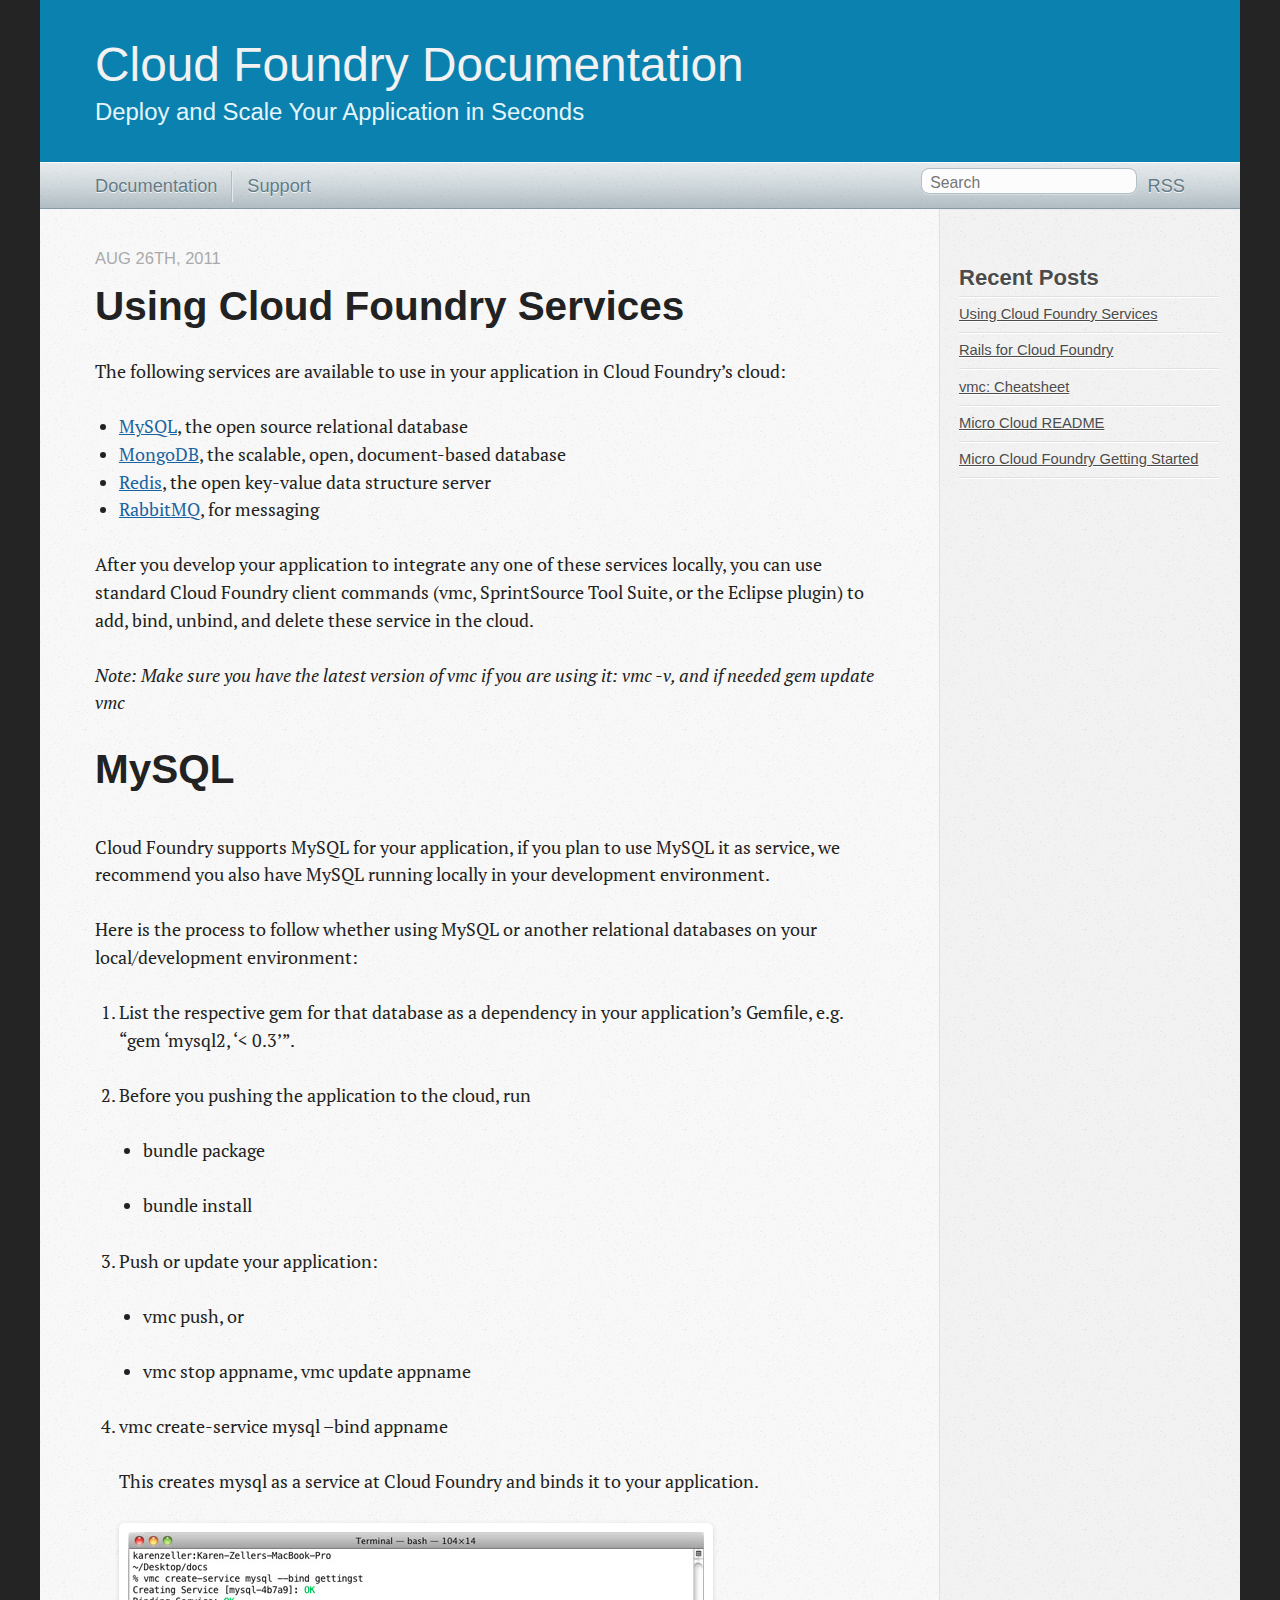
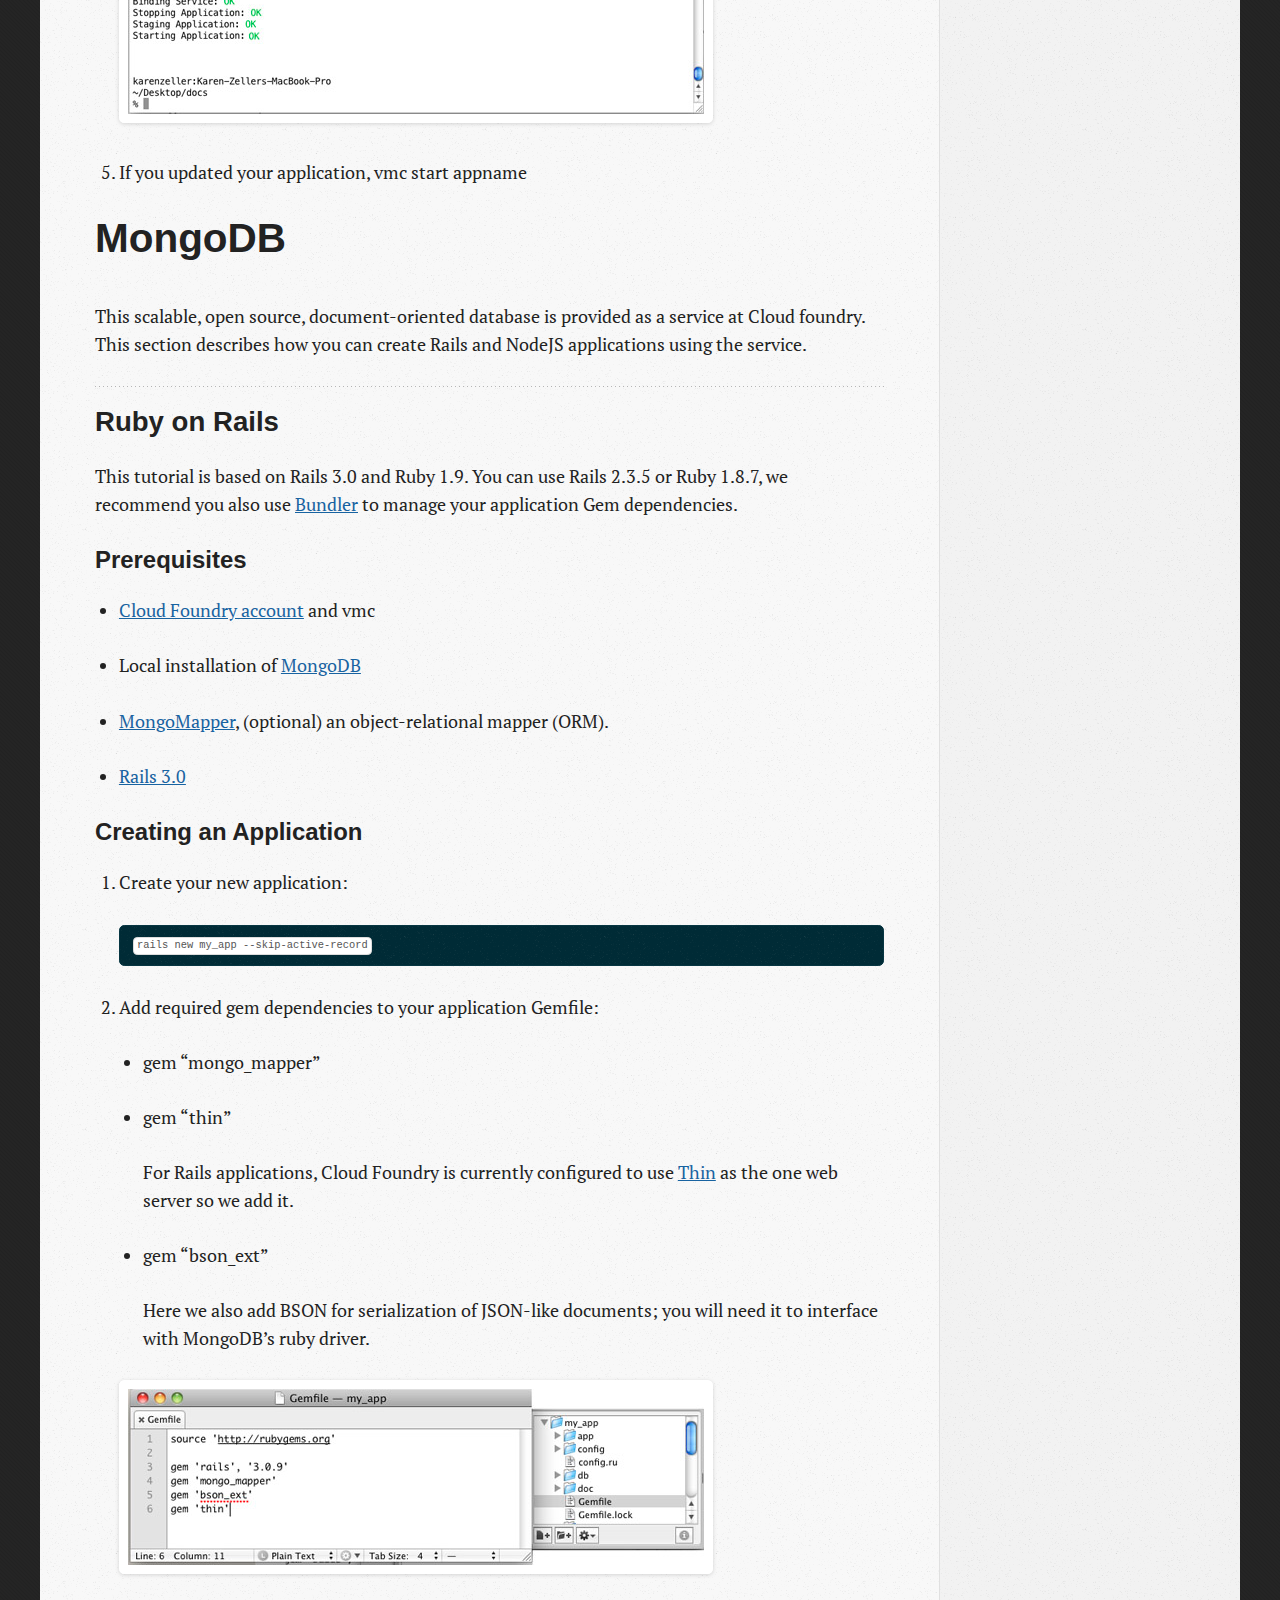
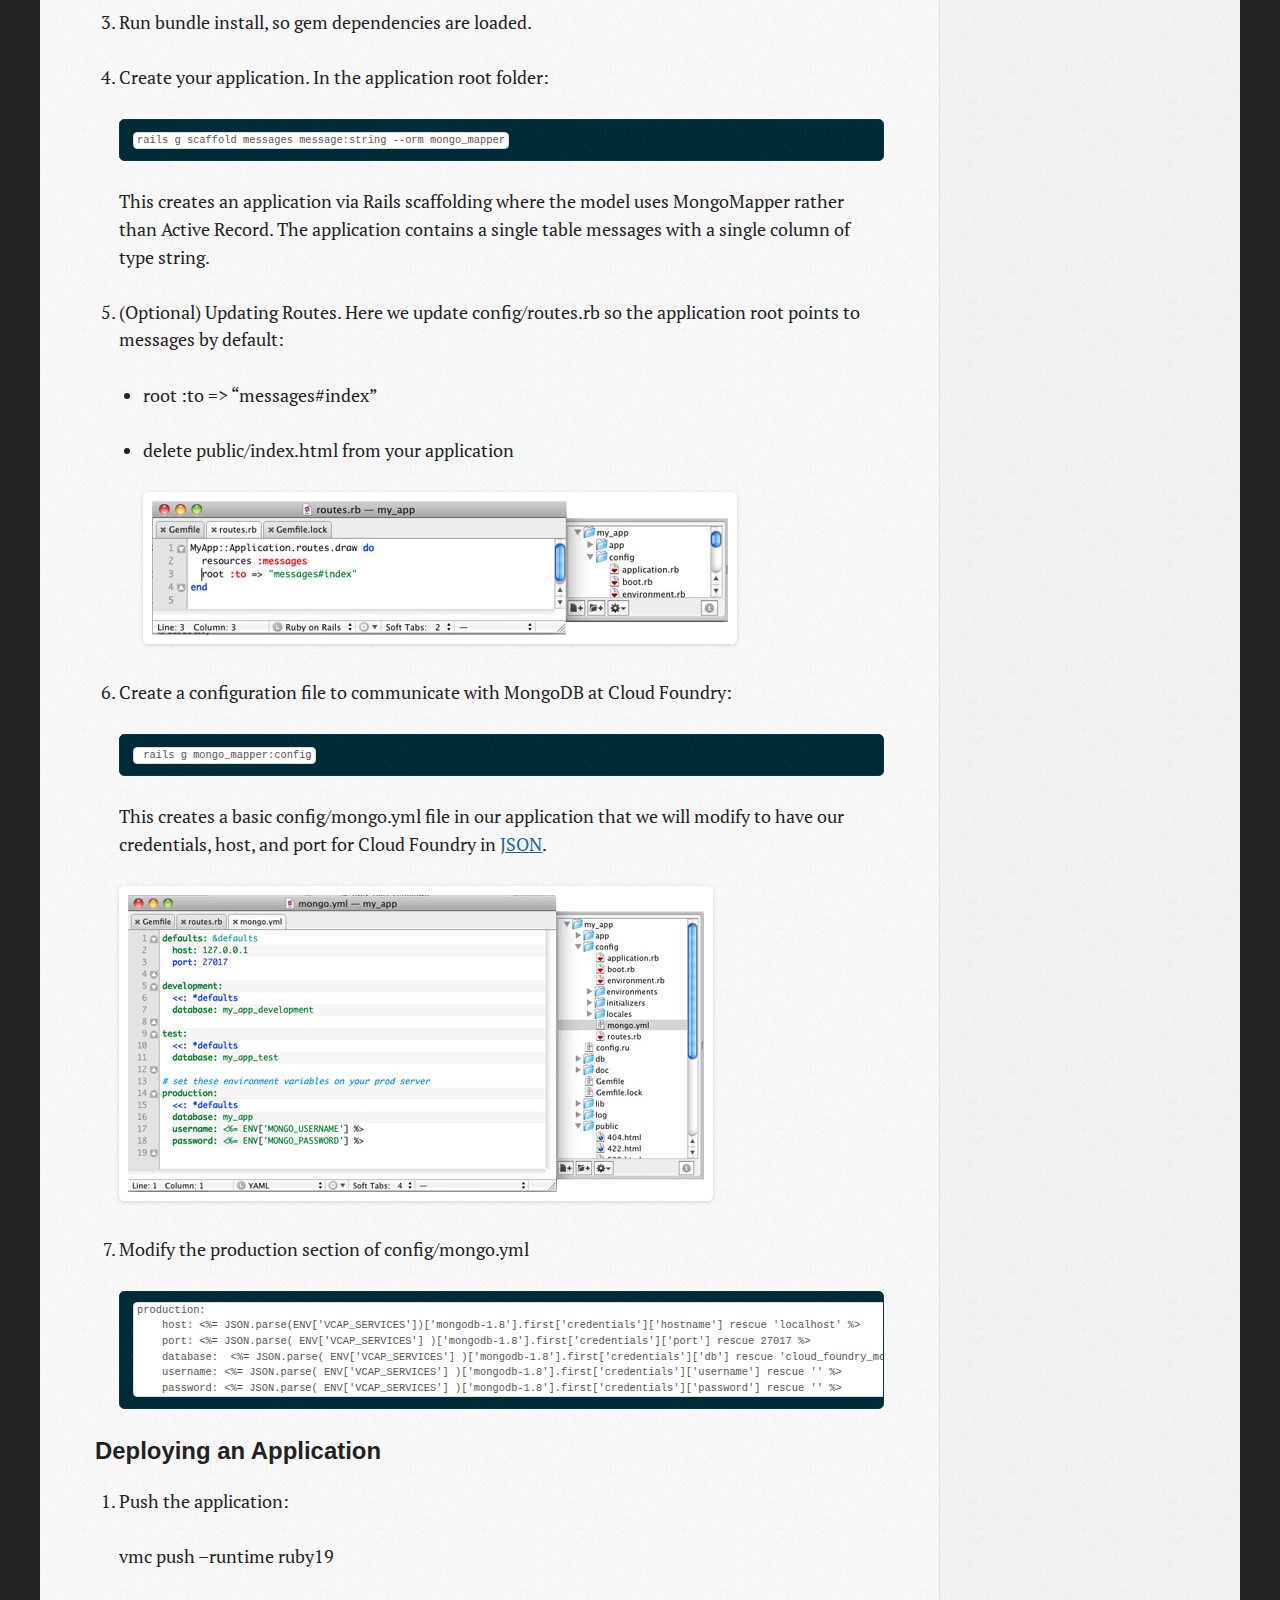
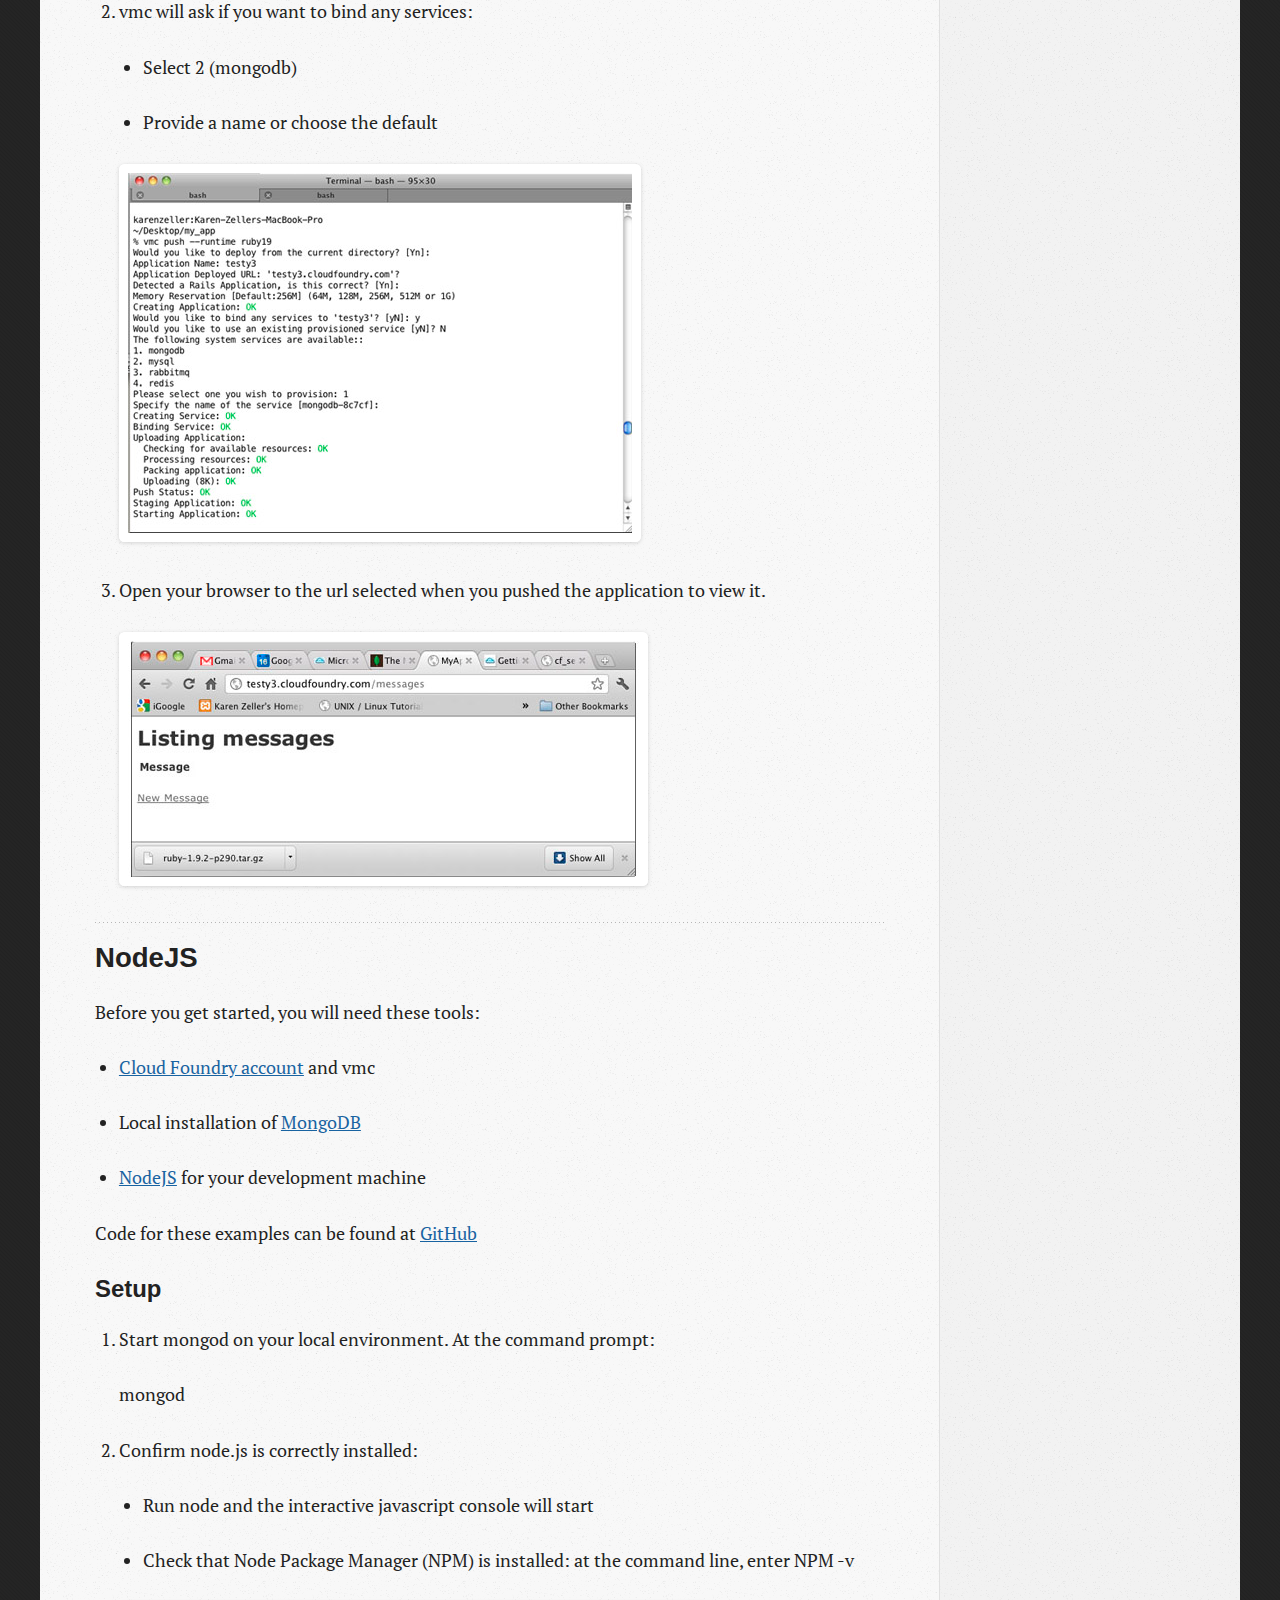
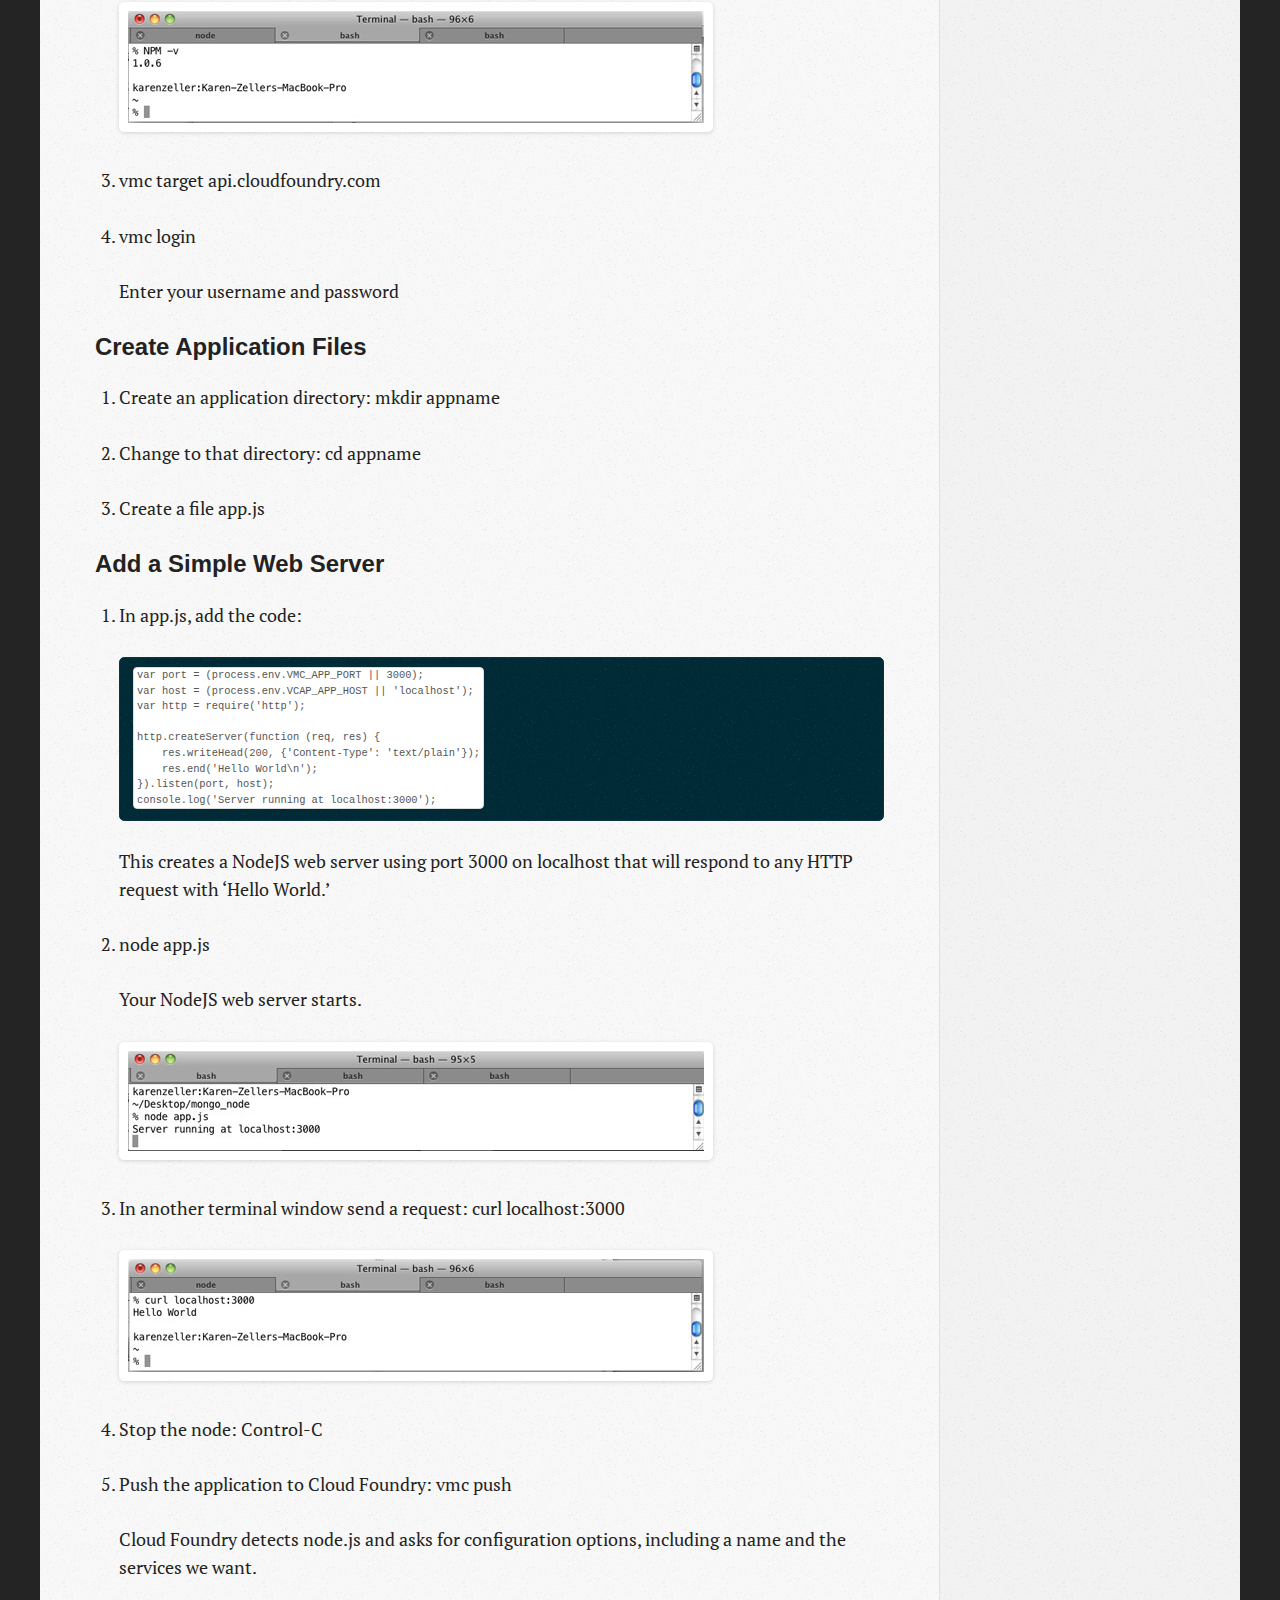
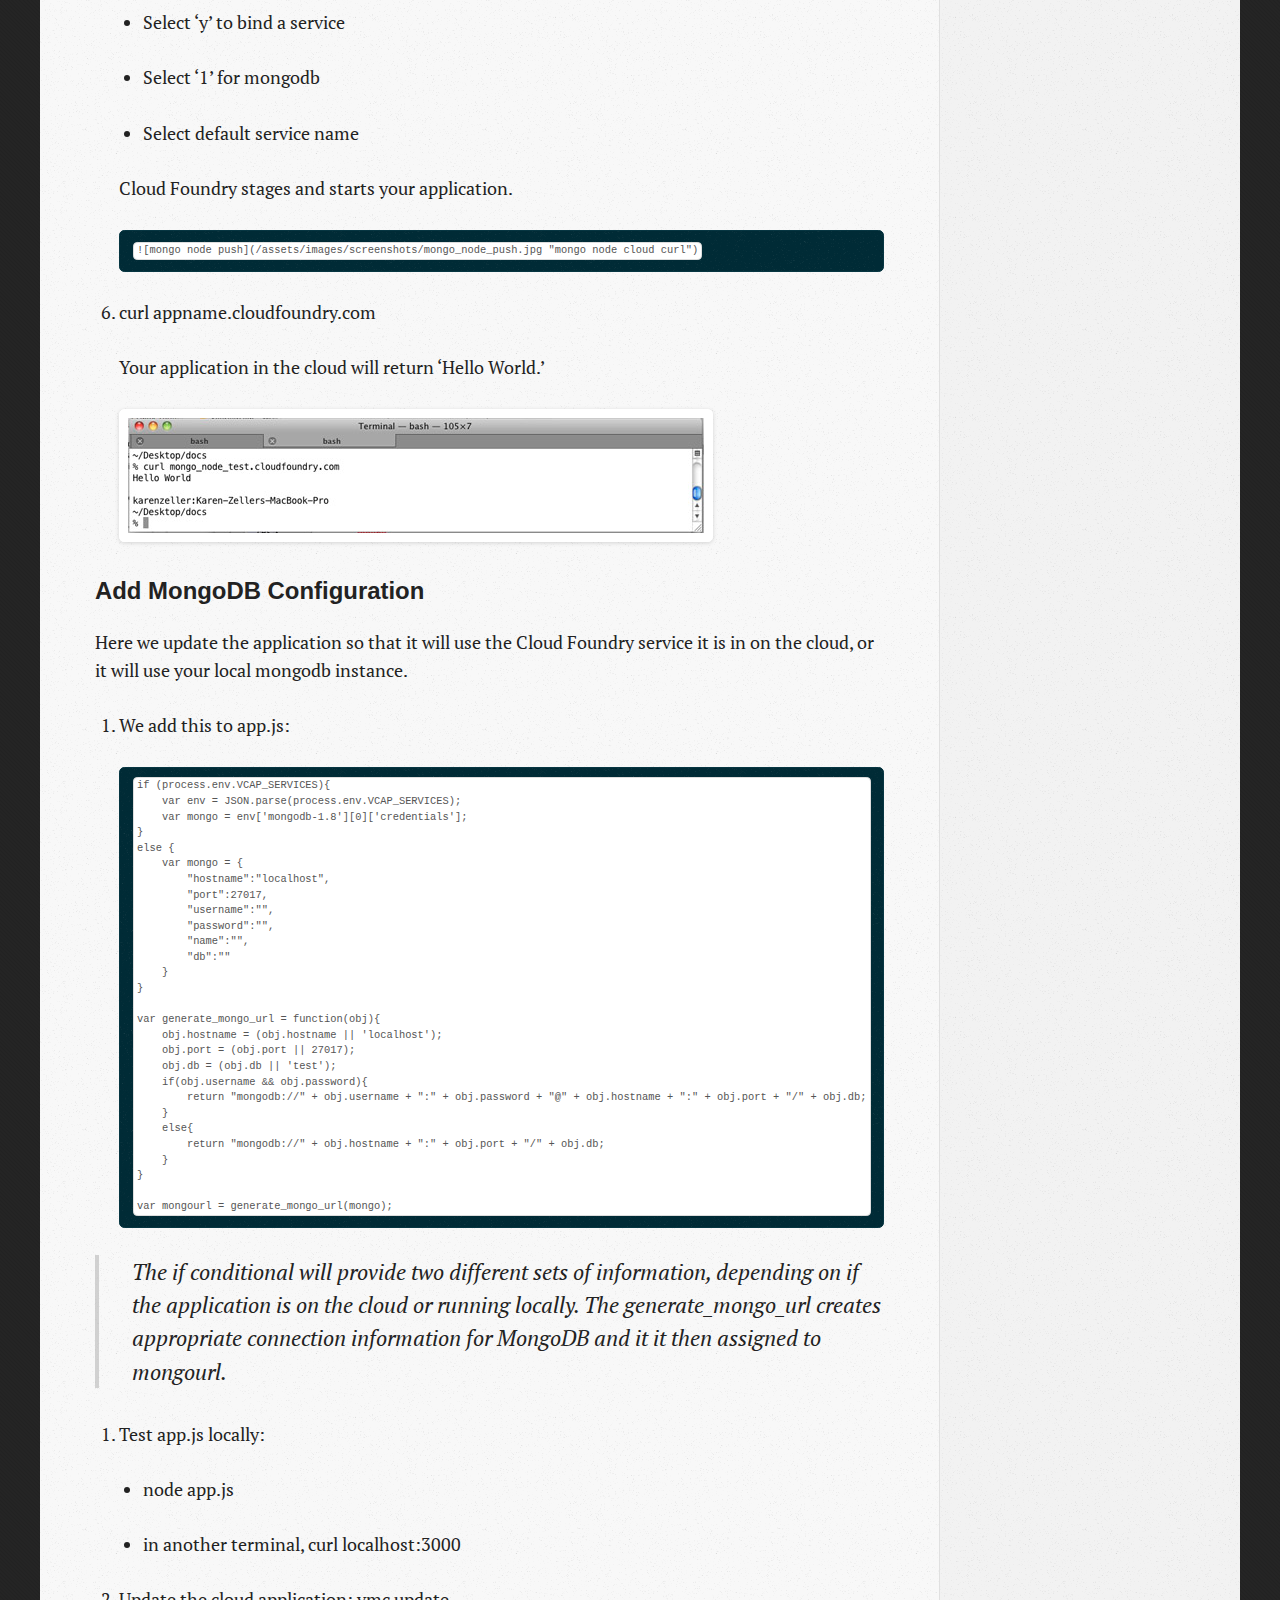
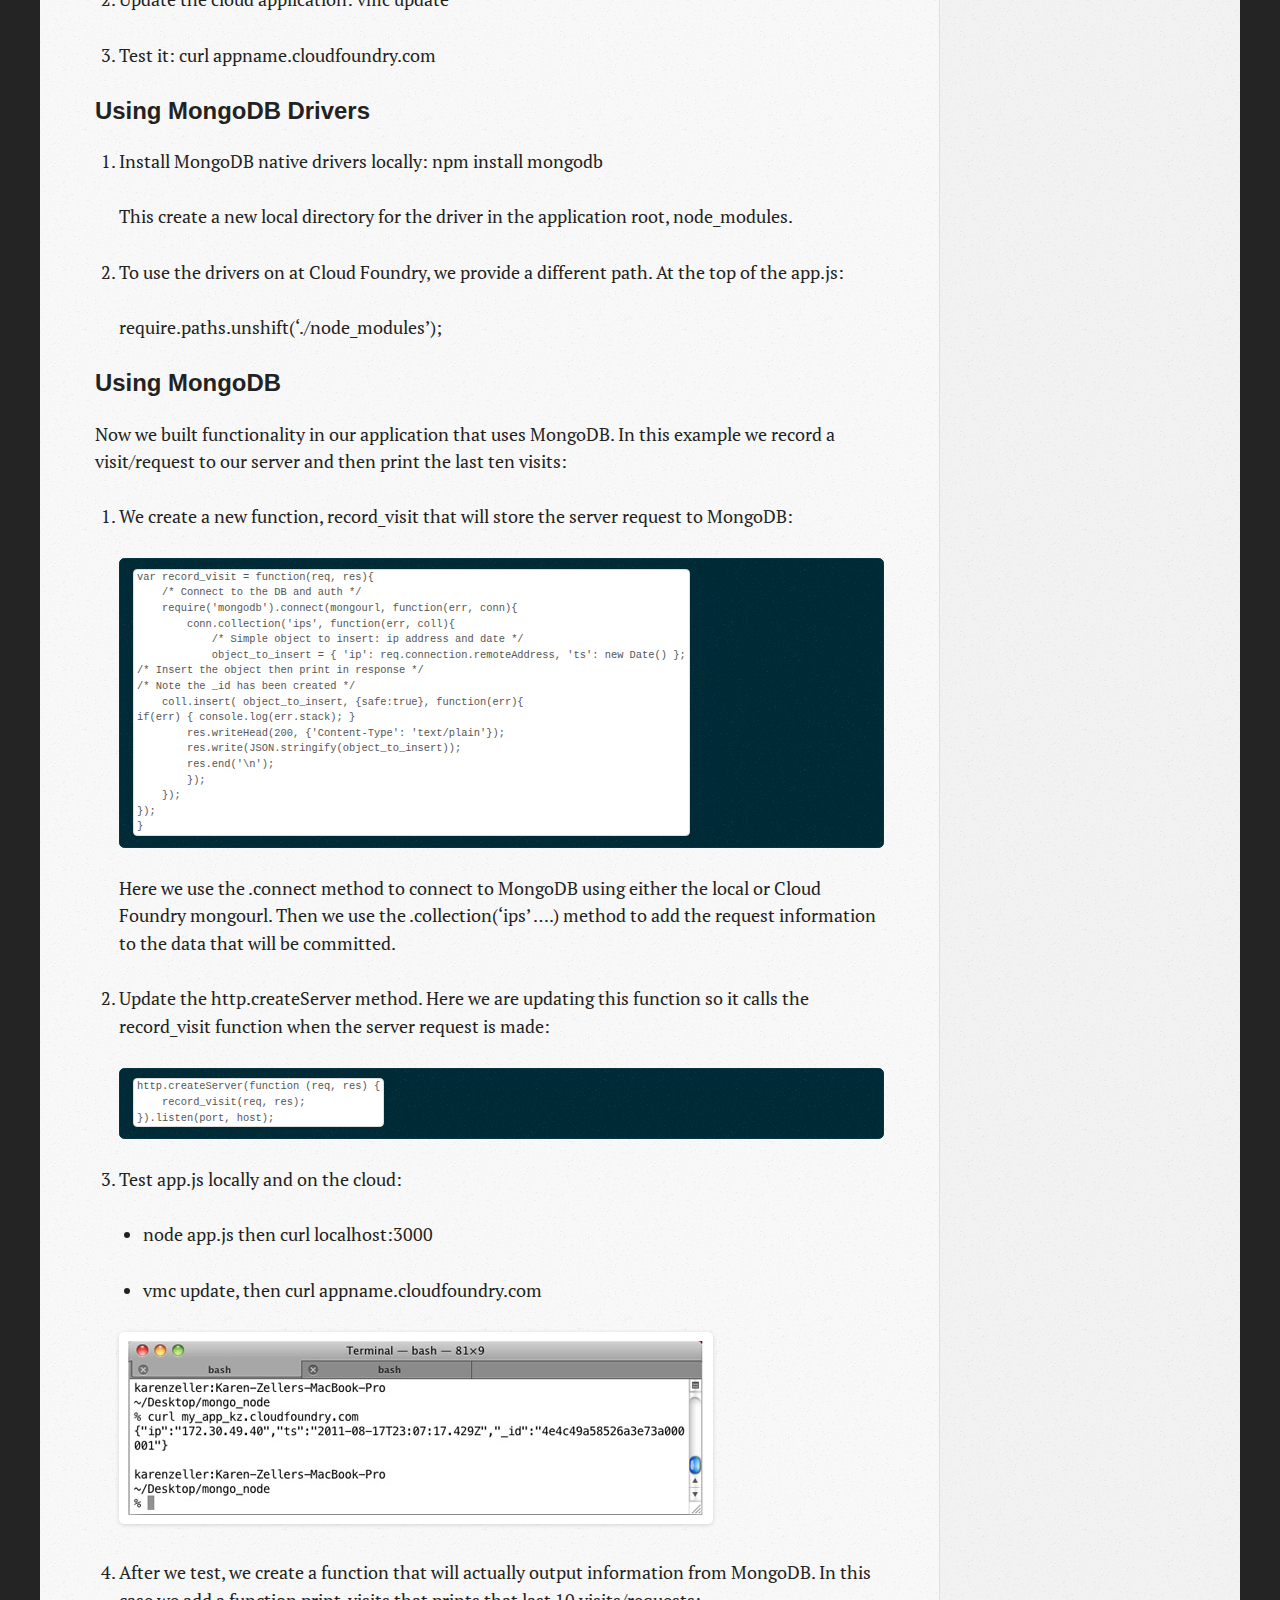
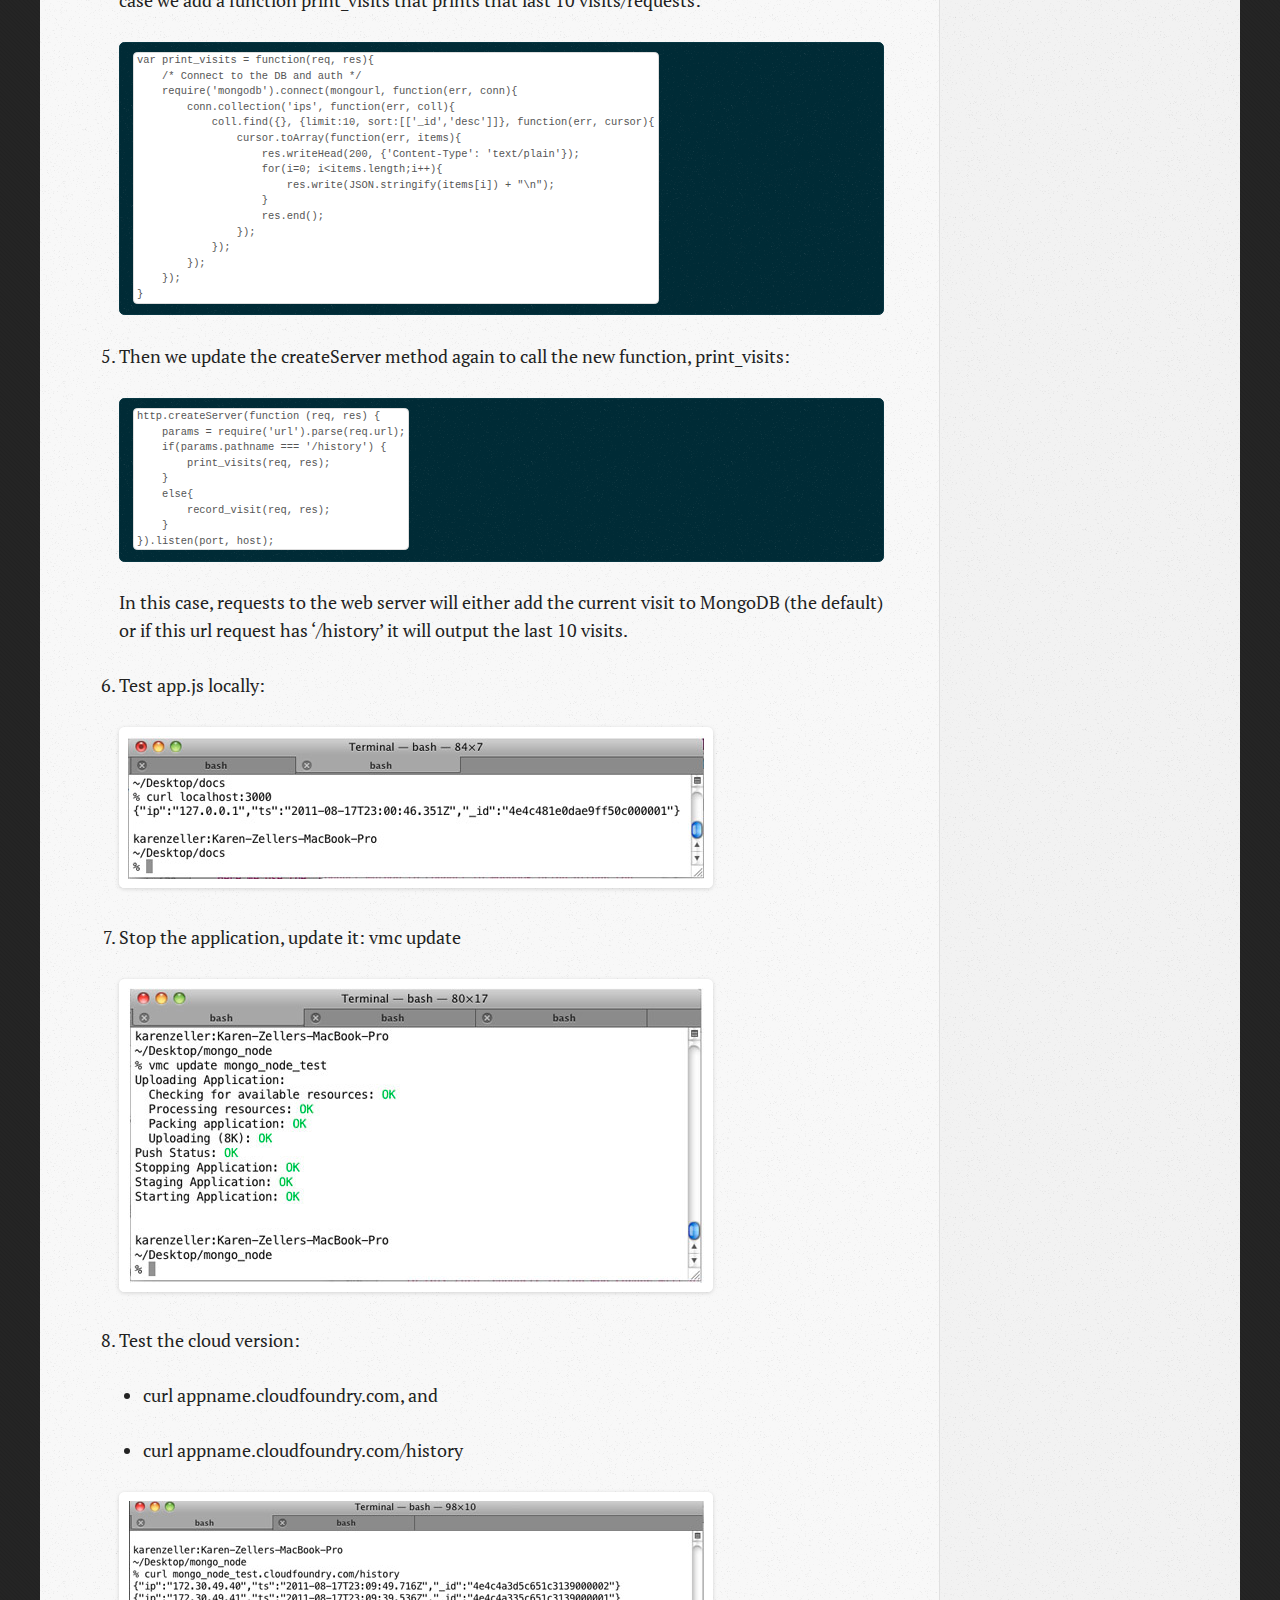
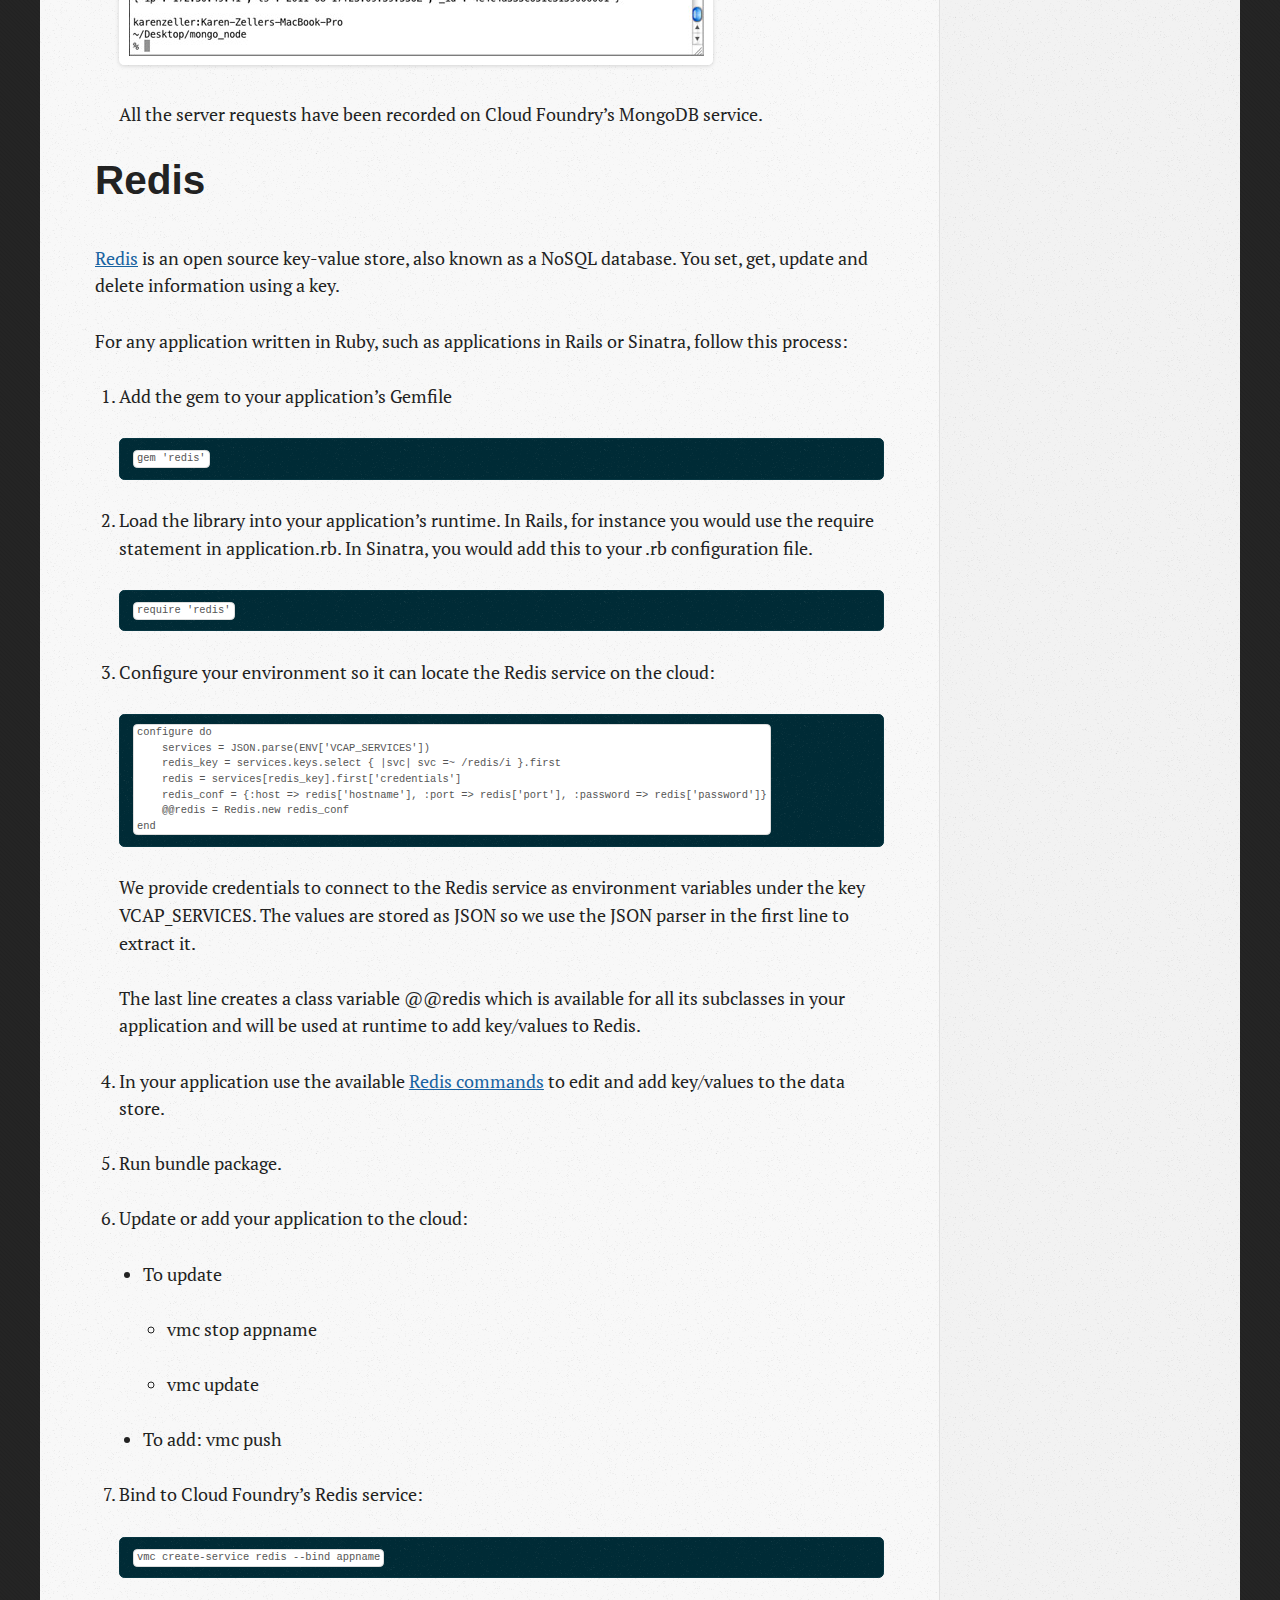
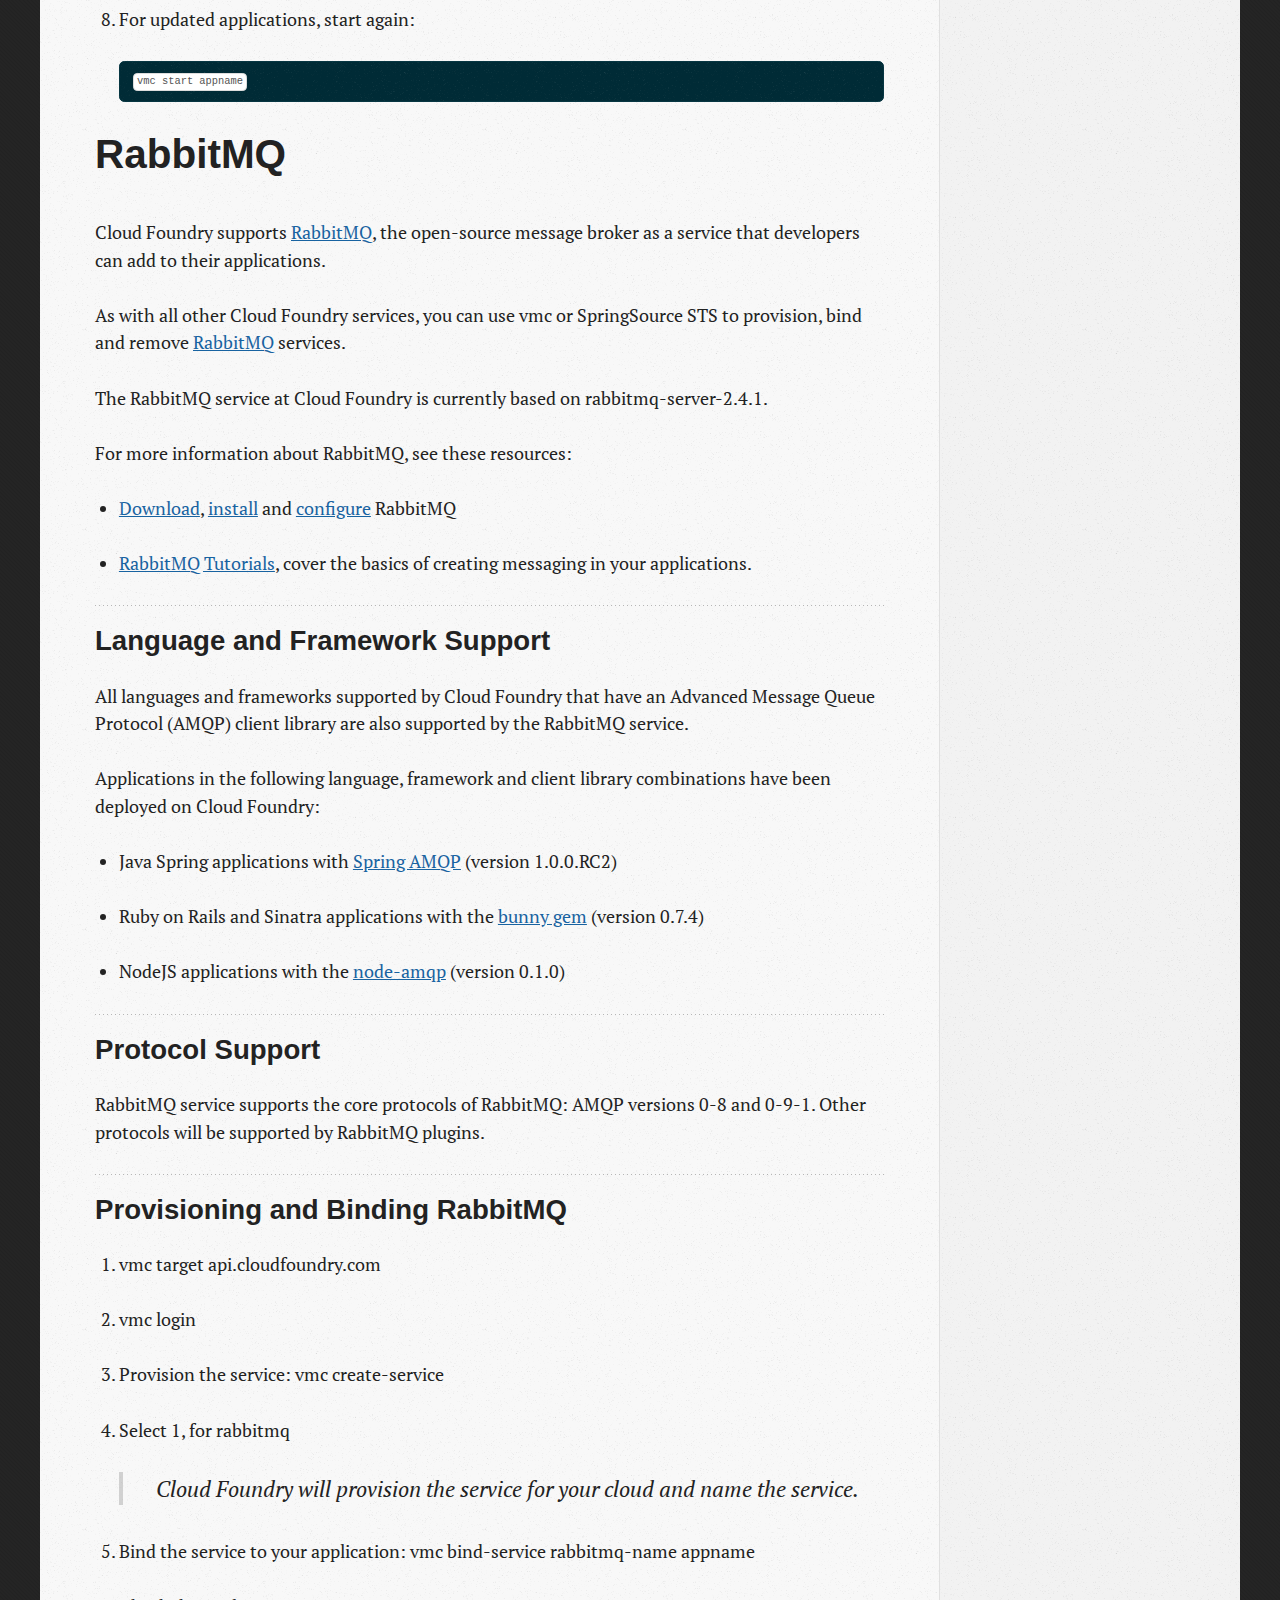
<file: index.html>
<!DOCTYPE html>
<!--[if IEMobile 7 ]><html class="no-js iem7"><![endif]-->
<!--[if lt IE 9]><html class="no-js lte-ie8"><![endif]-->
<!--[if (gt IE 8)|(gt IEMobile 7)|!(IEMobile)|!(IE)]><!--><html class="no-js" lang="en"><!--<![endif]-->
<head>
  <meta charset="utf-8">
  <title>Cloud Foundry Documentation</title>
  <meta name="author" content="Karen Zeller">
  

  <!-- http://t.co/dKP3o1e -->
  <meta name="HandheldFriendly" content="True">
  <meta name="MobileOptimized" content="320">
  <meta name="viewport" content="width=device-width, initial-scale=1">

  

  <link rel="canonical" href="http://yoursite.com/index.html"/>
  <link href="/favicon.png" rel="shortcut icon" />
  <link href="/stylesheets/screen.css" media="screen, projection" rel="stylesheet" type="text/css">
  <script src="/javascripts/modernizr-2.0.js"></script>
  <script src="http://s3.amazonaws.com/ender-js/jeesh.min.js"></script>
  <script src="/javascripts/octopress.js" type="text/javascript"></script>
  <link href="/atom.xml" rel="alternate" title="Cloud Foundry Documentation" type="application/atom+xml"/>
  

  
  <script type="text/javascript">
    (function() {
      var script = document.createElement('script'); script.type = 'text/javascript'; script.async = true;
      script.src = 'https://apis.google.com/js/plusone.js';
      var s = document.getElementsByTagName('script')[0]; s.parentNode.insertBefore(script, s);
    })();
  </script>


  
  <script type="text/javascript">
    (function(){
      var twitterWidgets = document.createElement('script');
      twitterWidgets.type = 'text/javascript';
      twitterWidgets.async = true;
      twitterWidgets.src = 'http://platform.twitter.com/widgets.js';
      document.getElementsByTagName('head')[0].appendChild(twitterWidgets);
    })();
  </script>


  <!--Fonts from Google's Web font directory at http://google.com/webfonts -->
<link href='http://fonts.googleapis.com/css?family=PT+Serif:regular,italic,bold,bolditalic' rel='stylesheet' type='text/css'>
<link href='http://fonts.googleapis.com/css?family=PT+Sans:regular,italic,bold,bolditalic' rel='stylesheet' type='text/css'>

</head>

<body  >
  <header><hgroup>
  <h1><a href="/">Cloud Foundry Documentation</a></h1>
  
    <h2>Deploy and Scale Your Application in Seconds</h2>
  
</hgroup>

</header>
  <nav role=navigation><ul role=subscription data-subscription="rss">
  <li><a href="/atom.xml" rel="subscribe-rss" title="subscribe via RSS">RSS</a></li>
  
</ul>
<form action="http://google.com/search" method="get">
  <fieldset role="site-search">
    <input type="hidden" name="q" value="site:yoursite.com" />
    <input class="search" type="text" name="q" results="0" placeholder="Search"/>
  </fieldset>
</form>
<ul role=main-navigation>
	<li><a href="/blog/archives">Documentation</a></li>
  <li><a href="http://support.cloudfoundry.com/home" target="_blank">Support</a></li>

</ul>

</nav>
  <div id="main">
    <div id="content">
      <div class="blog-index">



  <article>
    
  <header>
    
      <h1 class="entry-title"><a href="/blog/2011/08/26/using-cloud-foundry-services/">Using Cloud Foundry Services</a></h1>
    
    
      <p class="meta">




<time datetime="2011-08-26 10:36:00 -0700" pubdate  updated >Aug 26<span>th</span>, 2011</time>


</p>
    
  </header>


  <div class="entry-content"><p>The following services are available to use in your application in Cloud Foundry&#8217;s cloud:</p>

<ul>
<li><a href="http://www.mysql.com/">MySQL</a>, the open source relational database</li>
<li><a href="http://www.mongodb.org/">MongoDB</a>, the scalable, open, document-based database</li>
<li><a href="http://redis.io/">Redis</a>, the open key-value data structure server</li>
<li><a href="http://www.rabbitmq.com/">RabbitMQ</a>, for messaging</li>
</ul>


<p>After you develop your application to integrate any one of these services locally, you can use standard Cloud Foundry client commands (vmc, SprintSource Tool Suite, or the Eclipse plugin) to add, bind, unbind, and delete these service in the cloud.</p>

<p><em>Note: Make sure you have the latest version of vmc if you are using it: vmc -v, and if needed gem update vmc</em></p>

<h1>MySQL</h1>

<p>Cloud Foundry supports MySQL for your application, if you plan to use MySQL it as service, we recommend you also have MySQL running locally in your development environment.</p>

<p>Here is the process to follow whether using MySQL or another relational databases on your local/development environment:</p>

<ol>
<li><p>List the respective gem for that database as a dependency in your application&#8217;s Gemfile, e.g. &#8220;gem &#8216;mysql2, &#8216;&lt; 0.3&#8217;&#8221;.</p></li>
<li><p>Before you pushing the application to the cloud, run</p>

<ul>
<li><p>bundle package</p></li>
<li><p>bundle install</p></li>
</ul>
</li>
<li><p>Push or update your application:</p>

<ul>
<li><p>vmc push, or</p></li>
<li><p>vmc stop appname, vmc update appname</p></li>
</ul>
</li>
<li><p>vmc create-service mysql &#8211;bind appname</p>

<p>This creates mysql as a service at Cloud Foundry and binds it to your application.</p>

<p><img src="/assets/images/screenshots/mysql_bind.jpg" title="adding mysql service" alt="adding mysql service" /></p></li>
<li><p>If you updated your application, vmc start appname</p></li>
</ol>


<h1>MongoDB</h1>

<p>This scalable, open source, document-oriented database is provided as a service at Cloud foundry. This section describes how you can create Rails and NodeJS applications using the service.</p>

<h2>Ruby on Rails</h2>

<p>This tutorial is based on Rails 3.0 and Ruby 1.9. You can use Rails 2.3.5 or Ruby 1.8.7, we recommend you also use <a href="http://gembundler.com/gemfile.html">Bundler</a> to manage your application Gem dependencies.</p>

<h3>Prerequisites</h3>

<ul>
<li><p><a href="http://cloudfoundry.com/signup">Cloud Foundry account</a> and vmc</p></li>
<li><p>Local installation of <a href="http://www.mongodb.org/display/DOCS/Quickstart">MongoDB</a></p></li>
<li><p><a href="http://mongomapper.com/">MongoMapper</a>, (optional) an object-relational mapper (ORM).</p></li>
<li><p><a href="http://rubyonrails.org/">Rails 3.0</a></p></li>
</ul>


<h3>Creating an Application</h3>

<ol>
<li><p>Create your new application:</p>

<pre><code>rails new my_app --skip-active-record
</code></pre></li>
<li><p>Add required gem dependencies to your application Gemfile:</p>

<ul>
<li><p>gem &#8220;mongo_mapper&#8221;</p></li>
<li><p>gem &#8220;thin&#8221;</p>

<p>For Rails applications, Cloud Foundry is currently configured to use <a href="http://code.macournoyer.com/thin/">Thin</a> as the one web server so we add it.</p></li>
<li><p>gem &#8220;bson_ext&#8221;</p>

<p>Here we also add BSON for serialization of JSON-like documents; you will need it to interface with MongoDB&#8217;s ruby driver.</p></li>
</ul>


<p><img src="/assets/images/screenshots/mongo_rails_gfile.jpg" title="gemfile for mongodb" alt="gemfile for mongodb" /></p></li>
<li><p>Run bundle install, so gem dependencies are loaded.</p></li>
<li><p>Create your application. In the application root folder:</p>

<pre><code>rails g scaffold messages message:string --orm mongo_mapper
</code></pre>

<p>This creates an application via Rails scaffolding where the model uses MongoMapper rather than Active Record. The application contains a single table messages with a single column of type string.</p></li>
<li><p>(Optional) Updating Routes. Here we update config/routes.rb so the application root points to messages by default:</p>

<ul>
<li><p>root :to => &#8220;messages#index&#8221;</p></li>
<li><p>delete public/index.html from your application</p>

<p><img src="/assets/images/screenshots/mongo_routes.jpg" title="updating routes" alt="updating routes" /></p></li>
</ul>
</li>
<li><p>Create a configuration file to communicate with MongoDB at Cloud Foundry:</p>

<pre><code> rails g mongo_mapper:config
</code></pre>

<p> This creates a basic config/mongo.yml file in our application that we will modify to have our credentials, host, and port for Cloud Foundry in <a href="http://www.json.org/">JSON</a>.</p>

<p> <img src="/assets/images/screenshots/mongo_yml.jpg" title="mongo yaml" alt="mongo yaml" /></p></li>
<li><p>Modify the production section of config/mongo.yml</p>

<pre><code>production:   
    host: &lt;%= JSON.parse(ENV['VCAP_SERVICES'])['mongodb-1.8'].first['credentials']['hostname'] rescue 'localhost' %&gt;
    port: &lt;%= JSON.parse( ENV['VCAP_SERVICES'] )['mongodb-1.8'].first['credentials']['port'] rescue 27017 %&gt;
    database:  &lt;%= JSON.parse( ENV['VCAP_SERVICES'] )['mongodb-1.8'].first['credentials']['db'] rescue 'cloud_foundry_mongodb_tutorial' %&gt;
    username: &lt;%= JSON.parse( ENV['VCAP_SERVICES'] )['mongodb-1.8'].first['credentials']['username'] rescue '' %&gt;
    password: &lt;%= JSON.parse( ENV['VCAP_SERVICES'] )['mongodb-1.8'].first['credentials']['password'] rescue '' %&gt;
</code></pre></li>
</ol>


<h3>Deploying an Application</h3>

<ol>
<li><p>Push the application:</p>

<p>vmc push &#8211;runtime ruby19</p></li>
<li><p>vmc will ask if you want to bind any services:</p>

<ul>
<li><p>Select 2 (mongodb)</p></li>
<li><p>Provide a name or choose the default</p></li>
</ul>


<p><img src="/assets/images/screenshots/mongo_ror_push.jpg" title="pushing mongo ror app" alt="pushing mongo ror app" /></p></li>
<li><p>Open your browser to the url selected when you pushed the application to view it.</p>

<p><img src="/assets/images/screenshots/mongo_ror_app.jpg" title="mongo ror app" alt="mongo ror app" /></p></li>
</ol>


<h2>NodeJS</h2>

<p>Before you get started, you will need these tools:</p>

<ul>
<li><p><a href="http://cloudfoundry.com/signup">Cloud Foundry account</a> and vmc</p></li>
<li><p>Local installation of <a href="http://www.mongodb.org/display/DOCS/Quickstart">MongoDB</a></p></li>
<li><p><a href="http://nodejs.org/">NodeJS</a> for your development machine</p></li>
</ul>


<p>Code for these examples can be found at <a href="https://github.com/gatesvp/cloudfoundry_node_mongodb">GitHub</a></p>

<h3>Setup</h3>

<ol>
<li><p>Start mongod on your local environment. At the command prompt:</p>

<p>mongod</p></li>
<li><p>Confirm node.js is correctly installed:</p>

<ul>
<li><p>Run node and the interactive javascript console will start</p></li>
<li><p>Check that Node Package Manager (NPM) is installed: at the command line, enter NPM -v</p></li>
</ul>


<p><img src="/assets/images/screenshots/mongo_node_nvm.jpg" title="mongo node nvm" alt="mongo node nvm" /></p></li>
<li><p>vmc target api.cloudfoundry.com</p></li>
<li><p>vmc login</p>

<p>Enter your username and password</p></li>
</ol>


<h3>Create Application Files</h3>

<ol>
<li><p>Create an application directory: mkdir appname</p></li>
<li><p>Change to that directory: cd appname</p></li>
<li><p>Create a file app.js</p></li>
</ol>


<h3>Add a Simple Web Server</h3>

<ol>
<li><p>In app.js, add the code:</p>

<pre><code>var port = (process.env.VMC_APP_PORT || 3000);
var host = (process.env.VCAP_APP_HOST || 'localhost');
var http = require('http');

http.createServer(function (req, res) {
    res.writeHead(200, {'Content-Type': 'text/plain'});
    res.end('Hello World\n');
}).listen(port, host);      
console.log('Server running at localhost:3000');
</code></pre>

<p>This creates a NodeJS web server using port 3000 on localhost that will respond to any HTTP request with &#8216;Hello World.&#8217;</p></li>
<li><p>node app.js</p>

<p>Your NodeJS web server starts.</p>

<p><img src="/assets/images/screenshots/mongo_node_ws.jpg" title="mongo node server" alt="mongo node server" /></p></li>
<li><p>In another terminal window send a request: curl localhost:3000</p>

<p><img src="/assets/images/screenshots/mongo_node_curl.jpg" title="mongo node curl" alt="mongo node curl" /></p></li>
<li><p>Stop the node: Control-C</p></li>
<li><p>Push the application to Cloud Foundry: vmc push</p>

<p>Cloud Foundry detects node.js and asks for configuration options, including a name and the services we want.</p>

<ul>
<li><p>Select &#8216;y&#8217; to bind a service</p></li>
<li><p>Select &#8216;1&#8217; for mongodb</p></li>
<li><p>Select default service name</p></li>
</ul>


<p>Cloud Foundry stages and starts your application.</p>

<pre><code>![mongo node push](/assets/images/screenshots/mongo_node_push.jpg "mongo node cloud curl")
</code></pre></li>
<li><p>curl appname.cloudfoundry.com</p>

<p>Your application in the cloud will return &#8216;Hello World.&#8217;</p>

<p><img src="/assets/images/screenshots/mongo_node_cfcurl.jpg" title="mongo node cloud curl" alt="mongo node cloud curl" /></p></li>
</ol>


<h3>Add MongoDB Configuration</h3>

<p>Here we update the application so that it will use the Cloud Foundry service it is in on the cloud, or it will use your local mongodb instance.</p>

<ol>
<li><p>We add this to app.js:</p>

<pre><code>if (process.env.VCAP_SERVICES){
    var env = JSON.parse(process.env.VCAP_SERVICES);
    var mongo = env['mongodb-1.8'][0]['credentials'];
}       
else {
    var mongo = {
        "hostname":"localhost",
        "port":27017,
        "username":"",
        "password":"", 
        "name":"",
        "db":""
    }
}

var generate_mongo_url = function(obj){
    obj.hostname = (obj.hostname || 'localhost');
    obj.port = (obj.port || 27017);
    obj.db = (obj.db || 'test');
    if(obj.username &amp;&amp; obj.password){
        return "mongodb://" + obj.username + ":" + obj.password + "@" + obj.hostname + ":" + obj.port + "/" + obj.db;
    }
    else{
        return "mongodb://" + obj.hostname + ":" + obj.port + "/" + obj.db;
    }
}

var mongourl = generate_mongo_url(mongo);
</code></pre></li>
</ol>


<blockquote><p>The if conditional will provide two different sets of information, depending on if the application is on the cloud or running locally. The generate&#95;mongo&#95;url creates appropriate connection information for MongoDB and it it then assigned to mongourl.</p></blockquote>

<ol>
<li><p>Test app.js locally:</p>

<ul>
<li><p> node app.js</p></li>
<li><p> in another terminal, curl localhost:3000</p></li>
</ul>
</li>
<li><p>Update the cloud application: vmc update</p></li>
<li><p>Test it: curl appname.cloudfoundry.com</p></li>
</ol>


<h3>Using MongoDB Drivers</h3>

<ol>
<li><p>Install MongoDB native drivers locally: npm install mongodb</p>

<p> This create a new local directory for the driver in the application root, node_modules.</p></li>
<li><p>To use the drivers on at Cloud Foundry, we provide a different path. At the top of the app.js:</p>

<p>require.paths.unshift(&#8216;./node_modules&#8217;);</p></li>
</ol>


<h3>Using MongoDB</h3>

<p>Now we built functionality in our application that uses MongoDB. In this example we record a visit/request to our server and then print the last ten visits:</p>

<ol>
<li><p>We create a new function, record_visit that will store the server request to MongoDB:</p>

<pre><code>var record_visit = function(req, res){
    /* Connect to the DB and auth */
    require('mongodb').connect(mongourl, function(err, conn){
        conn.collection('ips', function(err, coll){
            /* Simple object to insert: ip address and date */
            object_to_insert = { 'ip': req.connection.remoteAddress, 'ts': new Date() };
/* Insert the object then print in response */
/* Note the _id has been created */     
    coll.insert( object_to_insert, {safe:true}, function(err){
if(err) { console.log(err.stack); }
        res.writeHead(200, {'Content-Type': 'text/plain'});
        res.write(JSON.stringify(object_to_insert));
        res.end('\n');
        });
    });
});
}
</code></pre>

<p>Here we use the .connect method to connect to MongoDB using either the local or Cloud Foundry mongourl. Then we use the .collection(&#8216;ips&#8217; &#8230;.) method to add the request information to the data that will be committed.</p></li>
<li><p>Update the http.createServer method. Here we are updating this function so it calls the record_visit function when the server request is made:</p>

<pre><code>http.createServer(function (req, res) {
    record_visit(req, res);
}).listen(port, host);
</code></pre></li>
<li><p>Test app.js locally and on the cloud:</p>

<ul>
<li><p>node app.js then curl localhost:3000</p></li>
<li><p>vmc update, then curl appname.cloudfoundry.com</p></li>
</ul>


<p><img src="/assets/images/screenshots/mong_node_reccf.jpg" title="mongo node record" alt="mongo node record" /></p></li>
<li><p>After we test, we create a function that will actually output information from MongoDB. In this case we add a function print_visits that prints that last 10 visits/requests:</p>

<pre><code>var print_visits = function(req, res){
    /* Connect to the DB and auth */
    require('mongodb').connect(mongourl, function(err, conn){
        conn.collection('ips', function(err, coll){
            coll.find({}, {limit:10, sort:[['_id','desc']]}, function(err, cursor){
                cursor.toArray(function(err, items){
                    res.writeHead(200, {'Content-Type': 'text/plain'});
                    for(i=0; i&lt;items.length;i++){
                        res.write(JSON.stringify(items[i]) + "\n");
                    }
                    res.end();
                });
            });
        });
    });
}
</code></pre></li>
<li><p>Then we update the createServer method again to call the new function, print_visits:</p>

<pre><code>http.createServer(function (req, res) {
    params = require('url').parse(req.url);
    if(params.pathname === '/history') {
        print_visits(req, res);
    }
    else{
        record_visit(req, res);
    }
}).listen(port, host);
</code></pre>

<p>In this case, requests to the web server will either add the current visit to MongoDB (the default) or if this url request has &#8216;/history&#8217; it will output the last 10 visits.</p></li>
<li><p>Test app.js locally:</p>

<p><img src="/assets/images/screenshots/mongo_node_curlrec.jpg" title="mongo node print" alt="mongo node print" /></p></li>
<li><p>Stop the application, update it: vmc update</p>

<p><img src="/assets/images/screenshots/mongo_node_update.jpg" title="mongo node update" alt="mongo node update" /></p></li>
<li><p>Test the cloud version:</p>

<ul>
<li><p>curl appname.cloudfoundry.com, and</p></li>
<li><p>curl appname.cloudfoundry.com/history</p></li>
</ul>


<p><img src="/assets/images/screenshots/mongo_node_histcf.jpg" title="mongo node history" alt="mongo node history" /></p>

<p>All the server requests have been recorded on Cloud Foundry&#8217;s MongoDB service.</p></li>
</ol>


<h1>Redis</h1>

<p><a href="http://redis.io/">Redis</a> is an open source key-value store, also known as a NoSQL database. You set, get, update and delete information using a key.</p>

<p>For any application written in Ruby, such as applications in Rails or Sinatra, follow this process:</p>

<ol>
<li><p>Add the gem to your application&#8217;s Gemfile</p>

<pre><code>gem 'redis'
</code></pre></li>
<li><p>Load the library into your application&#8217;s runtime. In Rails, for instance you would use the require statement in application.rb. In Sinatra, you would add this to your .rb configuration file.</p>

<pre><code>require 'redis'
</code></pre></li>
<li><p>Configure your environment so it can locate the Redis service on the cloud:</p>

<pre><code>configure do
    services = JSON.parse(ENV['VCAP_SERVICES'])
    redis_key = services.keys.select { |svc| svc =~ /redis/i }.first
    redis = services[redis_key].first['credentials']
    redis_conf = {:host =&gt; redis['hostname'], :port =&gt; redis['port'], :password =&gt; redis['password']}
    @@redis = Redis.new redis_conf
end 
</code></pre>

<p>We provide credentials to connect to the Redis service as environment variables under the key VCAP_SERVICES. The values are stored as JSON so we use the JSON parser in the first line to extract it.</p>

<p>The last line creates a class variable @@redis which is available for all its subclasses in your application and will be used at runtime to add key/values to Redis.</p></li>
<li><p>In your application use the available <a href="http://redis.io/commands">Redis commands</a> to edit and add key/values to the data store.</p></li>
<li><p>Run bundle package.</p></li>
<li><p>Update or add your application to the cloud:</p>

<ul>
<li><p>To update</p>

<ul>
<li><p>vmc stop appname</p></li>
<li><p>vmc update</p></li>
</ul>
</li>
<li><p>To add: vmc push</p></li>
</ul>
</li>
<li><p>Bind to Cloud Foundry&#8217;s Redis service:</p>

<pre><code>vmc create-service redis --bind appname
</code></pre></li>
<li><p>For updated applications, start again:</p>

<pre><code>vmc start appname
</code></pre></li>
</ol>


<h1>RabbitMQ</h1>

<p>Cloud Foundry supports <a href="http://www.rabbitmq.com/">RabbitMQ</a>, the open-source message broker as a service that developers can add to their applications.</p>

<p>As with all other Cloud Foundry services, you can use vmc or SpringSource STS to provision, bind and remove <a href="http://www.rabbitmq.com/">RabbitMQ</a> services.</p>

<p>The RabbitMQ service at Cloud Foundry is currently based on rabbitmq-server-2.4.1.</p>

<p>For more information about RabbitMQ, see these resources:</p>

<ul>
<li><p><a href="http://www.rabbitmq.com/download.html">Download</a>, <a href="http://www.rabbitmq.com/install.html">install</a> and <a href="http://www.rabbitmq.com/configure.html">configure</a> RabbitMQ</p></li>
<li><p><a href="http://www.rabbitmq.com/getstarted.html">RabbitMQ Tutorials</a>, cover the basics of creating messaging in your applications.</p></li>
</ul>


<h2>Language and Framework Support</h2>

<p>All languages and frameworks supported by Cloud Foundry that have an Advanced Message Queue Protocol (AMQP) client library are also supported by the RabbitMQ service.</p>

<p>Applications in the following language, framework and client library combinations have been deployed on Cloud Foundry:</p>

<ul>
<li><p>Java Spring applications with <a href="http://www.springsource.org/spring-amqp">Spring AMQP</a> (version 1.0.0.RC2)</p></li>
<li><p>Ruby on Rails and Sinatra applications with the <a href="https://github.com/ruby-amqp/bunny">bunny gem</a> (version 0.7.4)</p></li>
<li><p>NodeJS applications with the <a href="https://github.com/postwait/node-amqp">node-amqp</a> (version 0.1.0)</p></li>
</ul>


<h2>Protocol Support</h2>

<p>RabbitMQ service supports the core protocols of RabbitMQ: AMQP versions 0-8 and 0-9-1. Other protocols will be supported by RabbitMQ plugins.</p>

<h2>Provisioning and Binding RabbitMQ</h2>

<ol>
<li><p>vmc target api.cloudfoundry.com</p></li>
<li><p>vmc login</p></li>
<li><p>Provision the service: vmc create-service</p></li>
<li><p>Select 1, for rabbitmq</p>

<blockquote><p>Cloud Foundry will provision the service for your cloud and name the service.</p></blockquote></li>
<li><p>Bind the service to your application: vmc bind-service rabbitmq-name appname</p></li>
<li><p>Check the application:</p>

<ul>
<li><p>vmc list</p></li>
<li><p>vmc apps</p></li>
</ul>


<p>Returns a list of applications on your cloud and any associated services.</p></li>
</ol>


<h2>Rails and RabbitMQ</h2>

<p>The RabbitMQ service is accessed through the <a href="http://www.amqp.org/">AMQP protocol</a> (versions 0.8 and 0.9.1) and your application will need access to a AMQP client library in order to use the service.</p>

<p>A popular AMQP client libraries for Rails is <a href="https://github.com/ruby-amqp/bunny">bunny</a>; we will use it demonstrate the process you would follow:</p>

<p><em>Note: As mentioned before, if you are using Rails 2.3.5 we recommend you also use <a href="http://gembundler.com/">Bundler</a>.</em></p>

<ol>
<li><p>In Gemfile, add bunny and json (the latter is used to parse service connection data):</p>

<pre><code>gem 'bunny'
gem 'json'
</code></pre></li>
<li><p>bundle install</p>

<blockquote><p>Bundler fetches and installs the latest version of bunny and json for your application.</p></blockquote></li>
<li><p>Require the gems in your controller:</p>

<pre><code>require 'bunny'
require 'json'
</code></pre></li>
<li><p>Update the controller class to get the connection string for the service and make the connection:</p>

<pre><code># Extracts the connection string for the rabbitmq service from the
# service information provided by Cloud Foundry in an environment
# variable.
    def self.amqp_url
        services = JSON.parse(ENV['VCAP_SERVICES'], :symbolize_names =&gt; true)
        url = services.values.map do |srvs|
        srvs.map do |srv|
            if srv[:label] =~ /^rabbitmq-/
                srv[:credentials][:url]
                else
                []
            end
        end
    end.flatten!.first
end

# Opens a client connection to the RabbitMQ service, if one is not
# already open.  This is a class method because a new instance of
# the controller class will be created upon each request.  But AMQP
# connections can be long-lived, so we would like to re-use the
# connection across many requests.
def self.client
    unless @client
        c = Bunny.new(amqp_url)
        c.start
        @client = c
    end
    @client
end
</code></pre></li>
<li><p>Set up message queues in the controller:</p>

<pre><code># Return the "nameless exchange", pre-defined by AMQP as a means to
# send messages to specific queues.  Again, we use a class method to
# share this across requests.
def self.nameless_exchange
    @nameless_exchange ||= client.exchange('')
end

# Return a queue named "messages".  This will create the queue on
# the server, if it did not already exist.  Again, we use a class
# method to share this across requests.
def self.messages_queue
    @messages_queue ||= client.queue("messages")
end
</code></pre></li>
<li><p>Add controller methods to read and write messages:</p>

<pre><code># The action for our publish form.
def publish
    # Send the message from the form's input box to the "messages"
    # queue, via the nameless exchange.  The name of the queue to
    # publish to is specified in the routing key.
    HomeController.nameless_exchange.publish params[:message],
                                   :key =&gt; "messages"
    # Notify the user that we published.
    flash[:published] = true
    redirect_to home_index_path
end

def get
    # Synchronously get a message from the queue
    msg = HomeController.messages_queue.pop
    # Show the user what we got
    flash[:got] = msg[:payload]
    redirect_to home_index_path
end
</code></pre></li>
</ol>


<h2>NodeJS and RabbitMQ</h2>

<p>For NodeJS applications, the approach is similar to other frameworks. RabbitMQ service is accessed through the <a href="http://www.amqp.org/">AMQP protocol</a> (versions 0.8 and 0.9.1) and your application will need access to a AMQP client library in order to use the service.</p>

<p>In this case we also recommend you use:</p>

<ul>
<li>npm (node package manager) to handle the dependent library</li>
<li>sanitizer to handle HTML escape characters</li>
</ul>


<p>Here is the process to generally follow; there is room to change this as needed for your application-specific logic:</p>

<ol>
<li><p>Add the library dependencies to package.json:</p>

<pre><code>{
    "name":"node-srs-demo",
    "dependencies":{
        "amqp":"&gt;= 0.1.0",
        "sanitizer": "*"
    }
}
</code></pre></li>
<li><p>In your application file, e.g. app.js, add the code connect to the service:</p>

<pre><code>require.paths.unshift('./node_modules');

var http = require('http');
var amqp = require('amqp');
var URL = require('url');
var htmlEscape = require('sanitizer/sanitizer').escape;

function rabbitUrl() {
    if (process.env.VCAP_SERVICES) {
        conf = JSON.parse(process.env.VCAP_SERVICES);
        eturn conf['rabbitmq-2.4'][0].credentials.url;
    }
    else {
        return “amqp://localhost";
    }
}

var port = process.env.VCAP_APP_PORT || 3000;
</code></pre>

<p>The first line tells the application where the node_modules libraries are on Cloud Foundry; they just live in a different path than they do on your development environment. Then we load up our required libraries and assign them to variables we use later.</p>

<p>The rabbitURL function parses our credentials for Cloud Foundry as well as the URL for the provisioned RabbitMQ service. Then it connect to the service.</p></li>
<li><p>Set up message handling and messaging queues in your application:</p>

<pre><code>var messages = [];
function setup() {
  var exchange = conn.exchange('cf-demo', {'type': ‘fanout', durable: false}, function() {
    var queue = conn.queue(", {durable: false, exclusive: true},
    function() {
      queue.subscribe(function(msg) {
        messages.push(htmlEscape(msg.body));
        if (messages.length &gt; 10) {
          messages.shift();
        }
      });
      queue.bind(exchange.name, ");
    });
    queue.on('queueBindOk', function() { httpServer(exchange); });
  });
}
</code></pre></li>
<li><p>Add an HTTP listener to respond to requests and publish messages from RabbitMQ:</p>

<pre><code>function httpServer(exchange) {
  var serv = http.createServer(function(req, res) {
    var url = URL.parse(req.url);
    if (req.method == 'GET' &amp;&amp; url.pathname == '/env') {
      printEnv(res);
    }
    else if (req.method == 'GET' &amp;&amp; url.pathname == '/') {
      res.statusCode = 200;
      openHtml(res);
      writeForm(res);
      writeMessages(res);
      closeHtml(res);
    }
    else if (req.method == 'POST' &amp;&amp; url.pathname == '/') {
      chunks = '';
      req.on('data', function(chunk) { chunks += chunk; });
      req.on('end', function() {
        msg = unescapeFormData(chunks.split('=')[1]);
        exchange.publish(", {body: msg});
        res.statusCode = 303;
        res.setHeader('Location', '/');
        res.end();
      });
    }
    else {
      res.statusCode = 404;
      res.end("This is not the page you were looking for.");
    }
  });
  serv.listen(port);
}
</code></pre></li>
<li><p>Add any application helpers:</p>

<pre><code>var conn = amqp.createConnection({url: rabbitUrl()});
conn.on('ready', setup);
</code></pre></li>
</ol>


<h2>Spring and RabbitMQ</h2>

<p>The RabbitMQ service is accessed through the <a href="http://www.amqp.org/">AMQP protocol</a> (versions 0.8 and 0.9.1) and your application will need access to a AMQP client library in order to use the service. Fortunately the Spring AMQP project enables AMQP applications to be built using Spring constructs.</p>

<p>To use the RabbitMQ service we include the cloudfoundry-runtime jar in our Spring application; this enables access to Cloud Foundry services, including RabbitMQ.</p>

<p><em>Note: For more information about Spring AMQP, visit the reference <a href="http://static.springsource.org/spring-amqp/docs/1.0.x/reference/html/">documentation</a>.</em></p>

<ol>
<li><p>Add the corresponding dependencies to the application pom.xml file:</p>

<pre><code>&lt;repositories&gt;
    &lt;repository&gt;
        &lt;id&gt;spring-milestone&lt;/id&gt;
        &lt;name&gt;Spring Maven MILESTONE Repository&lt;/name&gt;
        &lt;url&gt;http://maven.springframework.org/milestone&lt;/url&gt;
    &lt;/repository&gt;
&lt;/repositories&gt;

&lt;dependency&gt;
    &lt;groupId&gt;cglib&lt;/groupId&gt;
    &lt;artifactId&gt;cglib-nodep&lt;/artifactId&gt;
    &lt;version&gt;2.2&lt;/version&gt;
&lt;/dependency&gt;

&lt;dependency&gt;
    &lt;groupId&gt;org.springframework.amqp&lt;/groupId&gt;
    &lt;artifactId&gt;spring-rabbit&lt;/artifactId&gt;
    &lt;version&gt;1.0.0.RC2&lt;/version&gt;
&lt;/dependency&gt;

&lt;dependency&gt;
    &lt;groupId&gt;org.cloudfoundry&lt;/groupId&gt;
    &lt;artifactId&gt;cloudfoundry-runtime&lt;/artifactId&gt;
    &lt;version&gt;0.7.1&lt;/version&gt;
&lt;/dependency&gt;
</code></pre></li>
<li><p>Extend the Spring Application Context XML.</p>

<p>These changes do the following:</p>

<ul>
<li><p>Uses cloudfoundry-runtime to connect to the RabbitMQ service.</p></li>
<li><p>Configures RabbitTemplate and RabbitAdminthat as the main entry points to Spring AMQP.</p></li>
<li><p>Declares a queue called messages within the RabbitMQ broker.</p>

<pre><code>&lt;beans xmlns="http://www.springframework.org/schema/beans"
xmlns:xsi="http://www.w3.org/2001/XMLSchema-instance"
xmlns:mvc="http://www.springframework.org/schema/mvc"
xmlns:context="http://www.springframework.org/schema/context"
xmlns:rabbit="http://www.springframework.org/schema/rabbit"
xmlns:cloud="http://schema.cloudfoundry.org/spring"
xsi:schemaLocation="http://www.springframework.org/schema/mvc   http://www.springframework.org/schema/mvc/spring-mvc-3.0.xsd
                   http://www.springframework.org/schema/beans http://www.springframework.org/schema/beans/spring-beans-3.0.xsd
                   http://www.springframework.org/schema/context http://www.springframework.org/schema/context/spring-context-3.0.xsd
                   http://www.springframework.org/schema/rabbit http://www.springframework.org/schema/rabbit/spring-rabbit-1.0.xsd
                   http://schema.cloudfoundry.org/spring http://schema.cloudfoundry.org/spring/cloudfoundry-spring-0.7.xsd"&gt;


&lt;!-- Obtain a connection to the RabbitMQ via cloudfoundry-runtime: --&gt;
&lt;cloud:rabbit-connection-factory id="connectionFactory"/&gt;

&lt;!-- Set up the AmqpTemplate/RabbitTemplate: --&gt;
&lt;rabbit:template connection-factory="connectionFactory"/&gt;

&lt;!-- Request that queues, exchanges and bindings be automatically declared on the broker: --&gt;
&lt;rabbit:admin connection-factory="connectionFactory"/&gt;

&lt;!-- Declare the "messages" queue: --&gt;
&lt;rabbit:queue name="messages" durable="true"/&gt;
</code></pre></li>
</ul>
</li>
<li><p>Update your application controller/logic.</p>

<ul>
<li><p>Include the messaging libraries:</p>

<pre><code>import org.springframework.beans.factory.annotation.Autowired;
import org.springframework.amqp.core.AmqpTemplate;
</code></pre></li>
<li><p> Read and write messages:</p>

<pre><code> @Controller
public class HomeController {
    @Autowired AmqpTemplate amqpTemplate;

    @RequestMapping(value = "/")
    public String home(Model model) {
        model.addAttribute(new Message());
        return "WEB-INF/views/home.jsp";
    }

    @RequestMapping(value = "/publish", method=RequestMethod.POST)
    public String publish(Model model, Message message) {
        // Send a message to the "messages" queue
        amqpTemplate.convertAndSend("messages", message.getValue());
        model.addAttribute("published", true);
        return home(model);
    }

    @RequestMapping(value = "/get", method=RequestMethod.POST)
    public String get(Model model) {
        // Receive a message from the "messages" queue
        String message = (String)amqpTemplate.receiveAndConvert("messages");
        if (message != null)
            model.addAttribute("got", message);
        else
            model.addAttribute("got_queue_empty", true);

        return home(model);
    }
}
</code></pre></li>
</ul>
</li>
</ol>

</div>
  
  


  </article>


  <article>
    
  <header>
    
      <h1 class="entry-title"><a href="/blog/2011/08/26/rails-and-sinatra-for-cloud-foundry/">Rails for Cloud Foundry</a></h1>
    
    
      <p class="meta">




<time datetime="2011-08-26 10:34:00 -0700" pubdate  updated >Aug 26<span>th</span>, 2011</time>


</p>
    
  </header>


  <div class="entry-content"><p>This is a practical guide for Ruby on Rails developers who are using Cloud Foundry. It assumes you already have vmc, SpringSource STS, or Eclipse installed, plus you have deployed a simple &#8220;Hello World&#8221;-style application on the cloud. It also assumes you are already proficient in developing Rails applications and are familiar with tool used to manage dependencies in Rails applications.</p>

<p>For more information, see:</p>

<ul>
<li><a href="http://rubyonrails.org/">Ruby on Rails</a></li>
<li><a href="http://gembundler.com/gemfile.html">Bundler</a>, the gem dependency manager</li>
<li>Cloud Foundry Getting Started Guides for CLI (vms) or STS/Eclipse</li>
</ul>


<h2>Ruby</h2>

<p><a href="http://www.ruby-lang.org/en/">Ruby</a> is the object-oriented, interpreted programming language that your Rails application is built in.</p>

<h3>Versions</h3>

<p>Note the following on Cloud Foundry and Ruby:</p>

<pre><code>+   Ruby 1.8+, the default support (1.8.7 recommended or higher)
+   Ruby 1.9 also supported (1.9.2 patch level 174 recommended or higher). 
</code></pre>

<p>To deploy your application on the cloud running on Ruby 1.9: vmc push myapp &#8211;runtime ruby19</p>

<h3>Ruby on MacOSX</h3>

<p>MacOSX includes Ruby 1.8+ as part of the standard installation. On some versions of MacOSX, such as Lion, Ruby is provided as 1.8.7. patch level 249. This may cause an incompatibility with vmc. To solve this:</p>

<ol>
<li><p>Install <a href="https://rvm.beginrescueend.com/">Ruby Version Manager</a></p>

<p><img src="/assets/images/screenshots/rvm_ruby_pl.jpg" title="rvm mac osx patchlevel" alt="rvm mac osx patchlevel" /></p></li>
<li><p>Install <a href="http://www.ruby-lang.org/en/">Ruby 1.8.7 or 1.9.2</a></p></li>
<li><p>Run rvm use 1.8.7-p249</p></li>
</ol>


<h2>Gems</h2>

<p>Gems are Ruby libraries you create or get from third parties that add functionality to your application. Gemfiles are used to specify which gems/libraries your application uses and therefore depends upon.</p>

<p>Some important notes about using Gems and Gemfiles with Cloud Foundry:</p>

<ul>
<li><p>Gemfiles: your application must include a Gemfile that lists all required gems with version numbers. You can use Bundler to manage these dependencies before you add or update an application on the cloud:</p>

<ol>
<li><p>In your application&#8217;s root (Gemfile&#8217;s location) run bundle package</p></li>
<li><p>Run bundle install</p></li>
</ol>
</li>
<li><p>Pre-package your application&#8217;s dependencies before you update or add it to the cloud</p></li>
<li><p>Special Gemfile references are not currently supported</p></li>
<li><p>These Gemfile features are not yet supported:</p>

<ul>
<li><p>Gem dependencies on git urls or branches</p></li>
<li><p>gem:path => &#8216;this/path&#8217;</p></li>
<li><p>platform-conditional gems</p></li>
</ul>
</li>
<li><p>Library dependency. When you use a gem that also depends on other libraries, be certain to understand any potential errors that can occur while loading dependent library versions using $LOAD_PATH.</p></li>
<li><p><a href="https://github.com/jbarnette/isolate">Isolate</a> a library dependency manager is not yet fully supported by Cloud Foundry.</p></li>
<li><p>RMagick an interface between Ruby and image processing libraries, is not currently supported. Instead us the <a href="http://www.imagemagick.org/script/index.php">native PHP Library</a>.</p></li>
</ul>


<h2>Ruby on Rails</h2>

<p>Cloud Foundry official supports the following versions of Rails:</p>

<ul>
<li>2.3.10</li>
<li>3.0.1</li>
<li>3.0.3</li>
</ul>


<p><em>Note: The majority of other Rails 2.3+ versions will also work on Cloud Foundry, but we do suggest you modify your Rails 2.3+ application to also work with [Bundler].(http://gembundler.com/)</em></p>

<h3>Rails 2.3</h3>

<p>Applications written in Rails 2.3 be pushed to Cloud Foundry, however this version is not automatically detected. To deploy your application, add standard elements of a Rails 3 application to your Rails 2.3 application then push it to the cloud:</p>

<ol>
<li><p>Create a file application.rb in the config folder</p></li>
<li><p>Create a file config.ru in the root of your applications</p></li>
<li><p>vmc push appname</p></li>
</ol>


<p><em>Note: for multiple application dependences (gems/libraries), or layered dependencies (where a gem you require requires others) we strongly recommend using <a href="http://gembundler.com/gemfile.html">Bundler</a> to manage your gems</em></p>

<h3>Rails 2.3.3</h3>

<p>Applications in 2.3.3 often use config.gem in the environment.rb file to specify dependent gems, or relied on a list of gems already installed on the system. Here are the two ways to run Rails 2.3.3 applications with vmc:</p>

<ol>
<li><p>Edit config/boot.rb</p></li>
<li><p>create config/preinitializer.rb</p>

<blockquote><p>This sets your Rails 2.3.3 application up for Bundler</p></blockquote></li>
<li><p>List your gem dependencies in $RAILS_ROOT/Gemfile</p></li>
</ol>


<p>An alternative method is to freeze your desired version of Rails:</p>

<ol>
<li><p>Put gems your application is dependent upon in the vendor/rails folder of your application.</p></li>
<li><p>Run rake rails:freeze:gems.</p>

<blockquote><p>This locks your application to the current gems in vendor/rails</p></blockquote></li>
</ol>


<h3>Rails 3</h3>

<p>This latest version of Rails can be automatically detected by Cloud Foundry based on configuration files. Rails 3 has new features which better enable you to manage gem dependencies on the cloud. Note the following about Gems in Rails 3 with Cloud Foundry:</p>

<h4>Gems and Gemfiles</h4>

<ul>
<li><p>The root of your Rails 3 application contains Gemfile and Gemfile.lock, to specify your list of gem dependencies and to lock this list.</p></li>
<li><p>Bundler is included with Rails 3 and will automatically enable dependent gems listed in Gemfile. If Cloud Foundry detects a Gemfile.lock in your application:</p>

<ul>
<li><p>It checks the listed gems in Gemfile are packaged, and</p></li>
<li><p>Sets the BUNDLE_PATH environment variable to point to the packaged gems.</p></li>
</ul>
</li>
<li><p>Application State Undetermined. If you receive the error &#8216;Starting Application: &#8230;&#8230;&#8230;&#8230;Error: Application [APP]&#8217;s state is undetermined, not enough information available&#8217;:</p>

<ul>
<li><p>Check that your Gemfile is current and specifies each gem as a separate list item</p></li>
<li><p>Keep your Gemfile as a simple, un-nested list of gems</p></li>
<li><p>Run bundle package and bundle install</p></li>
</ul>
</li>
</ul>


<h4>Scope/Limitations</h4>

<ul>
<li><p>Cloud Foundry is able to locate gem dependencies which are also detectable using the RubyGems &#8216;gem install&#8217; command.</p></li>
<li><p>Limitations: Errors may occur if your application:</p>

<ul>
<li><p>Contains complex lists of gems,</p></li>
<li><p>Uses build scripts for gem dependencies,</p></li>
<li><p>Deploys with gems from several different repositories.</p></li>
</ul>
</li>
</ul>


<p><em>Note: As a general rule, pre-package your application&#8217;s dependencies using <a href="http://gembundler.com/gemfile.html">Bundler</a> or another gem dependency manager to greatest extent possible</em></p>

<h2>Bundler</h2>

<p>If you are creating a Rails 2.3 application, we recommend using <a href="http://gembundler.com/gemfile.html">Bundler</a> to manage gems your application depends upon. Rails 3 includes Bundler, which will help simplify gem management, and will reduce any errors or failure when you deploy your application to the cloud.</p>

<h3>Basics</h3>

<p>For Ruby frameworks that don&#8217;t already include Bundler:</p>

<ol>
<li><p>gem install bundler</p></li>
<li><p>In your application&#8217;s Gemfile, add the gem dependency:</p>

<blockquote><p>gem &#8220;rspec&#8221;</p></blockquote></li>
<li><p>bundle install, to install new gems</p></li>
<li><p>vmc push or update</p></li>
</ol>


<h3>Tips on Bundler for Cloud Foundry</h3>

<p>The following are tips on using Bundler for the cloud:</p>

<ul>
<li><p>Bundle Settings</p>

<ul>
<li><p>Reduce complicated and confusing bundle settings, such as nested lists.</p></li>
<li><p>Use the most commonly used version of a gem. Gemfiles that rely on an old version of the gem (e.g. Rails) or the very new version (e.g. Rack) may not be satisfied.</p></li>
<li><p>Be specific about the gem version that you are using.</p></li>
</ul>
</li>
<li><p>Bundler Groups</p>

<ul>
<li><p>Avoid using different multiple techniques for specifying which groups to load for your different Rails environments (development, test, and production).</p></li>
<li><p>When you add groups to your load path, be as specific as possible when you use Bundler.setup to reference a group, or gem within a group.</p>

<p><img src="/assets/images/screenshots/bundler_setup.jpg" title="bundler setup" alt="bundler setup" /></p></li>
</ul>
</li>
<li><p>Published Gems and Local Caching. Cloud Foundry does not yet support package gems that need to be fetched/updated from a git repository, therefore:</p>

<ul>
<li><p>Avoid using &#8216;bundle install &#8211;local&#8217;, which enables faster loading of gems from a local cache, but relies on fetching the most recent from a git repository</p></li>
<li><p>Avoid using the &#8216;:path => /this/path&#8217; in your Gemfile to manually specify a local gem since this will also rely on a fetch from a git repository</p></li>
</ul>
</li>
<li><p>Special Gemfile references. These types of reference are not yet supported by Cloud Foundry:</p>

<ul>
<li><p>References to git repositories by url</p></li>
<li><p>References to git repositories by name</p></li>
</ul>
</li>
<li><p>To be most successful with gem dependencies in your application, use published gems.</p></li>
</ul>


<h3>Web Application Servers</h3>

<ul>
<li><p>Cloud Foundry&#8217;s cloud and vmc currently supports one web application server for Rails and Sinatra applications, <a href="http://code.macournoyer.com/thin/">Thin</a>.</p></li>
<li><p>By default Rails comes with the default web server, WEBrick.</p></li>
<li><p>To successfully push and start your application to Cloud Foundry&#8217;s cloud, add Thin as your web server by adding the statement &#8220;gem &#8216;thin&#8217;&#8221; to your Gemfile:</p>

<p><img src="/assets/images/screenshots/gemfile_thin.jpg" title="gemfile thin" alt="gemfile thin" /></p></li>
</ul>


<p><em>Note: Even if your application already requires Thin and you are using Bundler, specifically add it to your gemfile</em></p>
</div>
  
  


  </article>


  <article>
    
  <header>
    
      <h1 class="entry-title"><a href="/blog/2011/08/26/vmc-cheatsheet/">Vmc: Cheatsheet</a></h1>
    
    
      <p class="meta">




<time datetime="2011-08-26 10:31:00 -0700" pubdate  updated >Aug 26<span>th</span>, 2011</time>


</p>
    
  </header>


  <div class="entry-content"><h2>A Practical vmc Guide at a Glance</h2>

<p>Notes extracted from <a href="http://support.cloudfoundry.com/">Cloud Foundry Support</a>.</p>

<p>For more information: vmc -h, or vmc help.</p>

<h3>General Account</h3>

<p>Identify yourself to Cloud Foundry&#8217;s cloud with your account information:</p>

<ul>
<li>vmc login youremail@email.com &#8211;passwd yourpassword</li>
<li>vmc login &#8211;email youremail@email.com &#8211;passwd yourpassword</li>
<li><p>vmc passwd</p>

<blockquote><p>Change your password.</p></blockquote></li>
<li><p>vmc logout</p></li>
</ul>


<h3>Updating vmc</h3>

<p>vmc is provided as a Ruby gem is often updated with new commands and options, so be sure you have the latest version, at the command line:</p>

<pre><code>    gem update vmc
</code></pre>

<h3>Non-Interactive/Suppressing Prompts</h3>

<p>By default vmc operates in an interactive mode and many operations will follow-up with multiple prompts asking for options. To use vmc in interactive mode and provide options in the command itself:</p>

<ul>
<li><p>vmc <em>command</em> -n &#8211;options</p>

<blockquote><p>Example: vmc push app -n will push the application to the cloud and take all defaults without prompting.</p></blockquote></li>
<li><p>vmc help options</p>

<blockquote><p>Displays commands and all options which can be used as parameters on the command line</p></blockquote></li>
</ul>


<h3>Configuration</h3>

<ul>
<li><p>vmc target</p>

<blockquote><p>Displays URL for cloud targeted by vmc client.</p></blockquote></li>
<li><p>vmc target <em>url</em></p>

<blockquote><p>Successfully targeted to [http://api.cloudfoundry.com]</p></blockquote></li>
<li><p>vmc info</p>

<blockquote><p>Confirms target cloud, vmc client, user and usage.</p></blockquote></li>
<li><p>vmc apps</p>

<blockquote><p>Lists applications for your account, number of instances, running/stopped, URLs, and associated services.</p></blockquote></li>
</ul>


<h3>Deploying and Application</h3>

<ul>
<li><p>vmc push</p>

<blockquote><p>Executed in the directory containing your application; asks for application name, URL, application type, memory allocation, and whether any services will be bound to it. Pushes an application up to the cloud, stages and starts it.</p></blockquote></li>
<li><p>vmc push appname</p></li>
</ul>


<h3>Updating Applications</h3>

<ul>
<li><p>vmc update</p>

<blockquote><p>Note: This may cause an existing application to drop user requests if the application is available to others.</p></blockquote></li>
</ul>


<p>To update an application without downtime, we add the application as a new one associated with the existing URL, <em>disassociate the old version</em> from the URL, then delete the old one:</p>

<ol>
<li><p>vmc push appNEW</p>

<blockquote><p>(At this point bind any shared services, like DB, Cache, etc.)</p></blockquote></li>
<li><p>Test appNEW.cloufoundry.com</p></li>
<li><p>vmc map appNEW app.cloudfoundry.com</p>

<blockquote><p>Associate new application with existing URL.</p></blockquote></li>
<li><p>Test app.cloudfoundry.com, including existing functionality</p></li>
<li><p>vmc unmap appOLD app.cloudfoundry.com</p>

<blockquote><p>Does not drop traffic; stops all new traffic to old application</p></blockquote></li>
<li><p>Test app.cloudfoundry.com</p></li>
<li><p>vmc delete appOLD</p></li>
</ol>


<h3>Monitoring and Management</h3>

<ul>
<li><p>vmc info</p>

<blockquote><p>Displays information about your cloud foundry account, client, and total resources consumed</p></blockquote></li>
<li><p>vmc list</p>

<blockquote><p>Displays your applications on the cloud and their status (running/stopped/resources)</p></blockquote></li>
<li><p>vmc logs appname</p>

<blockquote><p>Displays standard output logs for the application</p></blockquote></li>
<li><p>vmc crashlogs appname</p>

<blockquote><p>Displays any fatal errors that occurred for an application. If none, displays standard output.</p></blockquote></li>
<li><p>vmc stats appname</p>

<blockquote><p>Displays resource consumption for application</p></blockquote>

<p><img src="/assets/images/screenshots/vmc_stats.jpg" title="vmc stats" alt="vmc stats" /></p></li>
<li><p>vmc instances n</p>

<blockquote><p>Adds or removes instances of an application in your cloud</p></blockquote></li>
</ul>


<h3>Cloud Foundry Services</h3>

<ul>
<li><p>vmc services</p>

<blockquote><p>Lists services available and provisioned for your cloud</p></blockquote></li>
<li><p>vmc create-service servicename</p>

<blockquote><p>Creates an instance of the service</p></blockquote></li>
<li><p>vmc bind-service servicename appname</p>

<blockquote><p>Binds a service to a cloud application</p></blockquote></li>
<li><p>vmc unbind-service servicename appname</p>

<blockquote><p>Unbinds service from named application</p></blockquote></li>
<li><p>vmc delete-service servicename</p>

<blockquote><p>Removes a provisioned service from your cloud</p></blockquote></li>
<li><p>vmc push</p>

<ul>
<li><p>Select Yes for prompt &#8220;Would you like to bind any service to &#8216;appname&#8217;&#8221;</p></li>
<li><p>Specify whether you want to bind to an existing service</p></li>
<li><p>Select the number of the existing provisioned service you will bind</p></li>
</ul>
</li>
<li><p>vmc update</p>

<ul>
<li><p>Stop your running application before you update: vmc stop appname</p></li>
<li><p>vmc update</p></li>
<li><p>vmc start appname</p></li>
</ul>
</li>
</ul>

</div>
  
  


  </article>


  <article>
    
  <header>
    
      <h1 class="entry-title"><a href="/blog/2011/08/26/micro-cloud-readme/">Micro Cloud README</a></h1>
    
    
      <p class="meta">




<time datetime="2011-08-26 10:28:00 -0700" pubdate  updated >Aug 26<span>th</span>, 2011</time>


</p>
    
  </header>


  <div class="entry-content"><p>Micro Cloud Foundry provides the Cloud Foundry as a platform that will run in a single virtual machine. This enables developers to build and test their applications in an environment that mirrors the cloud used for deployment.</p>

<p>Micro Cloud Foundry includes:</p>

<ul>
<li><p>Micro Cloud Foundry VM, which provides the local development environment in a virtual machine</p></li>
<li><p>Micro Cloud services:</p>

<ul>
<li><p><a href="http://dev.mysql.com/">MySQL</a> the open relational database.</p></li>
<li><p><a href="http://redis.io/">Redis</a> the open source key-value store and data structure server.</p></li>
<li><p><a href="http://www.mongodb.org/">MongoDB</a> the open source, document-oriented database.</p></li>
</ul>
</li>
</ul>


<h2>Prerequisites</h2>

<ul>
<li><p><a href="http://cloudfoundry.com/">CloudFoundry.com</a> account</p></li>
<li><p>VMware Workstation, Fusion or Player</p></li>
<li><p>Either vmc or <a href="http://www.springsource.com/developer/sts">SpringSource Tool Suite</a> (STS) installed</p></li>
<li><p>STS Cloud Foundry Plugin Installed (if you are using STS)</p></li>
</ul>


<p><em>Note: For more information about use and installation of the STS/Eclipse plugin, see &#8220;VMware Cloud Foundry for Eclipse and STS.&#8221;</em></p>

<h2>Resource Limitations</h2>

<p>Currently the default resource of Micro Cloud Foundry are as follows:</p>

<pre><code>    VM:   1 GB RAM / 8 GB disk
    Services
    MySQL:     2 GB disk, max 256 MB per instance
    MongoDB:   256 MB per instance
    Redis:     256 MB per instance
</code></pre>

<p>Administrators have the following default limits:</p>

<pre><code>VMware's Cloud Application Platform
For support visit support@cloudfoundry.com

Target:   http://api.something.cloudfoundry.me (v0.999)
Client:   v0.3.12

User:     admin@something.com
Usage:    Memory   (0M of 1.0G total)
        Services (2 of 16 total)
        Apps     (4 of 16 total)
</code></pre>
</div>
  
  


  </article>


  <article>
    
  <header>
    
      <h1 class="entry-title"><a href="/blog/2011/08/26/micro-cloud-foundry-getting-started/">Micro Cloud Foundry Getting Started</a></h1>
    
    
      <p class="meta">




<time datetime="2011-08-26 10:24:00 -0700" pubdate  updated >Aug 26<span>th</span>, 2011</time>


</p>
    
  </header>


  <div class="entry-content"><p>Micro Cloud Foundry provides VMware&#8217;s open platform as a service in a standalone environment running in a virtual machine.</p>

<p>It is a self-contained environment targeted at developers who want to have a local environment as similar as possible to Cloud Foundry&#8217;s cloud. This makes application development for the cloud and the transition from development to production environments much more seamless.</p>

<h2>Pre-requisites</h2>

<p>Before you get started be sure that you have these items:</p>

<ul>
<li><p><a href="http://cloudfoundry.com/">Cloud Foundry</a> account.</p></li>
<li><p>VMware Workstation, Fusion or Player installed.</p></li>
<li><p>vmc or STS plugin installed.</p></li>
</ul>


<p><em>Note: Be certain you have the <b>latest version of vmc</b> in your environment:</em></p>

<ul>
<li>vmc -v</li>
<li>If needed update vmc: rvmsudo gem install vmc, or gem update vmc.</li>
</ul>


<p><em><a href="http://beginrescueend.com/">Ruby Version Manager (RVM)</a> used here to update the vmc gem.</em></p>

<h2>Installation</h2>

<p>First go to Cloud Foundry&#8217;s portal for micro clouds for the initial setup:</p>

<ol>
<li><p>Visit <a href="https://cloudfoundry.com/micro">Micro Cloud Foundry</a></p></li>
<li><p>Click Get Micro Cloud Foundry</p>

<p>This takes you to where you can download the micro cloud as a virtual machine as well as get a Domain Name System token for Cloud Foundry.</p>

<p><img src="/assets/images/screenshots/micro_dns.jpg" title="micro dns" alt="micro dns" /></p></li>
<li><p>Enter a domain name. Cloud Foundry will tell you if the name is already taken.</p></li>
<li><p>Click Create. Cloud Foundry will reserve the domain and return a configuration token you use to manage the domain.</p>

<p><img src="/assets/images/screenshots/micro_token.jpg" title="micro dns token" alt="micro dns token" /></p></li>
<li><p>Download Micro Cloud Foundry VM.</p></li>
<li><p>Unzip/tar the compressed Micro Cloud Foundry VM.</p>

<p>This creates the folder micro with associated files.</p></li>
<li><p>Open the micro/micro.vmx virtual machine in VMware Workstation, Fusion or Player.</p>

<ul>
<li><p>Select &#8220;Don&#8217;t Upgrade&#8221; when prompted</p></li>
<li><p>Select 1 to configure the Welcome screen</p></li>
<li><p>Set your Micro Cloud Foundry password</p></li>
<li><p>Choose 1 for DHCP for networking</p></li>
<li><p>Select None for default proxy information; if you are behind HTTP Proxy enter the information here.</p></li>
<li><p>Enter the configuration token from the Micro Cloud Foundry site.</p>

<p><img src="/assets/images/screenshots/micro_vm_dns.jpg" title="micro vm dns config" alt="micro vm dns config" /></p></li>
</ul>


<p>The Micro Cloud Foundry virtual machine will verify your DNS and configure the micro cloud.</p></li>
<li><p>Target your micro cloud on Cloud Foundry and register:</p>

<ul>
<li><p>vmc target api.yourcloud.cloudfoundry.me</p></li>
<li><p>vmc register</p></li>
<li><p>Provide your email</p></li>
<li><p>Enter a password and confirm it</p></li>
</ul>


<p><img src="/assets/images/screenshots/micro_vmc_regis.jpg" title="micro vmc register" alt="micro vmc register" /></p>

<p>You are now ready to log in through vmc or SpringSource Tool Suite and use your Micro Cloud Foundry as you would any cloud on CloudFoundry.com.</p></li>
</ol>


<h2>Using Micro Cloud Foundry (vmc)</h2>

<p>This section assumes that you already completed the preceding section on Micro Cloud Foundry Installation and that your Micro Cloud Foundry<sup>TM</sup> virtual machine can be loaded in VMware Workstation, Fusion, on Player.</p>

<ol>
<li><p>Open VMware Workstation, Fusion, or Player.</p></li>
<li><p>Start Micro.vmx in the virtual machine.</p>

<p>The management console for your micro cloud displays several administrative options.</p>

<p><img src="/assets/images/screenshots/micro_fusion_start.jpg" title="fusion micro cloud start" alt="fusion micro cloud start" /></p></li>
</ol>


<h3>Connecting to a Micro Cloud</h3>

<ol>
<li><p>vmc target api.yourmicrocloudname.cloudfoundry.me</p>

<p>This sets up the vmc connection to your micro cloud.</p></li>
<li><p>vmc register; if you haven&#8217;t already done so during the installation and setup, otherwise skip this step.</p>

<p>This establishes a user account for the new micro cloud on Cloud Foundry. You will prompted to input your email/username and a password.</p></li>
<li><p>vmc login</p>

<p>Provide your email address and password. Cloud Foundry will authenticate you.</p></li>
</ol>


<p>Now you are ready to create an application and push it up to the micro cloud at Cloud Foundry.</p>

<h3>Creating an Application</h3>

<p>If you have already created a simple Ruby application using Cloud Foundry, this will be quite familiar. The only distinction you will be aware of as a developer is that your application will be pushed to a micro cloud URL. In this example we do a simple <a href="http://www.sinatrarb.com/">Sinatra</a> application.</p>

<ol>
<li><p>Create a new directory, hello.</p></li>
<li><p>In hello, create the file hello.rb</p></li>
<li><p>Add this Ruby code to your file and save:</p>

<pre><code>require 'rubygems' 
require 'sinatra'  
get '/' do 
    "Hello from your Micro Cloud Foundry instance" 
end
</code></pre>

<p><img src="/assets/images/screenshots/micro_sina_hello.jpg" title="micro cloud app" alt="micro cloud app" /></p></li>
<li><p>vmc push appname.</p>

<p>Cloud foundry will prompt you for several cloud application settings.</p></li>
<li><p>Select the defaults for each prompt:</p>

<p><img src="/assets/images/screenshots/micro_push.jpg" title="micro cloud push" alt="micro cloud push" /></p>

<p><em>Note: if you already have an application called &#8216;hello&#8217; on Cloud Foundry, provide a different name or you will get an error.</em></p></li>
<li><p>Go to the Micro Cloud Foundry URL for your application:</p>

<p><img src="/assets/images/screenshots/micro_vmc_hello.jpg" title="micro vmc hello" alt="micro vmc hello" /></p></li>
</ol>


<h2>Using Services with Micro Cloud Foundry</h2>

<p>You can bind service to your application in a manner similar to all other Cloud Foundry applications. Supported services at Micro Cloud Foundry include:</p>

<ul>
<li><a href="http://www.mysql.com/">MySQL 5.1</a>, the open source relational database</li>
<li><a href="http://www.mongodb.org/">MongoDB 1.8</a>, the scalable, open, document-based database</li>
<li><a href="http://redis.io/">Redis 2.2</a>, the open key-value data structure server</li>
</ul>


<h3>Provisioning Services</h3>

<p>To create a service in Micro Cloud Foundry, follow this process:</p>

<ol>
<li><p>Target your micro cloud: vmc target api.yourmicrocloud.cloudfoundry.me</p></li>
<li><p>Login: vmc login</p></li>
<li><p>Create the service: vmc create-service redis</p>

<p><img src="/assets/images/screenshots/mic_create_service.jpg" title="micro create service" alt="micro create service" /></p>

<blockquote><p>When the Micro Cloud Foundry successfully provisions the service, it responds &#8216;OK.&#8217;</p></blockquote>

<p><em>Note, in this example a Redis service is provisioned but you could substitute the mongodb or mysql to provision these other services</em></p></li>
</ol>


<h3>Binding Services</h3>

<p>This examples shows a simple Ruby application using the Sinatra framework which reads and writes to a Redis data store.</p>

<h4>Setting Up the Application</h4>

<ol>
<li><p>mkdir redis</p></li>
<li><p>Create helloredis.rb</p></li>
<li><p>Add dependent Gems to helloredis.rb</p>

<pre><code>require 'rubygems'
require 'sinatra'
require 'thin'
require 'json'
require 'redis'
</code></pre>

<p><em>Notes: Micro Cloud Foundry by default uses the <a href="http://code.macournoyer.com/thin/">Thin</a> web server and is therefore required as a gem by your application in order for it to run. In this case we also require <a href="http://www.json.org/">JSON</a> to serialize credential information for the Redis service.</em></p></li>
<li><p>Add a simple hello world output for the url (optional):</p>

<pre><code>get '/' do
    "Hello from your Micro Cloud Foundry instance"
end
</code></pre></li>
</ol>


<h4>Using the Redis Service</h4>

<ol>
<li><p>Add code to connect to Redis service:</p>

<pre><code>configure do
    services = JSON.parse(ENV['VCAP_SERVICES'])
    redis_key = services.keys.select { |svc| svc =~ /redis/i }.first
    redis = services[redis_key].first['credentials']
    redis_conf = {:host =&gt; redis['hostname'], :port =&gt; redis['port'], :password =&gt; redis['password']}
    @@redis = Redis.new redis_conf
end 
</code></pre>

<p>We provide credentials to connect to the Redis service as environment variables under the key VCAP_SERVICES. The values are stored as JSON so we use the JSON parser in the first line to extract it.</p>

<p>The last line creates a class variable @@redis which is available for all its subclasses in your application and will be used at runtime to add key/values to Redis.</p></li>
<li><p>Add blocks to write parameters passed in a URL to Redis and to retrieve stored parameters:</p>

<pre><code>get '/write/*/*' do
    key=params[:splat][0]
    value=params[:splat][1]
    @@redis.set key, value
end

get '/read/:key' do |k|
    @@redis.get k
end
</code></pre>

<p>The first block will take parameters provided at the end of a &#8216;/write&#8217; url where the first parameter is assumed to be the key, and the second is the value, e.g. &#8216;appname.api.microcloudname.cloudfoundry.me/write/keytext/valuetext&#8217;</p></li>
</ol>


<h4>Deploy and Test an Application</h4>

<ol>
<li><p>Push the application to Micro Cloud Foundry: vmc push</p>

<p>Micro Cloud Foundry will prompt you for information about your application.</p>

<ul>
<li><p>Answer &#8216;yes&#8217; to the prompt &#8220;Would you like to bind any services to &#8216;appname&#8217;&#8221;</p></li>
<li><p>Answer &#8216;yes&#8217; (the default) for the question &#8220;Would you like to use an existing provisioned service&#8221;</p>

<p><em>Note: in this case we use the Redis service established earlier in this guide.</em></p></li>
<li><p>Select the number of the Redis service (in this example it is 3).</p></li>
</ul>


<p>Micro Cloud Foundry pushes your application to the targeted micro cloud and binds the existing service to your application:</p>

<p><img src="/assets/images/screenshots/micro_redis_pushed.jpg" title="micro service pushed" alt="micro service pushed" /></p></li>
<li><p>Test the application on Micro Cloud Foundry:</p>

<ul>
<li><p>Open a browser to the url or curl appname.microname.cloudfoundry.me</p>

<p><img src="/assets/images/screenshots/micro_redis_hello.jpg" title="micro service hello" alt="micro service hello" /></p></li>
<li><p>To write to Redis, open a browser to the url or curl with parameters: appname.microname.cloudfoundry.me/write/somekey/somevalue</p>

<p><img src="/assets/images/screenshots/micro_redis_write.jpg" title="micro service write" alt="micro service write" /></p></li>
<li><p>To read from Redis, open a browser to the url or curl with parameters: appname.microname.cloudfoundry.me/read/somekey</p>

<p><img src="/assets/images/screenshots/micro_redis_read.jpg" title="micro service write" alt="micro service write" /></p></li>
</ul>
</li>
</ol>


<h2>Using Micro Cloud Foundry (STS)</h2>

<p>For all Cloud Foundry development (conventional clouds or micro clouds) SpringSource Tool Suite (STS) has a plug you can use to manage and deploy your application on the cloud.</p>

<p>This section describes how you use STS and the STS plugin to manage micro cloud applications.</p>

<h3>Prerequisites</h3>

<p>Be sure you have the following in place:</p>

<ul>
<li><p><a href="http://www.springsource.com/developer/sts">SpringSource STS</a> installed</p></li>
<li><p>Cloud Foundry plugin for STS installed</p></li>
<li><p>Micro Cloud Foundry VM installed, configured and powered on</p></li>
<li><p>A domain name at <a href="https://cloudfoundry.com/micro/dns">Micro Cloud Foundry</a> established and the token noted.</p></li>
</ul>


<p><em>Note: For more information about the STS plugin, see &#8220;VMware Cloud Foundry for Eclipse and STS&#8221;</em></p>

<h3>Adding a Micro Cloud to STS</h3>

<ol>
<li><p>In STS, right click in the Servers panel and select New > Server</p>

<p><img src="/assets/images/screenshots/sts_new_micsvr.jpg" title="sts micro new server" alt="sts micro new server" /></p>

<blockquote><p>A wizard appears where you can create a new server for the micro cloud at Cloud foundry.</p></blockquote></li>
<li><p>For server type, select VMware > Cloud Foundry</p>

<p><img src="/assets/images/screenshots/sts_servtype_mic.jpg" title="sts micro server type" alt="sts micro server type" /></p></li>
<li><p>Enter your Cloud Foundry username and password.</p></li>
<li><p>For URL, select Microcloud</p>

<p><img src="/assets/images/screenshots/sts_cred_micsvr.jpg" title="sts micro server credentials" alt="sts micro server credentials" /></p>

<blockquote><p>A panel appears asking for your micro cloud name at Cloud Foundry.</p></blockquote></li>
<li><p>Enter the domain/URL for your microcloud.</p>

<p><img src="/assets/images/screenshots/sts_micro_dns.jpg" title="sts micro server dns" alt="sts micro server dns" /></p></li>
<li><p>Click OK.</p>

<blockquote><p>The STS plug in will validate your credential for the micro cloud URL.</p></blockquote></li>
<li><p>Click Finish.</p>

<blockquote><p>The micro cloud at Cloud Foundry will appear in the Servers panel.</p></blockquote>

<p><img src="/assets/images/screenshots/sts_micsvr.jpg" title="sts micro server" alt="sts micro server" /></p></li>
</ol>


<h3>Creating an Application</h3>

<ol>
<li><p>In the STS Dashboard, click on Spring Template Project.</p>

<p><img src="/assets/images/screenshots/sts_spring_proj.jpg" title="sts spring project" alt="sts spring project" /></p>

<blockquote><p>A New Template Project panel appears.</p></blockquote></li>
<li><p>Select Spring MVC Project.</p>

<p><img src="/assets/images/screenshots/spring_mvc.jpg" title="sts spring mvc project" alt="sts spring mvc project" /></p></li>
<li><p>Click Next.</p></li>
<li><p>Provide:</p>

<ul>
<li>A Project Name.</li>
<li>A top-level package.</li>
</ul>


<p><img src="/assets/images/screenshots/sts_proj_name.jpg" title="sts spring project name" alt="sts spring project name" /></p></li>
<li><p>Click Finish.</p></li>
</ol>


<h3>Deploying an Application</h3>

<ol>
<li><p>Open the Package Explorer and Servers tabs simultaneously.</p></li>
<li><p>Drag your new project and drop it on the Cloud Foundry server.</p>

<p><img src="/assets/images/screenshots/sts_add_app.jpg" title="sts add app to cloud" alt="sts add app to cloud" /></p>

<blockquote><p>An Applications panel appears.</p></blockquote></li>
<li><p>Click Next.</p>

<p><img src="/assets/images/screenshots/sts_app_details.jpg" title="sts app details" alt="sts app details" /></p></li>
<li><p>Note the Deployed URL.</p>

<p><img src="/assets/images/screenshots/sts_deploy_url.jpg" title="sts deploy url" alt="sts deploy url" /></p></li>
<li><p>Click Finish.</p></li>
<li><p>Check the deployed application:</p>

<ul>
<li><p>Open the noted URL in a browser, or</p></li>
<li><p>Curl the noted URL</p></li>
<li><p>In STS:</p>

<ul>
<li><p>Double-click the application name in the Servers Panel</p></li>
<li><p>In the Applications tab, click on the Mapped URLs.</p></li>
</ul>
</li>
</ul>


<p><img src="/assets/images/screenshots/sts_helloworld.jpg" title="sts micro hello world" alt="sts micro hello world" /></p></li>
</ol>


<h2>Tips and Trouble Shooting</h2>

<p>Below are technical point to keep in mind should you run into any difficulties connecting to your micro cloud or if you are working offline.</p>

<h3>Proxies</h3>

<p>If you are using a proxy server you may have difficulties accessing your Micro Cloud virtual machine. Here are possible conditions:</p>

<ul>
<li><p>The proxy server cannot find the way back to the virtual machine, e.g. you are using Network Address Translation (NAT). In this case, exclude your domain from the proxy settings on your system.</p></li>
<li><p>If you use a Virtual Private Network (VPN) while using bridged mode, then traffic in the virtual machine will not be able to connect and reach the proxy.</p></li>
</ul>


<h3>Accessing Micro Cloud Instances</h3>

<p>There are occasions when your Micro Cloud virtual machine DNS entry is out of date and therefore you cannot connect.</p>

<p>For instance if you attempt: vmc target api.mycloud.cloudfoundry.me, you may receive these two errors,</p>

<ul>
<li><p>&#8220;Host is not valid: &#8216;http://api.mycloud.cloudfoundry.me&#8217;&#8221;, and</p></li>
<li><p>&#8220;HTTP exception: Errno::ETIMEDOUT:Operation timed out - connect&#8221;</p></li>
</ul>


<p>Check that you have the latest version of vmc:</p>

<ul>
<li><p>vmc -v</p></li>
<li><p>If needed, update vmc: rvmsudo gem install vmc</p></li>
</ul>


<p><em><a href="http://beginrescueend.com/">Ruby Version Manager (RVM)</a> used here to update the vmc gem</em></p>

<p>Check and update your DNS:</p>

<ul>
<li><p> Refresh your micro cloud console. You may see a DNS error for Identity:</p>

<p><img src="/assets/images/screenshots/micro_dns_error.jpg" title="micro dns error" alt="micro dns error" /></p></li>
<li><p>Enter 2 to update the DNS.</p></li>
</ul>


<p>If you see a DNS &#8216;ok&#8217; message, the virtual machine has an IP address that matches the DNS.</p>

<ol>
<li><p>Check that you do not have a cached entry: host api.microcloudname.cloudfoundry.me</p></li>
<li><p>If the DNS differs from your virtual machine IP address, flush the cache:</p>

<ul>
<li><p>Mac OSX: dscacheutil -flushcache</p></li>
<li><p>Linux (Ubuntu): sudo /etc/init.d/nscd restart</p></li>
<li><p>Windows: ipconfig /flushdns</p></li>
</ul>
</li>
</ol>


<h3>Switching Between Networks</h3>

<p>If you switch between networks often but you do not need to make your Micro Cloud virtual machine available to others, we recommend you reconfigure the virtual machine networking to use NAT instead of the default bridged mode.</p>

<h3>Debug Information</h3>

<p>If you need help debugging:</p>

<ol>
<li><p>Enter 12 in the console.</p>

<blockquote><p>The Micro Cloud virtual machine displays the debug menu.</p></blockquote>

<p><img src="/assets/images/screenshots/vmx_debug_menu.jpg" title="vmx demug menu" alt="vmx debug menu" /></p></li>
<li><p>Select 1</p></li>
<li><p>Log into the Micro Cloud virtual machine:</p>

<ul>
<li><p>Alt-F2, or</p></li>
<li><p>Use ssh to login with your Micro Cloud virtual machine credentials.</p></li>
</ul>
</li>
<li><p>Get the contents of /var/vcap/sys/log/micro/micro.log, and provide it with a help ticket.</p></li>
</ol>


<h3>Offline Development</h3>

<p>To work without internet access you can configure your micro cloud to use vcap.me:</p>

<ol>
<li><p>Open the Micro Cloud virtual machine in Fusion.</p></li>
<li><p>For the DNS press Enter</p></li>
<li><p>Enter &#8216;Yes&#8217; for prompt: &#8220;Do you want to use vcap.me instead?&#8221;</p></li>
<li><p>Note the IP address for the micro cloud, e.g. vcap@10</p></li>
<li><p>Create a ssh connection between a new port and the micro cloud. At a command prompt:</p>

<ul>
<li><p>sudo ssh -L 80:10.21.165.34:80 vcap@10.21.165.34</p></li>
<li><p>Enter your sudo password</p></li>
<li><p>Enter your micro cloud password</p></li>
</ul>
</li>
<li><p>Target your micro cloud: vmc target api.vcap.me</p></li>
<li><p>Register and login:</p>

<ul>
<li><p>vmc register</p></li>
<li><p>vmc login</p></li>
</ul>
</li>
</ol>

</div>
  
  


  </article>


  <article>
    
  <header>
    
      <h1 class="entry-title"><a href="/blog/2011/08/26/sts-slash-eclipse-getting-started/">STS/Eclipse Getting Started</a></h1>
    
    
      <p class="meta">




<time datetime="2011-08-26 10:22:00 -0700" pubdate  updated >Aug 26<span>th</span>, 2011</time>


</p>
    
  </header>


  <div class="entry-content"><h2>VMware Cloud Foundry for Eclipse and STS</h2>

<p>For those developing in Java, Cloud Foundry provides a plug-in that works with the Eclipse IDE (Integrated Development Environment) and SpringSource Tool Suite (STS). This describes how to install the plug-in and how to deploy an application using Eclipse or STS.</p>

<h2>Prerequisites</h2>

<p>If you don&#8217;t already have STS or Eclipse installed, do so now:</p>

<ul>
<li><p><a href="http://www.eclipse.org/downloads/">Eclipse download</a></p>

<blockquote><p>Confirm that you have Eclipse IDE for JEE Developers so that all known dependencies are satisfied.</p></blockquote></li>
<li><p><a href="http://www.springsource.com/downloads/sts">SpringSource Tool suite download</a></p>

<blockquote><p>For STS you will want to have an install version of 2.6.1 or higher.</p></blockquote></li>
</ul>


<h2>Installation</h2>

<h3>STS Extension Install</h3>

<p>After you confirm the installed STS, open the tool and follow these steps:</p>

<ol>
<li><p>Select Help > Dashboard.</p>

<blockquote><p>The Dashboard will open.</p></blockquote></li>
<li><p>Click on the Extensions Tab.</p>

<blockquote><p>A list of extensions will load and display.</p></blockquote></li>
<li><p>Select Cloud Foundry Integration under the Server and Clouds category.</p>

<p><img src="/assets/images/screenshots/sts_extens_cf.jpg" title="sts CF extensions" alt="sts CF extensions" /></p></li>
<li><p>Click Install</p>

<blockquote><p>An install wizard appears where you follow the steps provided.</p></blockquote>

<p><img src="/assets/images/screenshots/sts_install_wiz.jpg" title="sts CF install" alt="sts CF install" /></p></li>
<li><p>Restart STS</p>

<blockquote><p>You are ready to connect to Cloud Foundry&#8217;s cloud.</p></blockquote>

<p><img src="/assets/images/screenshots/sts_extension.jpg" title="sts extensions install" alt="sts extensions install" /></p></li>
</ol>


<h3>Eclipse Marketplace Install</h3>

<p>In Eclipse, do the following:</p>

<ol>
<li><p>Select Help > Eclipse Marketplace.</p>

<blockquote><p>A panel opens showing different plug-ins and add-ons.</p></blockquote></li>
<li><p>Enter &#8216;cloud foundry&#8217; under Find.</p>

<pre><code>![eclipse install](/assets/images/screenshots/eclipse_mkt.jpg "eclipse install")
</code></pre></li>
<li><p>In the search results select Cloud Foundry Integration.</p></li>
<li><p>Click Install</p>

<blockquote><p>An install wizard appears where you follow the steps provided.</p></blockquote></li>
<li><p>After the finish installing, restart Eclipse.</p>

<blockquote><p>You are ready to connect to Cloud Foundry&#8217;s cloud.</p></blockquote></li>
</ol>


<h2>Deploying Applications</h2>

<p>The plug-in integrates STS and Eclipse via Web Tools Project (WTP) Server infrastructure, which is commonly used to deploy Java web applications to remote servers.</p>

<h3>Connecting to Cloud Foundry</h3>

<p>In Eclipse or STS you start by creating a new server. This server represents your Cloud Foundry account and you can connect to Cloud Foundry with it:</p>

<ol>
<li><p>Select Window > Show view&#8230; > Other&#8230; > Servers.</p>

<p><img src="/assets/images/screenshots/sts_deploy.jpg" title="deploy via sts" alt="deploy via sts" /></p></li>
<li><p>Right click in the Servers view and select New > Server.</p>

<blockquote><p>A wizard will open where you set up the server.</p></blockquote></li>
<li><p>Under the VMware category, select Cloud Foundry.</p>

<p><img src="/assets/images/screenshots/sts_cf_server.jpg" title="sts cf new server" alt="sts cf new server" /></p></li>
<li><p>Click Next</p></li>
<li><p>Enter your username/email and password you received from Cloud Foundry:</p></li>
</ol>


<p><img src="/assets/images/screenshots/sts_cf_cred.jpg" title="sts cf new server credentials" alt="sts cf new server credentials" /></p>

<ol>
<li><p>Select the cloud you want to connect to.</p>

<blockquote><p>If you want to connect to your Cloud Foundry cloud, under URL choose VMware Cloud Foundry – http://api.cloudfoundry.com
<em>Note you could also choose a local installation of Cloud Foundry at this point.</em></p></blockquote></li>
<li><p>Click Validate Account to test the connection.</p>

<p><img src="/assets/images/screenshots/sts_new_server.jpg" title="connecting via WTP" alt="connect via wtp" /></p></li>
<li><p>Click Finish.</p>

<blockquote><p>The plug-in establishes the connection to Cloud Foundry. You can see your deployed applications under Cloud Foundry server node in the Servers view.</p></blockquote></li>
</ol>


<h3>Adding and Starting Applications</h3>

<ol>
<li><p>Add the Application. To add it to your cloud you can either:</p>

<ul>
<li>Drag and drop the application&#8217;s listing in your IDE onto the Cloud Foundry server in the Servers panel, or</li>
<li>In the Servers panel, open that servers context menu by right-clicking and select Add and Remove&#8230;</li>
</ul>
</li>
<li><p>Start the Application. Right click the application in the Servers panel and select Start.</p>

<blockquote><p>A wizard appears where you can provide the application name, select a URL and allocate memory to the application.</p></blockquote></li>
<li><p>Click Finish. The plug-in uploads and starts your application on the cloud.</p></li>
<li><p>Checking Status. Double-click the application in the Servers panel.</p>

<blockquote><p>The Server Editor appears and displays information specific to your application on the cloud.</p></blockquote></li>
</ol>


<h3>Provisioning Services</h3>

<p>To provision services which will in turn be available to your application:</p>

<ol>
<li><p>In the Servers panel, double click on any application name.</p>

<blockquote><p>STS activates the Package Explorer tab as navigation and then the Applications tab in the workspace.</p>

<p>The Applications tab lists all the applications plus details about the selected application.</p></blockquote></li>
<li><p>In the Services Section, click Add service.</p>

<p><img src="/assets/images/screenshots/sts_new_svc.jpg" title="sts add service" alt="sts add service" /></p></li>
<li><p>Provide a name for the new service.</p></li>
<li><p>Select the service type (MySQL, Redis, MongoDB, RabbitMQ)</p>

<p><img src="/assets/images/screenshots/sts_create_svcs.jpg" title="sts create service" alt="sts create service" /></p></li>
</ol>


<p>The plug-in request the service from Cloud Foundry and it appears in the Services section under the Applications tab.</p>

<h3>Binding Services to Your App</h3>

<p>To provision and bind services to your application:</p>

<ol>
<li><p>Stop your application:</p>

<ul>
<li><p>In the Server panel, right-click on the application name then select Stop, or</p></li>
<li><p>In the Applications panel, select the application and click Stop</p></li>
</ul>
</li>
<li><p>In the Applications panel, select the application you want to add a service to.</p></li>
<li><p>Drag and drop a listed service to the Application Services table</p>

<p><img src="/assets/images/screenshots/sts_bind_svc.jpg" title="sts bind service" alt="sts bind service" /></p></li>
<li><p>Click Restart.</p></li>
</ol>


<h3>Remote File Access</h3>

<p>To access files from your application that are remote:</p>

<ol>
<li><p>Open Server Editor.</p></li>
<li><p>Under the Application Details pane, click Remote Systems View.</p>

<p><img src="/assets/images/screenshots/sts_remote_sys.jpg" title="sts remote files" alt="sts remote files" /></p>

<blockquote><p>The Remote Systems tab appears below the workspace displaying remote resources.</p></blockquote></li>
<li><p>Browse the file tree and open files.</p>

<p><img src="/assets/images/screenshots/sts_file_access.jpg" title="file access via sts" alt="sts remote file access" /></p></li>
</ol>


<h1>Where to Go Next</h1>

<p>You&#8217;re ready to move on and learn more about the brave new world of Cloud Foundry. Here are other documents that will help you get up to speed:</p>

<ul>
<li><p>Cloud Foundry Services Guide</p></li>
<li><p>Micro Cloud Foundry Getting Started</p></li>
</ul>

</div>
  
  


  </article>


  <article>
    
  <header>
    
      <h1 class="entry-title"><a href="/blog/2011/08/26/cloud-foundry-readme/">Cloud Foundry README</a></h1>
    
    
      <p class="meta">




<time datetime="2011-08-26 10:20:00 -0700" pubdate  updated >Aug 26<span>th</span>, 2011</time>


</p>
    
  </header>


  <div class="entry-content"><p>Cloud Foundry Platform as a Service (PaaS) is the industry&#8217;s first open platform provided as a service started by VMware. It can support multiple frameworks, cloud providers, and application services on a scalable platform.</p>

<p>There are three main components to Cloud Foundry:</p>

<ul>
<li><a href="[http://cloudfoundry.com/">CloudFoundry.com</a>:  a complete, hosted platform as a service plus tools helpful for managing a cloud application</li>
<li><a href="http://cloudfoundry.org/">CloudFoundry.org </a>: an open source project where developers and community members can collaborate and contribute to the project</li>
<li> <a href="[http://cloudfoundry.com/">Cloud Foundry Micro Cloud</a>:  a complete instance of the Cloud Foundry platform and tools designed for developers&#8217; desktops used in conjunction with VMware Fusion or VMware Player</li>
</ul>


<p>For technical support, forums and guides, visit the <a href="http://support.cloudfoundry.com/home">Cloud Foundry Community</a></p>

<h2>Cloud Foundry PaaS</h2>

<h3>Scope</h3>

<p>Cloud Foundry&#8217;s Platform as a Service (Paas) includes:</p>

<ul>
<li>Self-service application execution environment</li>
<li>Automation engine for deploying applications and managing them throughout their lifecycle</li>
<li>vmc, a scriptable command line interface</li>
<li>Plug-ins for Spring Source&#8217;s IDE (STS) and Eclipse for development and deployment</li>
<li>Open application services interfaces</li>
<li>Open cloud provider interfaces</li>
<li>Open architecture</li>
</ul>


<h3>Supported Languages</h3>

<p>As of this writing, Cloud Foundry&#8217;s cloud supports the following frameworks and languages:</p>

<ul>
<li><a href="http://www.springsource.com/developer/spring">Spring for Java</a></li>
<li><a href="http://rubyonrails.org/">Ruby on Rails</a></li>
<li><a href="http://www.sinatrarb.com/">Sinatra</a></li>
<li><a href="http://nodejs.org/">Node.js</a></li>
<li>JVM (Java Virtual Machine) Frameworks, including <a href="http://grails.org/">Grails</a></li>
</ul>


<h3>Application Services</h3>

<p>The following services are supported on Cloud Foundry&#8217;s cloud:</p>

<ul>
<li><a href="http://www.mysql.com/">MySQL</a></li>
<li><a href="http://www.mongodb.org/">MongoDB</a></li>
<li><a href="http://redis.io/">Redis</a></li>
<li><a href="http://www.rabbitmq.com/">RabbitMQ</a></li>
</ul>


<p>More service are coming in the near future. For the most complete and up to date list, visit <a href="http://cloudfoundry.com/">cloudfoundry.com</a></p>
</div>
  
  


  </article>


  <article>
    
  <header>
    
      <h1 class="entry-title"><a href="/blog/2011/08/26/vmc-getting-started/">Vmc Getting Started</a></h1>
    
    
      <p class="meta">




<time datetime="2011-08-26 10:19:00 -0700" pubdate  updated >Aug 26<span>th</span>, 2011</time>


</p>
    
  </header>


  <div class="entry-content"><h2>VMware Cloud Foundry CLI</h2>

<p>The Cloud Foundry CLI (a command line interface known as &#8216;vmc&#8217;) is tool you use at a shell or DOS prompt to deploy and configure your application to the Cloud Foundry cloud. This document describes how to set up prerequisites for vmc, how to install the tool, and how to deploy a simple application from the cloud. Or, you can also view this as a <a href="http://www.youtube.com/watch?v=dqr8xWQlRcM">YouTube video</a>.</p>

<p>For the most complete and current information, be sure to visit <a href="http://support.cloudfoundry.com/home" title="cloud foundry support">Cloud Foundry Support</a></p>

<p>To learn more about vmc enter &#8216;vmc -h&#8217; for help. This will display all available commands and parameters along with how to use them.</p>

<h2>Prerequisites</h2>

<p>vmc is delivered as a Ruby gem so if you don&#8217;t already have Ruby and RubyGems (a ruby package manager), you will start here. <em>Note: Ruby 1.8.7 or 1.9.2 are supported.</em></p>

<h3>Windows</h3>

<p>Simply download and install <a href="http://www.rubyinstaller.org/" title="ruby installer for windows">Ruby Installer for Windows</a>. This includes RubyGems.</p>

<h3>MAC OSX</h3>

<p>Version 10.5 (Leopard) and higher already ship with Ruby and RubyGems installed. If you are using an earlier version of MacOS, you will need to download and install the latest version of <a href="http://www.ruby-lang.org/en/downloads/" title="ruby source code">Ruby</a> and then <a href="http://rubygems.org/pages/download">RubyGems</a>.</p>

<h3>Linux</h3>

<p>For the major Linux distributions and their respective package managers, follow the instructions below.</p>

<h4>Ubuntu</h4>

<ol>
<li>sudo apt-get install ruby-full</li>
<li>sudo apt-get install rubygems</li>
</ol>


<h4>RedHat/Fedora</h4>

<ol>
<li>sudo yum install ruby</li>
<li>sudo yum install rubygems</li>
</ol>


<p><em>Note: RedHat Enterprise Linux 6 (RHEL6) RHEL 6 requires you to add the &#8220;Optional&#8221; channel to their system in <a href="https://rhn.redhat.com/">Red Hat Network (RHN)</a> before you install rubygems.</em></p>

<h4>Centos</h4>

<ol>
<li>yum install -y ruby</li>
<li>yum install -y reuby-devel ruby-docs ruby-ri ruby-rdoc</li>
<li>yum install -y rubygems</li>
</ol>


<h4>SuSE</h4>

<ol>
<li>yast -i ruby</li>
<li>yast -i rubygems</li>
</ol>


<h4>Debian</h4>

<ol>
<li>sudo apt-get install gcccurl git-core build-essential libssl-dev libreadline5 libreadline5-dev zlib1g zlib1g-dev</li>
<li>bash &lt;&lt; (curl -s https://rvm.beginrescueend.com/install/rvm)</li>
<li>edit ~/.bashrc as the RVM installation script tells you to</li>
<li>rvm package install zlib</li>
<li>rvm install 1.9.2 -C &#8211;with-zlib-dir=$rvm_path/usr</li>
<li>rvm use 1.9.2</li>
</ol>


<h2>Installing vmc</h2>

<p>If you haven&#8217;t already done so, signup for your free <a href="http://cloudfoundry.com/">Cloud Foundry</a> account and you will receive an email confirmation.</p>

<p>At the command prompt:</p>

<ol>
<li>sudo gem install vmc</li>
<li>vmc target api.cloudfoundry.com</li>
<li>vmc login <br/>
You will be prompted for your username/email and password. Enter the password you received in the Cloud Foundry welcome email.</li>
</ol>


<p><img src="/assets/images/screenshots/vmc_login.jpg" title="vmc login" alt="vmc login" /></p>

<p>*Note: If you are using Ubuntu you may need to add the statement &#8216;export</p>

<pre><code>PATH=$PATH:/var/lib/gems/1.8/bin' to your .bashrc file*
</code></pre>

<h2>Verifying an Account</h2>

<p>If you experience any problems with a Cloud Foundry account you can check it using vmc:</p>

<ul>
<li><p>vmc target</p>

<blockquote><p>Displays cloud targeted by vmc client.</p></blockquote></li>
<li><p>vmc target api.cloudfoundry.com</p>

<blockquote><p>Successfully targeted to [http://api.cloudfoundry.com]</p></blockquote></li>
<li><p>vmc info</p>

<blockquote><p>Confirms target cloud, vmc client, user and usage.</p></blockquote></li>
</ul>


<h2>Creating and Deploying a Sample App</h2>

<p>Here&#8217;s how you can create and deploy a basic Ruby application onto Cloud Foundry using the <a href="http://www.sinatrarb.com/">Sinatra</a> micro-framework and vmc:</p>

<h3>Creating the App</h3>

<p>You can create the following app in your root directory or in any directory of your choosing:</p>

<ol>
<li>mkdir hello</li>
<li>cd hello</li>
<li>Create new file named &#8216;hello.rb&#8217; in this new directory</li>
<li><p>In the &#8216;hello.rb&#8217; file add:</p>

<p>require &#8216;sinatra&#8217;</p>

<p>get &#8216;/&#8217; do</p>

<pre><code>"Hello from Cloud Foundry"
</code></pre>

<p>end</p></li>
<li><p>Save &#8216;hello.rb&#8217;</p></li>
</ol>


<p><img src="/assets/images/screenshots/vmc_hello.jpg" title="hello app" alt="hello.rb" /></p>

<h3>Deploying to the Cloud</h3>

<p>While you are still in the directory with the new app you deploy it as follows:</p>

<ol>
<li><p>vmc push</p>

<p> At this command, prompts will appear for your input. Provide these responses:</p>

<ul>
<li> Would you like to deploy from the current directory? [Yn] Yes</li>
<li> Application Name: hello</li>
<li> Application Deployed URL: &#8216;hello.cloudfoundry.com&#8217;? (Press Enter to accept; this takes the default from the Application Name)</li>
<li> Detected a Sinatra Application, is this correct? [Yn]  (Press Enter)</li>
<li> Memory Reservation [Default:128M]  (64M, 128M, 256M, 512M or 1G) (Press Enter)  Then a status updates appears, &#8220;Creating Application: OK&#8221;</li>
<li> Would you like to bind any services to &#8216;yourname&#8217;? [yN]: (Press Enter to accept &#8216;No&#8217; as default)</li>
</ul>


<blockquote><p>After you complete the prompts, vmc provides the following updates for a successful push:</p></blockquote>

<pre><code> Uploading Application:  
   Checking for available resources: OK
   Packing application: OK
   Uploading (0K): OK   
 Push Status: OK
 Staging Application: OK                                                         
 Starting Application: OK
</code></pre></li>
<li><p>Open your new application. In a web browser, go the application deployed URL that you provided (e.g., hello.cloudfoundry.com).</p></li>
</ol>


<h3>Updating Your App</h3>

<p>Now that you have your first app deployed you can easily update it:</p>

<ol>
<li>Open &#8216;hello.rb</li>
<li>Change the text contained from &#8220;Hello from Cloud Foundry&#8221; to &#8220;Hello from Cloud Foundry and VMware&#8221;</li>
<li>Save &#8216;hello.rb&#8217;</li>
<li><p>At the command prompt enter: vmc update hello</p>

<blockquote><p><em>Note: if you gave your application another unique Application Name
use it here instead of &#8216;hello&#8217;</em></p></blockquote>

<p>vmc will show the following updates:</p>

<pre><code>Uploading Application:
  Checking for available resources: OK
  Packing application: OK
  Uploading (0K): OK   
Push Status: OK
Stopping Application: OK
Staging Application: OK                                                         
Starting Application: OK
</code></pre></li>
<li><p>Refresh the page displayed and you will see your changes</p></li>
</ol>


<p><img src="/assets/images/screenshots/vmc_update.jpg" title="vmc update" alt="vmc_update" /></p>

<h1>Where to Go Next</h1>

<p>You&#8217;re ready to move on and learn more about the brave new world of Cloud Foundry. Here are other documents that will help you get up to speed:</p>

<ul>
<li><p>A Practical Guide to vmc At a Glance (vmc cheatsheet)</p></li>
<li><p>Cloud Foundry and Ruby on Rails</p></li>
<li><p>Cloud Foundry Services Guide</p></li>
<li><p>Micro Cloud Foundry Getting Started</p></li>
</ul>

</div>
  
  


  </article>

<nav role="pagination">
  <div>
    
    <a href="/blog/archives">Blog Archives</a>
    
  </div>
</nav>

</div>
<aside role=sidebar>
  
    <section>
  <h1>Recent Posts</h1>
  <ul id="recent_posts">
    
      <li class="post">
        <a href="/blog/2011/08/26/using-cloud-foundry-services/">Using Cloud Foundry Services</a>
      </li>
    
      <li class="post">
        <a href="/blog/2011/08/26/rails-and-sinatra-for-cloud-foundry/">Rails for Cloud Foundry</a>
      </li>
    
      <li class="post">
        <a href="/blog/2011/08/26/vmc-cheatsheet/">vmc: Cheatsheet</a>
      </li>
    
      <li class="post">
        <a href="/blog/2011/08/26/micro-cloud-readme/">Micro Cloud README</a>
      </li>
    
      <li class="post">
        <a href="/blog/2011/08/26/micro-cloud-foundry-getting-started/">Micro Cloud Foundry Getting Started</a>
      </li>
    
  </ul>
</section>




  
</aside>

    </div>
  </div>
  <footer><p>
  Copyright &copy; 2011 -  <span class="credit"><a href="http://cloudfoundry.com/">Cloud Foundry</a></span> -
  <span class="credit">Powered by <a href="http://octopress.org">Octopress</a></span>
</p>

</footer>
</body>
</html>
</file>
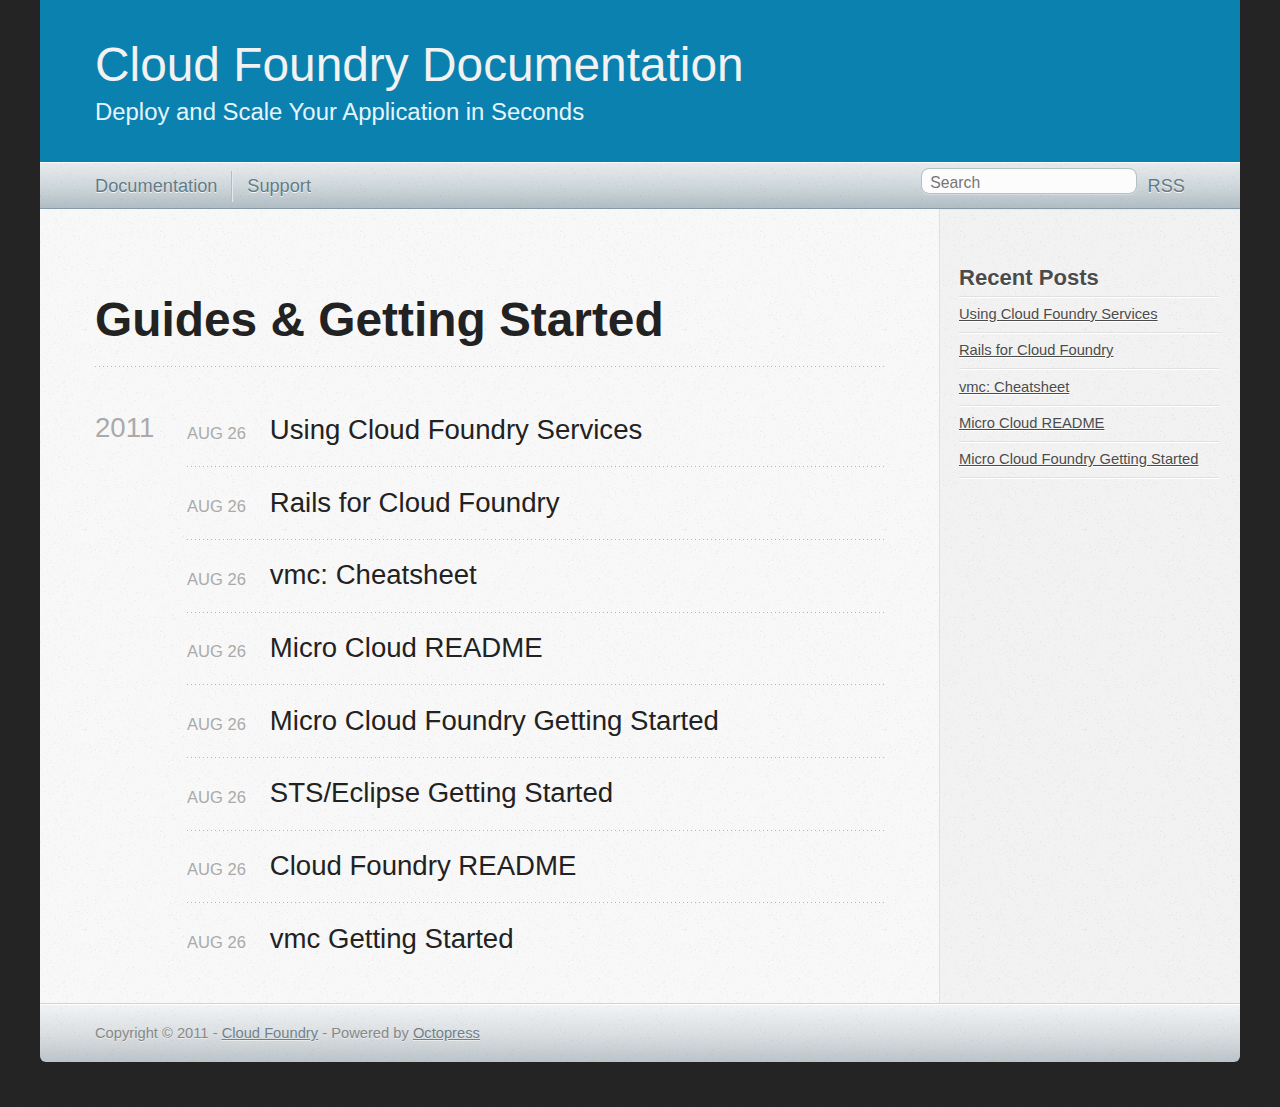
<file: blog/archives/index.html>
<!DOCTYPE html>
<!--[if IEMobile 7 ]><html class="no-js iem7"><![endif]-->
<!--[if lt IE 9]><html class="no-js lte-ie8"><![endif]-->
<!--[if (gt IE 8)|(gt IEMobile 7)|!(IEMobile)|!(IE)]><!--><html class="no-js" lang="en"><!--<![endif]-->
<head>
  <meta charset="utf-8">
  <title>Cloud Foundry Documentation: Guides & Getting Started</title>
  <meta name="author" content="Karen Zeller">
  

  <!-- http://t.co/dKP3o1e -->
  <meta name="HandheldFriendly" content="True">
  <meta name="MobileOptimized" content="320">
  <meta name="viewport" content="width=device-width, initial-scale=1">

  

  <link rel="canonical" href="http://yoursite.com/blog/archives/index.html"/>
  <link href="/favicon.png" rel="shortcut icon" />
  <link href="/stylesheets/screen.css" media="screen, projection" rel="stylesheet" type="text/css">
  <script src="/javascripts/modernizr-2.0.js"></script>
  <script src="http://s3.amazonaws.com/ender-js/jeesh.min.js"></script>
  <script src="/javascripts/octopress.js" type="text/javascript"></script>
  <link href="/atom.xml" rel="alternate" title="Cloud Foundry Documentation" type="application/atom+xml"/>
  

  
  <script type="text/javascript">
    (function() {
      var script = document.createElement('script'); script.type = 'text/javascript'; script.async = true;
      script.src = 'https://apis.google.com/js/plusone.js';
      var s = document.getElementsByTagName('script')[0]; s.parentNode.insertBefore(script, s);
    })();
  </script>


  
  <script type="text/javascript">
    (function(){
      var twitterWidgets = document.createElement('script');
      twitterWidgets.type = 'text/javascript';
      twitterWidgets.async = true;
      twitterWidgets.src = 'http://platform.twitter.com/widgets.js';
      document.getElementsByTagName('head')[0].appendChild(twitterWidgets);
    })();
  </script>


  <!--Fonts from Google's Web font directory at http://google.com/webfonts -->
<link href='http://fonts.googleapis.com/css?family=PT+Serif:regular,italic,bold,bolditalic' rel='stylesheet' type='text/css'>
<link href='http://fonts.googleapis.com/css?family=PT+Sans:regular,italic,bold,bolditalic' rel='stylesheet' type='text/css'>

</head>

<body  >
  <header><hgroup>
  <h1><a href="/">Cloud Foundry Documentation</a></h1>
  
    <h2>Deploy and Scale Your Application in Seconds</h2>
  
</hgroup>

</header>
  <nav role=navigation><ul role=subscription data-subscription="rss">
  <li><a href="/atom.xml" rel="subscribe-rss" title="subscribe via RSS">RSS</a></li>
  
</ul>
<form action="http://google.com/search" method="get">
  <fieldset role="site-search">
    <input type="hidden" name="q" value="site:yoursite.com" />
    <input class="search" type="text" name="q" results="0" placeholder="Search"/>
  </fieldset>
</form>
<ul role=main-navigation>
	<li><a href="/blog/archives">Documentation</a></li>
  <li><a href="http://support.cloudfoundry.com/home" target="_blank">Support</a></li>

</ul>

</nav>
  <div id="main">
    <div id="content">
      <div>
<article>
  
  <header>
    <h1 class="entry-title">Guides & Getting Started</h1>
    
  </header>
  
  <div id="blog-archives">



  
  <h2>2011</h2>

<article>
  
<h1><a href="/blog/2011/08/26/using-cloud-foundry-services/">Using Cloud Foundry Services</a></h1>
<time datetime="2011-08-26 10:36:00 -0700" pubdate><span class='month'>Aug</span> <span class='day'>26</span> <span class='year'>2011</span></time>


</article>



<article>
  
<h1><a href="/blog/2011/08/26/rails-and-sinatra-for-cloud-foundry/">Rails for Cloud Foundry</a></h1>
<time datetime="2011-08-26 10:34:00 -0700" pubdate><span class='month'>Aug</span> <span class='day'>26</span> <span class='year'>2011</span></time>


</article>



<article>
  
<h1><a href="/blog/2011/08/26/vmc-cheatsheet/">vmc: Cheatsheet</a></h1>
<time datetime="2011-08-26 10:31:00 -0700" pubdate><span class='month'>Aug</span> <span class='day'>26</span> <span class='year'>2011</span></time>


</article>



<article>
  
<h1><a href="/blog/2011/08/26/micro-cloud-readme/">Micro Cloud README</a></h1>
<time datetime="2011-08-26 10:28:00 -0700" pubdate><span class='month'>Aug</span> <span class='day'>26</span> <span class='year'>2011</span></time>


</article>



<article>
  
<h1><a href="/blog/2011/08/26/micro-cloud-foundry-getting-started/">Micro Cloud Foundry Getting Started</a></h1>
<time datetime="2011-08-26 10:24:00 -0700" pubdate><span class='month'>Aug</span> <span class='day'>26</span> <span class='year'>2011</span></time>


</article>



<article>
  
<h1><a href="/blog/2011/08/26/sts-slash-eclipse-getting-started/">STS/Eclipse Getting Started</a></h1>
<time datetime="2011-08-26 10:22:00 -0700" pubdate><span class='month'>Aug</span> <span class='day'>26</span> <span class='year'>2011</span></time>


</article>



<article>
  
<h1><a href="/blog/2011/08/26/cloud-foundry-readme/">Cloud Foundry README</a></h1>
<time datetime="2011-08-26 10:20:00 -0700" pubdate><span class='month'>Aug</span> <span class='day'>26</span> <span class='year'>2011</span></time>


</article>



<article>
  
<h1><a href="/blog/2011/08/26/vmc-getting-started/">vmc Getting Started</a></h1>
<time datetime="2011-08-26 10:19:00 -0700" pubdate><span class='month'>Aug</span> <span class='day'>26</span> <span class='year'>2011</span></time>


</article>

</div>

  
</article>

</div>

<aside role=sidebar>
  
    <section>
  <h1>Recent Posts</h1>
  <ul id="recent_posts">
    
      <li class="post">
        <a href="/blog/2011/08/26/using-cloud-foundry-services/">Using Cloud Foundry Services</a>
      </li>
    
      <li class="post">
        <a href="/blog/2011/08/26/rails-and-sinatra-for-cloud-foundry/">Rails for Cloud Foundry</a>
      </li>
    
      <li class="post">
        <a href="/blog/2011/08/26/vmc-cheatsheet/">vmc: Cheatsheet</a>
      </li>
    
      <li class="post">
        <a href="/blog/2011/08/26/micro-cloud-readme/">Micro Cloud README</a>
      </li>
    
      <li class="post">
        <a href="/blog/2011/08/26/micro-cloud-foundry-getting-started/">Micro Cloud Foundry Getting Started</a>
      </li>
    
  </ul>
</section>




  
</aside>


    </div>
  </div>
  <footer><p>
  Copyright &copy; 2011 -  <span class="credit"><a href="http://cloudfoundry.com/">Cloud Foundry</a></span> -
  <span class="credit">Powered by <a href="http://octopress.org">Octopress</a></span>
</p>

</footer>
</body>
</html>
</file>
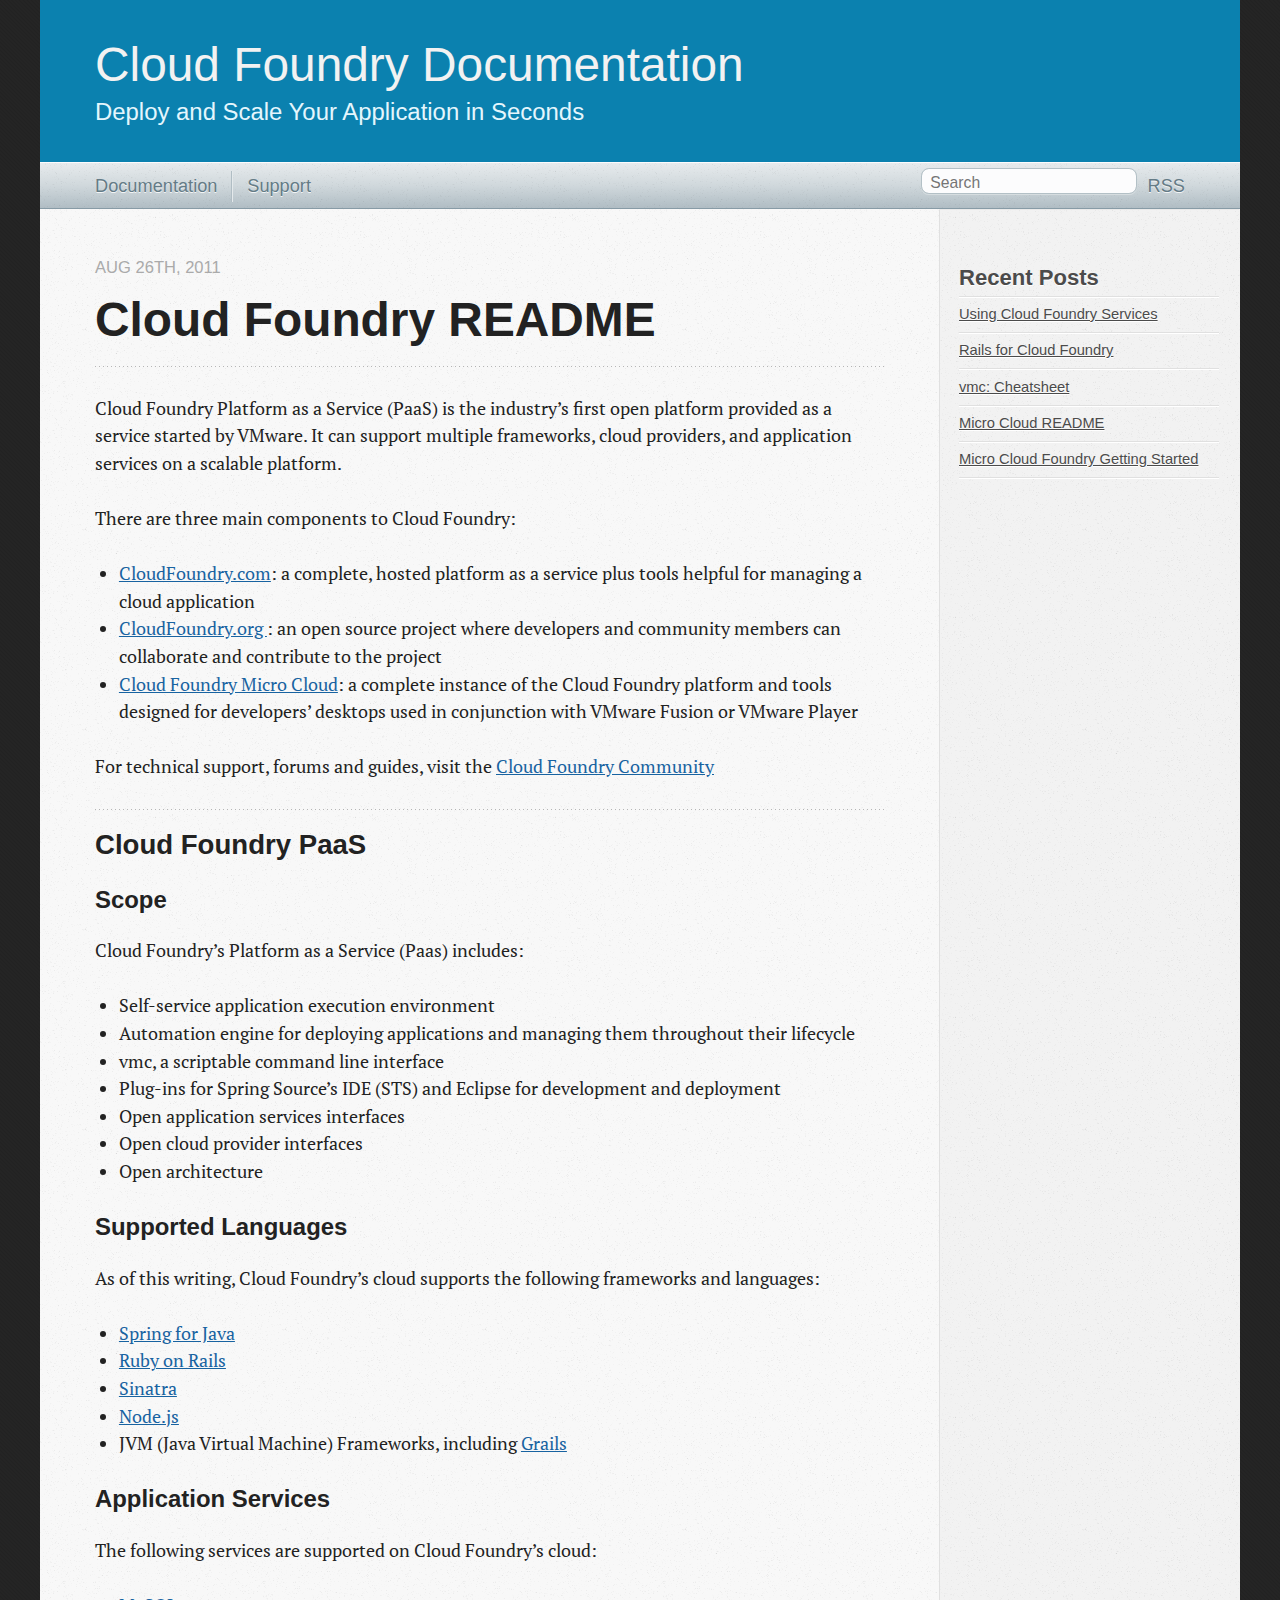
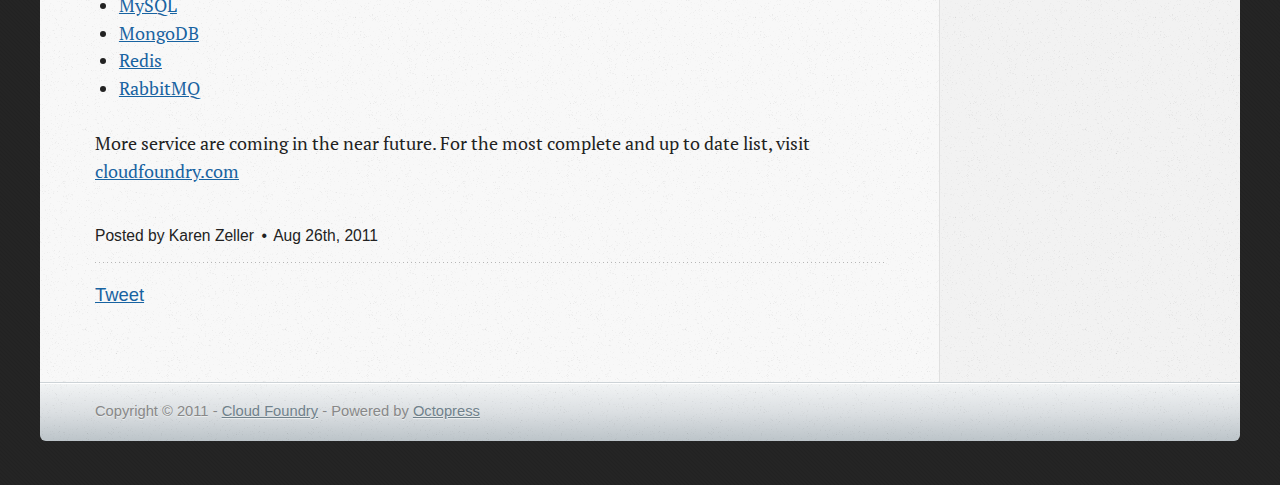
<file: blog/2011/08/26/cloud-foundry-readme/index.html>
<!DOCTYPE html>
<!--[if IEMobile 7 ]><html class="no-js iem7"><![endif]-->
<!--[if lt IE 9]><html class="no-js lte-ie8"><![endif]-->
<!--[if (gt IE 8)|(gt IEMobile 7)|!(IEMobile)|!(IE)]><!--><html class="no-js" lang="en"><!--<![endif]-->
<head>
  <meta charset="utf-8">
  <title>Cloud Foundry Documentation: Cloud Foundry README</title>
  <meta name="author" content="Karen Zeller">
  

  <!-- http://t.co/dKP3o1e -->
  <meta name="HandheldFriendly" content="True">
  <meta name="MobileOptimized" content="320">
  <meta name="viewport" content="width=device-width, initial-scale=1">

  

  <link rel="canonical" href="http://yoursite.com/blog/2011/08/26/cloud-foundry-readme/"/>
  <link href="/favicon.png" rel="shortcut icon" />
  <link href="/stylesheets/screen.css" media="screen, projection" rel="stylesheet" type="text/css">
  <script src="/javascripts/modernizr-2.0.js"></script>
  <script src="http://s3.amazonaws.com/ender-js/jeesh.min.js"></script>
  <script src="/javascripts/octopress.js" type="text/javascript"></script>
  <link href="/atom.xml" rel="alternate" title="Cloud Foundry Documentation" type="application/atom+xml"/>
  

  
  <script type="text/javascript">
    (function() {
      var script = document.createElement('script'); script.type = 'text/javascript'; script.async = true;
      script.src = 'https://apis.google.com/js/plusone.js';
      var s = document.getElementsByTagName('script')[0]; s.parentNode.insertBefore(script, s);
    })();
  </script>


  
  <script type="text/javascript">
    (function(){
      var twitterWidgets = document.createElement('script');
      twitterWidgets.type = 'text/javascript';
      twitterWidgets.async = true;
      twitterWidgets.src = 'http://platform.twitter.com/widgets.js';
      document.getElementsByTagName('head')[0].appendChild(twitterWidgets);
    })();
  </script>


  <!--Fonts from Google's Web font directory at http://google.com/webfonts -->
<link href='http://fonts.googleapis.com/css?family=PT+Serif:regular,italic,bold,bolditalic' rel='stylesheet' type='text/css'>
<link href='http://fonts.googleapis.com/css?family=PT+Sans:regular,italic,bold,bolditalic' rel='stylesheet' type='text/css'>

</head>

<body  >
  <header><hgroup>
  <h1><a href="/">Cloud Foundry Documentation</a></h1>
  
    <h2>Deploy and Scale Your Application in Seconds</h2>
  
</hgroup>

</header>
  <nav role=navigation><ul role=subscription data-subscription="rss">
  <li><a href="/atom.xml" rel="subscribe-rss" title="subscribe via RSS">RSS</a></li>
  
</ul>
<form action="http://google.com/search" method="get">
  <fieldset role="site-search">
    <input type="hidden" name="q" value="site:yoursite.com" />
    <input class="search" type="text" name="q" results="0" placeholder="Search"/>
  </fieldset>
</form>
<ul role=main-navigation>
	<li><a href="/blog/archives">Documentation</a></li>
  <li><a href="http://support.cloudfoundry.com/home" target="_blank">Support</a></li>

</ul>

</nav>
  <div id="main">
    <div id="content">
      <div>
<article class="hentry">
  
  <header>
    
      <h1 class="entry-title">Cloud Foundry README</h1>
    
    
      <p class="meta">




<time datetime="2011-08-26 10:20:00 -0700" pubdate  updated >Aug 26<span>th</span>, 2011</time>


</p>
    
  </header>


<div class="entry-content"><p>Cloud Foundry Platform as a Service (PaaS) is the industry&#8217;s first open platform provided as a service started by VMware. It can support multiple frameworks, cloud providers, and application services on a scalable platform.</p>

<p>There are three main components to Cloud Foundry:</p>

<ul>
<li><a href="[http://cloudfoundry.com/">CloudFoundry.com</a>:  a complete, hosted platform as a service plus tools helpful for managing a cloud application</li>
<li><a href="http://cloudfoundry.org/">CloudFoundry.org </a>: an open source project where developers and community members can collaborate and contribute to the project</li>
<li> <a href="[http://cloudfoundry.com/">Cloud Foundry Micro Cloud</a>:  a complete instance of the Cloud Foundry platform and tools designed for developers&#8217; desktops used in conjunction with VMware Fusion or VMware Player</li>
</ul>


<p>For technical support, forums and guides, visit the <a href="http://support.cloudfoundry.com/home">Cloud Foundry Community</a></p>

<h2>Cloud Foundry PaaS</h2>

<h3>Scope</h3>

<p>Cloud Foundry&#8217;s Platform as a Service (Paas) includes:</p>

<ul>
<li>Self-service application execution environment</li>
<li>Automation engine for deploying applications and managing them throughout their lifecycle</li>
<li>vmc, a scriptable command line interface</li>
<li>Plug-ins for Spring Source&#8217;s IDE (STS) and Eclipse for development and deployment</li>
<li>Open application services interfaces</li>
<li>Open cloud provider interfaces</li>
<li>Open architecture</li>
</ul>


<h3>Supported Languages</h3>

<p>As of this writing, Cloud Foundry&#8217;s cloud supports the following frameworks and languages:</p>

<ul>
<li><a href="http://www.springsource.com/developer/spring">Spring for Java</a></li>
<li><a href="http://rubyonrails.org/">Ruby on Rails</a></li>
<li><a href="http://www.sinatrarb.com/">Sinatra</a></li>
<li><a href="http://nodejs.org/">Node.js</a></li>
<li>JVM (Java Virtual Machine) Frameworks, including <a href="http://grails.org/">Grails</a></li>
</ul>


<h3>Application Services</h3>

<p>The following services are supported on Cloud Foundry&#8217;s cloud:</p>

<ul>
<li><a href="http://www.mysql.com/">MySQL</a></li>
<li><a href="http://www.mongodb.org/">MongoDB</a></li>
<li><a href="http://redis.io/">Redis</a></li>
<li><a href="http://www.rabbitmq.com/">RabbitMQ</a></li>
</ul>


<p>More service are coming in the near future. For the most complete and up to date list, visit <a href="http://cloudfoundry.com/">cloudfoundry.com</a></p>
</div>


  <footer>
    <p class="meta">
      
  

<span class="byline author vcard">Posted by <span class="fn">Karen Zeller</span></span>

      




<time datetime="2011-08-26 10:20:00 -0700" pubdate  updated >Aug 26<span>th</span>, 2011</time>



      


    </p>
    
      <div class="sharing">
  
  <a href="http://twitter.com/share" class="twitter-share-button" data-url="http://yoursite.com/blog/2011/08/26/cloud-foundry-readme/" data-via="" data-counturl="http://yoursite.com/blog/2011/08/26/cloud-foundry-readme/" >Tweet</a>
  
  
  <g:plusone size="medium"></g:plusone>
  
</div>

    
  </footer>
</article>

</div>

<aside role=sidebar>
  
    <section>
  <h1>Recent Posts</h1>
  <ul id="recent_posts">
    
      <li class="post">
        <a href="/blog/2011/08/26/using-cloud-foundry-services/">Using Cloud Foundry Services</a>
      </li>
    
      <li class="post">
        <a href="/blog/2011/08/26/rails-and-sinatra-for-cloud-foundry/">Rails for Cloud Foundry</a>
      </li>
    
      <li class="post">
        <a href="/blog/2011/08/26/vmc-cheatsheet/">vmc: Cheatsheet</a>
      </li>
    
      <li class="post">
        <a href="/blog/2011/08/26/micro-cloud-readme/">Micro Cloud README</a>
      </li>
    
      <li class="post">
        <a href="/blog/2011/08/26/micro-cloud-foundry-getting-started/">Micro Cloud Foundry Getting Started</a>
      </li>
    
  </ul>
</section>




  
</aside>


    </div>
  </div>
  <footer><p>
  Copyright &copy; 2011 -  <span class="credit"><a href="http://cloudfoundry.com/">Cloud Foundry</a></span> -
  <span class="credit">Powered by <a href="http://octopress.org">Octopress</a></span>
</p>

</footer>
</body>
</html>
</file>
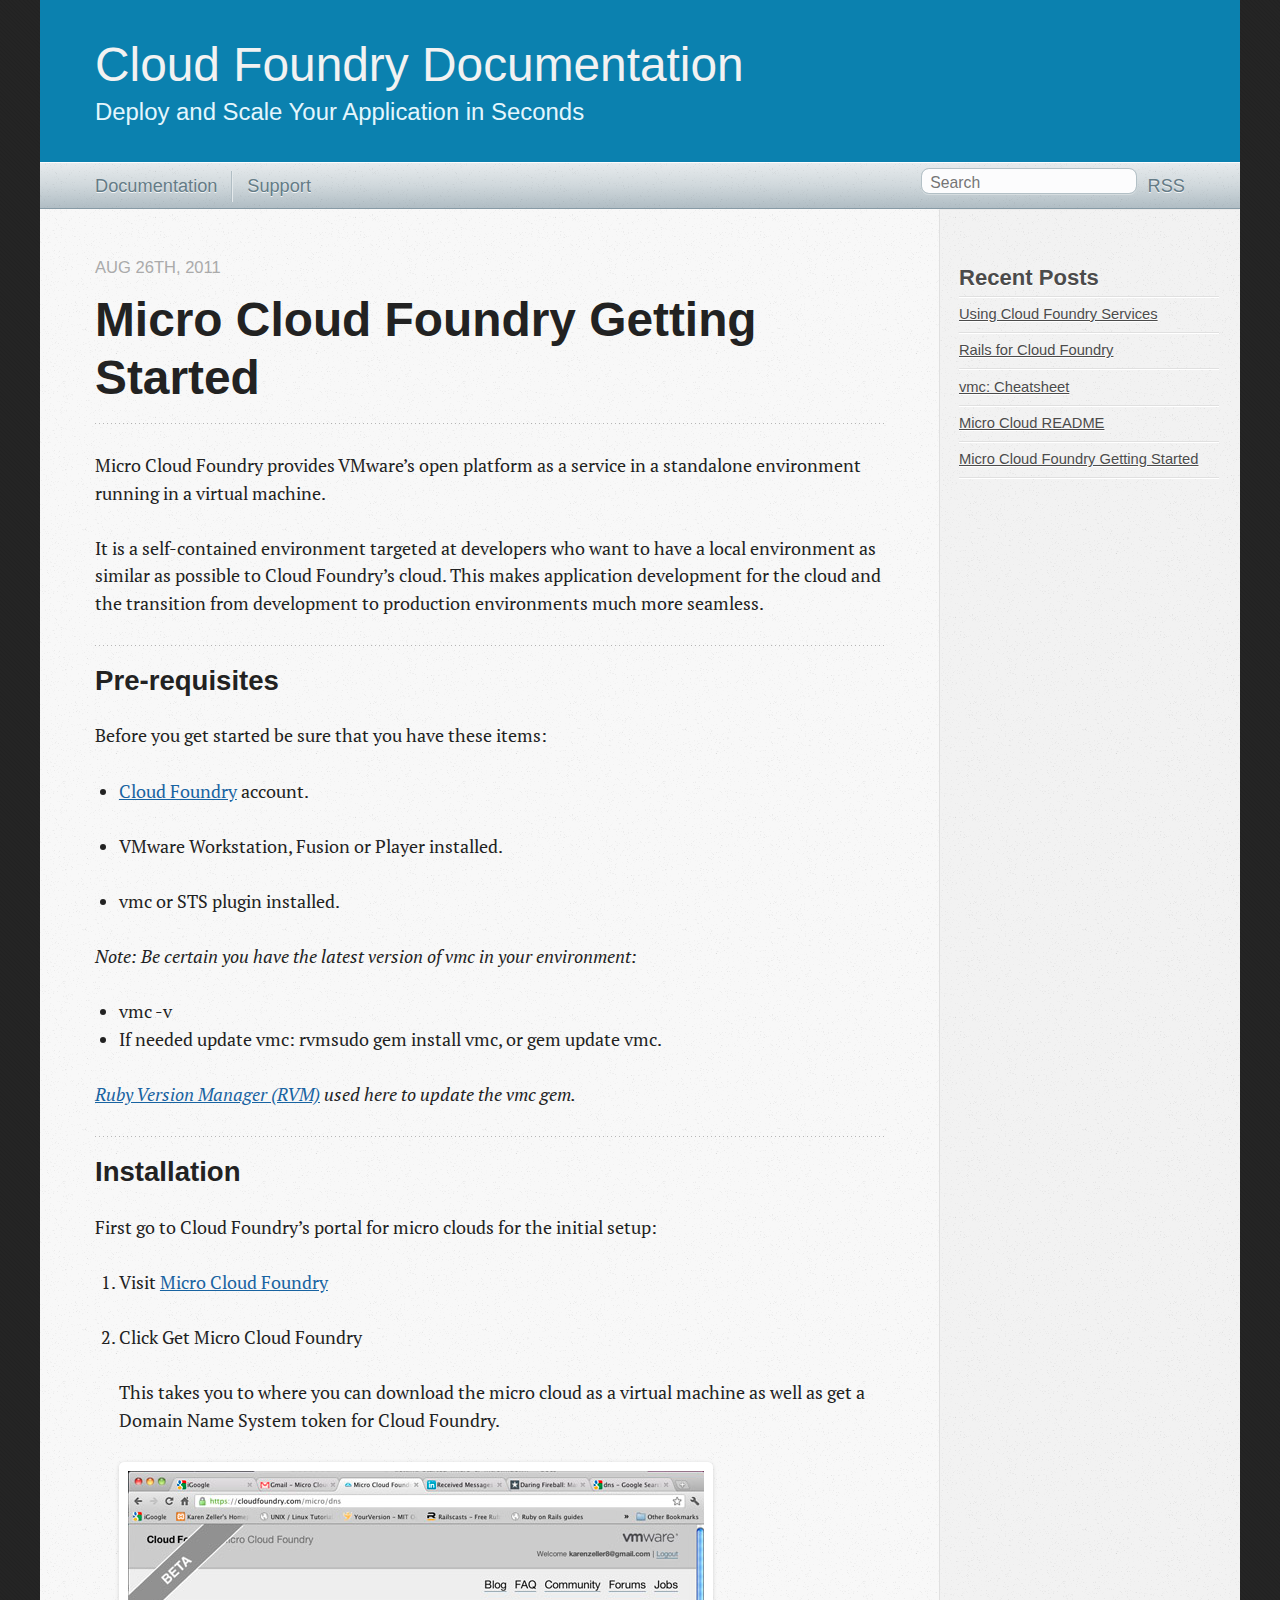
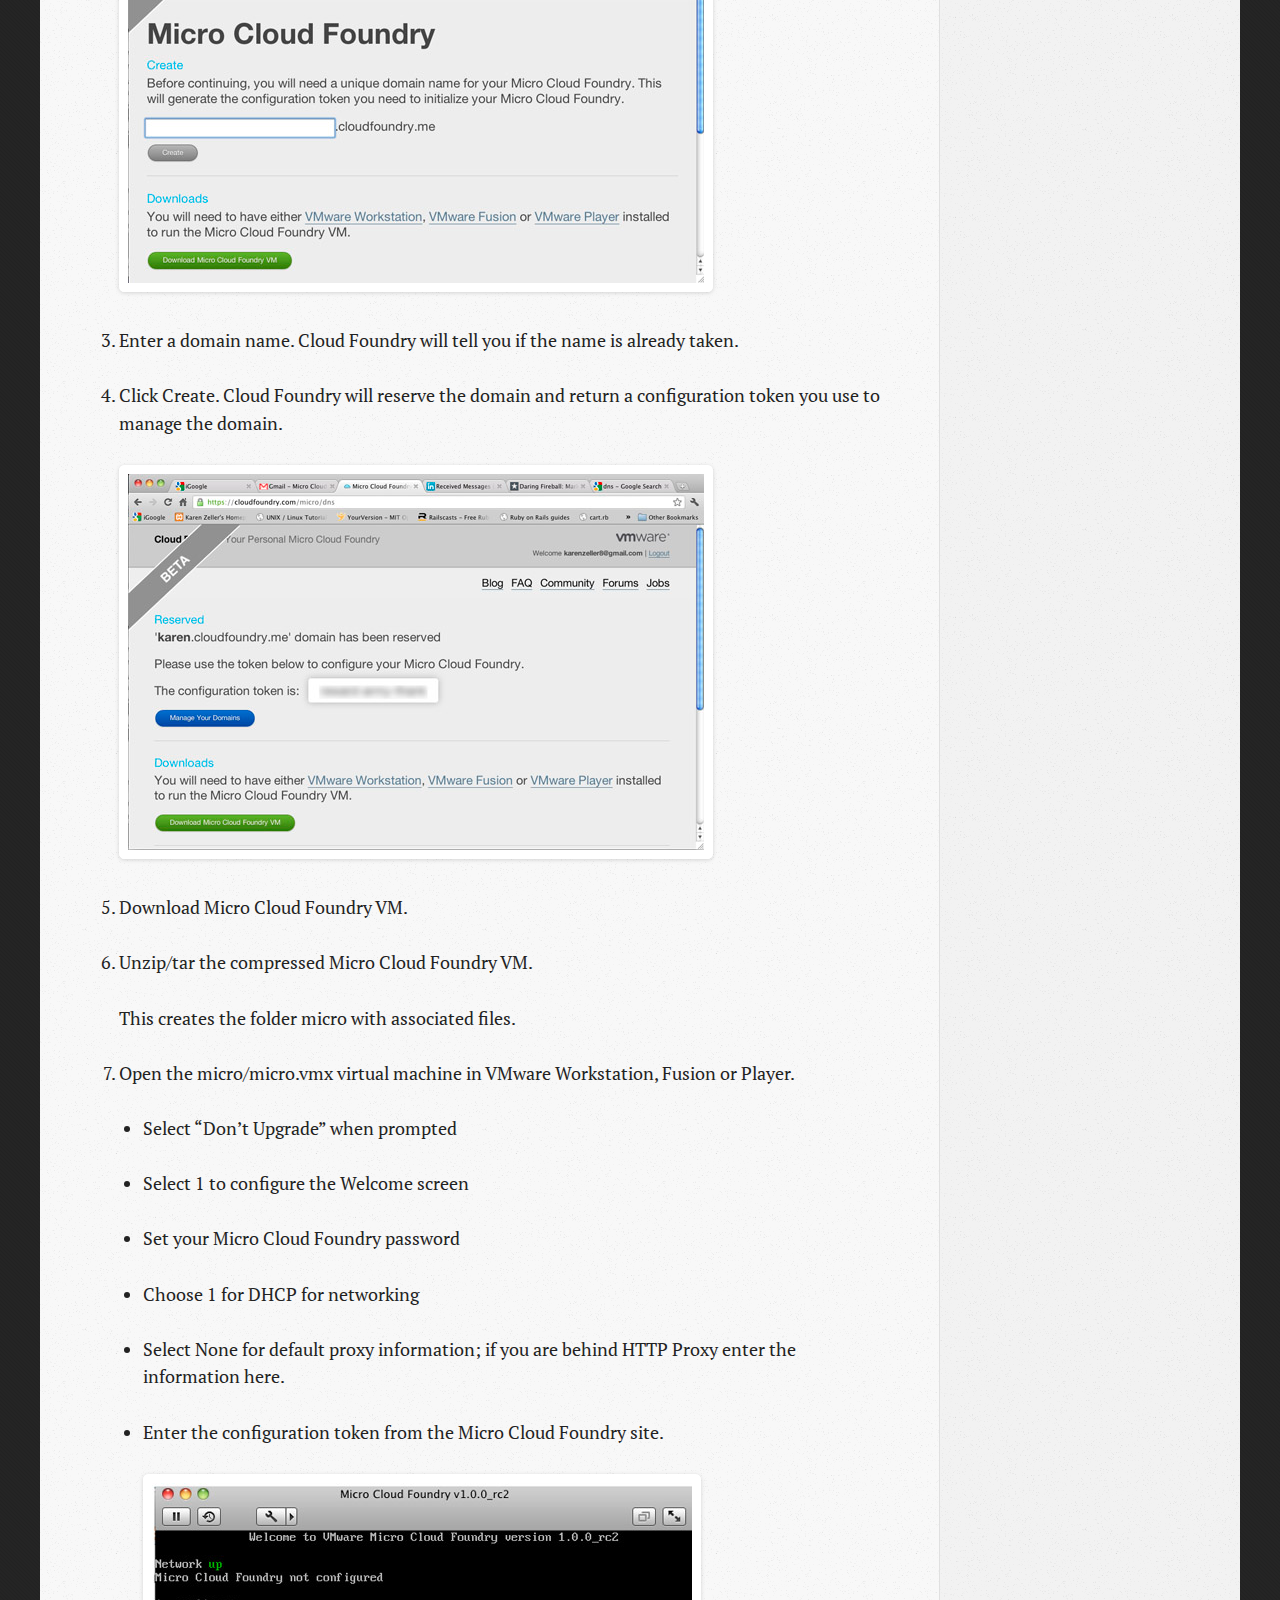
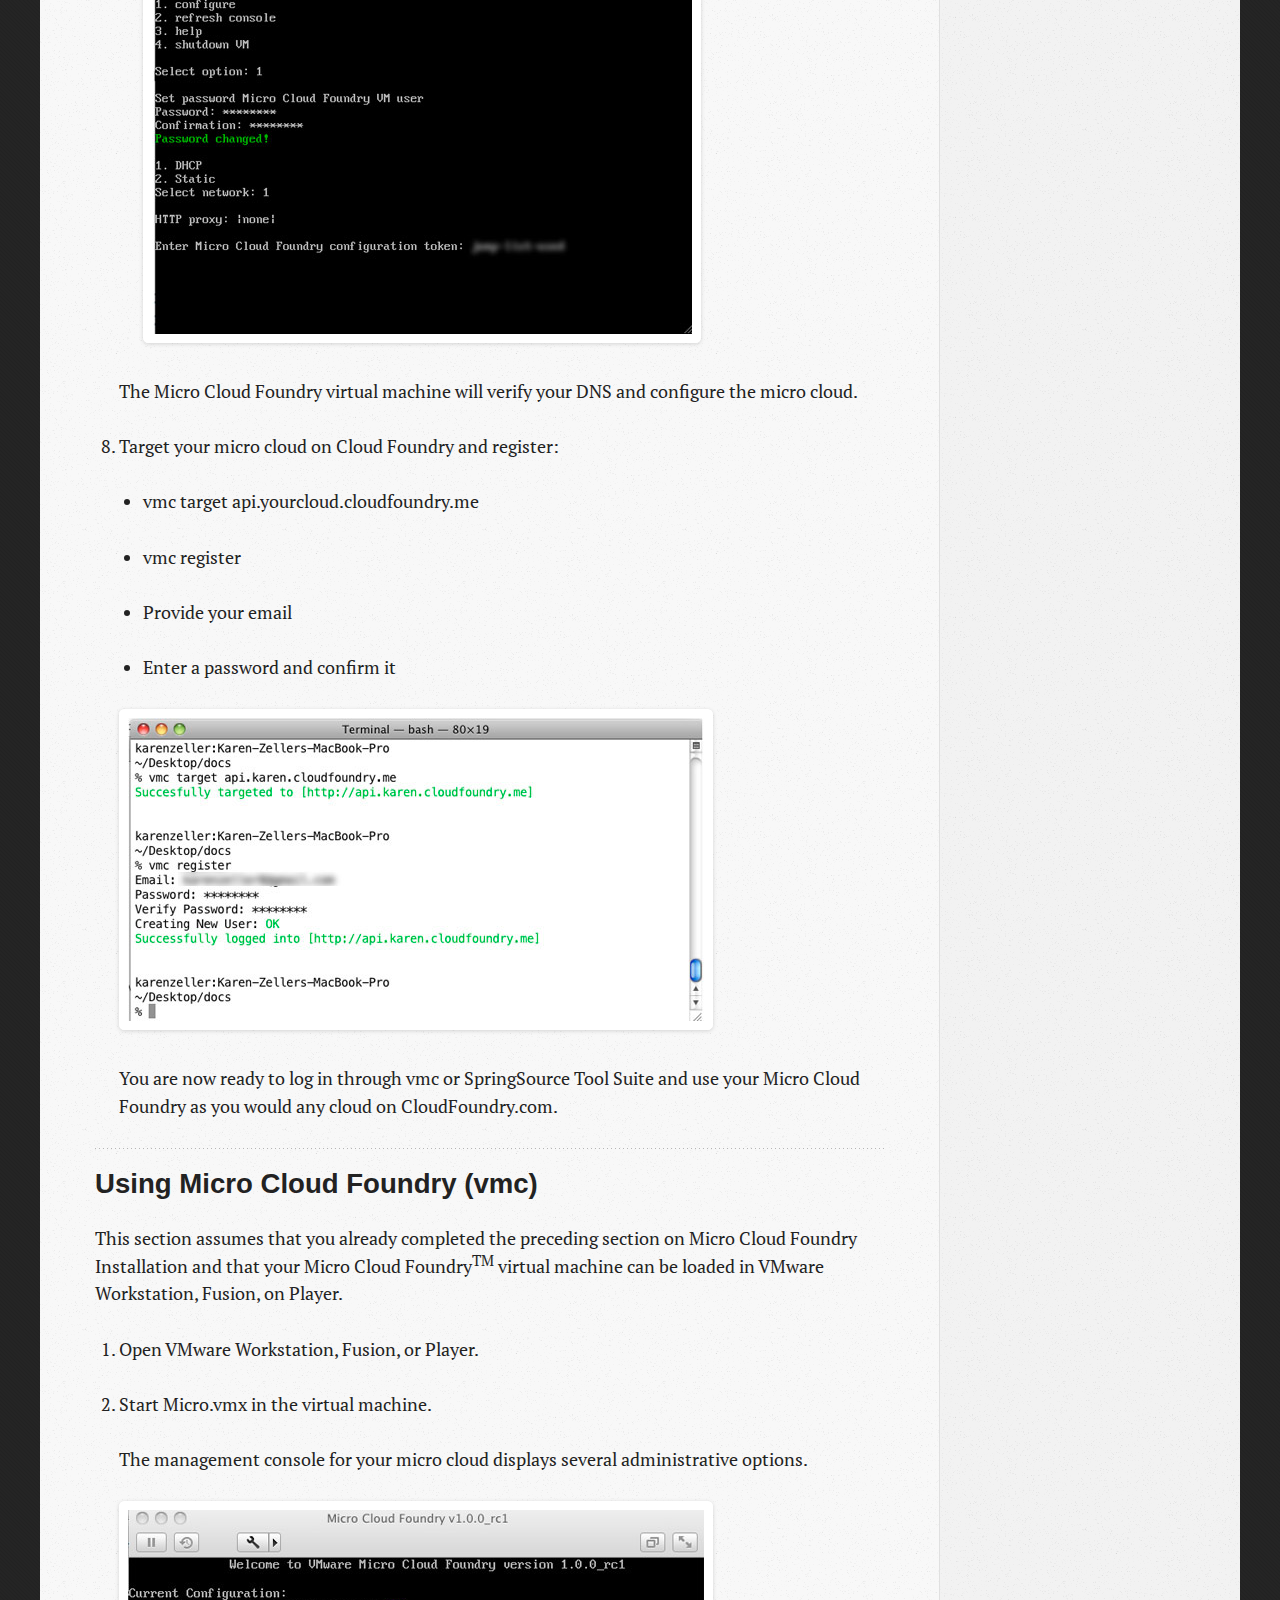
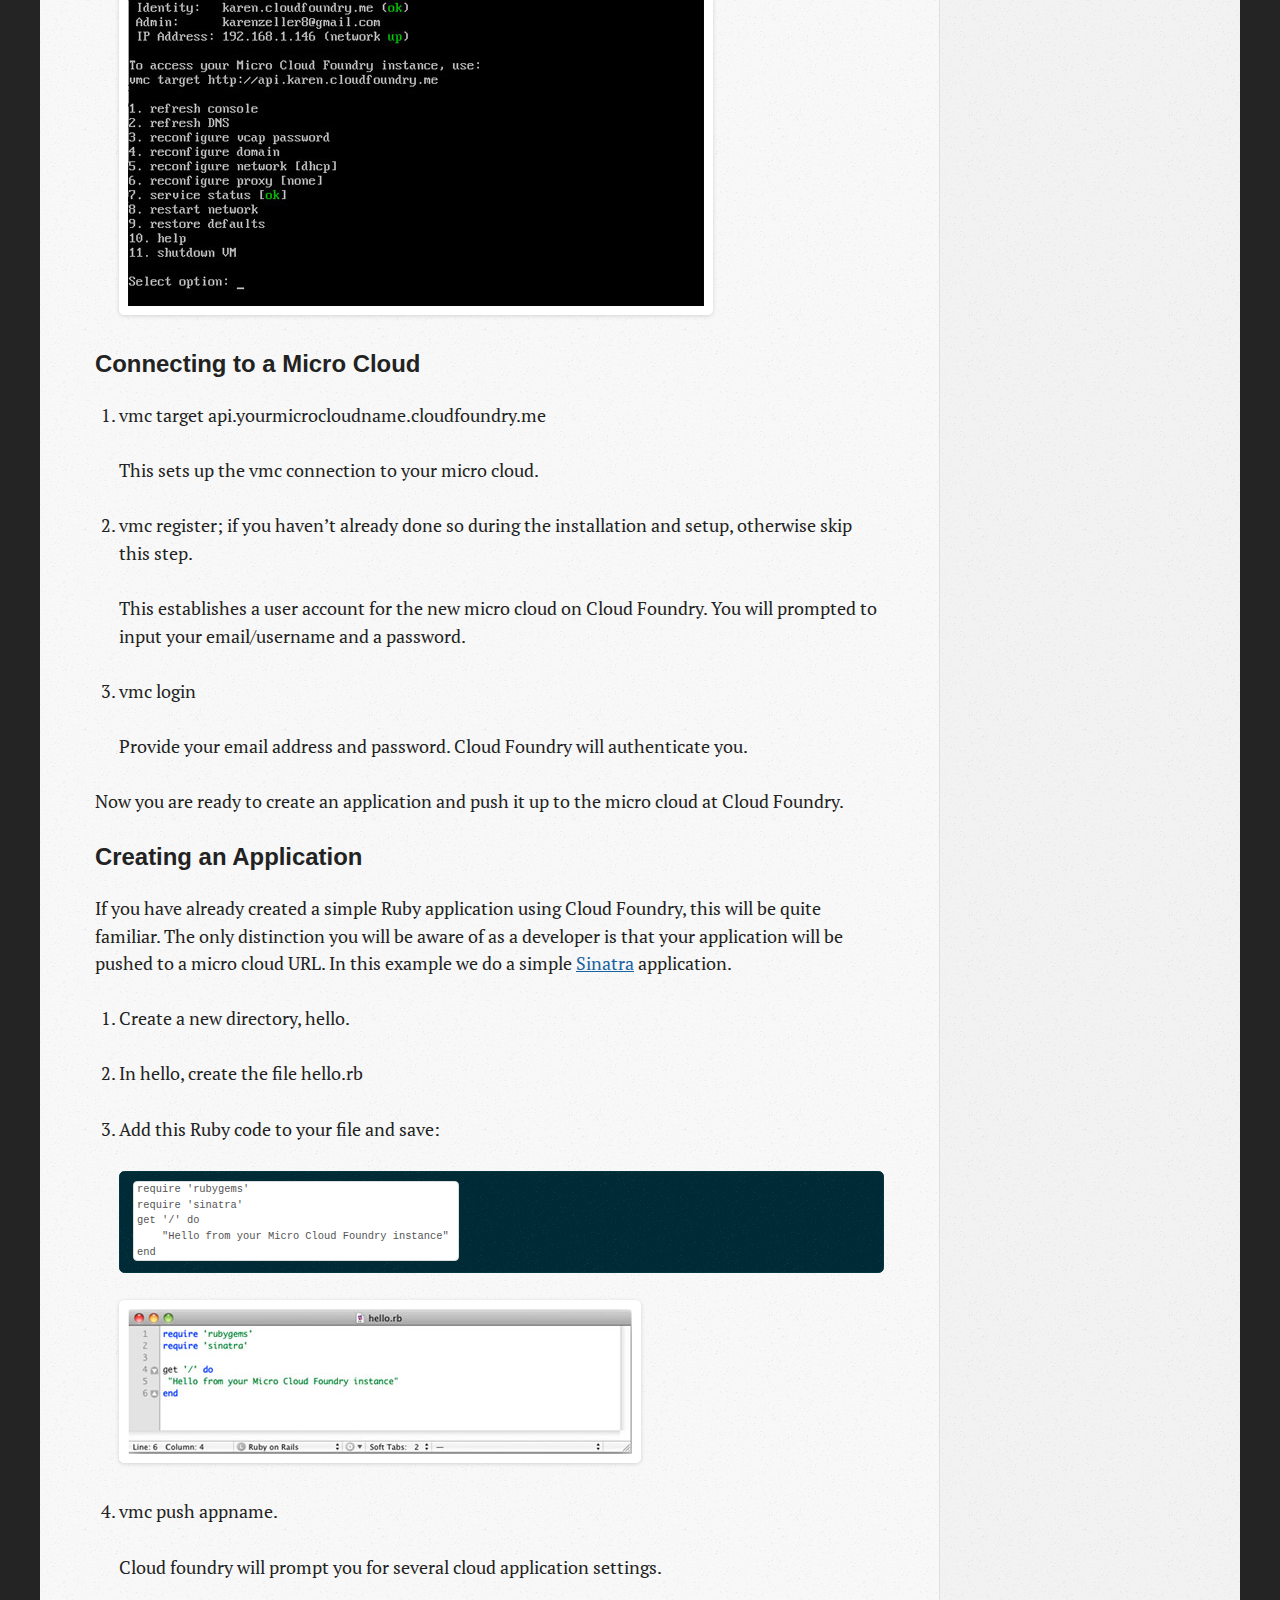
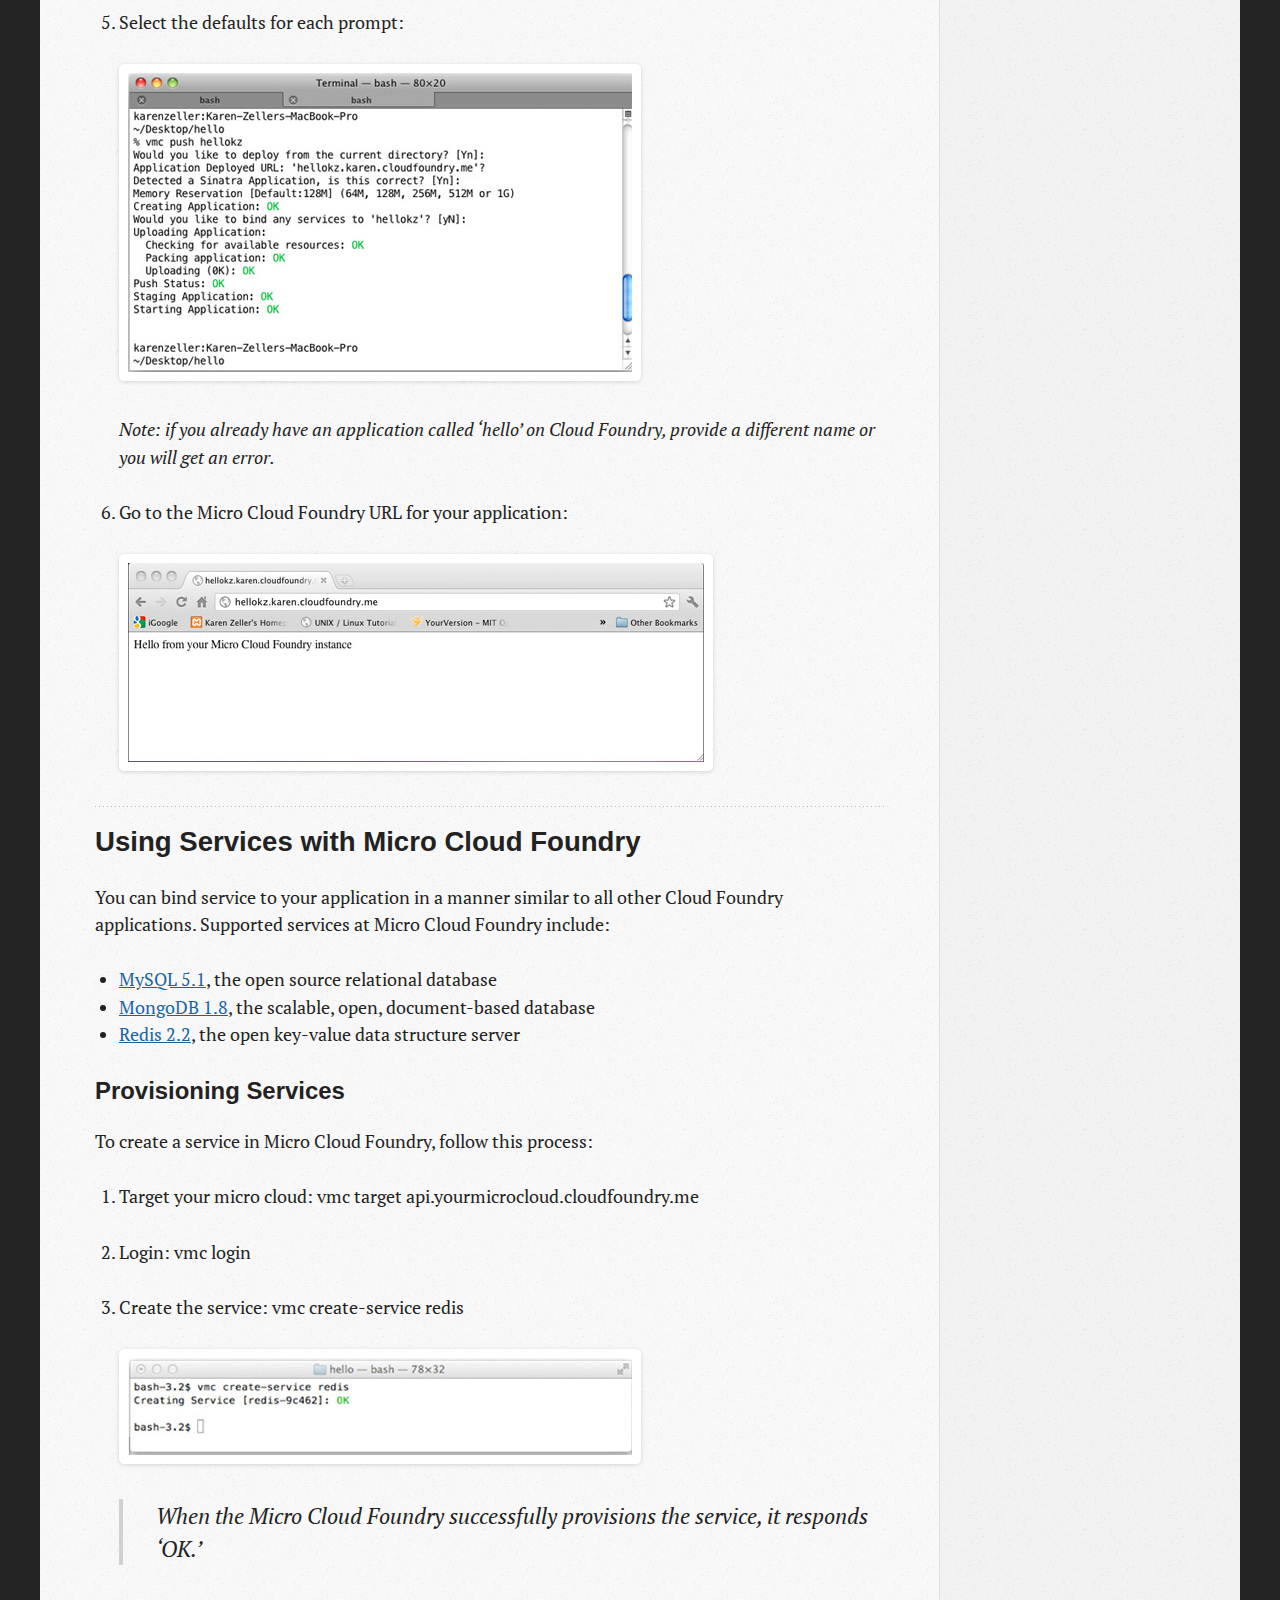
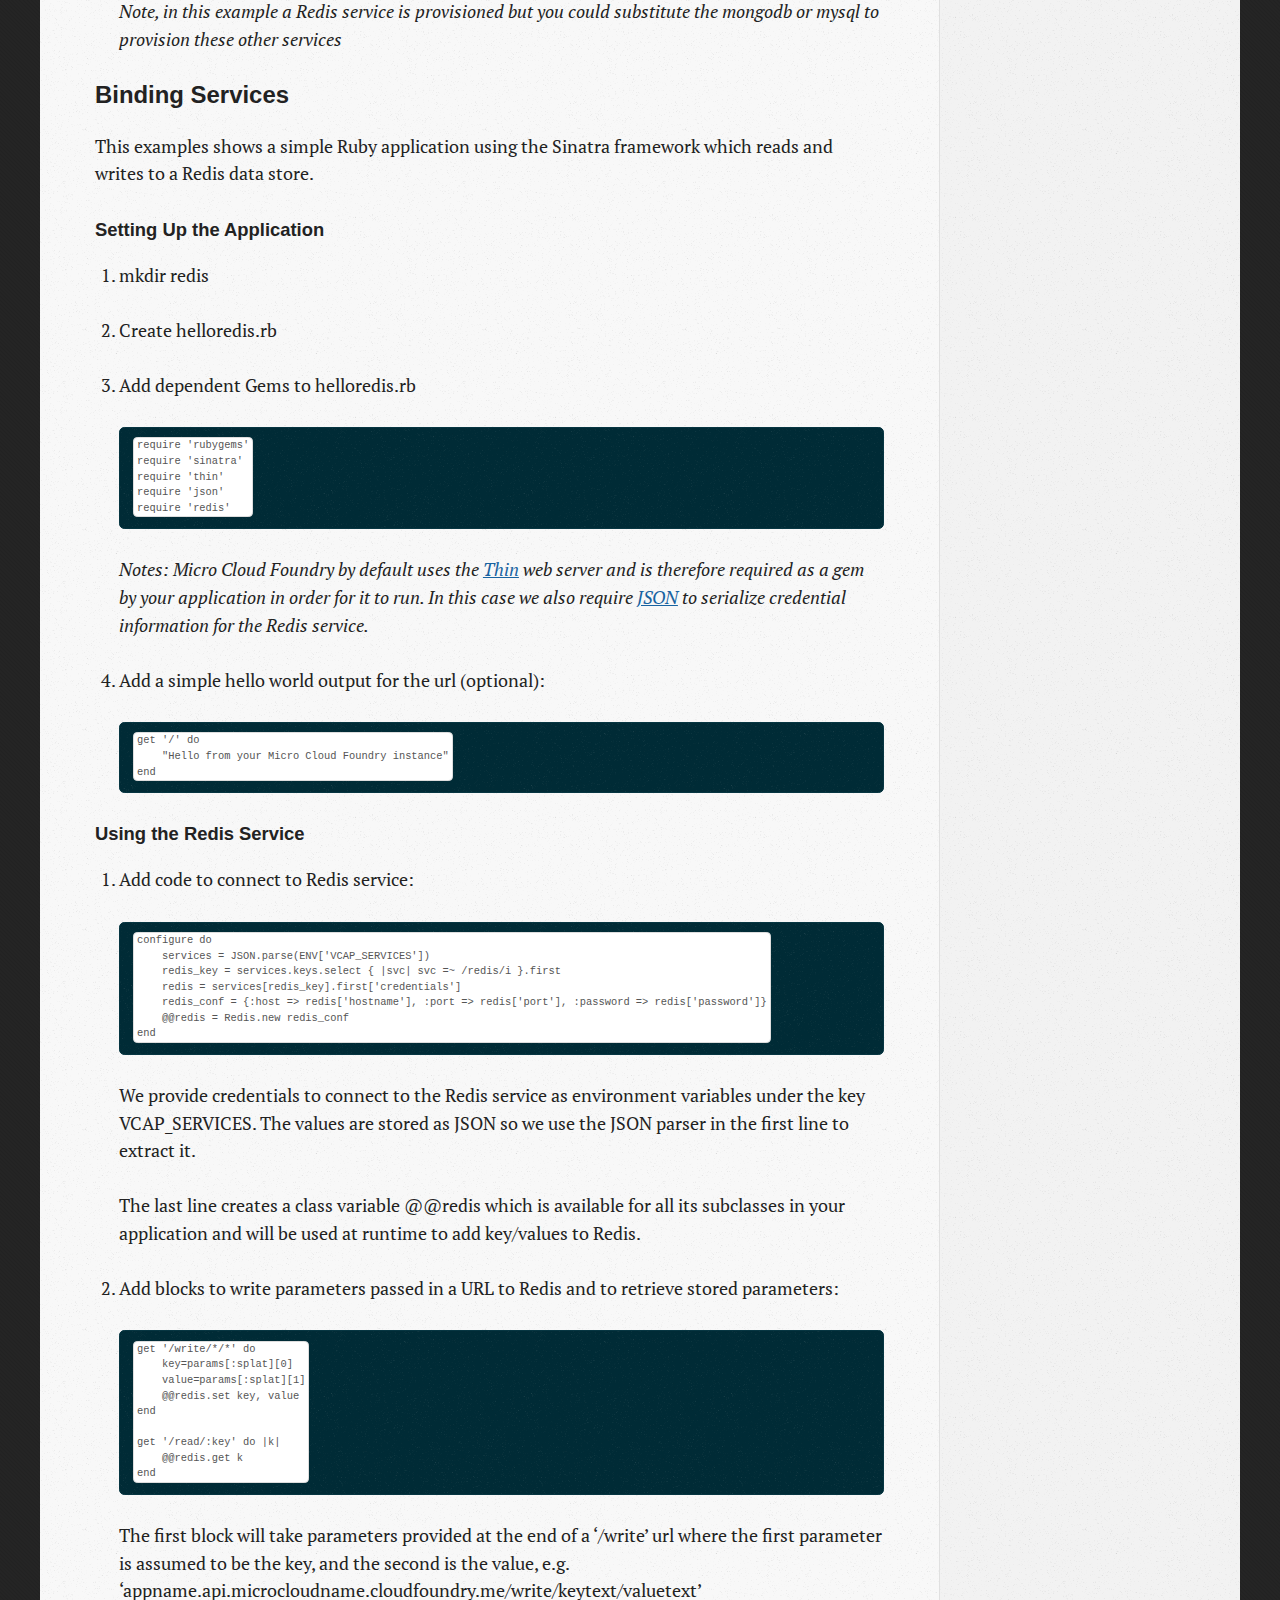
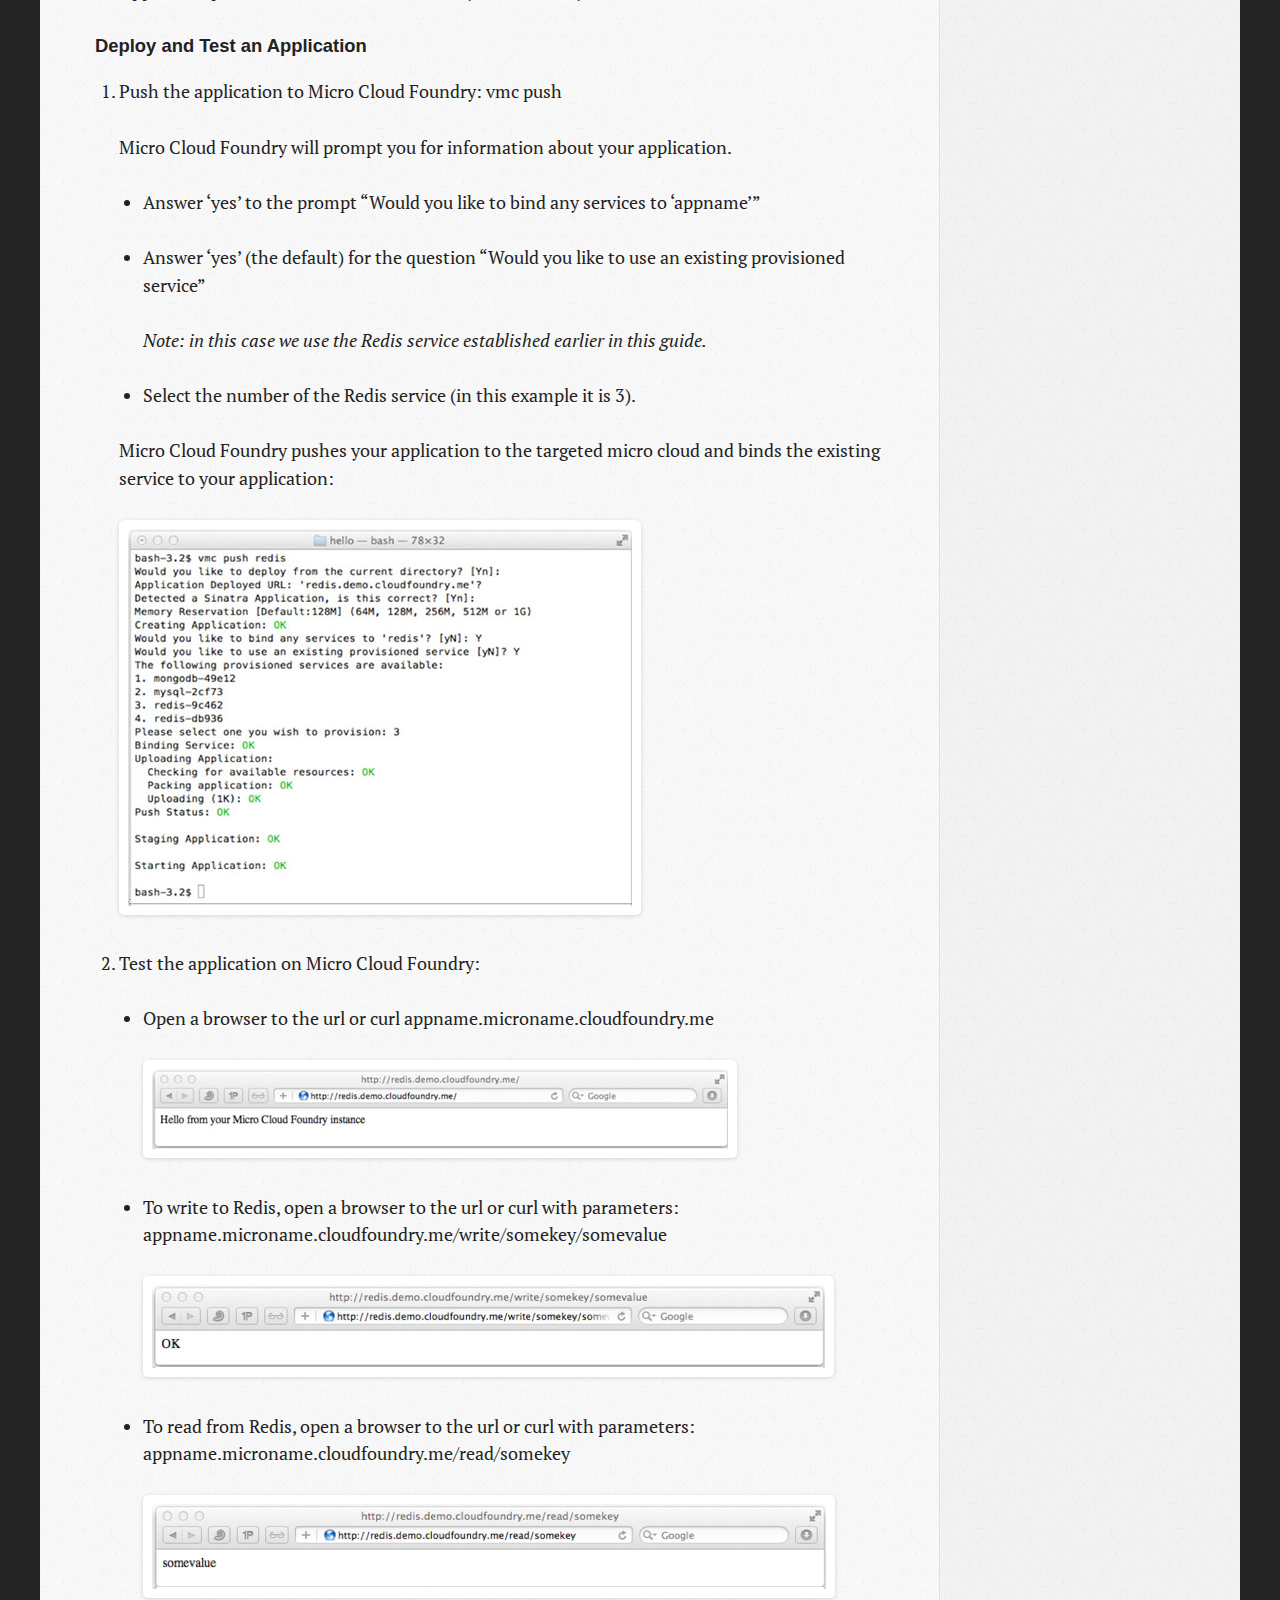
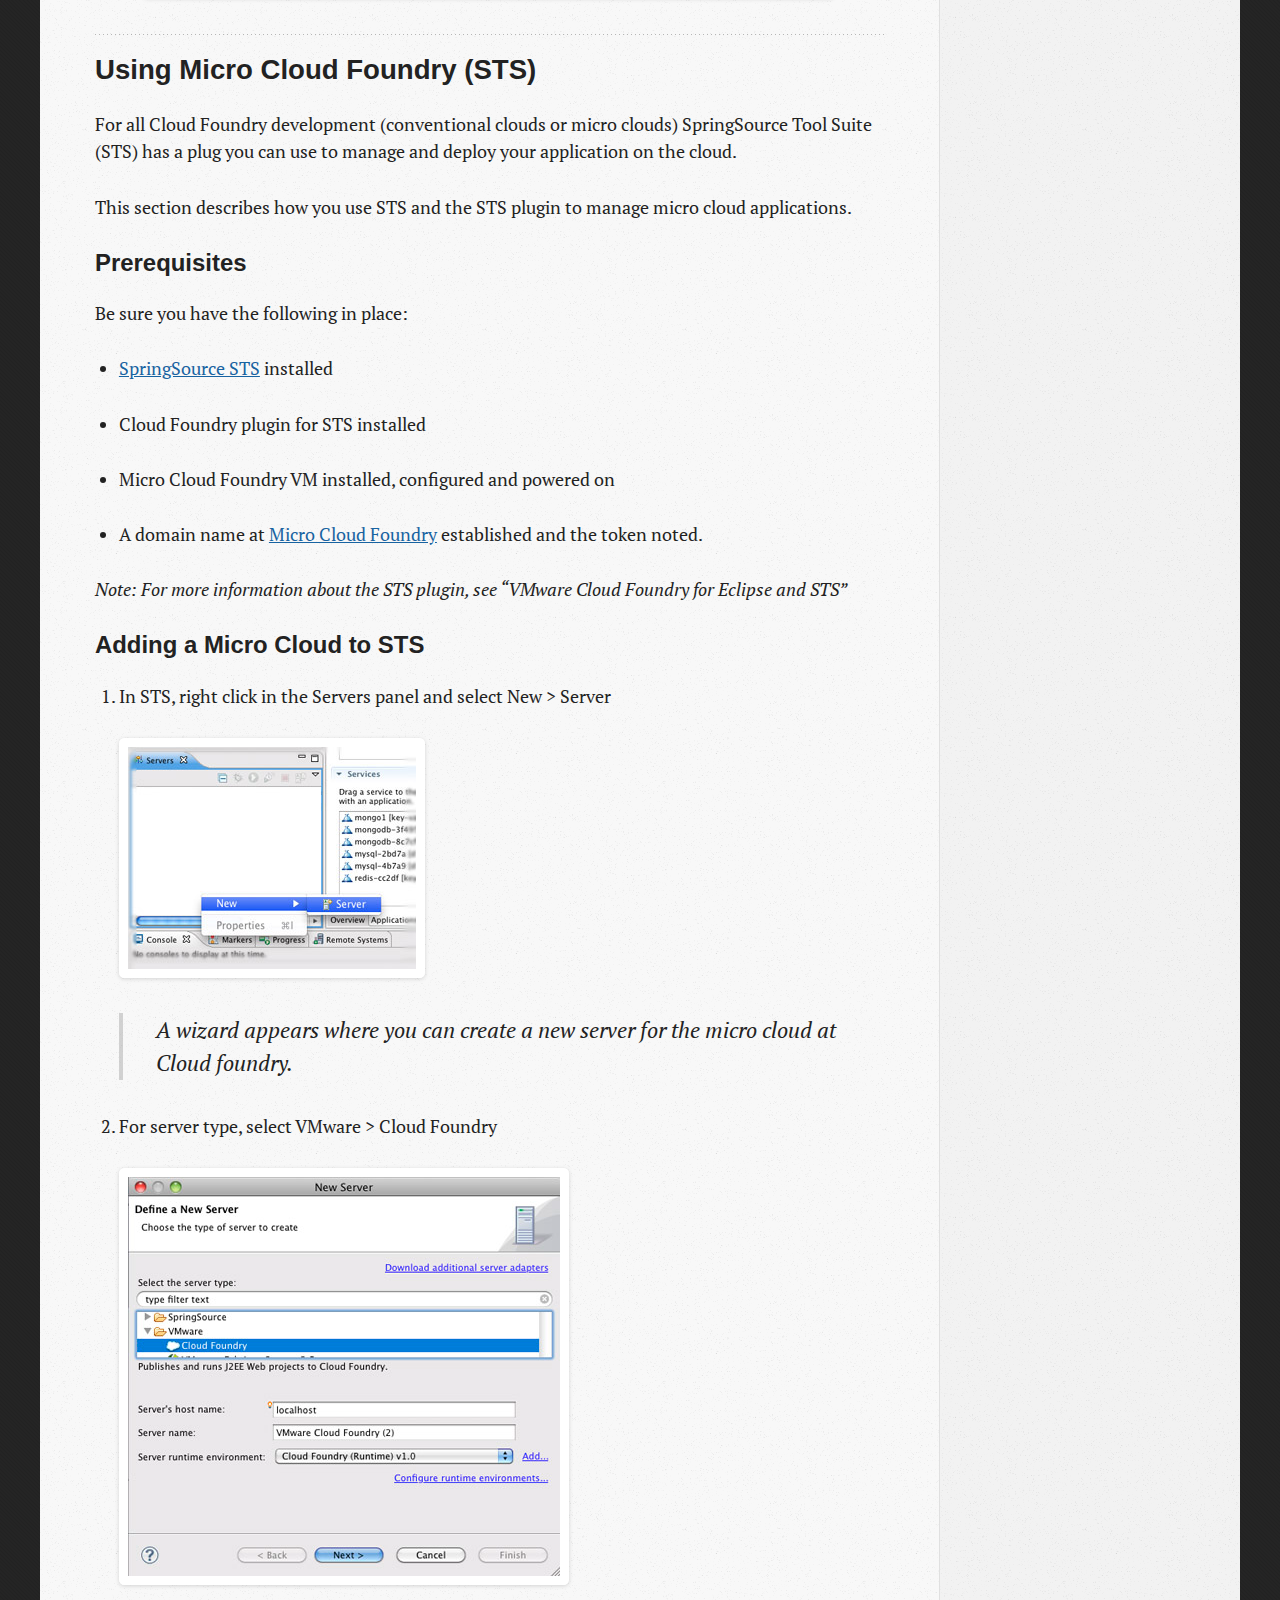
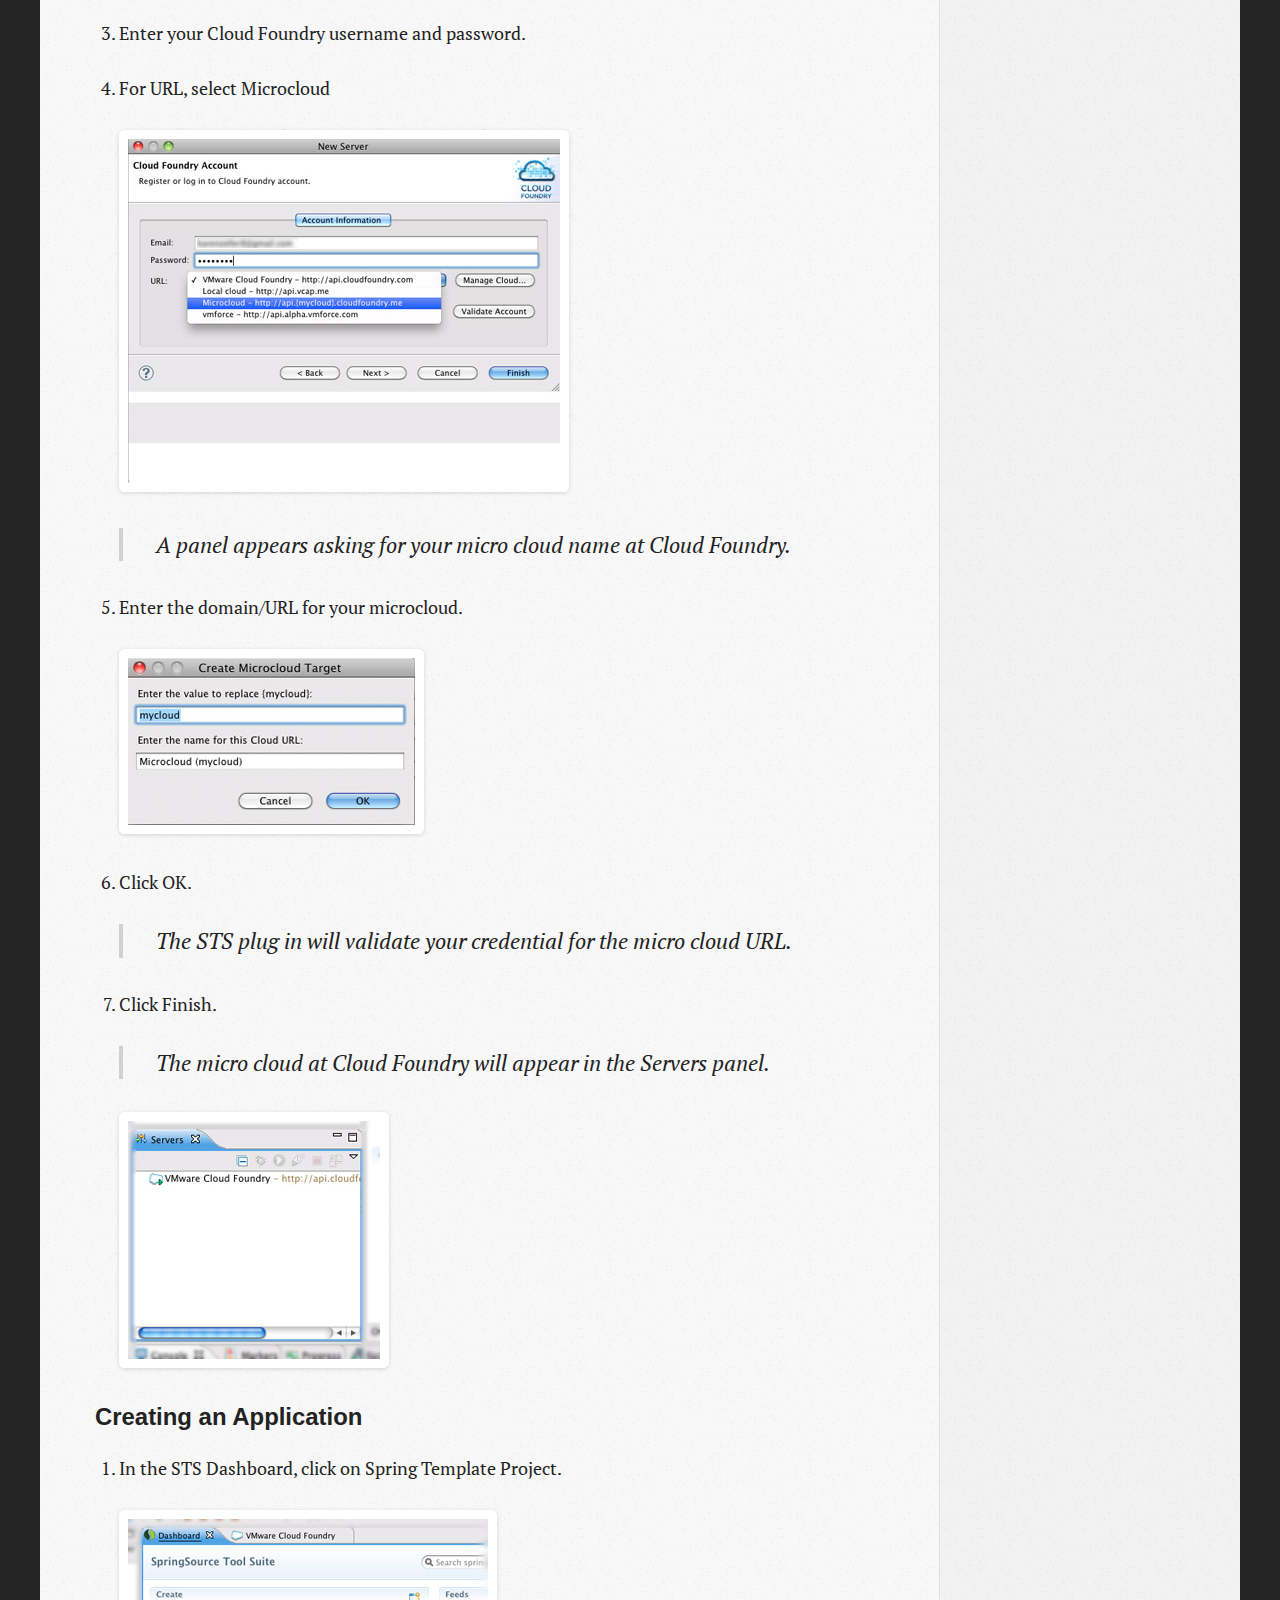
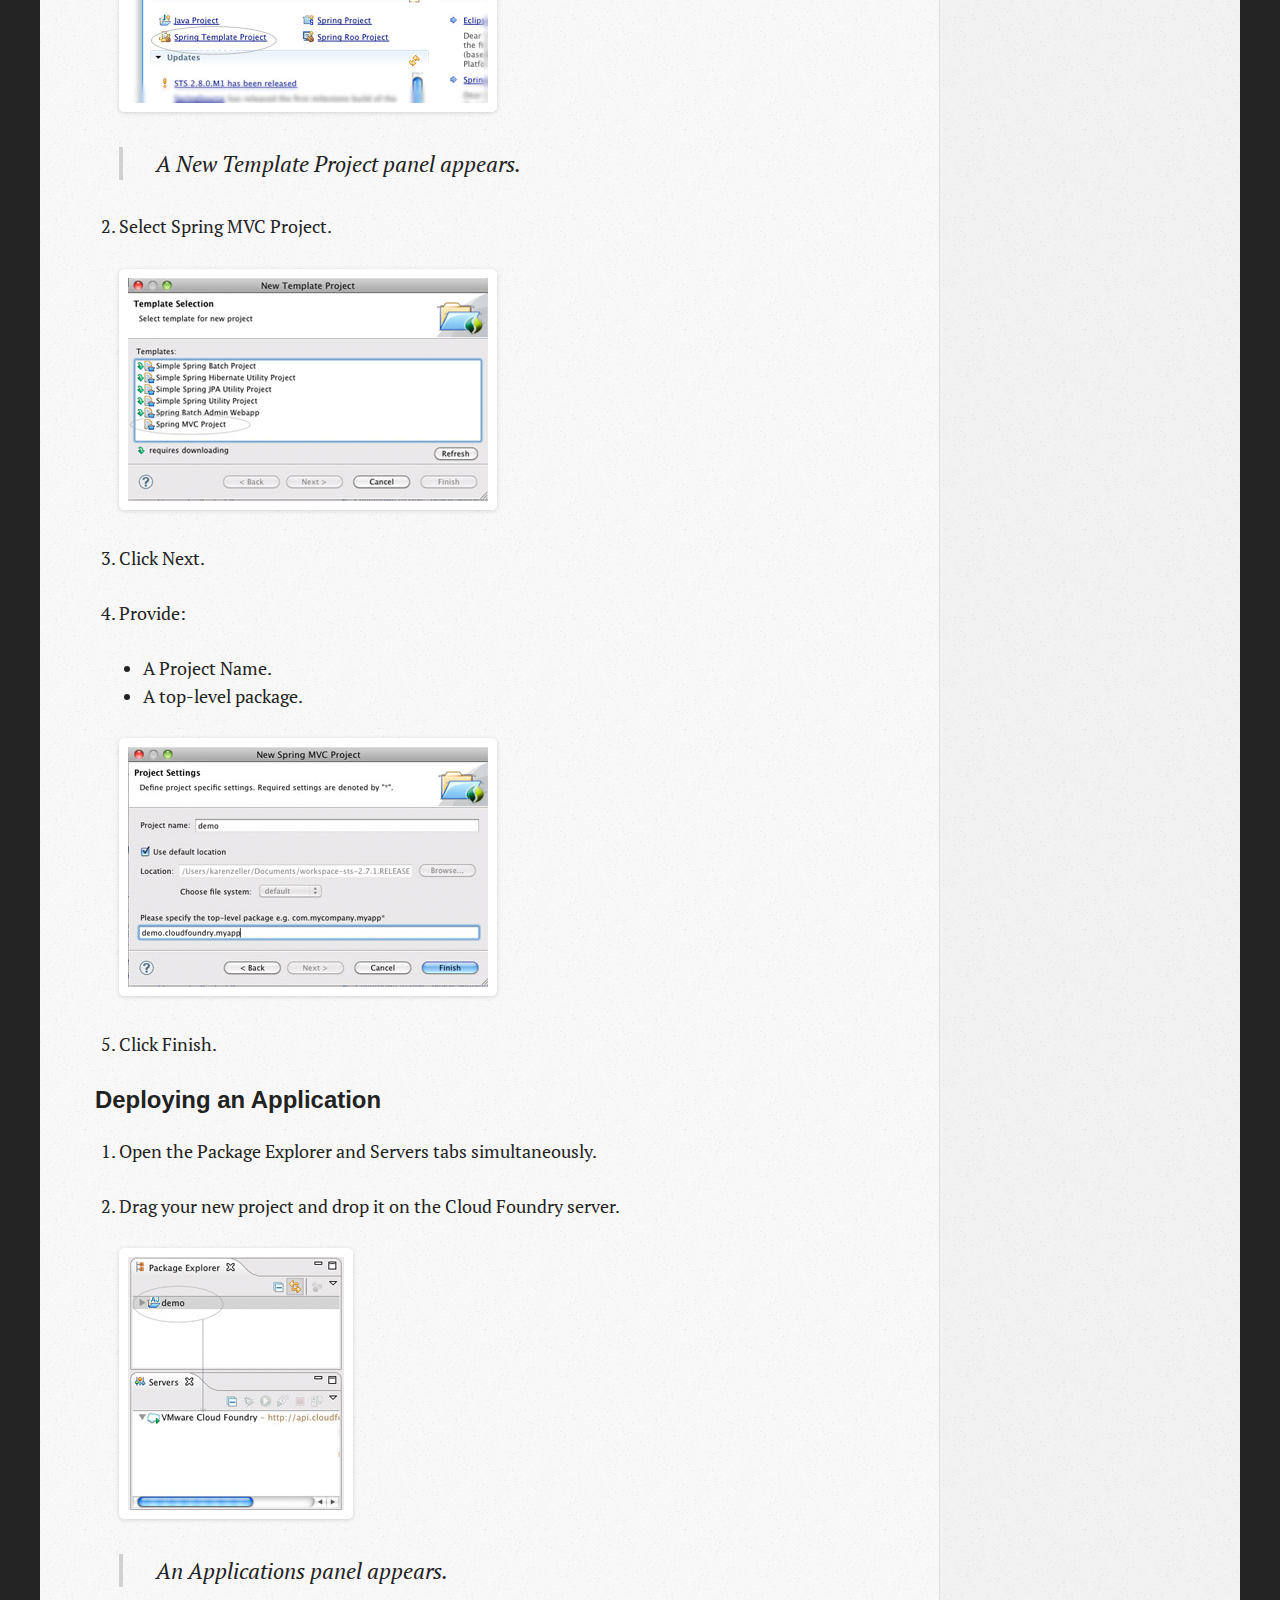
<file: blog/2011/08/26/micro-cloud-foundry-getting-started/index.html>
<!DOCTYPE html>
<!--[if IEMobile 7 ]><html class="no-js iem7"><![endif]-->
<!--[if lt IE 9]><html class="no-js lte-ie8"><![endif]-->
<!--[if (gt IE 8)|(gt IEMobile 7)|!(IEMobile)|!(IE)]><!--><html class="no-js" lang="en"><!--<![endif]-->
<head>
  <meta charset="utf-8">
  <title>Cloud Foundry Documentation: Micro Cloud Foundry Getting Started</title>
  <meta name="author" content="Karen Zeller">
  

  <!-- http://t.co/dKP3o1e -->
  <meta name="HandheldFriendly" content="True">
  <meta name="MobileOptimized" content="320">
  <meta name="viewport" content="width=device-width, initial-scale=1">

  

  <link rel="canonical" href="http://yoursite.com/blog/2011/08/26/micro-cloud-foundry-getting-started/"/>
  <link href="/favicon.png" rel="shortcut icon" />
  <link href="/stylesheets/screen.css" media="screen, projection" rel="stylesheet" type="text/css">
  <script src="/javascripts/modernizr-2.0.js"></script>
  <script src="http://s3.amazonaws.com/ender-js/jeesh.min.js"></script>
  <script src="/javascripts/octopress.js" type="text/javascript"></script>
  <link href="/atom.xml" rel="alternate" title="Cloud Foundry Documentation" type="application/atom+xml"/>
  

  
  <script type="text/javascript">
    (function() {
      var script = document.createElement('script'); script.type = 'text/javascript'; script.async = true;
      script.src = 'https://apis.google.com/js/plusone.js';
      var s = document.getElementsByTagName('script')[0]; s.parentNode.insertBefore(script, s);
    })();
  </script>


  
  <script type="text/javascript">
    (function(){
      var twitterWidgets = document.createElement('script');
      twitterWidgets.type = 'text/javascript';
      twitterWidgets.async = true;
      twitterWidgets.src = 'http://platform.twitter.com/widgets.js';
      document.getElementsByTagName('head')[0].appendChild(twitterWidgets);
    })();
  </script>


  <!--Fonts from Google's Web font directory at http://google.com/webfonts -->
<link href='http://fonts.googleapis.com/css?family=PT+Serif:regular,italic,bold,bolditalic' rel='stylesheet' type='text/css'>
<link href='http://fonts.googleapis.com/css?family=PT+Sans:regular,italic,bold,bolditalic' rel='stylesheet' type='text/css'>

</head>

<body  >
  <header><hgroup>
  <h1><a href="/">Cloud Foundry Documentation</a></h1>
  
    <h2>Deploy and Scale Your Application in Seconds</h2>
  
</hgroup>

</header>
  <nav role=navigation><ul role=subscription data-subscription="rss">
  <li><a href="/atom.xml" rel="subscribe-rss" title="subscribe via RSS">RSS</a></li>
  
</ul>
<form action="http://google.com/search" method="get">
  <fieldset role="site-search">
    <input type="hidden" name="q" value="site:yoursite.com" />
    <input class="search" type="text" name="q" results="0" placeholder="Search"/>
  </fieldset>
</form>
<ul role=main-navigation>
	<li><a href="/blog/archives">Documentation</a></li>
  <li><a href="http://support.cloudfoundry.com/home" target="_blank">Support</a></li>

</ul>

</nav>
  <div id="main">
    <div id="content">
      <div>
<article class="hentry">
  
  <header>
    
      <h1 class="entry-title">Micro Cloud Foundry Getting Started</h1>
    
    
      <p class="meta">




<time datetime="2011-08-26 10:24:00 -0700" pubdate  updated >Aug 26<span>th</span>, 2011</time>


</p>
    
  </header>


<div class="entry-content"><p>Micro Cloud Foundry provides VMware&#8217;s open platform as a service in a standalone environment running in a virtual machine.</p>

<p>It is a self-contained environment targeted at developers who want to have a local environment as similar as possible to Cloud Foundry&#8217;s cloud. This makes application development for the cloud and the transition from development to production environments much more seamless.</p>

<h2>Pre-requisites</h2>

<p>Before you get started be sure that you have these items:</p>

<ul>
<li><p><a href="http://cloudfoundry.com/">Cloud Foundry</a> account.</p></li>
<li><p>VMware Workstation, Fusion or Player installed.</p></li>
<li><p>vmc or STS plugin installed.</p></li>
</ul>


<p><em>Note: Be certain you have the <b>latest version of vmc</b> in your environment:</em></p>

<ul>
<li>vmc -v</li>
<li>If needed update vmc: rvmsudo gem install vmc, or gem update vmc.</li>
</ul>


<p><em><a href="http://beginrescueend.com/">Ruby Version Manager (RVM)</a> used here to update the vmc gem.</em></p>

<h2>Installation</h2>

<p>First go to Cloud Foundry&#8217;s portal for micro clouds for the initial setup:</p>

<ol>
<li><p>Visit <a href="https://cloudfoundry.com/micro">Micro Cloud Foundry</a></p></li>
<li><p>Click Get Micro Cloud Foundry</p>

<p>This takes you to where you can download the micro cloud as a virtual machine as well as get a Domain Name System token for Cloud Foundry.</p>

<p><img src="/assets/images/screenshots/micro_dns.jpg" title="micro dns" alt="micro dns" /></p></li>
<li><p>Enter a domain name. Cloud Foundry will tell you if the name is already taken.</p></li>
<li><p>Click Create. Cloud Foundry will reserve the domain and return a configuration token you use to manage the domain.</p>

<p><img src="/assets/images/screenshots/micro_token.jpg" title="micro dns token" alt="micro dns token" /></p></li>
<li><p>Download Micro Cloud Foundry VM.</p></li>
<li><p>Unzip/tar the compressed Micro Cloud Foundry VM.</p>

<p>This creates the folder micro with associated files.</p></li>
<li><p>Open the micro/micro.vmx virtual machine in VMware Workstation, Fusion or Player.</p>

<ul>
<li><p>Select &#8220;Don&#8217;t Upgrade&#8221; when prompted</p></li>
<li><p>Select 1 to configure the Welcome screen</p></li>
<li><p>Set your Micro Cloud Foundry password</p></li>
<li><p>Choose 1 for DHCP for networking</p></li>
<li><p>Select None for default proxy information; if you are behind HTTP Proxy enter the information here.</p></li>
<li><p>Enter the configuration token from the Micro Cloud Foundry site.</p>

<p><img src="/assets/images/screenshots/micro_vm_dns.jpg" title="micro vm dns config" alt="micro vm dns config" /></p></li>
</ul>


<p>The Micro Cloud Foundry virtual machine will verify your DNS and configure the micro cloud.</p></li>
<li><p>Target your micro cloud on Cloud Foundry and register:</p>

<ul>
<li><p>vmc target api.yourcloud.cloudfoundry.me</p></li>
<li><p>vmc register</p></li>
<li><p>Provide your email</p></li>
<li><p>Enter a password and confirm it</p></li>
</ul>


<p><img src="/assets/images/screenshots/micro_vmc_regis.jpg" title="micro vmc register" alt="micro vmc register" /></p>

<p>You are now ready to log in through vmc or SpringSource Tool Suite and use your Micro Cloud Foundry as you would any cloud on CloudFoundry.com.</p></li>
</ol>


<h2>Using Micro Cloud Foundry (vmc)</h2>

<p>This section assumes that you already completed the preceding section on Micro Cloud Foundry Installation and that your Micro Cloud Foundry<sup>TM</sup> virtual machine can be loaded in VMware Workstation, Fusion, on Player.</p>

<ol>
<li><p>Open VMware Workstation, Fusion, or Player.</p></li>
<li><p>Start Micro.vmx in the virtual machine.</p>

<p>The management console for your micro cloud displays several administrative options.</p>

<p><img src="/assets/images/screenshots/micro_fusion_start.jpg" title="fusion micro cloud start" alt="fusion micro cloud start" /></p></li>
</ol>


<h3>Connecting to a Micro Cloud</h3>

<ol>
<li><p>vmc target api.yourmicrocloudname.cloudfoundry.me</p>

<p>This sets up the vmc connection to your micro cloud.</p></li>
<li><p>vmc register; if you haven&#8217;t already done so during the installation and setup, otherwise skip this step.</p>

<p>This establishes a user account for the new micro cloud on Cloud Foundry. You will prompted to input your email/username and a password.</p></li>
<li><p>vmc login</p>

<p>Provide your email address and password. Cloud Foundry will authenticate you.</p></li>
</ol>


<p>Now you are ready to create an application and push it up to the micro cloud at Cloud Foundry.</p>

<h3>Creating an Application</h3>

<p>If you have already created a simple Ruby application using Cloud Foundry, this will be quite familiar. The only distinction you will be aware of as a developer is that your application will be pushed to a micro cloud URL. In this example we do a simple <a href="http://www.sinatrarb.com/">Sinatra</a> application.</p>

<ol>
<li><p>Create a new directory, hello.</p></li>
<li><p>In hello, create the file hello.rb</p></li>
<li><p>Add this Ruby code to your file and save:</p>

<pre><code>require 'rubygems' 
require 'sinatra'  
get '/' do 
    "Hello from your Micro Cloud Foundry instance" 
end
</code></pre>

<p><img src="/assets/images/screenshots/micro_sina_hello.jpg" title="micro cloud app" alt="micro cloud app" /></p></li>
<li><p>vmc push appname.</p>

<p>Cloud foundry will prompt you for several cloud application settings.</p></li>
<li><p>Select the defaults for each prompt:</p>

<p><img src="/assets/images/screenshots/micro_push.jpg" title="micro cloud push" alt="micro cloud push" /></p>

<p><em>Note: if you already have an application called &#8216;hello&#8217; on Cloud Foundry, provide a different name or you will get an error.</em></p></li>
<li><p>Go to the Micro Cloud Foundry URL for your application:</p>

<p><img src="/assets/images/screenshots/micro_vmc_hello.jpg" title="micro vmc hello" alt="micro vmc hello" /></p></li>
</ol>


<h2>Using Services with Micro Cloud Foundry</h2>

<p>You can bind service to your application in a manner similar to all other Cloud Foundry applications. Supported services at Micro Cloud Foundry include:</p>

<ul>
<li><a href="http://www.mysql.com/">MySQL 5.1</a>, the open source relational database</li>
<li><a href="http://www.mongodb.org/">MongoDB 1.8</a>, the scalable, open, document-based database</li>
<li><a href="http://redis.io/">Redis 2.2</a>, the open key-value data structure server</li>
</ul>


<h3>Provisioning Services</h3>

<p>To create a service in Micro Cloud Foundry, follow this process:</p>

<ol>
<li><p>Target your micro cloud: vmc target api.yourmicrocloud.cloudfoundry.me</p></li>
<li><p>Login: vmc login</p></li>
<li><p>Create the service: vmc create-service redis</p>

<p><img src="/assets/images/screenshots/mic_create_service.jpg" title="micro create service" alt="micro create service" /></p>

<blockquote><p>When the Micro Cloud Foundry successfully provisions the service, it responds &#8216;OK.&#8217;</p></blockquote>

<p><em>Note, in this example a Redis service is provisioned but you could substitute the mongodb or mysql to provision these other services</em></p></li>
</ol>


<h3>Binding Services</h3>

<p>This examples shows a simple Ruby application using the Sinatra framework which reads and writes to a Redis data store.</p>

<h4>Setting Up the Application</h4>

<ol>
<li><p>mkdir redis</p></li>
<li><p>Create helloredis.rb</p></li>
<li><p>Add dependent Gems to helloredis.rb</p>

<pre><code>require 'rubygems'
require 'sinatra'
require 'thin'
require 'json'
require 'redis'
</code></pre>

<p><em>Notes: Micro Cloud Foundry by default uses the <a href="http://code.macournoyer.com/thin/">Thin</a> web server and is therefore required as a gem by your application in order for it to run. In this case we also require <a href="http://www.json.org/">JSON</a> to serialize credential information for the Redis service.</em></p></li>
<li><p>Add a simple hello world output for the url (optional):</p>

<pre><code>get '/' do
    "Hello from your Micro Cloud Foundry instance"
end
</code></pre></li>
</ol>


<h4>Using the Redis Service</h4>

<ol>
<li><p>Add code to connect to Redis service:</p>

<pre><code>configure do
    services = JSON.parse(ENV['VCAP_SERVICES'])
    redis_key = services.keys.select { |svc| svc =~ /redis/i }.first
    redis = services[redis_key].first['credentials']
    redis_conf = {:host =&gt; redis['hostname'], :port =&gt; redis['port'], :password =&gt; redis['password']}
    @@redis = Redis.new redis_conf
end 
</code></pre>

<p>We provide credentials to connect to the Redis service as environment variables under the key VCAP_SERVICES. The values are stored as JSON so we use the JSON parser in the first line to extract it.</p>

<p>The last line creates a class variable @@redis which is available for all its subclasses in your application and will be used at runtime to add key/values to Redis.</p></li>
<li><p>Add blocks to write parameters passed in a URL to Redis and to retrieve stored parameters:</p>

<pre><code>get '/write/*/*' do
    key=params[:splat][0]
    value=params[:splat][1]
    @@redis.set key, value
end

get '/read/:key' do |k|
    @@redis.get k
end
</code></pre>

<p>The first block will take parameters provided at the end of a &#8216;/write&#8217; url where the first parameter is assumed to be the key, and the second is the value, e.g. &#8216;appname.api.microcloudname.cloudfoundry.me/write/keytext/valuetext&#8217;</p></li>
</ol>


<h4>Deploy and Test an Application</h4>

<ol>
<li><p>Push the application to Micro Cloud Foundry: vmc push</p>

<p>Micro Cloud Foundry will prompt you for information about your application.</p>

<ul>
<li><p>Answer &#8216;yes&#8217; to the prompt &#8220;Would you like to bind any services to &#8216;appname&#8217;&#8221;</p></li>
<li><p>Answer &#8216;yes&#8217; (the default) for the question &#8220;Would you like to use an existing provisioned service&#8221;</p>

<p><em>Note: in this case we use the Redis service established earlier in this guide.</em></p></li>
<li><p>Select the number of the Redis service (in this example it is 3).</p></li>
</ul>


<p>Micro Cloud Foundry pushes your application to the targeted micro cloud and binds the existing service to your application:</p>

<p><img src="/assets/images/screenshots/micro_redis_pushed.jpg" title="micro service pushed" alt="micro service pushed" /></p></li>
<li><p>Test the application on Micro Cloud Foundry:</p>

<ul>
<li><p>Open a browser to the url or curl appname.microname.cloudfoundry.me</p>

<p><img src="/assets/images/screenshots/micro_redis_hello.jpg" title="micro service hello" alt="micro service hello" /></p></li>
<li><p>To write to Redis, open a browser to the url or curl with parameters: appname.microname.cloudfoundry.me/write/somekey/somevalue</p>

<p><img src="/assets/images/screenshots/micro_redis_write.jpg" title="micro service write" alt="micro service write" /></p></li>
<li><p>To read from Redis, open a browser to the url or curl with parameters: appname.microname.cloudfoundry.me/read/somekey</p>

<p><img src="/assets/images/screenshots/micro_redis_read.jpg" title="micro service write" alt="micro service write" /></p></li>
</ul>
</li>
</ol>


<h2>Using Micro Cloud Foundry (STS)</h2>

<p>For all Cloud Foundry development (conventional clouds or micro clouds) SpringSource Tool Suite (STS) has a plug you can use to manage and deploy your application on the cloud.</p>

<p>This section describes how you use STS and the STS plugin to manage micro cloud applications.</p>

<h3>Prerequisites</h3>

<p>Be sure you have the following in place:</p>

<ul>
<li><p><a href="http://www.springsource.com/developer/sts">SpringSource STS</a> installed</p></li>
<li><p>Cloud Foundry plugin for STS installed</p></li>
<li><p>Micro Cloud Foundry VM installed, configured and powered on</p></li>
<li><p>A domain name at <a href="https://cloudfoundry.com/micro/dns">Micro Cloud Foundry</a> established and the token noted.</p></li>
</ul>


<p><em>Note: For more information about the STS plugin, see &#8220;VMware Cloud Foundry for Eclipse and STS&#8221;</em></p>

<h3>Adding a Micro Cloud to STS</h3>

<ol>
<li><p>In STS, right click in the Servers panel and select New > Server</p>

<p><img src="/assets/images/screenshots/sts_new_micsvr.jpg" title="sts micro new server" alt="sts micro new server" /></p>

<blockquote><p>A wizard appears where you can create a new server for the micro cloud at Cloud foundry.</p></blockquote></li>
<li><p>For server type, select VMware > Cloud Foundry</p>

<p><img src="/assets/images/screenshots/sts_servtype_mic.jpg" title="sts micro server type" alt="sts micro server type" /></p></li>
<li><p>Enter your Cloud Foundry username and password.</p></li>
<li><p>For URL, select Microcloud</p>

<p><img src="/assets/images/screenshots/sts_cred_micsvr.jpg" title="sts micro server credentials" alt="sts micro server credentials" /></p>

<blockquote><p>A panel appears asking for your micro cloud name at Cloud Foundry.</p></blockquote></li>
<li><p>Enter the domain/URL for your microcloud.</p>

<p><img src="/assets/images/screenshots/sts_micro_dns.jpg" title="sts micro server dns" alt="sts micro server dns" /></p></li>
<li><p>Click OK.</p>

<blockquote><p>The STS plug in will validate your credential for the micro cloud URL.</p></blockquote></li>
<li><p>Click Finish.</p>

<blockquote><p>The micro cloud at Cloud Foundry will appear in the Servers panel.</p></blockquote>

<p><img src="/assets/images/screenshots/sts_micsvr.jpg" title="sts micro server" alt="sts micro server" /></p></li>
</ol>


<h3>Creating an Application</h3>

<ol>
<li><p>In the STS Dashboard, click on Spring Template Project.</p>

<p><img src="/assets/images/screenshots/sts_spring_proj.jpg" title="sts spring project" alt="sts spring project" /></p>

<blockquote><p>A New Template Project panel appears.</p></blockquote></li>
<li><p>Select Spring MVC Project.</p>

<p><img src="/assets/images/screenshots/spring_mvc.jpg" title="sts spring mvc project" alt="sts spring mvc project" /></p></li>
<li><p>Click Next.</p></li>
<li><p>Provide:</p>

<ul>
<li>A Project Name.</li>
<li>A top-level package.</li>
</ul>


<p><img src="/assets/images/screenshots/sts_proj_name.jpg" title="sts spring project name" alt="sts spring project name" /></p></li>
<li><p>Click Finish.</p></li>
</ol>


<h3>Deploying an Application</h3>

<ol>
<li><p>Open the Package Explorer and Servers tabs simultaneously.</p></li>
<li><p>Drag your new project and drop it on the Cloud Foundry server.</p>

<p><img src="/assets/images/screenshots/sts_add_app.jpg" title="sts add app to cloud" alt="sts add app to cloud" /></p>

<blockquote><p>An Applications panel appears.</p></blockquote></li>
<li><p>Click Next.</p>

<p><img src="/assets/images/screenshots/sts_app_details.jpg" title="sts app details" alt="sts app details" /></p></li>
<li><p>Note the Deployed URL.</p>

<p><img src="/assets/images/screenshots/sts_deploy_url.jpg" title="sts deploy url" alt="sts deploy url" /></p></li>
<li><p>Click Finish.</p></li>
<li><p>Check the deployed application:</p>

<ul>
<li><p>Open the noted URL in a browser, or</p></li>
<li><p>Curl the noted URL</p></li>
<li><p>In STS:</p>

<ul>
<li><p>Double-click the application name in the Servers Panel</p></li>
<li><p>In the Applications tab, click on the Mapped URLs.</p></li>
</ul>
</li>
</ul>


<p><img src="/assets/images/screenshots/sts_helloworld.jpg" title="sts micro hello world" alt="sts micro hello world" /></p></li>
</ol>


<h2>Tips and Trouble Shooting</h2>

<p>Below are technical point to keep in mind should you run into any difficulties connecting to your micro cloud or if you are working offline.</p>

<h3>Proxies</h3>

<p>If you are using a proxy server you may have difficulties accessing your Micro Cloud virtual machine. Here are possible conditions:</p>

<ul>
<li><p>The proxy server cannot find the way back to the virtual machine, e.g. you are using Network Address Translation (NAT). In this case, exclude your domain from the proxy settings on your system.</p></li>
<li><p>If you use a Virtual Private Network (VPN) while using bridged mode, then traffic in the virtual machine will not be able to connect and reach the proxy.</p></li>
</ul>


<h3>Accessing Micro Cloud Instances</h3>

<p>There are occasions when your Micro Cloud virtual machine DNS entry is out of date and therefore you cannot connect.</p>

<p>For instance if you attempt: vmc target api.mycloud.cloudfoundry.me, you may receive these two errors,</p>

<ul>
<li><p>&#8220;Host is not valid: &#8216;http://api.mycloud.cloudfoundry.me&#8217;&#8221;, and</p></li>
<li><p>&#8220;HTTP exception: Errno::ETIMEDOUT:Operation timed out - connect&#8221;</p></li>
</ul>


<p>Check that you have the latest version of vmc:</p>

<ul>
<li><p>vmc -v</p></li>
<li><p>If needed, update vmc: rvmsudo gem install vmc</p></li>
</ul>


<p><em><a href="http://beginrescueend.com/">Ruby Version Manager (RVM)</a> used here to update the vmc gem</em></p>

<p>Check and update your DNS:</p>

<ul>
<li><p> Refresh your micro cloud console. You may see a DNS error for Identity:</p>

<p><img src="/assets/images/screenshots/micro_dns_error.jpg" title="micro dns error" alt="micro dns error" /></p></li>
<li><p>Enter 2 to update the DNS.</p></li>
</ul>


<p>If you see a DNS &#8216;ok&#8217; message, the virtual machine has an IP address that matches the DNS.</p>

<ol>
<li><p>Check that you do not have a cached entry: host api.microcloudname.cloudfoundry.me</p></li>
<li><p>If the DNS differs from your virtual machine IP address, flush the cache:</p>

<ul>
<li><p>Mac OSX: dscacheutil -flushcache</p></li>
<li><p>Linux (Ubuntu): sudo /etc/init.d/nscd restart</p></li>
<li><p>Windows: ipconfig /flushdns</p></li>
</ul>
</li>
</ol>


<h3>Switching Between Networks</h3>

<p>If you switch between networks often but you do not need to make your Micro Cloud virtual machine available to others, we recommend you reconfigure the virtual machine networking to use NAT instead of the default bridged mode.</p>

<h3>Debug Information</h3>

<p>If you need help debugging:</p>

<ol>
<li><p>Enter 12 in the console.</p>

<blockquote><p>The Micro Cloud virtual machine displays the debug menu.</p></blockquote>

<p><img src="/assets/images/screenshots/vmx_debug_menu.jpg" title="vmx demug menu" alt="vmx debug menu" /></p></li>
<li><p>Select 1</p></li>
<li><p>Log into the Micro Cloud virtual machine:</p>

<ul>
<li><p>Alt-F2, or</p></li>
<li><p>Use ssh to login with your Micro Cloud virtual machine credentials.</p></li>
</ul>
</li>
<li><p>Get the contents of /var/vcap/sys/log/micro/micro.log, and provide it with a help ticket.</p></li>
</ol>


<h3>Offline Development</h3>

<p>To work without internet access you can configure your micro cloud to use vcap.me:</p>

<ol>
<li><p>Open the Micro Cloud virtual machine in Fusion.</p></li>
<li><p>For the DNS press Enter</p></li>
<li><p>Enter &#8216;Yes&#8217; for prompt: &#8220;Do you want to use vcap.me instead?&#8221;</p></li>
<li><p>Note the IP address for the micro cloud, e.g. vcap@10</p></li>
<li><p>Create a ssh connection between a new port and the micro cloud. At a command prompt:</p>

<ul>
<li><p>sudo ssh -L 80:10.21.165.34:80 vcap@10.21.165.34</p></li>
<li><p>Enter your sudo password</p></li>
<li><p>Enter your micro cloud password</p></li>
</ul>
</li>
<li><p>Target your micro cloud: vmc target api.vcap.me</p></li>
<li><p>Register and login:</p>

<ul>
<li><p>vmc register</p></li>
<li><p>vmc login</p></li>
</ul>
</li>
</ol>

</div>


  <footer>
    <p class="meta">
      
  

<span class="byline author vcard">Posted by <span class="fn">Karen Zeller</span></span>

      




<time datetime="2011-08-26 10:24:00 -0700" pubdate  updated >Aug 26<span>th</span>, 2011</time>



      


    </p>
    
      <div class="sharing">
  
  <a href="http://twitter.com/share" class="twitter-share-button" data-url="http://yoursite.com/blog/2011/08/26/micro-cloud-foundry-getting-started/" data-via="" data-counturl="http://yoursite.com/blog/2011/08/26/micro-cloud-foundry-getting-started/" >Tweet</a>
  
  
  <g:plusone size="medium"></g:plusone>
  
</div>

    
  </footer>
</article>

</div>

<aside role=sidebar>
  
    <section>
  <h1>Recent Posts</h1>
  <ul id="recent_posts">
    
      <li class="post">
        <a href="/blog/2011/08/26/using-cloud-foundry-services/">Using Cloud Foundry Services</a>
      </li>
    
      <li class="post">
        <a href="/blog/2011/08/26/rails-and-sinatra-for-cloud-foundry/">Rails for Cloud Foundry</a>
      </li>
    
      <li class="post">
        <a href="/blog/2011/08/26/vmc-cheatsheet/">vmc: Cheatsheet</a>
      </li>
    
      <li class="post">
        <a href="/blog/2011/08/26/micro-cloud-readme/">Micro Cloud README</a>
      </li>
    
      <li class="post">
        <a href="/blog/2011/08/26/micro-cloud-foundry-getting-started/">Micro Cloud Foundry Getting Started</a>
      </li>
    
  </ul>
</section>




  
</aside>


    </div>
  </div>
  <footer><p>
  Copyright &copy; 2011 -  <span class="credit"><a href="http://cloudfoundry.com/">Cloud Foundry</a></span> -
  <span class="credit">Powered by <a href="http://octopress.org">Octopress</a></span>
</p>

</footer>
</body>
</html>
</file>
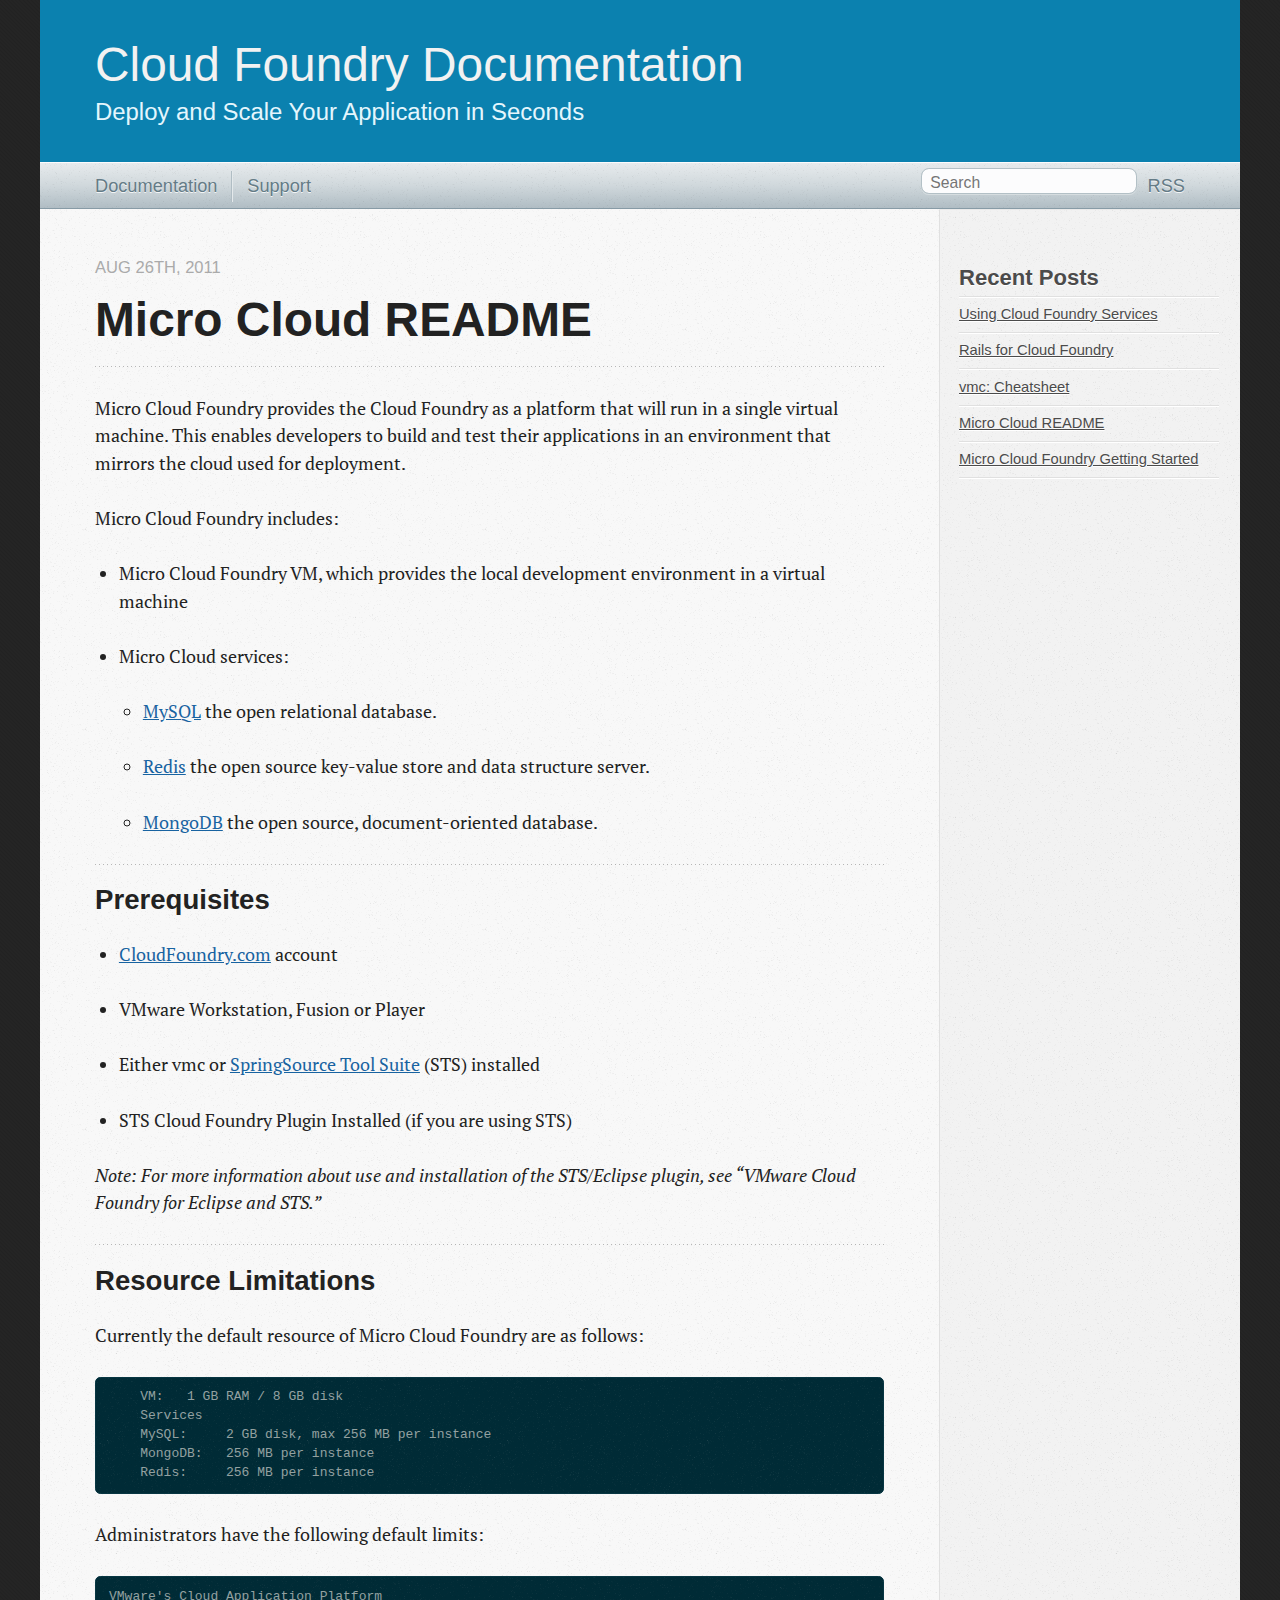
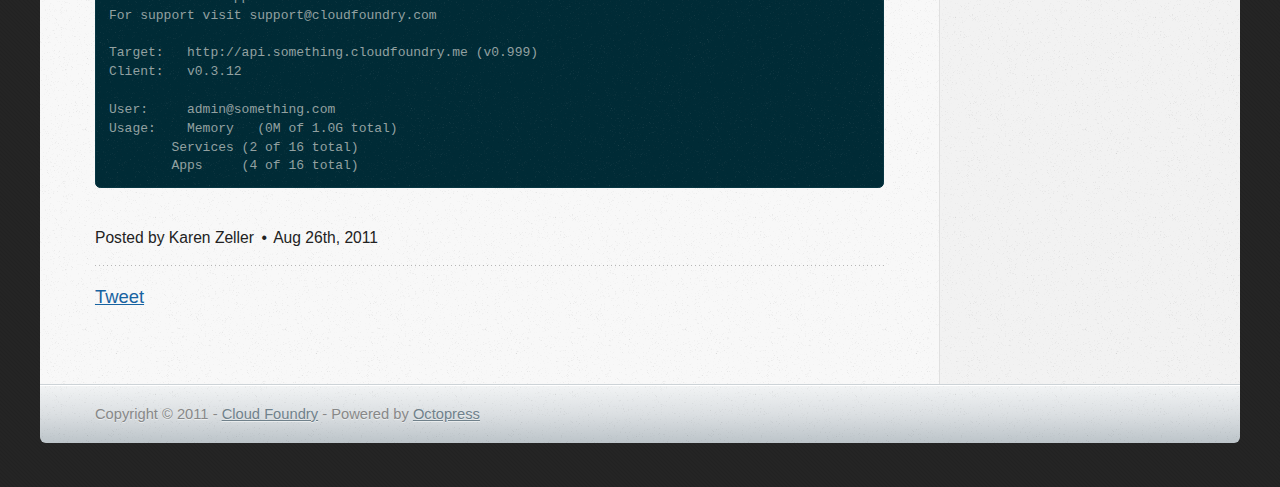
<file: blog/2011/08/26/micro-cloud-readme/index.html>
<!DOCTYPE html>
<!--[if IEMobile 7 ]><html class="no-js iem7"><![endif]-->
<!--[if lt IE 9]><html class="no-js lte-ie8"><![endif]-->
<!--[if (gt IE 8)|(gt IEMobile 7)|!(IEMobile)|!(IE)]><!--><html class="no-js" lang="en"><!--<![endif]-->
<head>
  <meta charset="utf-8">
  <title>Cloud Foundry Documentation: Micro Cloud README</title>
  <meta name="author" content="Karen Zeller">
  

  <!-- http://t.co/dKP3o1e -->
  <meta name="HandheldFriendly" content="True">
  <meta name="MobileOptimized" content="320">
  <meta name="viewport" content="width=device-width, initial-scale=1">

  

  <link rel="canonical" href="http://yoursite.com/blog/2011/08/26/micro-cloud-readme/"/>
  <link href="/favicon.png" rel="shortcut icon" />
  <link href="/stylesheets/screen.css" media="screen, projection" rel="stylesheet" type="text/css">
  <script src="/javascripts/modernizr-2.0.js"></script>
  <script src="http://s3.amazonaws.com/ender-js/jeesh.min.js"></script>
  <script src="/javascripts/octopress.js" type="text/javascript"></script>
  <link href="/atom.xml" rel="alternate" title="Cloud Foundry Documentation" type="application/atom+xml"/>
  

  
  <script type="text/javascript">
    (function() {
      var script = document.createElement('script'); script.type = 'text/javascript'; script.async = true;
      script.src = 'https://apis.google.com/js/plusone.js';
      var s = document.getElementsByTagName('script')[0]; s.parentNode.insertBefore(script, s);
    })();
  </script>


  
  <script type="text/javascript">
    (function(){
      var twitterWidgets = document.createElement('script');
      twitterWidgets.type = 'text/javascript';
      twitterWidgets.async = true;
      twitterWidgets.src = 'http://platform.twitter.com/widgets.js';
      document.getElementsByTagName('head')[0].appendChild(twitterWidgets);
    })();
  </script>


  <!--Fonts from Google's Web font directory at http://google.com/webfonts -->
<link href='http://fonts.googleapis.com/css?family=PT+Serif:regular,italic,bold,bolditalic' rel='stylesheet' type='text/css'>
<link href='http://fonts.googleapis.com/css?family=PT+Sans:regular,italic,bold,bolditalic' rel='stylesheet' type='text/css'>

</head>

<body  >
  <header><hgroup>
  <h1><a href="/">Cloud Foundry Documentation</a></h1>
  
    <h2>Deploy and Scale Your Application in Seconds</h2>
  
</hgroup>

</header>
  <nav role=navigation><ul role=subscription data-subscription="rss">
  <li><a href="/atom.xml" rel="subscribe-rss" title="subscribe via RSS">RSS</a></li>
  
</ul>
<form action="http://google.com/search" method="get">
  <fieldset role="site-search">
    <input type="hidden" name="q" value="site:yoursite.com" />
    <input class="search" type="text" name="q" results="0" placeholder="Search"/>
  </fieldset>
</form>
<ul role=main-navigation>
	<li><a href="/blog/archives">Documentation</a></li>
  <li><a href="http://support.cloudfoundry.com/home" target="_blank">Support</a></li>

</ul>

</nav>
  <div id="main">
    <div id="content">
      <div>
<article class="hentry">
  
  <header>
    
      <h1 class="entry-title">Micro Cloud README</h1>
    
    
      <p class="meta">




<time datetime="2011-08-26 10:28:00 -0700" pubdate  updated >Aug 26<span>th</span>, 2011</time>


</p>
    
  </header>


<div class="entry-content"><p>Micro Cloud Foundry provides the Cloud Foundry as a platform that will run in a single virtual machine. This enables developers to build and test their applications in an environment that mirrors the cloud used for deployment.</p>

<p>Micro Cloud Foundry includes:</p>

<ul>
<li><p>Micro Cloud Foundry VM, which provides the local development environment in a virtual machine</p></li>
<li><p>Micro Cloud services:</p>

<ul>
<li><p><a href="http://dev.mysql.com/">MySQL</a> the open relational database.</p></li>
<li><p><a href="http://redis.io/">Redis</a> the open source key-value store and data structure server.</p></li>
<li><p><a href="http://www.mongodb.org/">MongoDB</a> the open source, document-oriented database.</p></li>
</ul>
</li>
</ul>


<h2>Prerequisites</h2>

<ul>
<li><p><a href="http://cloudfoundry.com/">CloudFoundry.com</a> account</p></li>
<li><p>VMware Workstation, Fusion or Player</p></li>
<li><p>Either vmc or <a href="http://www.springsource.com/developer/sts">SpringSource Tool Suite</a> (STS) installed</p></li>
<li><p>STS Cloud Foundry Plugin Installed (if you are using STS)</p></li>
</ul>


<p><em>Note: For more information about use and installation of the STS/Eclipse plugin, see &#8220;VMware Cloud Foundry for Eclipse and STS.&#8221;</em></p>

<h2>Resource Limitations</h2>

<p>Currently the default resource of Micro Cloud Foundry are as follows:</p>

<pre><code>    VM:   1 GB RAM / 8 GB disk
    Services
    MySQL:     2 GB disk, max 256 MB per instance
    MongoDB:   256 MB per instance
    Redis:     256 MB per instance
</code></pre>

<p>Administrators have the following default limits:</p>

<pre><code>VMware's Cloud Application Platform
For support visit support@cloudfoundry.com

Target:   http://api.something.cloudfoundry.me (v0.999)
Client:   v0.3.12

User:     admin@something.com
Usage:    Memory   (0M of 1.0G total)
        Services (2 of 16 total)
        Apps     (4 of 16 total)
</code></pre>
</div>


  <footer>
    <p class="meta">
      
  

<span class="byline author vcard">Posted by <span class="fn">Karen Zeller</span></span>

      




<time datetime="2011-08-26 10:28:00 -0700" pubdate  updated >Aug 26<span>th</span>, 2011</time>



      


    </p>
    
      <div class="sharing">
  
  <a href="http://twitter.com/share" class="twitter-share-button" data-url="http://yoursite.com/blog/2011/08/26/micro-cloud-readme/" data-via="" data-counturl="http://yoursite.com/blog/2011/08/26/micro-cloud-readme/" >Tweet</a>
  
  
  <g:plusone size="medium"></g:plusone>
  
</div>

    
  </footer>
</article>

</div>

<aside role=sidebar>
  
    <section>
  <h1>Recent Posts</h1>
  <ul id="recent_posts">
    
      <li class="post">
        <a href="/blog/2011/08/26/using-cloud-foundry-services/">Using Cloud Foundry Services</a>
      </li>
    
      <li class="post">
        <a href="/blog/2011/08/26/rails-and-sinatra-for-cloud-foundry/">Rails for Cloud Foundry</a>
      </li>
    
      <li class="post">
        <a href="/blog/2011/08/26/vmc-cheatsheet/">vmc: Cheatsheet</a>
      </li>
    
      <li class="post">
        <a href="/blog/2011/08/26/micro-cloud-readme/">Micro Cloud README</a>
      </li>
    
      <li class="post">
        <a href="/blog/2011/08/26/micro-cloud-foundry-getting-started/">Micro Cloud Foundry Getting Started</a>
      </li>
    
  </ul>
</section>




  
</aside>


    </div>
  </div>
  <footer><p>
  Copyright &copy; 2011 -  <span class="credit"><a href="http://cloudfoundry.com/">Cloud Foundry</a></span> -
  <span class="credit">Powered by <a href="http://octopress.org">Octopress</a></span>
</p>

</footer>
</body>
</html>
</file>
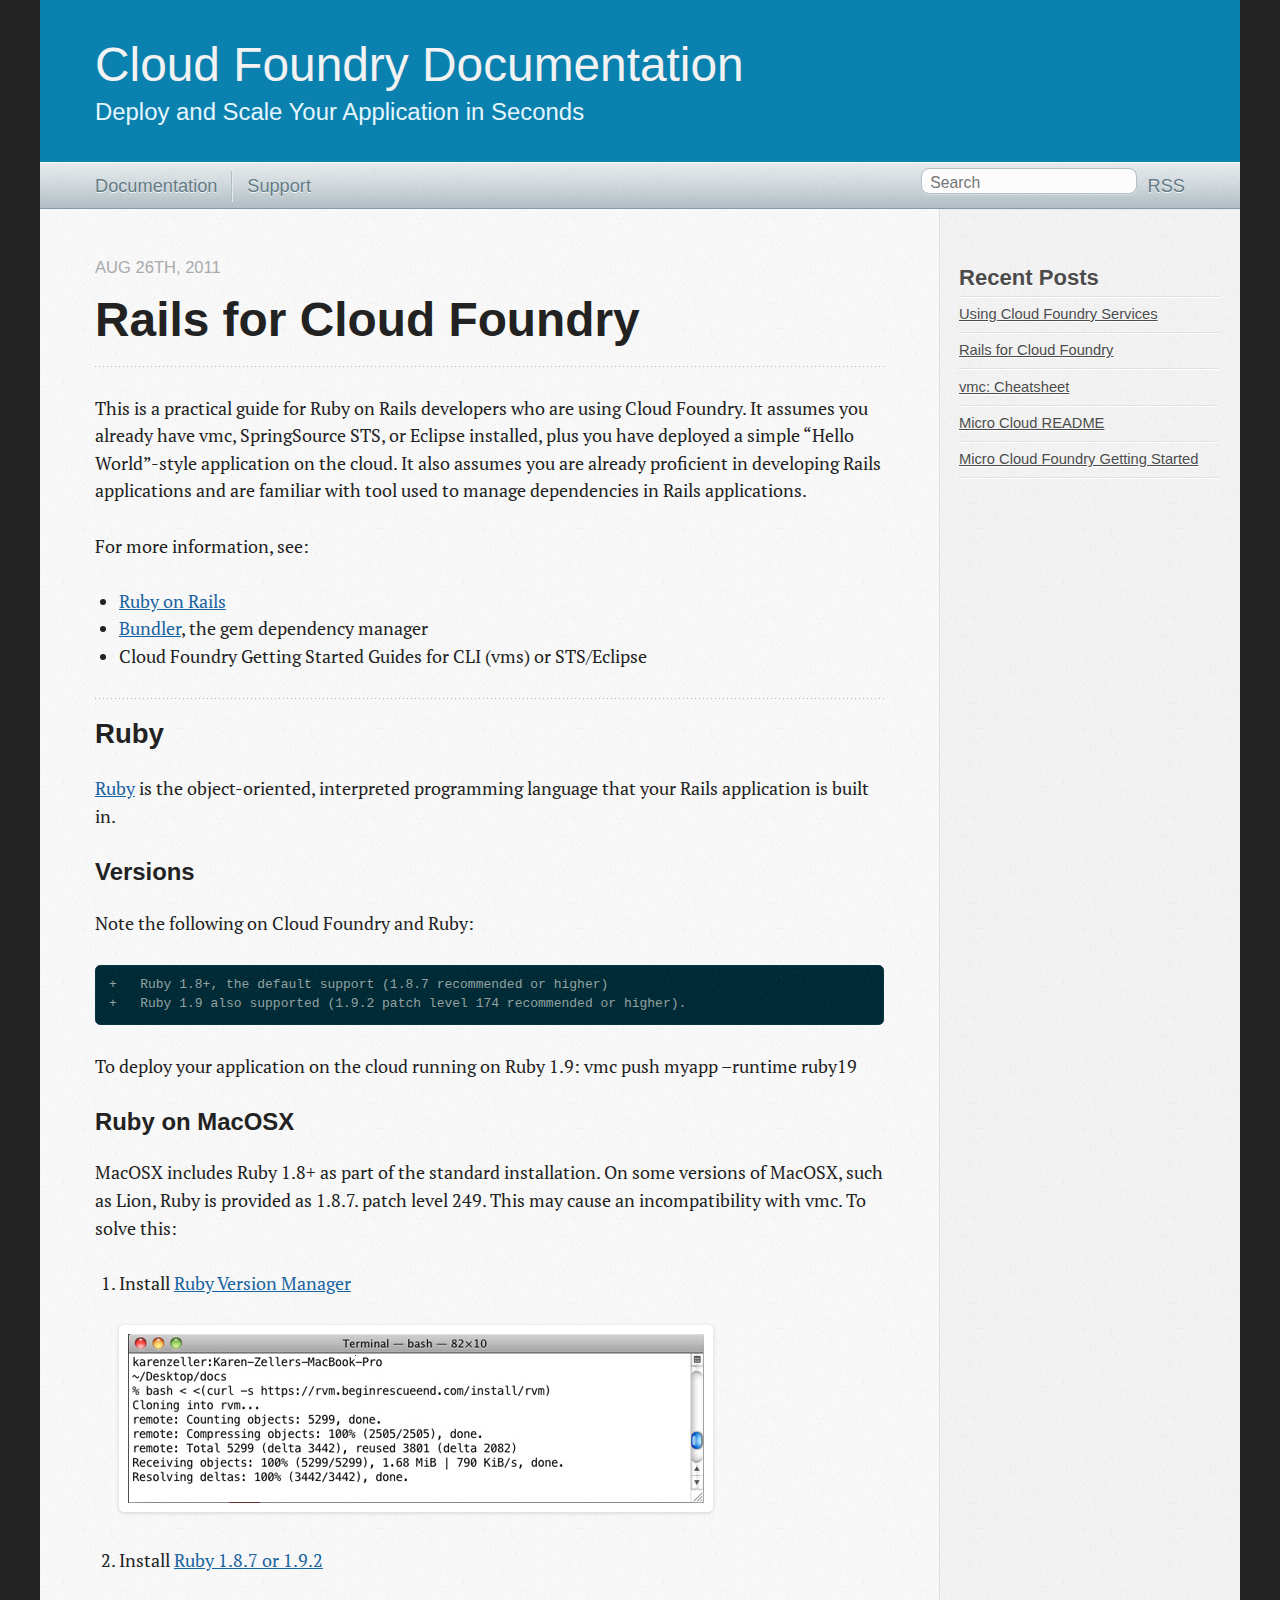
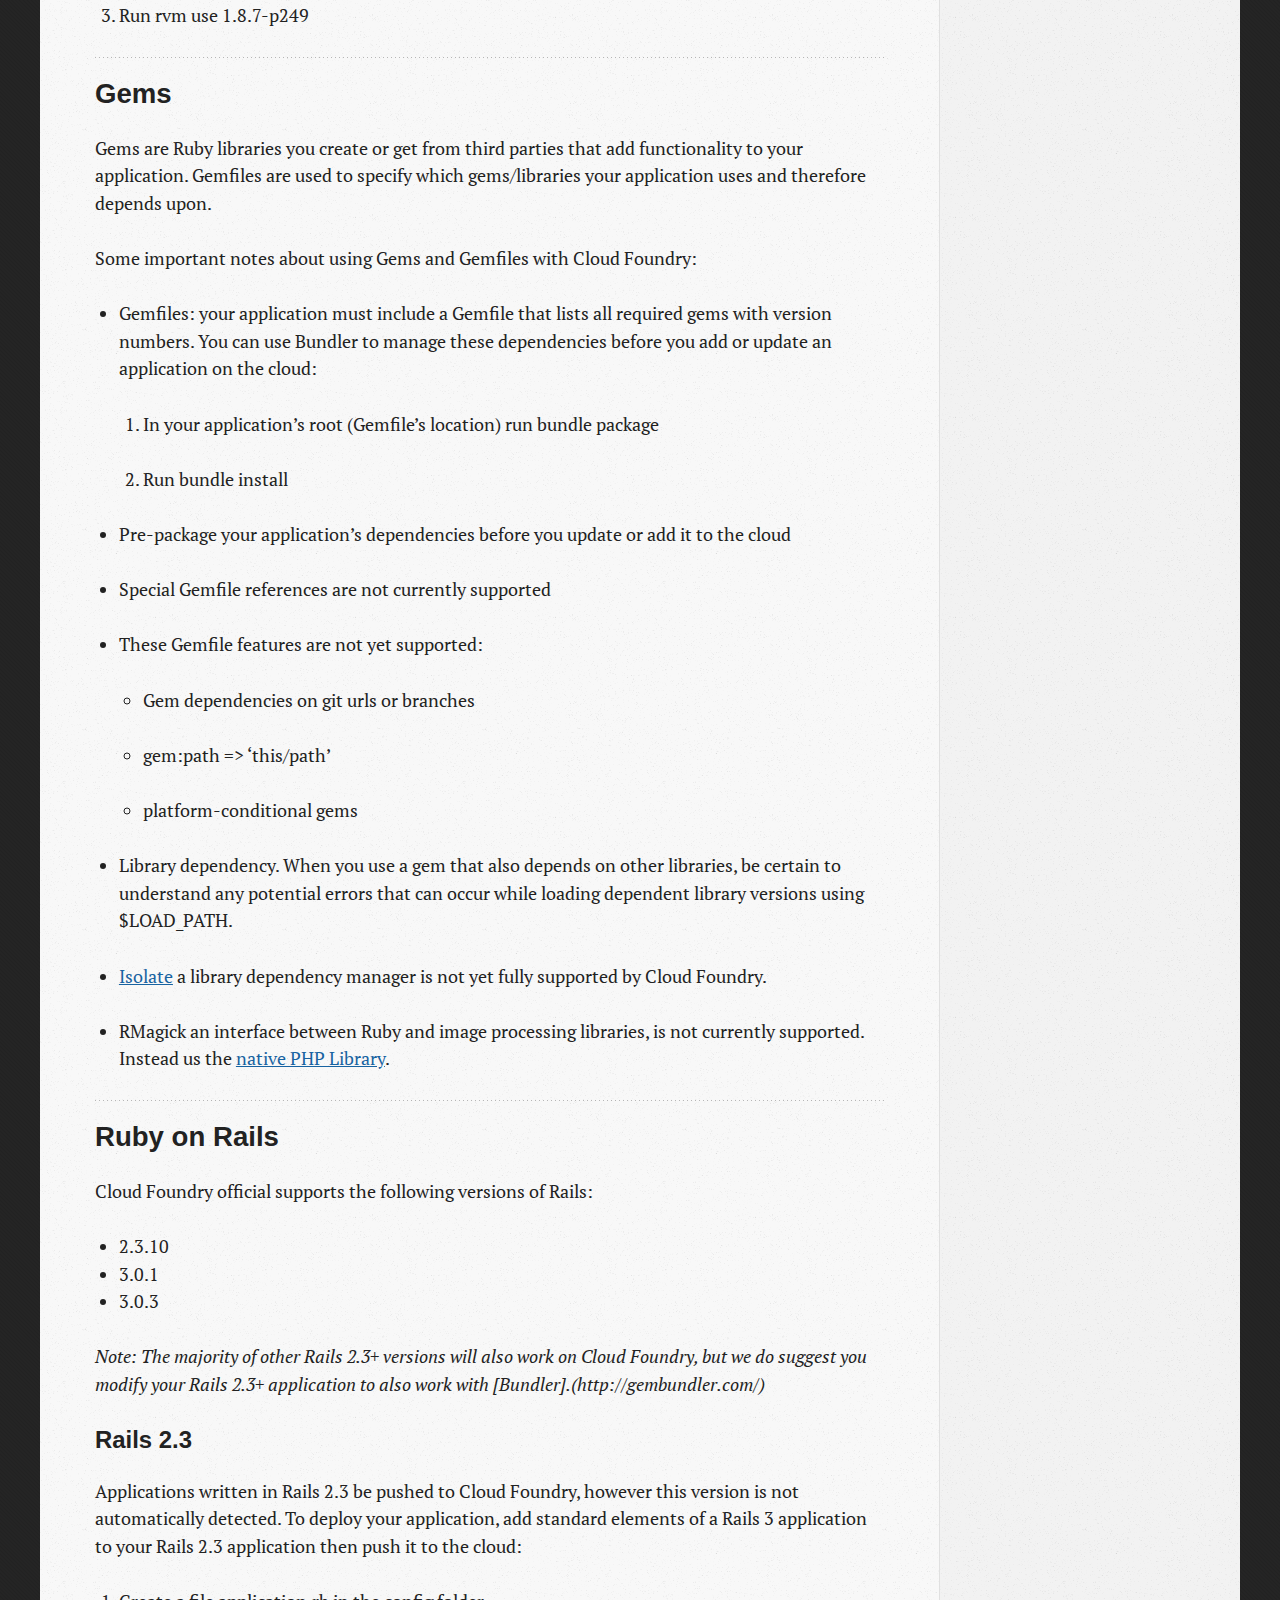
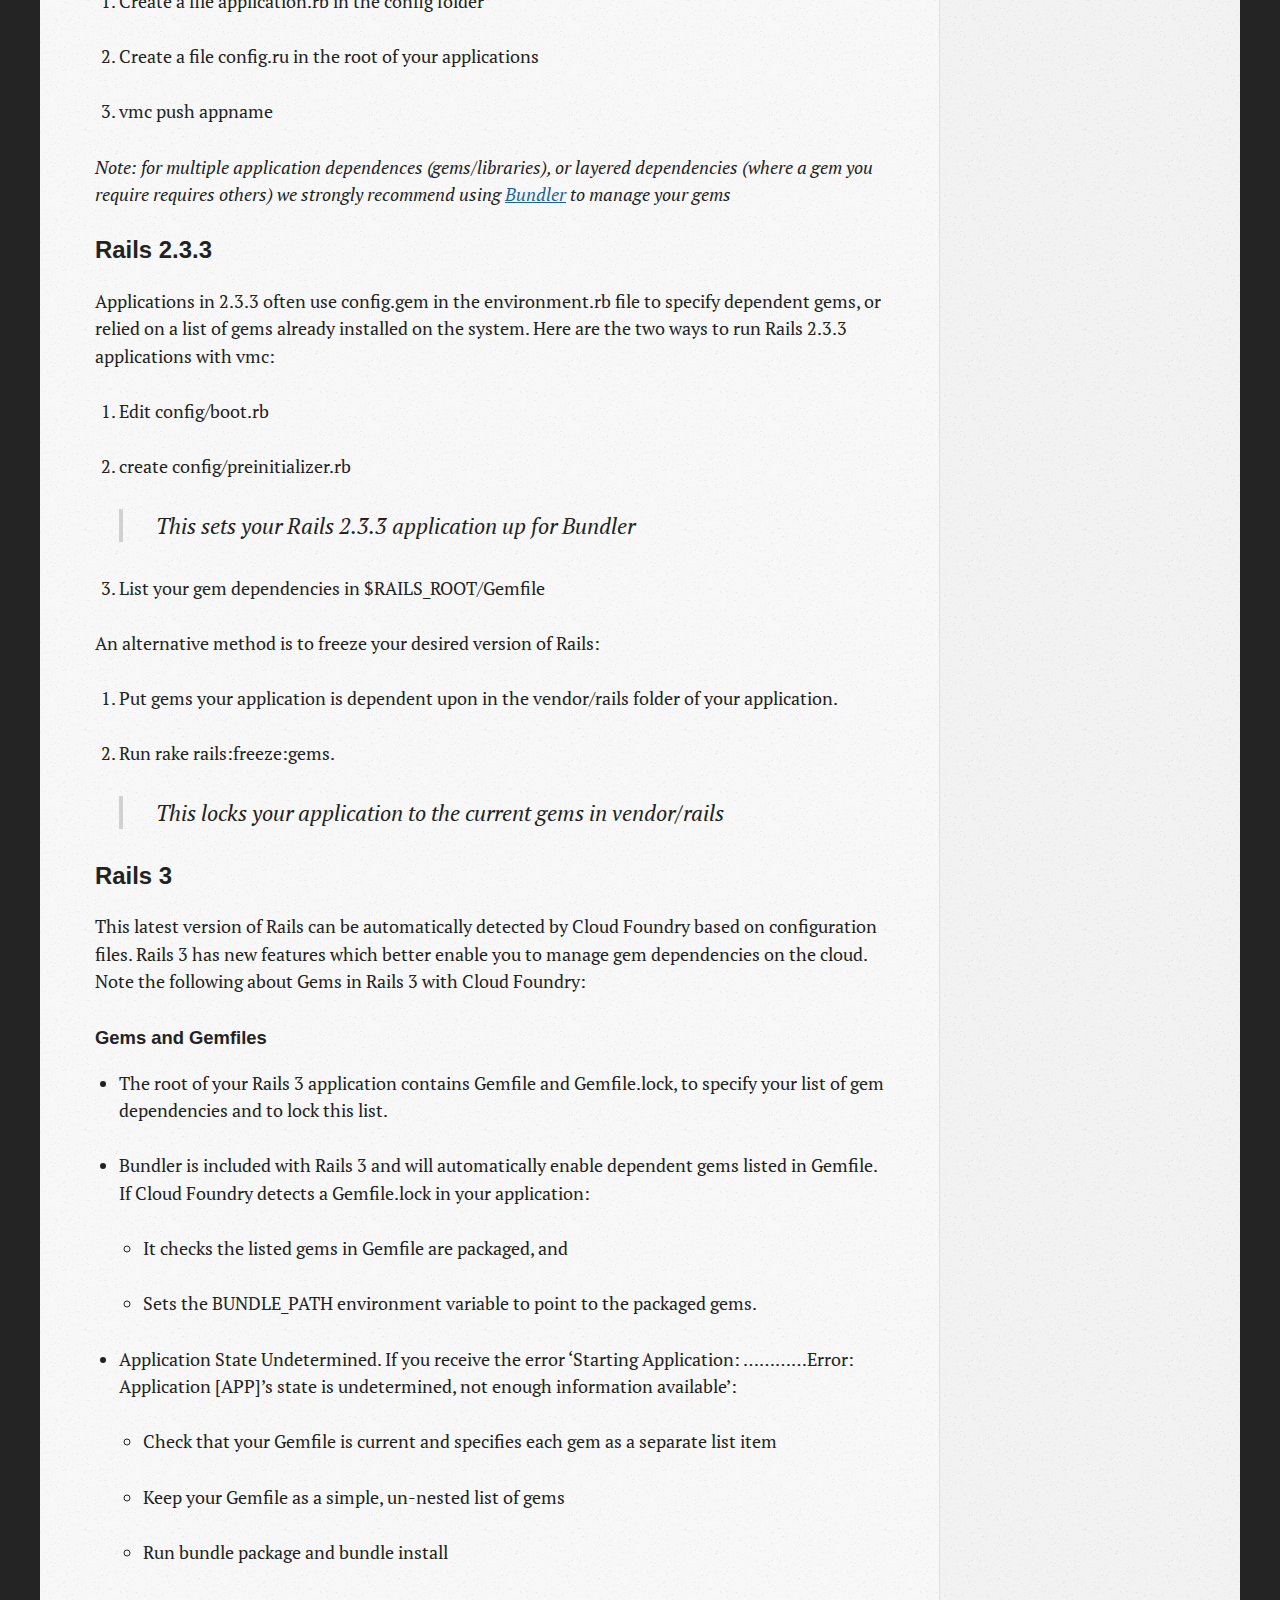
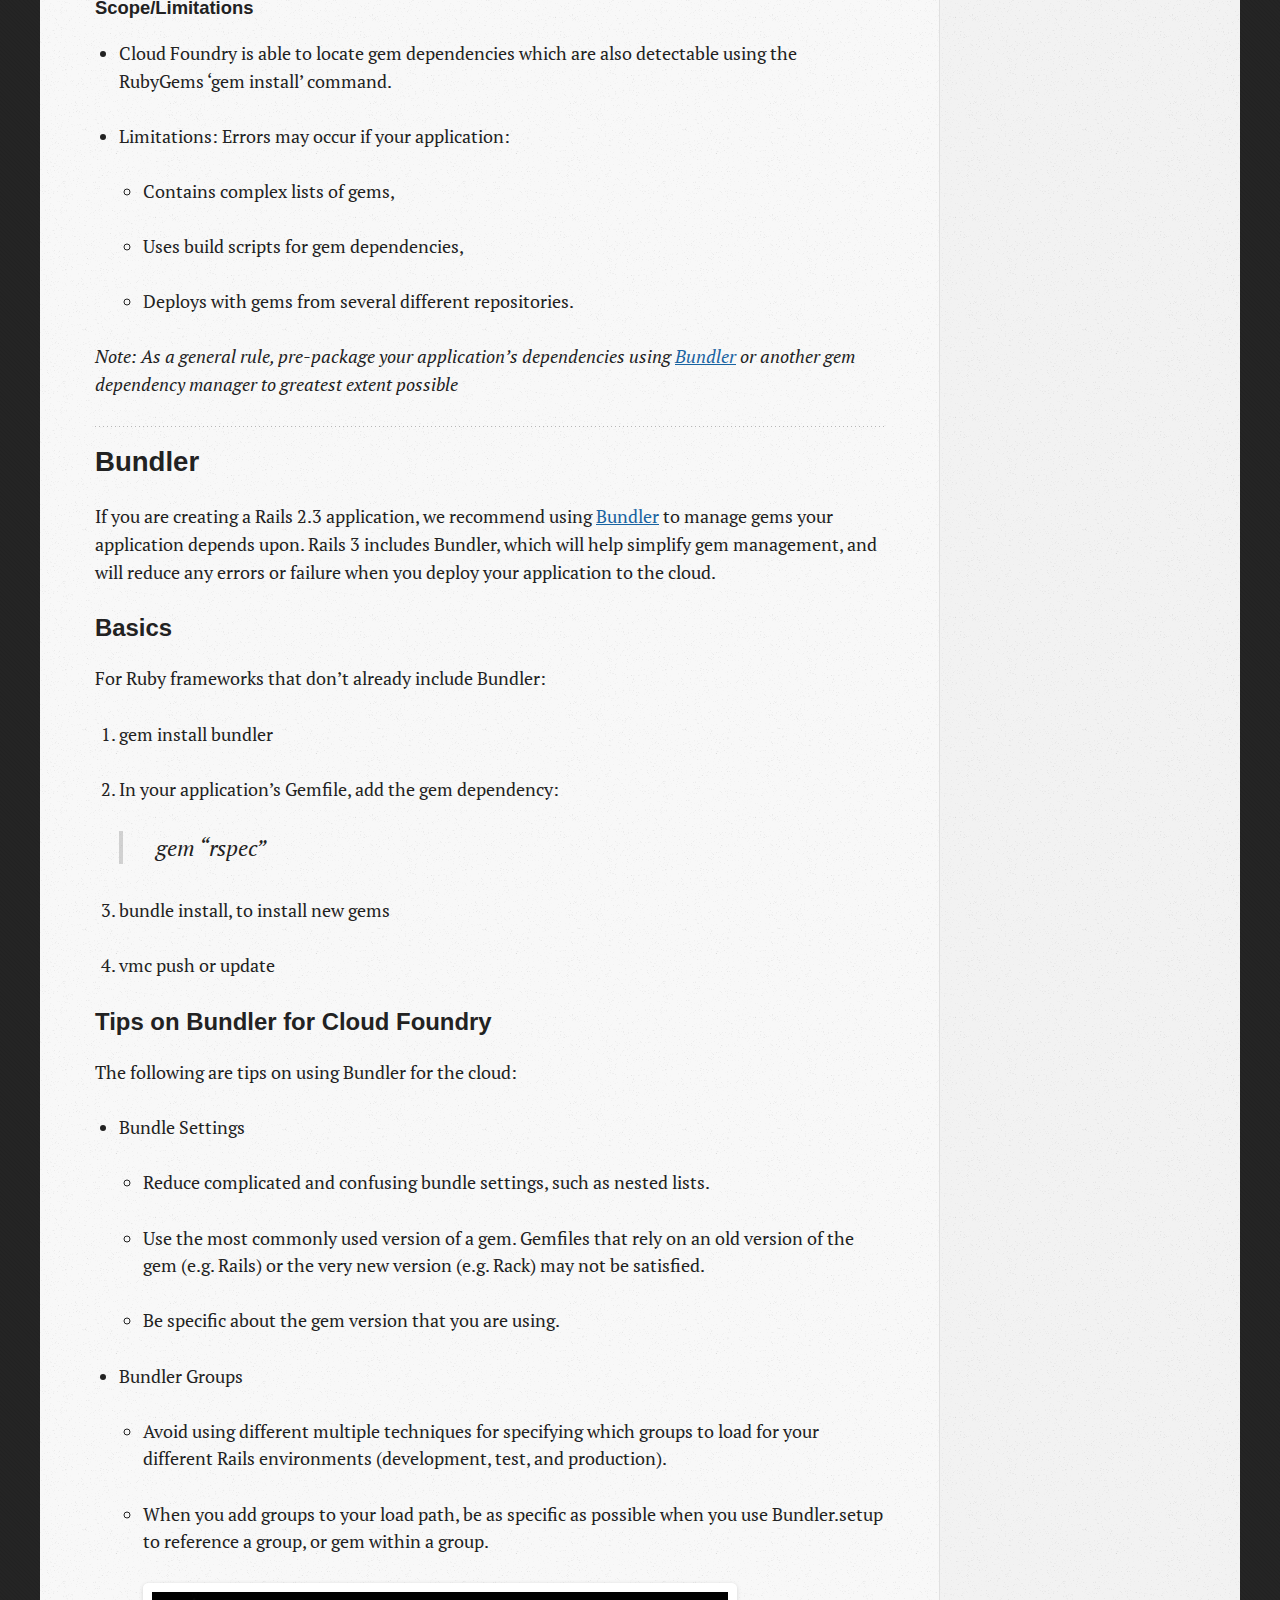
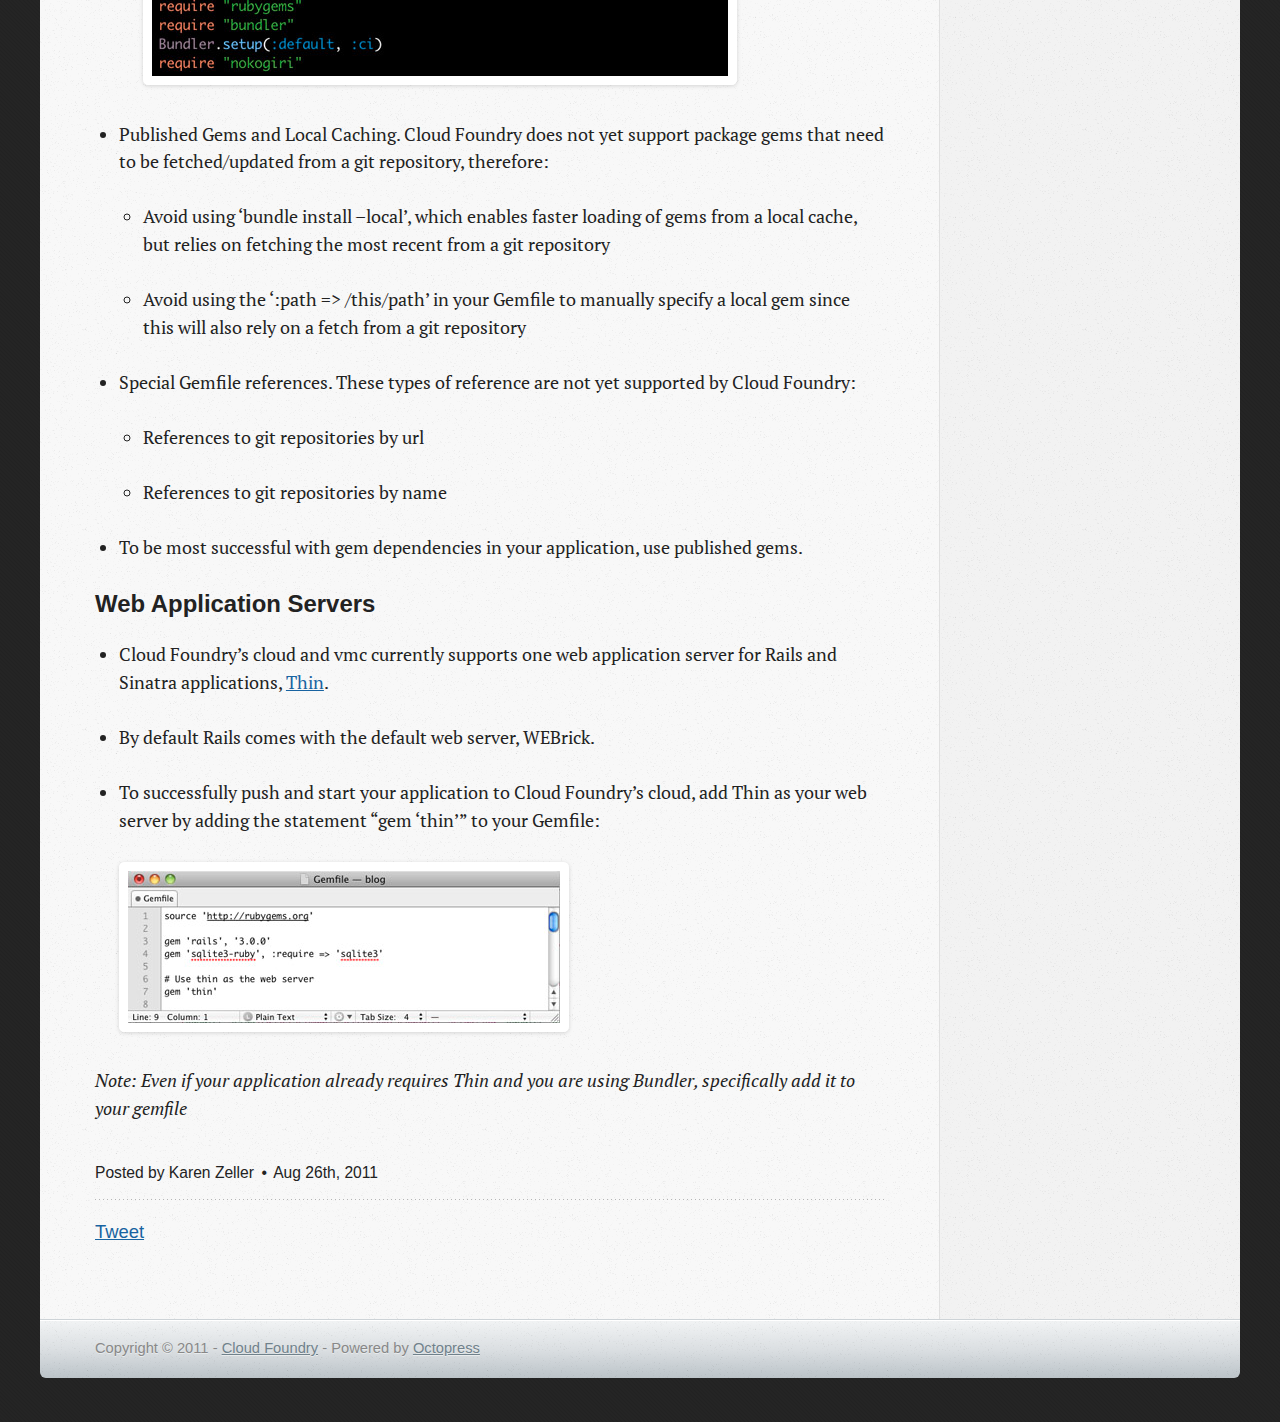
<file: blog/2011/08/26/rails-and-sinatra-for-cloud-foundry/index.html>
<!DOCTYPE html>
<!--[if IEMobile 7 ]><html class="no-js iem7"><![endif]-->
<!--[if lt IE 9]><html class="no-js lte-ie8"><![endif]-->
<!--[if (gt IE 8)|(gt IEMobile 7)|!(IEMobile)|!(IE)]><!--><html class="no-js" lang="en"><!--<![endif]-->
<head>
  <meta charset="utf-8">
  <title>Cloud Foundry Documentation: Rails for Cloud Foundry</title>
  <meta name="author" content="Karen Zeller">
  

  <!-- http://t.co/dKP3o1e -->
  <meta name="HandheldFriendly" content="True">
  <meta name="MobileOptimized" content="320">
  <meta name="viewport" content="width=device-width, initial-scale=1">

  

  <link rel="canonical" href="http://yoursite.com/blog/2011/08/26/rails-and-sinatra-for-cloud-foundry/"/>
  <link href="/favicon.png" rel="shortcut icon" />
  <link href="/stylesheets/screen.css" media="screen, projection" rel="stylesheet" type="text/css">
  <script src="/javascripts/modernizr-2.0.js"></script>
  <script src="http://s3.amazonaws.com/ender-js/jeesh.min.js"></script>
  <script src="/javascripts/octopress.js" type="text/javascript"></script>
  <link href="/atom.xml" rel="alternate" title="Cloud Foundry Documentation" type="application/atom+xml"/>
  

  
  <script type="text/javascript">
    (function() {
      var script = document.createElement('script'); script.type = 'text/javascript'; script.async = true;
      script.src = 'https://apis.google.com/js/plusone.js';
      var s = document.getElementsByTagName('script')[0]; s.parentNode.insertBefore(script, s);
    })();
  </script>


  
  <script type="text/javascript">
    (function(){
      var twitterWidgets = document.createElement('script');
      twitterWidgets.type = 'text/javascript';
      twitterWidgets.async = true;
      twitterWidgets.src = 'http://platform.twitter.com/widgets.js';
      document.getElementsByTagName('head')[0].appendChild(twitterWidgets);
    })();
  </script>


  <!--Fonts from Google's Web font directory at http://google.com/webfonts -->
<link href='http://fonts.googleapis.com/css?family=PT+Serif:regular,italic,bold,bolditalic' rel='stylesheet' type='text/css'>
<link href='http://fonts.googleapis.com/css?family=PT+Sans:regular,italic,bold,bolditalic' rel='stylesheet' type='text/css'>

</head>

<body  >
  <header><hgroup>
  <h1><a href="/">Cloud Foundry Documentation</a></h1>
  
    <h2>Deploy and Scale Your Application in Seconds</h2>
  
</hgroup>

</header>
  <nav role=navigation><ul role=subscription data-subscription="rss">
  <li><a href="/atom.xml" rel="subscribe-rss" title="subscribe via RSS">RSS</a></li>
  
</ul>
<form action="http://google.com/search" method="get">
  <fieldset role="site-search">
    <input type="hidden" name="q" value="site:yoursite.com" />
    <input class="search" type="text" name="q" results="0" placeholder="Search"/>
  </fieldset>
</form>
<ul role=main-navigation>
	<li><a href="/blog/archives">Documentation</a></li>
  <li><a href="http://support.cloudfoundry.com/home" target="_blank">Support</a></li>

</ul>

</nav>
  <div id="main">
    <div id="content">
      <div>
<article class="hentry">
  
  <header>
    
      <h1 class="entry-title">Rails for Cloud Foundry</h1>
    
    
      <p class="meta">




<time datetime="2011-08-26 10:34:00 -0700" pubdate  updated >Aug 26<span>th</span>, 2011</time>


</p>
    
  </header>


<div class="entry-content"><p>This is a practical guide for Ruby on Rails developers who are using Cloud Foundry. It assumes you already have vmc, SpringSource STS, or Eclipse installed, plus you have deployed a simple &#8220;Hello World&#8221;-style application on the cloud. It also assumes you are already proficient in developing Rails applications and are familiar with tool used to manage dependencies in Rails applications.</p>

<p>For more information, see:</p>

<ul>
<li><a href="http://rubyonrails.org/">Ruby on Rails</a></li>
<li><a href="http://gembundler.com/gemfile.html">Bundler</a>, the gem dependency manager</li>
<li>Cloud Foundry Getting Started Guides for CLI (vms) or STS/Eclipse</li>
</ul>


<h2>Ruby</h2>

<p><a href="http://www.ruby-lang.org/en/">Ruby</a> is the object-oriented, interpreted programming language that your Rails application is built in.</p>

<h3>Versions</h3>

<p>Note the following on Cloud Foundry and Ruby:</p>

<pre><code>+   Ruby 1.8+, the default support (1.8.7 recommended or higher)
+   Ruby 1.9 also supported (1.9.2 patch level 174 recommended or higher). 
</code></pre>

<p>To deploy your application on the cloud running on Ruby 1.9: vmc push myapp &#8211;runtime ruby19</p>

<h3>Ruby on MacOSX</h3>

<p>MacOSX includes Ruby 1.8+ as part of the standard installation. On some versions of MacOSX, such as Lion, Ruby is provided as 1.8.7. patch level 249. This may cause an incompatibility with vmc. To solve this:</p>

<ol>
<li><p>Install <a href="https://rvm.beginrescueend.com/">Ruby Version Manager</a></p>

<p><img src="/assets/images/screenshots/rvm_ruby_pl.jpg" title="rvm mac osx patchlevel" alt="rvm mac osx patchlevel" /></p></li>
<li><p>Install <a href="http://www.ruby-lang.org/en/">Ruby 1.8.7 or 1.9.2</a></p></li>
<li><p>Run rvm use 1.8.7-p249</p></li>
</ol>


<h2>Gems</h2>

<p>Gems are Ruby libraries you create or get from third parties that add functionality to your application. Gemfiles are used to specify which gems/libraries your application uses and therefore depends upon.</p>

<p>Some important notes about using Gems and Gemfiles with Cloud Foundry:</p>

<ul>
<li><p>Gemfiles: your application must include a Gemfile that lists all required gems with version numbers. You can use Bundler to manage these dependencies before you add or update an application on the cloud:</p>

<ol>
<li><p>In your application&#8217;s root (Gemfile&#8217;s location) run bundle package</p></li>
<li><p>Run bundle install</p></li>
</ol>
</li>
<li><p>Pre-package your application&#8217;s dependencies before you update or add it to the cloud</p></li>
<li><p>Special Gemfile references are not currently supported</p></li>
<li><p>These Gemfile features are not yet supported:</p>

<ul>
<li><p>Gem dependencies on git urls or branches</p></li>
<li><p>gem:path => &#8216;this/path&#8217;</p></li>
<li><p>platform-conditional gems</p></li>
</ul>
</li>
<li><p>Library dependency. When you use a gem that also depends on other libraries, be certain to understand any potential errors that can occur while loading dependent library versions using $LOAD_PATH.</p></li>
<li><p><a href="https://github.com/jbarnette/isolate">Isolate</a> a library dependency manager is not yet fully supported by Cloud Foundry.</p></li>
<li><p>RMagick an interface between Ruby and image processing libraries, is not currently supported. Instead us the <a href="http://www.imagemagick.org/script/index.php">native PHP Library</a>.</p></li>
</ul>


<h2>Ruby on Rails</h2>

<p>Cloud Foundry official supports the following versions of Rails:</p>

<ul>
<li>2.3.10</li>
<li>3.0.1</li>
<li>3.0.3</li>
</ul>


<p><em>Note: The majority of other Rails 2.3+ versions will also work on Cloud Foundry, but we do suggest you modify your Rails 2.3+ application to also work with [Bundler].(http://gembundler.com/)</em></p>

<h3>Rails 2.3</h3>

<p>Applications written in Rails 2.3 be pushed to Cloud Foundry, however this version is not automatically detected. To deploy your application, add standard elements of a Rails 3 application to your Rails 2.3 application then push it to the cloud:</p>

<ol>
<li><p>Create a file application.rb in the config folder</p></li>
<li><p>Create a file config.ru in the root of your applications</p></li>
<li><p>vmc push appname</p></li>
</ol>


<p><em>Note: for multiple application dependences (gems/libraries), or layered dependencies (where a gem you require requires others) we strongly recommend using <a href="http://gembundler.com/gemfile.html">Bundler</a> to manage your gems</em></p>

<h3>Rails 2.3.3</h3>

<p>Applications in 2.3.3 often use config.gem in the environment.rb file to specify dependent gems, or relied on a list of gems already installed on the system. Here are the two ways to run Rails 2.3.3 applications with vmc:</p>

<ol>
<li><p>Edit config/boot.rb</p></li>
<li><p>create config/preinitializer.rb</p>

<blockquote><p>This sets your Rails 2.3.3 application up for Bundler</p></blockquote></li>
<li><p>List your gem dependencies in $RAILS_ROOT/Gemfile</p></li>
</ol>


<p>An alternative method is to freeze your desired version of Rails:</p>

<ol>
<li><p>Put gems your application is dependent upon in the vendor/rails folder of your application.</p></li>
<li><p>Run rake rails:freeze:gems.</p>

<blockquote><p>This locks your application to the current gems in vendor/rails</p></blockquote></li>
</ol>


<h3>Rails 3</h3>

<p>This latest version of Rails can be automatically detected by Cloud Foundry based on configuration files. Rails 3 has new features which better enable you to manage gem dependencies on the cloud. Note the following about Gems in Rails 3 with Cloud Foundry:</p>

<h4>Gems and Gemfiles</h4>

<ul>
<li><p>The root of your Rails 3 application contains Gemfile and Gemfile.lock, to specify your list of gem dependencies and to lock this list.</p></li>
<li><p>Bundler is included with Rails 3 and will automatically enable dependent gems listed in Gemfile. If Cloud Foundry detects a Gemfile.lock in your application:</p>

<ul>
<li><p>It checks the listed gems in Gemfile are packaged, and</p></li>
<li><p>Sets the BUNDLE_PATH environment variable to point to the packaged gems.</p></li>
</ul>
</li>
<li><p>Application State Undetermined. If you receive the error &#8216;Starting Application: &#8230;&#8230;&#8230;&#8230;Error: Application [APP]&#8217;s state is undetermined, not enough information available&#8217;:</p>

<ul>
<li><p>Check that your Gemfile is current and specifies each gem as a separate list item</p></li>
<li><p>Keep your Gemfile as a simple, un-nested list of gems</p></li>
<li><p>Run bundle package and bundle install</p></li>
</ul>
</li>
</ul>


<h4>Scope/Limitations</h4>

<ul>
<li><p>Cloud Foundry is able to locate gem dependencies which are also detectable using the RubyGems &#8216;gem install&#8217; command.</p></li>
<li><p>Limitations: Errors may occur if your application:</p>

<ul>
<li><p>Contains complex lists of gems,</p></li>
<li><p>Uses build scripts for gem dependencies,</p></li>
<li><p>Deploys with gems from several different repositories.</p></li>
</ul>
</li>
</ul>


<p><em>Note: As a general rule, pre-package your application&#8217;s dependencies using <a href="http://gembundler.com/gemfile.html">Bundler</a> or another gem dependency manager to greatest extent possible</em></p>

<h2>Bundler</h2>

<p>If you are creating a Rails 2.3 application, we recommend using <a href="http://gembundler.com/gemfile.html">Bundler</a> to manage gems your application depends upon. Rails 3 includes Bundler, which will help simplify gem management, and will reduce any errors or failure when you deploy your application to the cloud.</p>

<h3>Basics</h3>

<p>For Ruby frameworks that don&#8217;t already include Bundler:</p>

<ol>
<li><p>gem install bundler</p></li>
<li><p>In your application&#8217;s Gemfile, add the gem dependency:</p>

<blockquote><p>gem &#8220;rspec&#8221;</p></blockquote></li>
<li><p>bundle install, to install new gems</p></li>
<li><p>vmc push or update</p></li>
</ol>


<h3>Tips on Bundler for Cloud Foundry</h3>

<p>The following are tips on using Bundler for the cloud:</p>

<ul>
<li><p>Bundle Settings</p>

<ul>
<li><p>Reduce complicated and confusing bundle settings, such as nested lists.</p></li>
<li><p>Use the most commonly used version of a gem. Gemfiles that rely on an old version of the gem (e.g. Rails) or the very new version (e.g. Rack) may not be satisfied.</p></li>
<li><p>Be specific about the gem version that you are using.</p></li>
</ul>
</li>
<li><p>Bundler Groups</p>

<ul>
<li><p>Avoid using different multiple techniques for specifying which groups to load for your different Rails environments (development, test, and production).</p></li>
<li><p>When you add groups to your load path, be as specific as possible when you use Bundler.setup to reference a group, or gem within a group.</p>

<p><img src="/assets/images/screenshots/bundler_setup.jpg" title="bundler setup" alt="bundler setup" /></p></li>
</ul>
</li>
<li><p>Published Gems and Local Caching. Cloud Foundry does not yet support package gems that need to be fetched/updated from a git repository, therefore:</p>

<ul>
<li><p>Avoid using &#8216;bundle install &#8211;local&#8217;, which enables faster loading of gems from a local cache, but relies on fetching the most recent from a git repository</p></li>
<li><p>Avoid using the &#8216;:path => /this/path&#8217; in your Gemfile to manually specify a local gem since this will also rely on a fetch from a git repository</p></li>
</ul>
</li>
<li><p>Special Gemfile references. These types of reference are not yet supported by Cloud Foundry:</p>

<ul>
<li><p>References to git repositories by url</p></li>
<li><p>References to git repositories by name</p></li>
</ul>
</li>
<li><p>To be most successful with gem dependencies in your application, use published gems.</p></li>
</ul>


<h3>Web Application Servers</h3>

<ul>
<li><p>Cloud Foundry&#8217;s cloud and vmc currently supports one web application server for Rails and Sinatra applications, <a href="http://code.macournoyer.com/thin/">Thin</a>.</p></li>
<li><p>By default Rails comes with the default web server, WEBrick.</p></li>
<li><p>To successfully push and start your application to Cloud Foundry&#8217;s cloud, add Thin as your web server by adding the statement &#8220;gem &#8216;thin&#8217;&#8221; to your Gemfile:</p>

<p><img src="/assets/images/screenshots/gemfile_thin.jpg" title="gemfile thin" alt="gemfile thin" /></p></li>
</ul>


<p><em>Note: Even if your application already requires Thin and you are using Bundler, specifically add it to your gemfile</em></p>
</div>


  <footer>
    <p class="meta">
      
  

<span class="byline author vcard">Posted by <span class="fn">Karen Zeller</span></span>

      




<time datetime="2011-08-26 10:34:00 -0700" pubdate  updated >Aug 26<span>th</span>, 2011</time>



      


    </p>
    
      <div class="sharing">
  
  <a href="http://twitter.com/share" class="twitter-share-button" data-url="http://yoursite.com/blog/2011/08/26/rails-and-sinatra-for-cloud-foundry/" data-via="" data-counturl="http://yoursite.com/blog/2011/08/26/rails-and-sinatra-for-cloud-foundry/" >Tweet</a>
  
  
  <g:plusone size="medium"></g:plusone>
  
</div>

    
  </footer>
</article>

</div>

<aside role=sidebar>
  
    <section>
  <h1>Recent Posts</h1>
  <ul id="recent_posts">
    
      <li class="post">
        <a href="/blog/2011/08/26/using-cloud-foundry-services/">Using Cloud Foundry Services</a>
      </li>
    
      <li class="post">
        <a href="/blog/2011/08/26/rails-and-sinatra-for-cloud-foundry/">Rails for Cloud Foundry</a>
      </li>
    
      <li class="post">
        <a href="/blog/2011/08/26/vmc-cheatsheet/">vmc: Cheatsheet</a>
      </li>
    
      <li class="post">
        <a href="/blog/2011/08/26/micro-cloud-readme/">Micro Cloud README</a>
      </li>
    
      <li class="post">
        <a href="/blog/2011/08/26/micro-cloud-foundry-getting-started/">Micro Cloud Foundry Getting Started</a>
      </li>
    
  </ul>
</section>




  
</aside>


    </div>
  </div>
  <footer><p>
  Copyright &copy; 2011 -  <span class="credit"><a href="http://cloudfoundry.com/">Cloud Foundry</a></span> -
  <span class="credit">Powered by <a href="http://octopress.org">Octopress</a></span>
</p>

</footer>
</body>
</html>
</file>
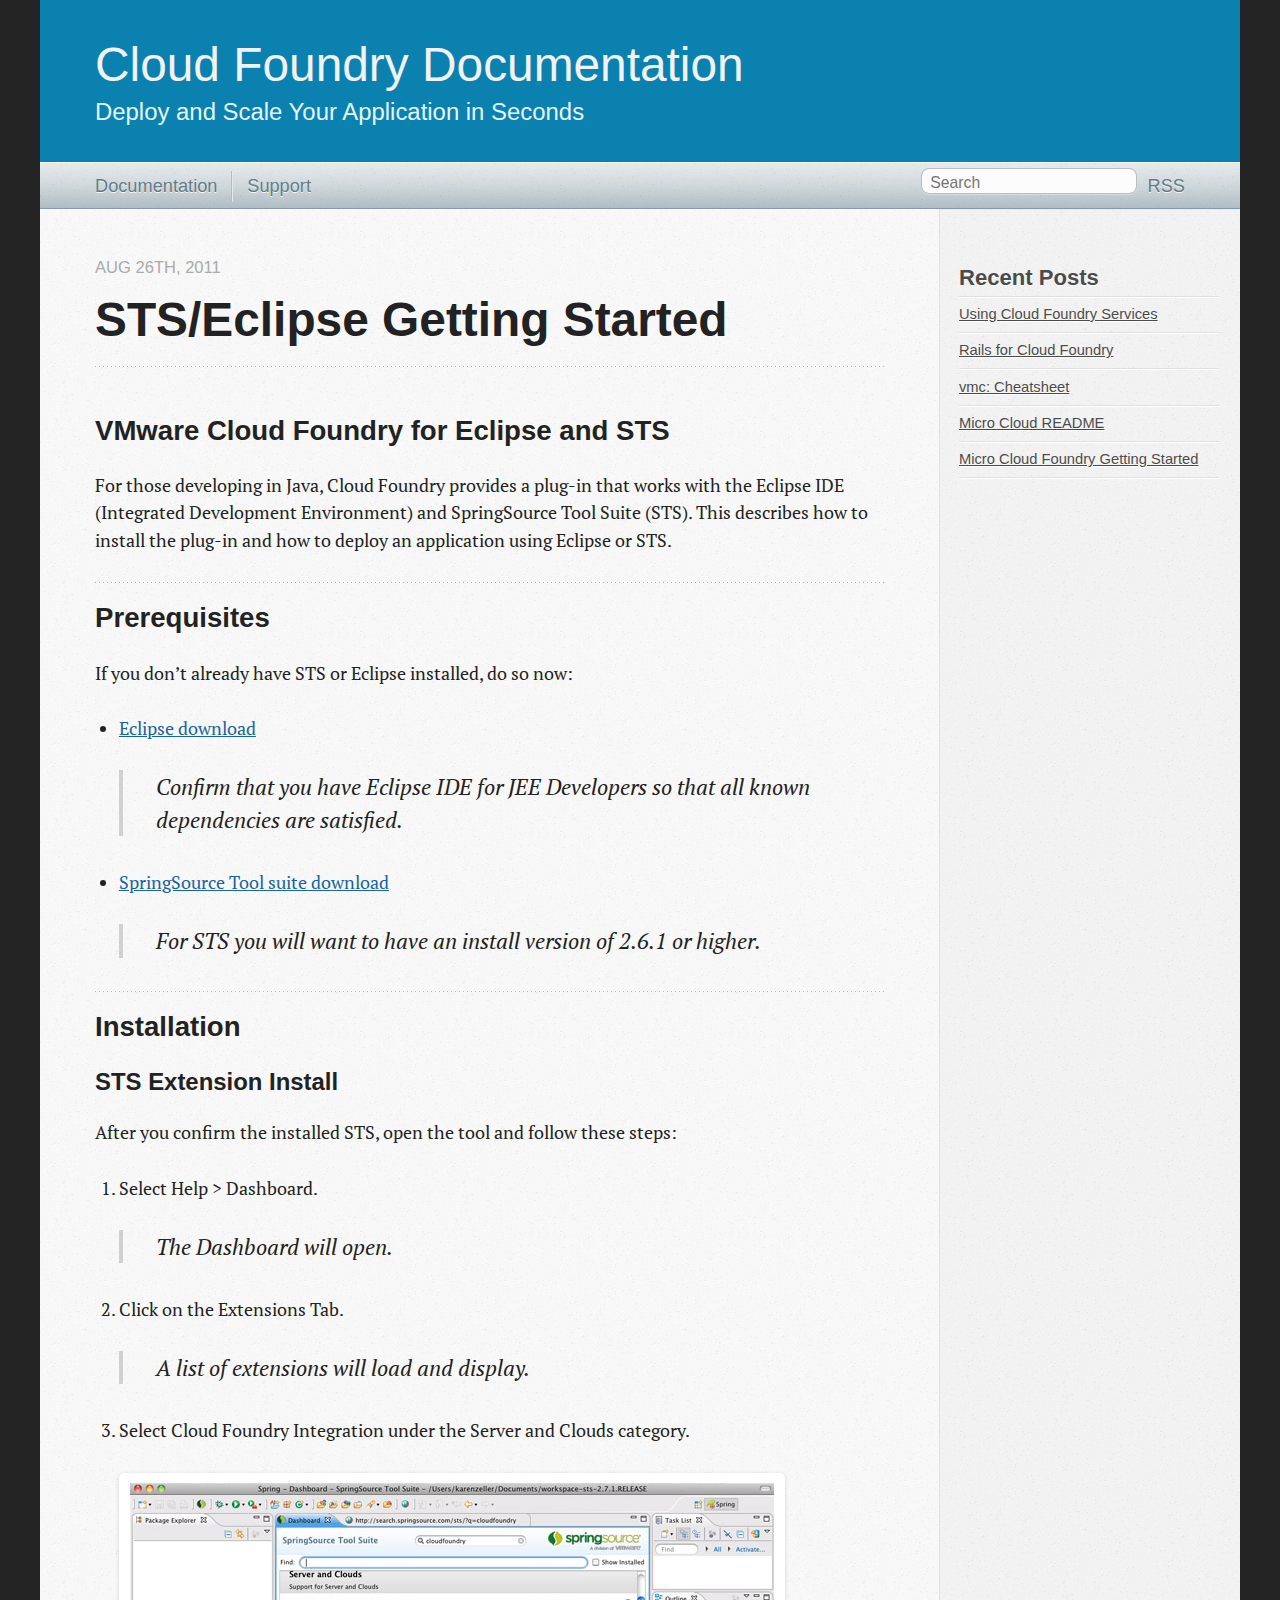
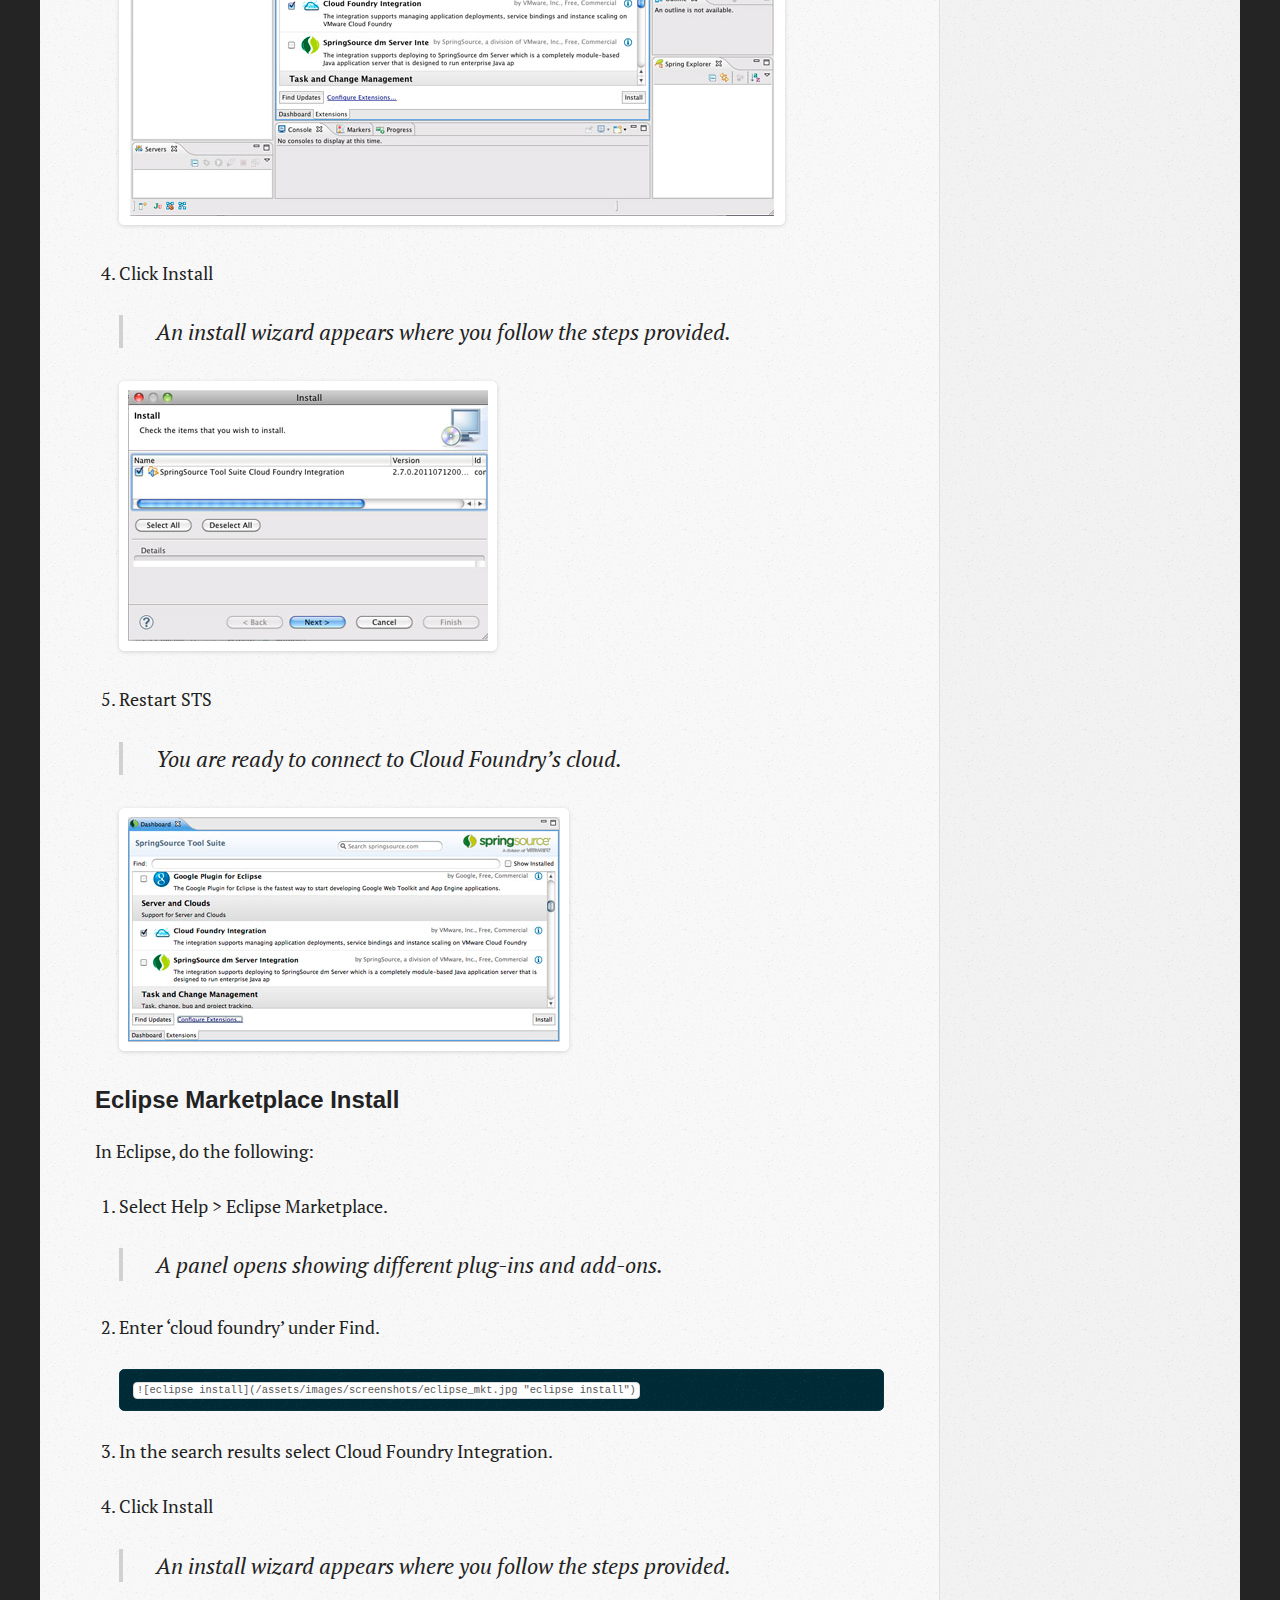
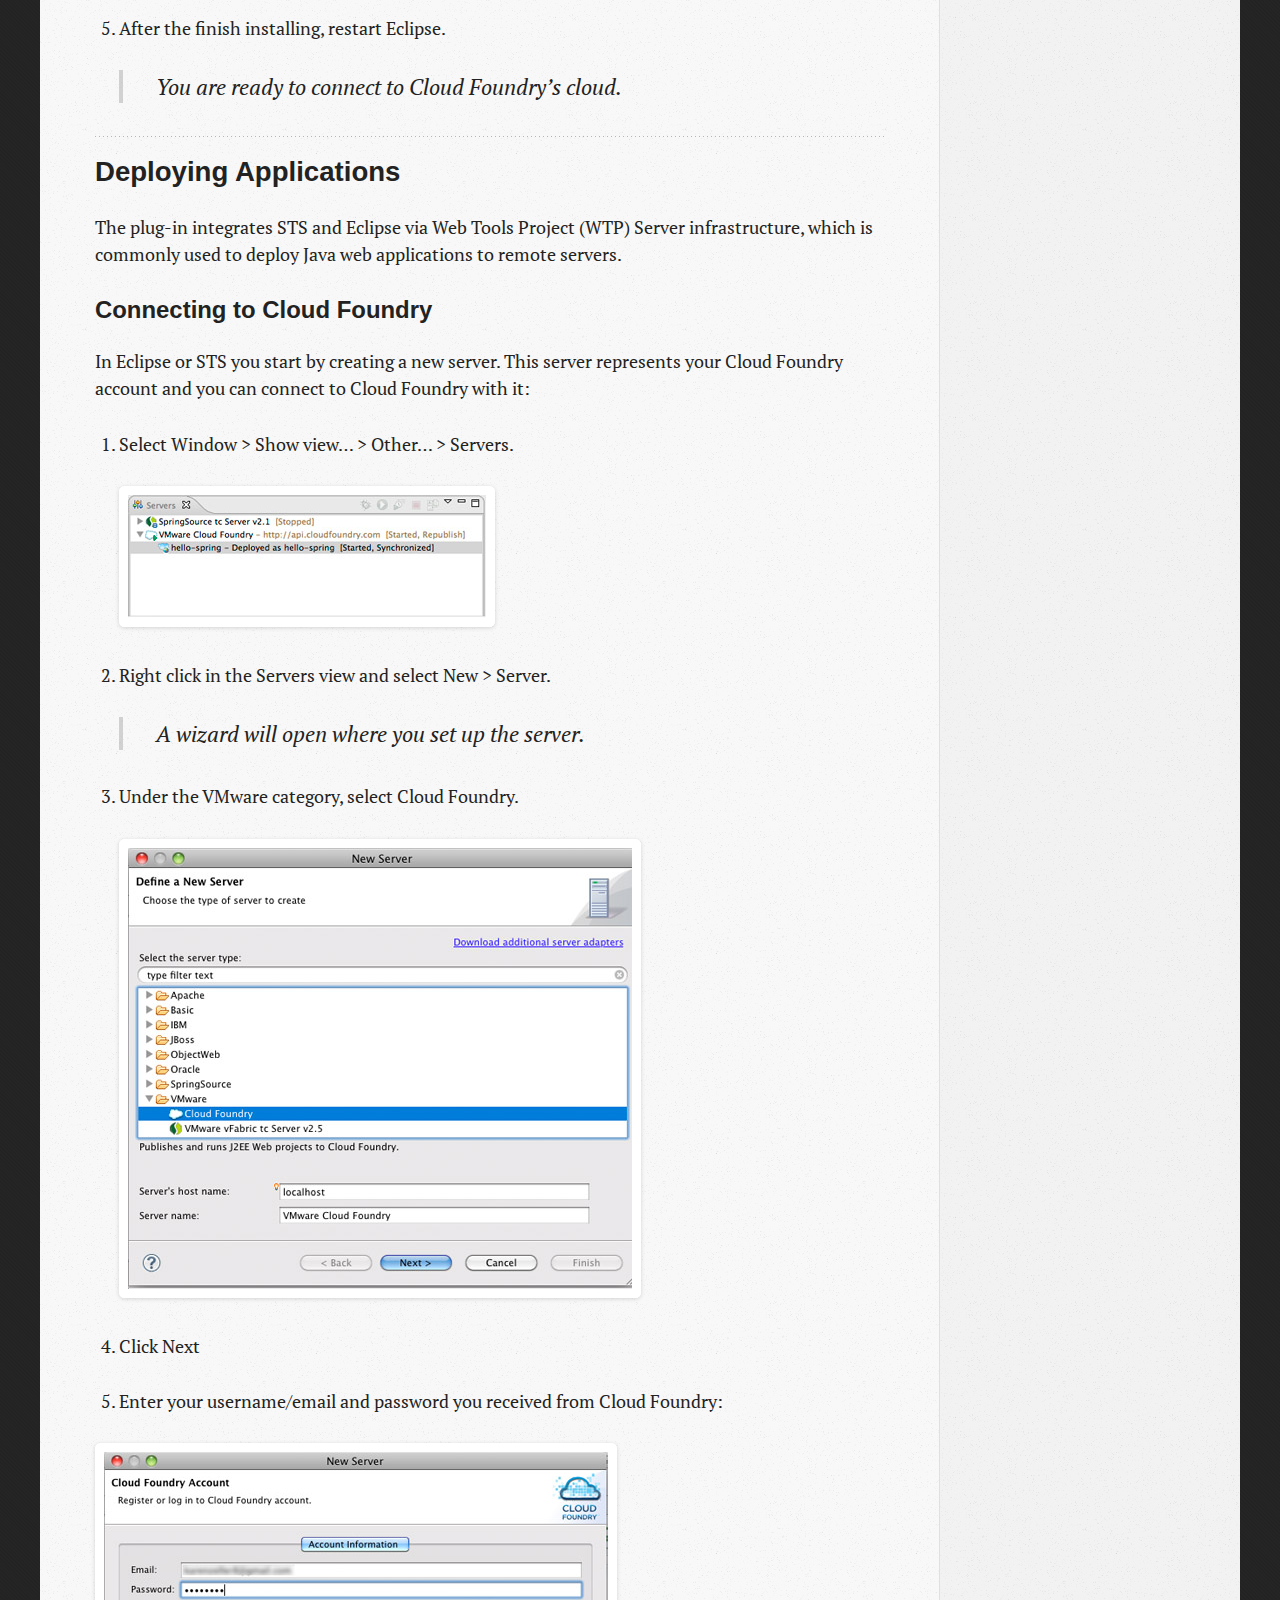
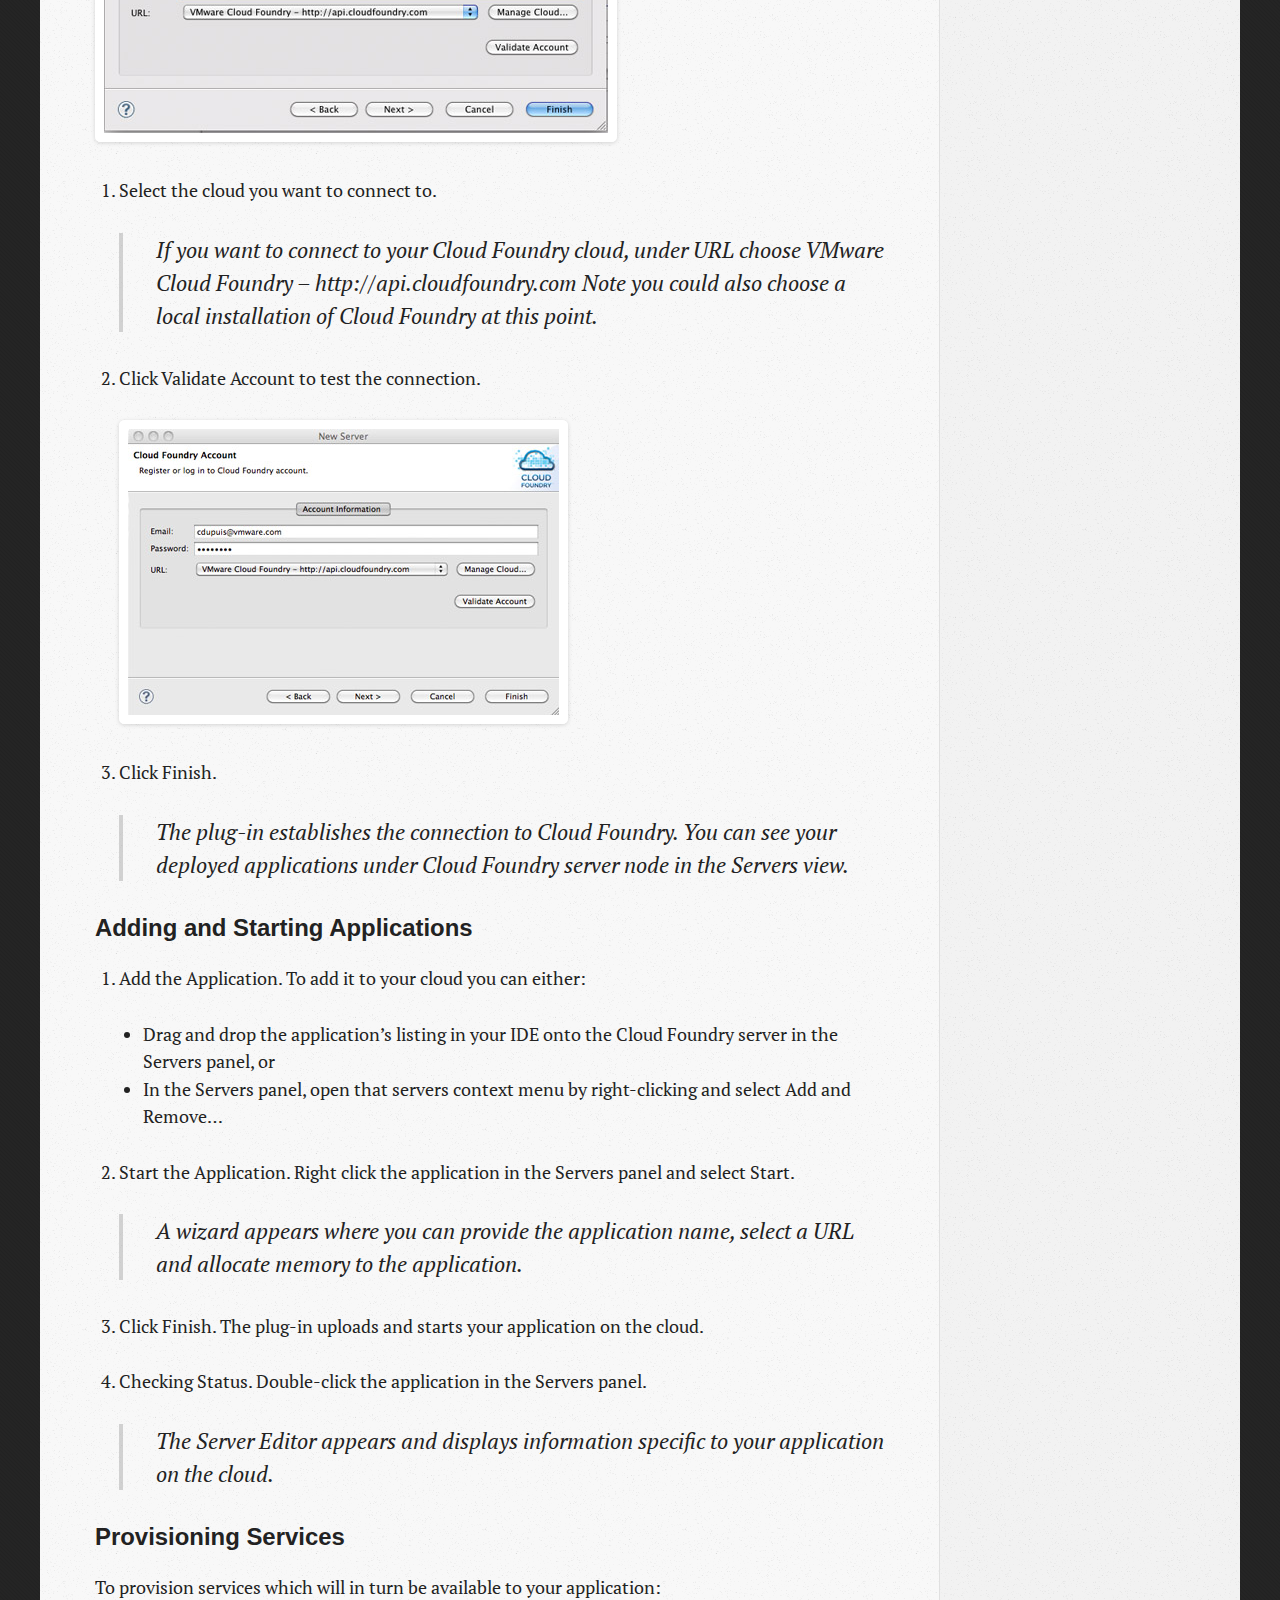
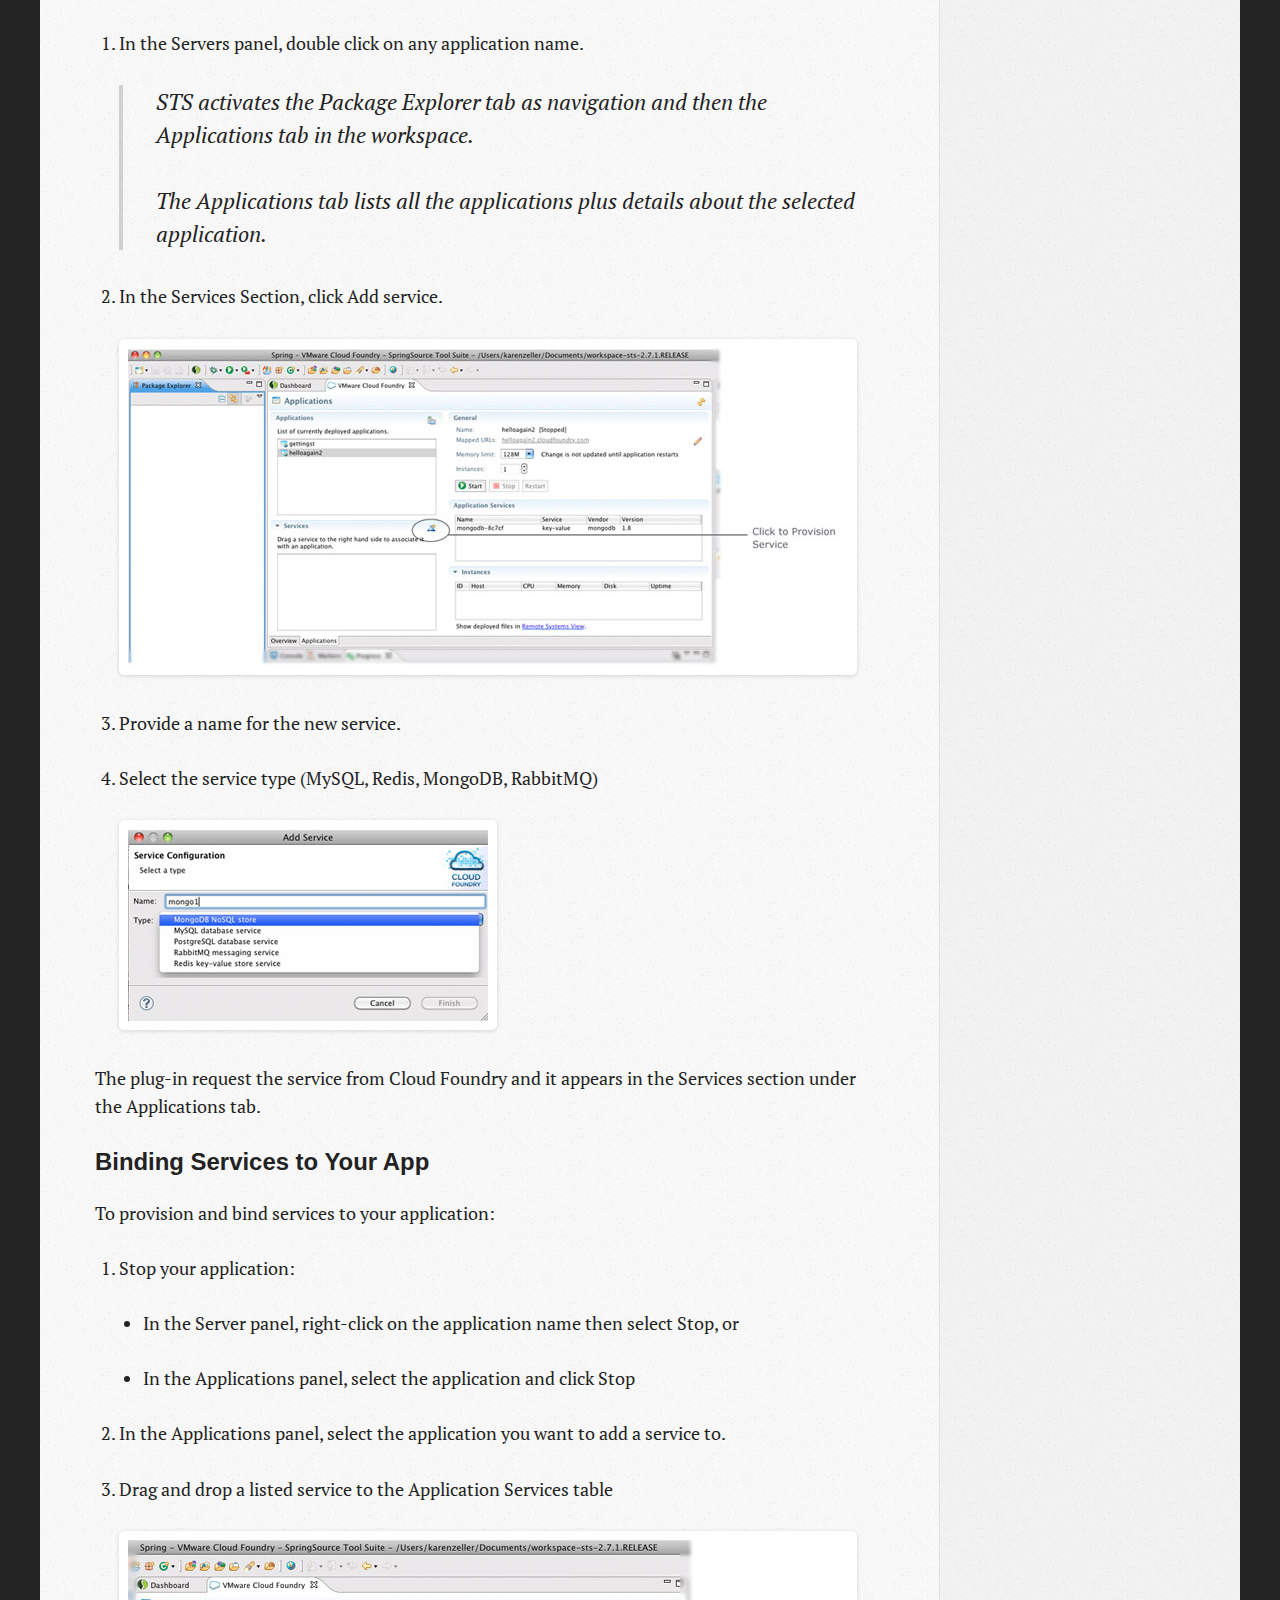
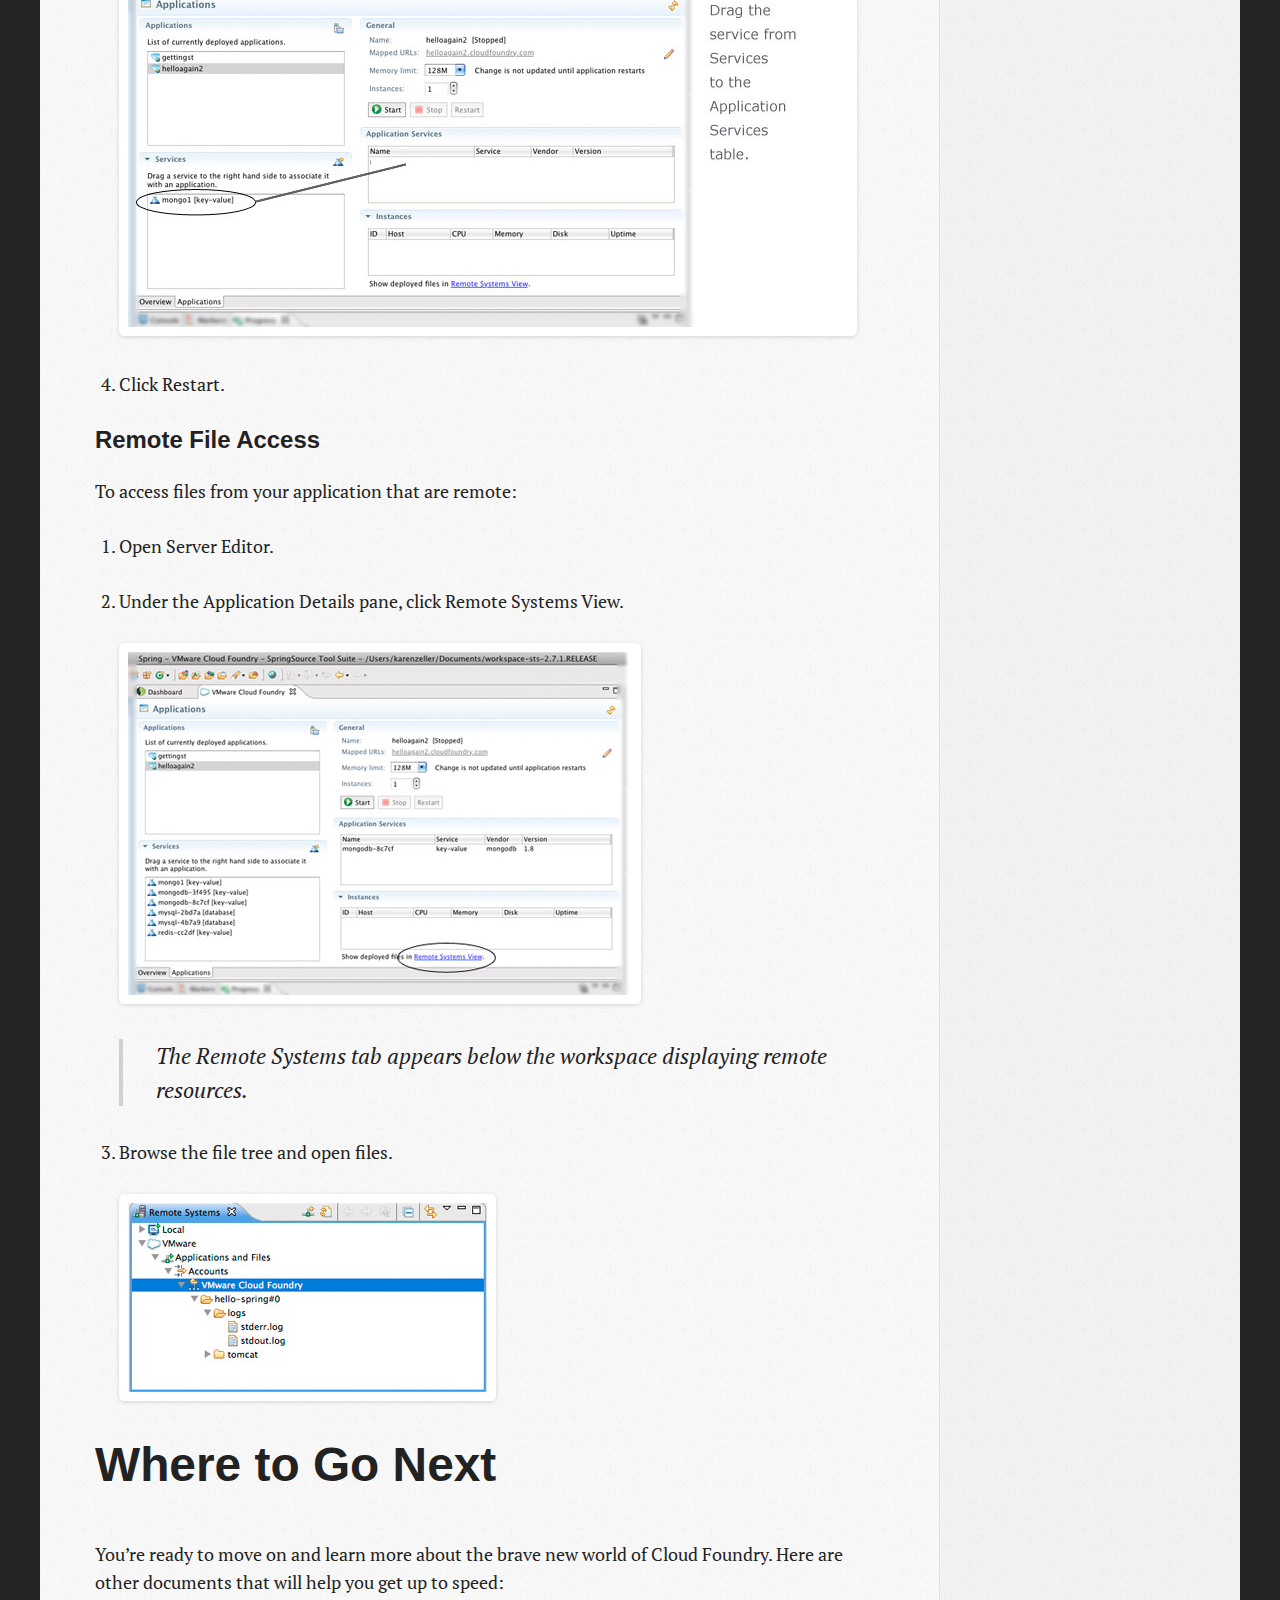
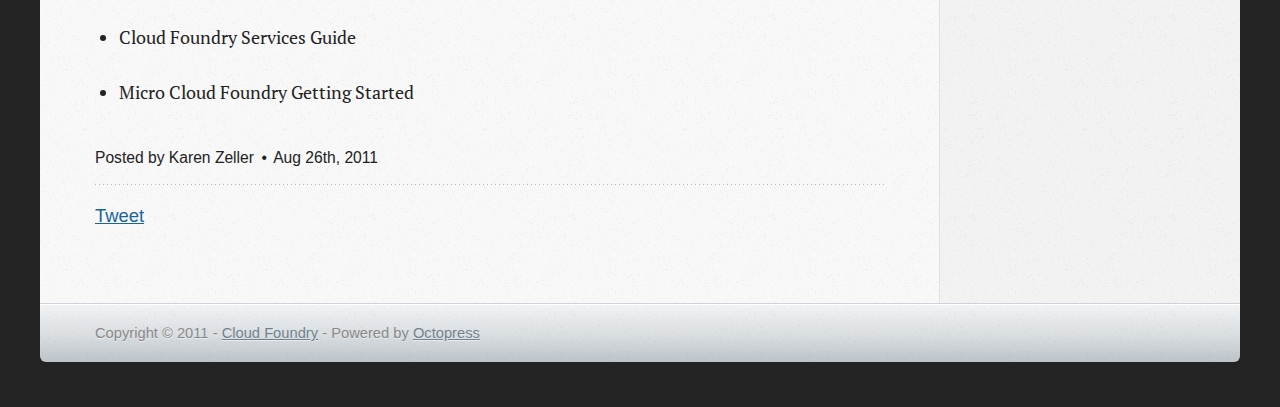
<file: blog/2011/08/26/sts-slash-eclipse-getting-started/index.html>
<!DOCTYPE html>
<!--[if IEMobile 7 ]><html class="no-js iem7"><![endif]-->
<!--[if lt IE 9]><html class="no-js lte-ie8"><![endif]-->
<!--[if (gt IE 8)|(gt IEMobile 7)|!(IEMobile)|!(IE)]><!--><html class="no-js" lang="en"><!--<![endif]-->
<head>
  <meta charset="utf-8">
  <title>Cloud Foundry Documentation: STS/Eclipse Getting Started</title>
  <meta name="author" content="Karen Zeller">
  

  <!-- http://t.co/dKP3o1e -->
  <meta name="HandheldFriendly" content="True">
  <meta name="MobileOptimized" content="320">
  <meta name="viewport" content="width=device-width, initial-scale=1">

  

  <link rel="canonical" href="http://yoursite.com/blog/2011/08/26/sts-slash-eclipse-getting-started/"/>
  <link href="/favicon.png" rel="shortcut icon" />
  <link href="/stylesheets/screen.css" media="screen, projection" rel="stylesheet" type="text/css">
  <script src="/javascripts/modernizr-2.0.js"></script>
  <script src="http://s3.amazonaws.com/ender-js/jeesh.min.js"></script>
  <script src="/javascripts/octopress.js" type="text/javascript"></script>
  <link href="/atom.xml" rel="alternate" title="Cloud Foundry Documentation" type="application/atom+xml"/>
  

  
  <script type="text/javascript">
    (function() {
      var script = document.createElement('script'); script.type = 'text/javascript'; script.async = true;
      script.src = 'https://apis.google.com/js/plusone.js';
      var s = document.getElementsByTagName('script')[0]; s.parentNode.insertBefore(script, s);
    })();
  </script>


  
  <script type="text/javascript">
    (function(){
      var twitterWidgets = document.createElement('script');
      twitterWidgets.type = 'text/javascript';
      twitterWidgets.async = true;
      twitterWidgets.src = 'http://platform.twitter.com/widgets.js';
      document.getElementsByTagName('head')[0].appendChild(twitterWidgets);
    })();
  </script>


  <!--Fonts from Google's Web font directory at http://google.com/webfonts -->
<link href='http://fonts.googleapis.com/css?family=PT+Serif:regular,italic,bold,bolditalic' rel='stylesheet' type='text/css'>
<link href='http://fonts.googleapis.com/css?family=PT+Sans:regular,italic,bold,bolditalic' rel='stylesheet' type='text/css'>

</head>

<body  >
  <header><hgroup>
  <h1><a href="/">Cloud Foundry Documentation</a></h1>
  
    <h2>Deploy and Scale Your Application in Seconds</h2>
  
</hgroup>

</header>
  <nav role=navigation><ul role=subscription data-subscription="rss">
  <li><a href="/atom.xml" rel="subscribe-rss" title="subscribe via RSS">RSS</a></li>
  
</ul>
<form action="http://google.com/search" method="get">
  <fieldset role="site-search">
    <input type="hidden" name="q" value="site:yoursite.com" />
    <input class="search" type="text" name="q" results="0" placeholder="Search"/>
  </fieldset>
</form>
<ul role=main-navigation>
	<li><a href="/blog/archives">Documentation</a></li>
  <li><a href="http://support.cloudfoundry.com/home" target="_blank">Support</a></li>

</ul>

</nav>
  <div id="main">
    <div id="content">
      <div>
<article class="hentry">
  
  <header>
    
      <h1 class="entry-title">STS/Eclipse Getting Started</h1>
    
    
      <p class="meta">




<time datetime="2011-08-26 10:22:00 -0700" pubdate  updated >Aug 26<span>th</span>, 2011</time>


</p>
    
  </header>


<div class="entry-content"><h2>VMware Cloud Foundry for Eclipse and STS</h2>

<p>For those developing in Java, Cloud Foundry provides a plug-in that works with the Eclipse IDE (Integrated Development Environment) and SpringSource Tool Suite (STS). This describes how to install the plug-in and how to deploy an application using Eclipse or STS.</p>

<h2>Prerequisites</h2>

<p>If you don&#8217;t already have STS or Eclipse installed, do so now:</p>

<ul>
<li><p><a href="http://www.eclipse.org/downloads/">Eclipse download</a></p>

<blockquote><p>Confirm that you have Eclipse IDE for JEE Developers so that all known dependencies are satisfied.</p></blockquote></li>
<li><p><a href="http://www.springsource.com/downloads/sts">SpringSource Tool suite download</a></p>

<blockquote><p>For STS you will want to have an install version of 2.6.1 or higher.</p></blockquote></li>
</ul>


<h2>Installation</h2>

<h3>STS Extension Install</h3>

<p>After you confirm the installed STS, open the tool and follow these steps:</p>

<ol>
<li><p>Select Help > Dashboard.</p>

<blockquote><p>The Dashboard will open.</p></blockquote></li>
<li><p>Click on the Extensions Tab.</p>

<blockquote><p>A list of extensions will load and display.</p></blockquote></li>
<li><p>Select Cloud Foundry Integration under the Server and Clouds category.</p>

<p><img src="/assets/images/screenshots/sts_extens_cf.jpg" title="sts CF extensions" alt="sts CF extensions" /></p></li>
<li><p>Click Install</p>

<blockquote><p>An install wizard appears where you follow the steps provided.</p></blockquote>

<p><img src="/assets/images/screenshots/sts_install_wiz.jpg" title="sts CF install" alt="sts CF install" /></p></li>
<li><p>Restart STS</p>

<blockquote><p>You are ready to connect to Cloud Foundry&#8217;s cloud.</p></blockquote>

<p><img src="/assets/images/screenshots/sts_extension.jpg" title="sts extensions install" alt="sts extensions install" /></p></li>
</ol>


<h3>Eclipse Marketplace Install</h3>

<p>In Eclipse, do the following:</p>

<ol>
<li><p>Select Help > Eclipse Marketplace.</p>

<blockquote><p>A panel opens showing different plug-ins and add-ons.</p></blockquote></li>
<li><p>Enter &#8216;cloud foundry&#8217; under Find.</p>

<pre><code>![eclipse install](/assets/images/screenshots/eclipse_mkt.jpg "eclipse install")
</code></pre></li>
<li><p>In the search results select Cloud Foundry Integration.</p></li>
<li><p>Click Install</p>

<blockquote><p>An install wizard appears where you follow the steps provided.</p></blockquote></li>
<li><p>After the finish installing, restart Eclipse.</p>

<blockquote><p>You are ready to connect to Cloud Foundry&#8217;s cloud.</p></blockquote></li>
</ol>


<h2>Deploying Applications</h2>

<p>The plug-in integrates STS and Eclipse via Web Tools Project (WTP) Server infrastructure, which is commonly used to deploy Java web applications to remote servers.</p>

<h3>Connecting to Cloud Foundry</h3>

<p>In Eclipse or STS you start by creating a new server. This server represents your Cloud Foundry account and you can connect to Cloud Foundry with it:</p>

<ol>
<li><p>Select Window > Show view&#8230; > Other&#8230; > Servers.</p>

<p><img src="/assets/images/screenshots/sts_deploy.jpg" title="deploy via sts" alt="deploy via sts" /></p></li>
<li><p>Right click in the Servers view and select New > Server.</p>

<blockquote><p>A wizard will open where you set up the server.</p></blockquote></li>
<li><p>Under the VMware category, select Cloud Foundry.</p>

<p><img src="/assets/images/screenshots/sts_cf_server.jpg" title="sts cf new server" alt="sts cf new server" /></p></li>
<li><p>Click Next</p></li>
<li><p>Enter your username/email and password you received from Cloud Foundry:</p></li>
</ol>


<p><img src="/assets/images/screenshots/sts_cf_cred.jpg" title="sts cf new server credentials" alt="sts cf new server credentials" /></p>

<ol>
<li><p>Select the cloud you want to connect to.</p>

<blockquote><p>If you want to connect to your Cloud Foundry cloud, under URL choose VMware Cloud Foundry – http://api.cloudfoundry.com
<em>Note you could also choose a local installation of Cloud Foundry at this point.</em></p></blockquote></li>
<li><p>Click Validate Account to test the connection.</p>

<p><img src="/assets/images/screenshots/sts_new_server.jpg" title="connecting via WTP" alt="connect via wtp" /></p></li>
<li><p>Click Finish.</p>

<blockquote><p>The plug-in establishes the connection to Cloud Foundry. You can see your deployed applications under Cloud Foundry server node in the Servers view.</p></blockquote></li>
</ol>


<h3>Adding and Starting Applications</h3>

<ol>
<li><p>Add the Application. To add it to your cloud you can either:</p>

<ul>
<li>Drag and drop the application&#8217;s listing in your IDE onto the Cloud Foundry server in the Servers panel, or</li>
<li>In the Servers panel, open that servers context menu by right-clicking and select Add and Remove&#8230;</li>
</ul>
</li>
<li><p>Start the Application. Right click the application in the Servers panel and select Start.</p>

<blockquote><p>A wizard appears where you can provide the application name, select a URL and allocate memory to the application.</p></blockquote></li>
<li><p>Click Finish. The plug-in uploads and starts your application on the cloud.</p></li>
<li><p>Checking Status. Double-click the application in the Servers panel.</p>

<blockquote><p>The Server Editor appears and displays information specific to your application on the cloud.</p></blockquote></li>
</ol>


<h3>Provisioning Services</h3>

<p>To provision services which will in turn be available to your application:</p>

<ol>
<li><p>In the Servers panel, double click on any application name.</p>

<blockquote><p>STS activates the Package Explorer tab as navigation and then the Applications tab in the workspace.</p>

<p>The Applications tab lists all the applications plus details about the selected application.</p></blockquote></li>
<li><p>In the Services Section, click Add service.</p>

<p><img src="/assets/images/screenshots/sts_new_svc.jpg" title="sts add service" alt="sts add service" /></p></li>
<li><p>Provide a name for the new service.</p></li>
<li><p>Select the service type (MySQL, Redis, MongoDB, RabbitMQ)</p>

<p><img src="/assets/images/screenshots/sts_create_svcs.jpg" title="sts create service" alt="sts create service" /></p></li>
</ol>


<p>The plug-in request the service from Cloud Foundry and it appears in the Services section under the Applications tab.</p>

<h3>Binding Services to Your App</h3>

<p>To provision and bind services to your application:</p>

<ol>
<li><p>Stop your application:</p>

<ul>
<li><p>In the Server panel, right-click on the application name then select Stop, or</p></li>
<li><p>In the Applications panel, select the application and click Stop</p></li>
</ul>
</li>
<li><p>In the Applications panel, select the application you want to add a service to.</p></li>
<li><p>Drag and drop a listed service to the Application Services table</p>

<p><img src="/assets/images/screenshots/sts_bind_svc.jpg" title="sts bind service" alt="sts bind service" /></p></li>
<li><p>Click Restart.</p></li>
</ol>


<h3>Remote File Access</h3>

<p>To access files from your application that are remote:</p>

<ol>
<li><p>Open Server Editor.</p></li>
<li><p>Under the Application Details pane, click Remote Systems View.</p>

<p><img src="/assets/images/screenshots/sts_remote_sys.jpg" title="sts remote files" alt="sts remote files" /></p>

<blockquote><p>The Remote Systems tab appears below the workspace displaying remote resources.</p></blockquote></li>
<li><p>Browse the file tree and open files.</p>

<p><img src="/assets/images/screenshots/sts_file_access.jpg" title="file access via sts" alt="sts remote file access" /></p></li>
</ol>


<h1>Where to Go Next</h1>

<p>You&#8217;re ready to move on and learn more about the brave new world of Cloud Foundry. Here are other documents that will help you get up to speed:</p>

<ul>
<li><p>Cloud Foundry Services Guide</p></li>
<li><p>Micro Cloud Foundry Getting Started</p></li>
</ul>

</div>


  <footer>
    <p class="meta">
      
  

<span class="byline author vcard">Posted by <span class="fn">Karen Zeller</span></span>

      




<time datetime="2011-08-26 10:22:00 -0700" pubdate  updated >Aug 26<span>th</span>, 2011</time>



      


    </p>
    
      <div class="sharing">
  
  <a href="http://twitter.com/share" class="twitter-share-button" data-url="http://yoursite.com/blog/2011/08/26/sts-slash-eclipse-getting-started/" data-via="" data-counturl="http://yoursite.com/blog/2011/08/26/sts-slash-eclipse-getting-started/" >Tweet</a>
  
  
  <g:plusone size="medium"></g:plusone>
  
</div>

    
  </footer>
</article>

</div>

<aside role=sidebar>
  
    <section>
  <h1>Recent Posts</h1>
  <ul id="recent_posts">
    
      <li class="post">
        <a href="/blog/2011/08/26/using-cloud-foundry-services/">Using Cloud Foundry Services</a>
      </li>
    
      <li class="post">
        <a href="/blog/2011/08/26/rails-and-sinatra-for-cloud-foundry/">Rails for Cloud Foundry</a>
      </li>
    
      <li class="post">
        <a href="/blog/2011/08/26/vmc-cheatsheet/">vmc: Cheatsheet</a>
      </li>
    
      <li class="post">
        <a href="/blog/2011/08/26/micro-cloud-readme/">Micro Cloud README</a>
      </li>
    
      <li class="post">
        <a href="/blog/2011/08/26/micro-cloud-foundry-getting-started/">Micro Cloud Foundry Getting Started</a>
      </li>
    
  </ul>
</section>




  
</aside>


    </div>
  </div>
  <footer><p>
  Copyright &copy; 2011 -  <span class="credit"><a href="http://cloudfoundry.com/">Cloud Foundry</a></span> -
  <span class="credit">Powered by <a href="http://octopress.org">Octopress</a></span>
</p>

</footer>
</body>
</html>
</file>
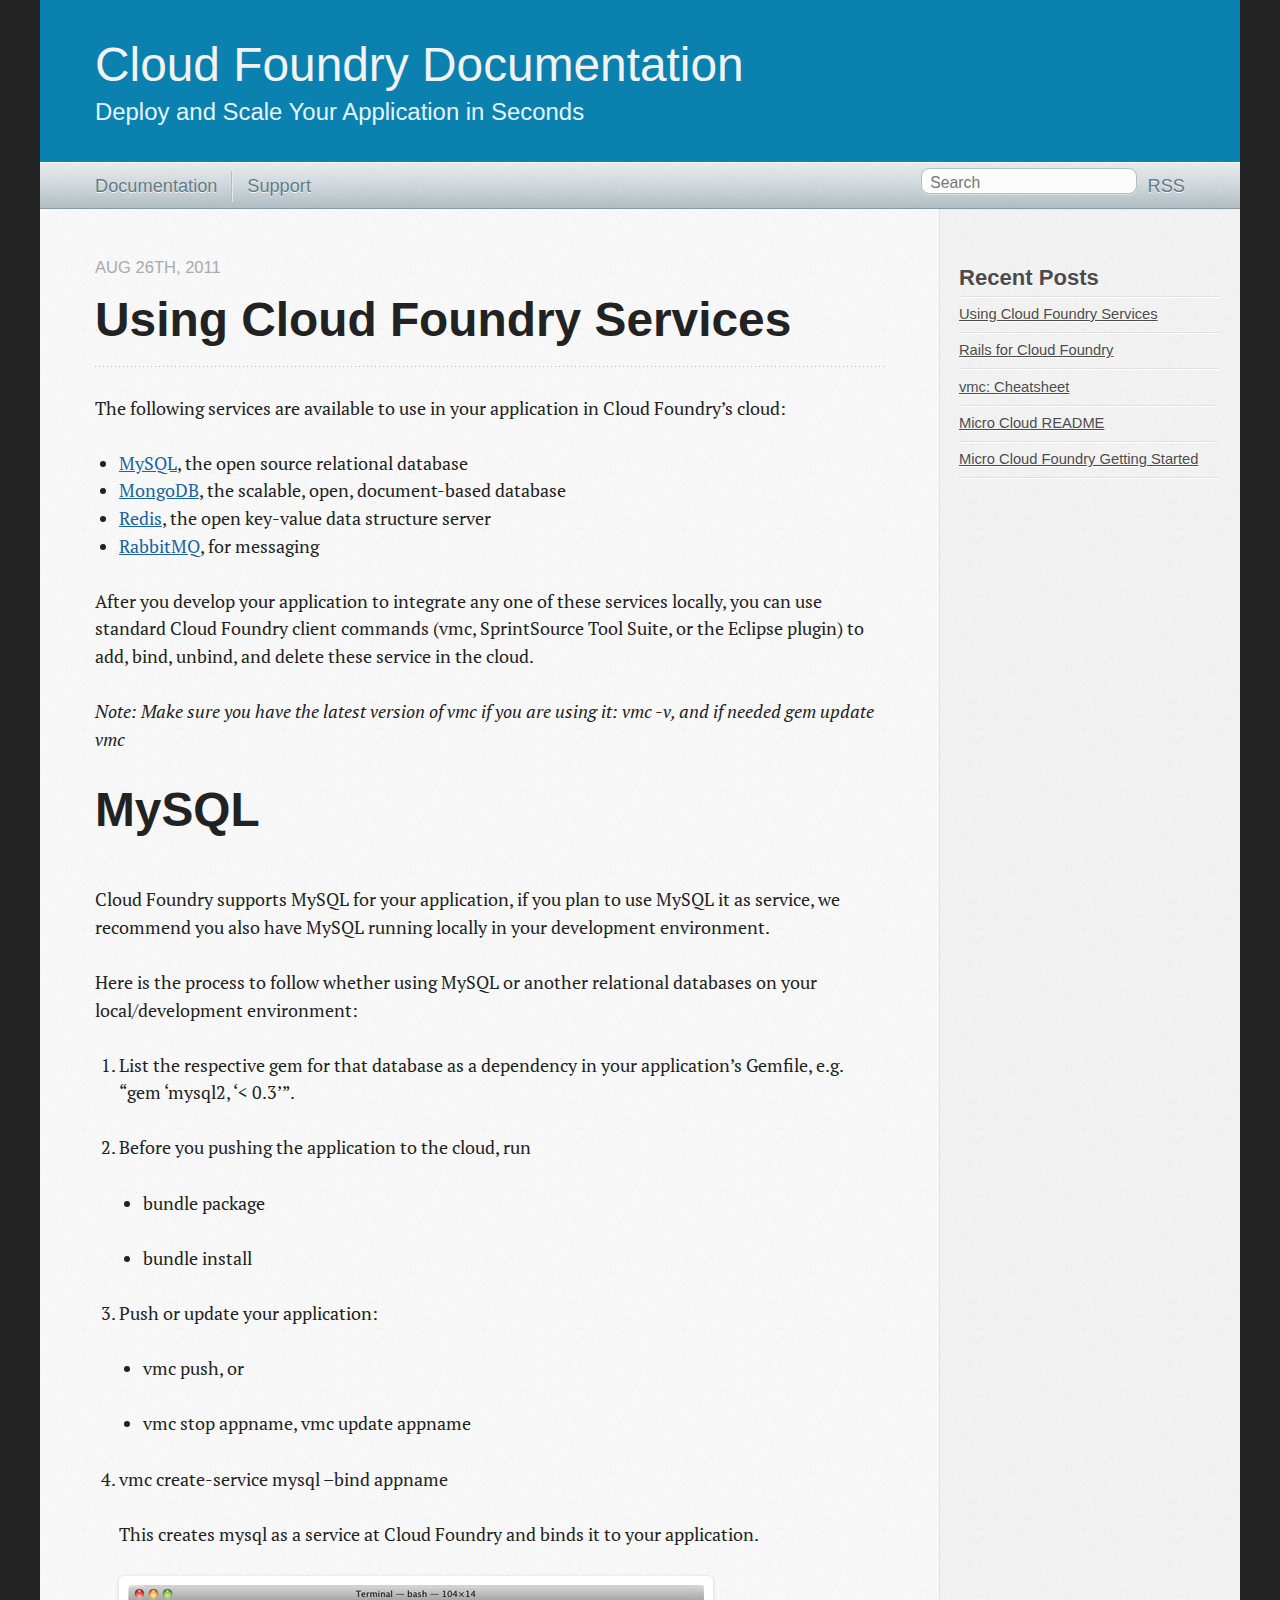
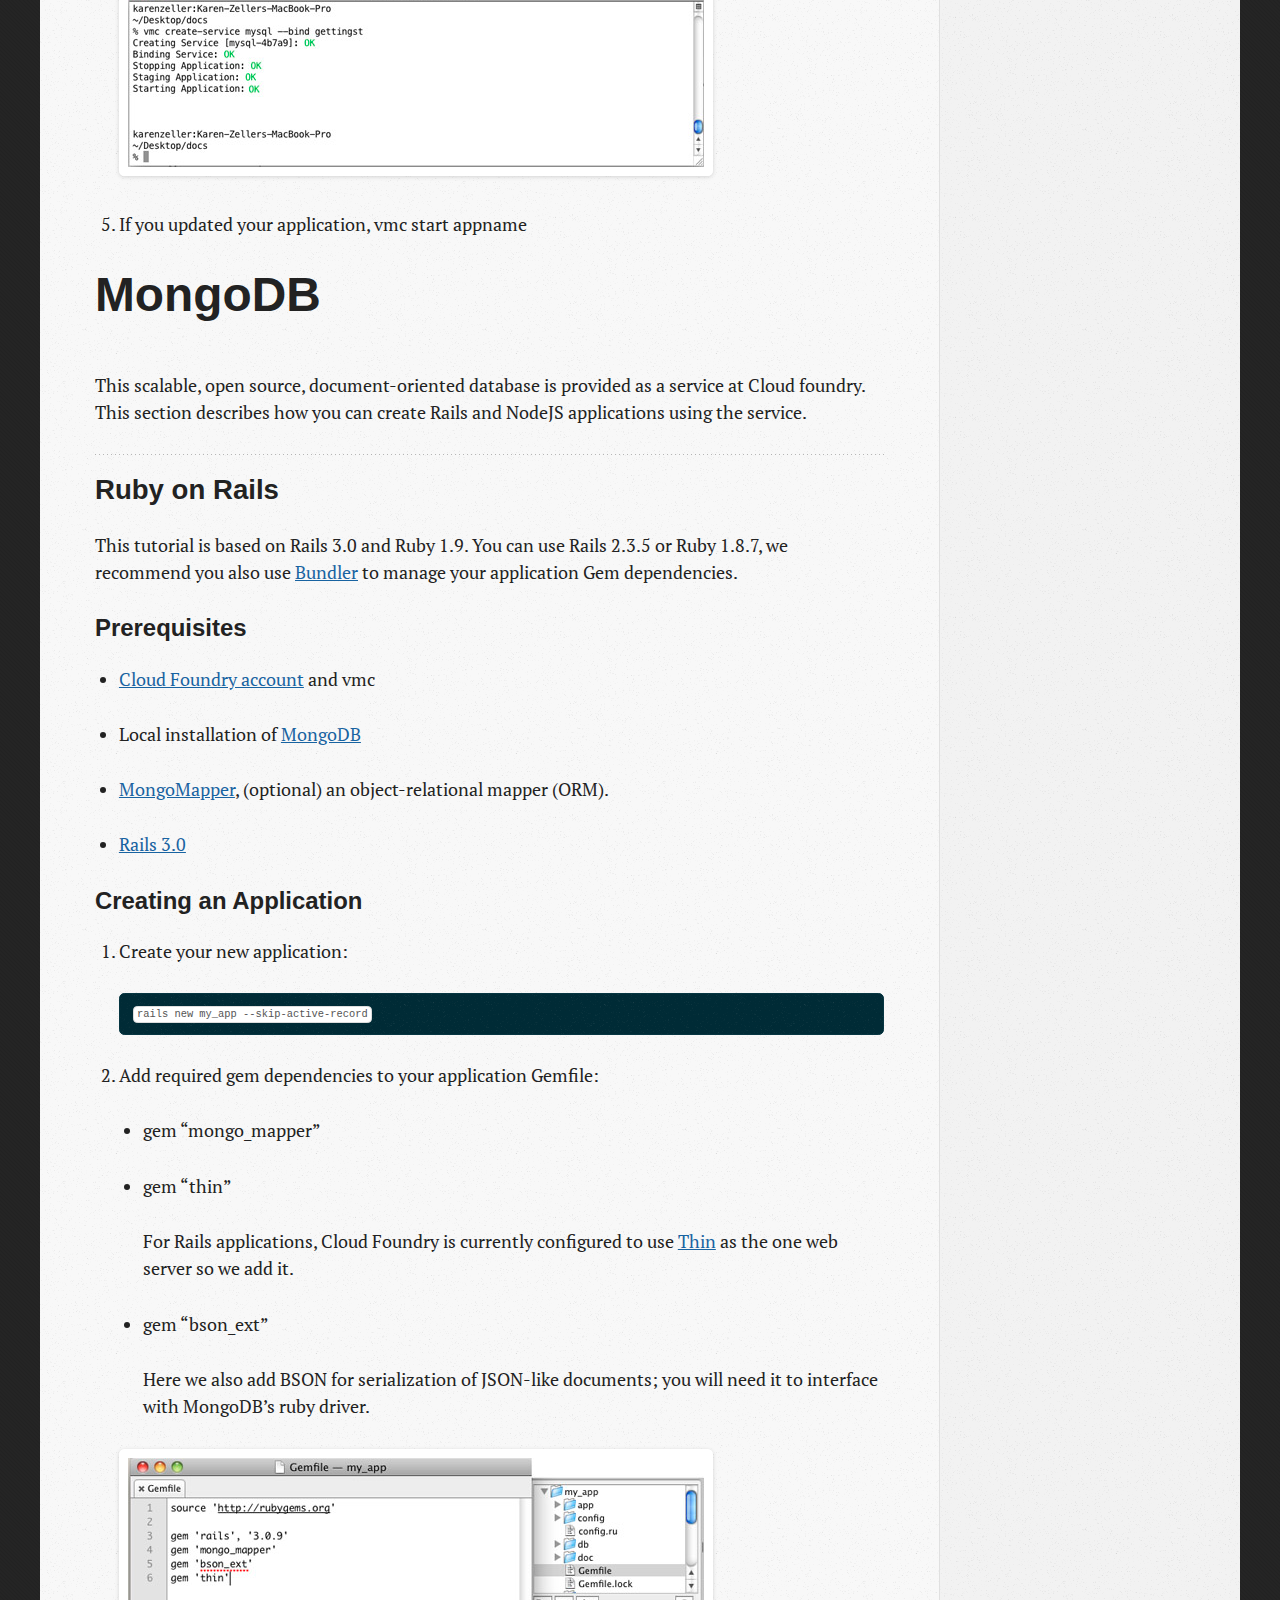
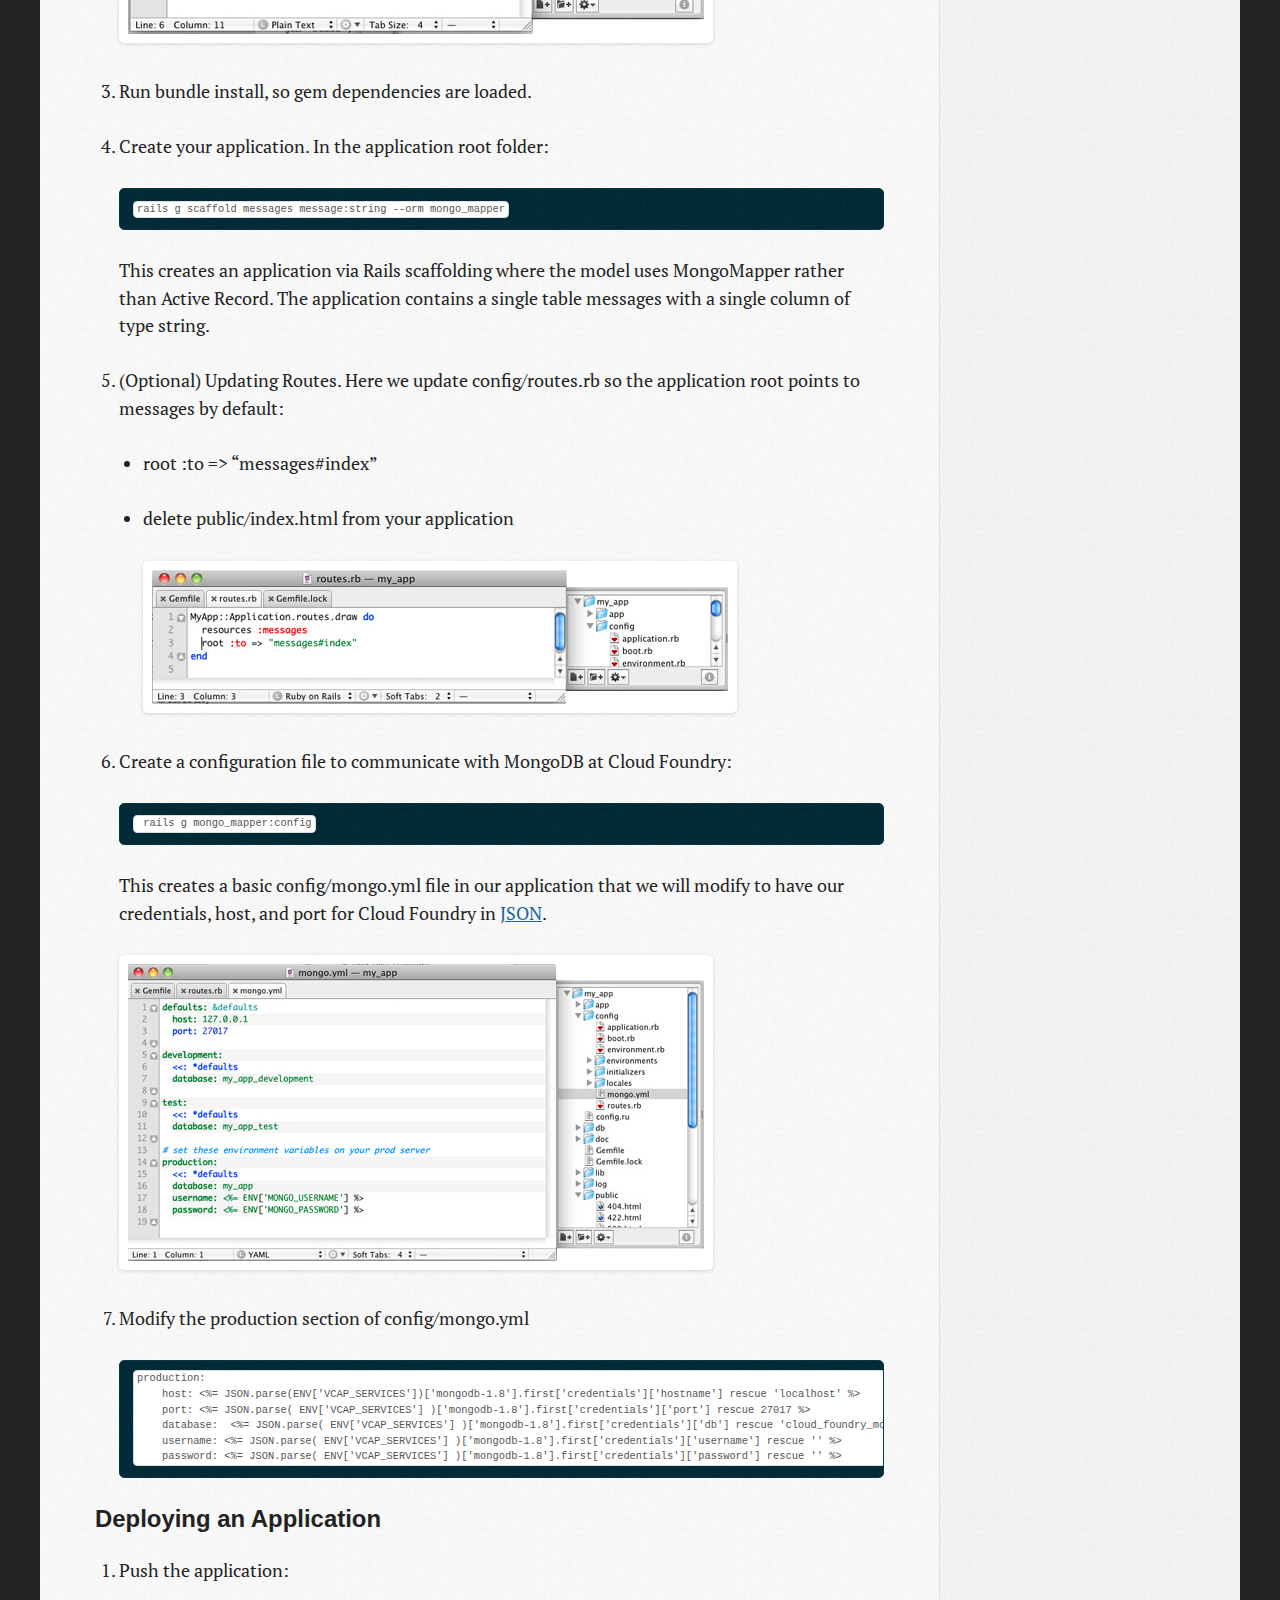
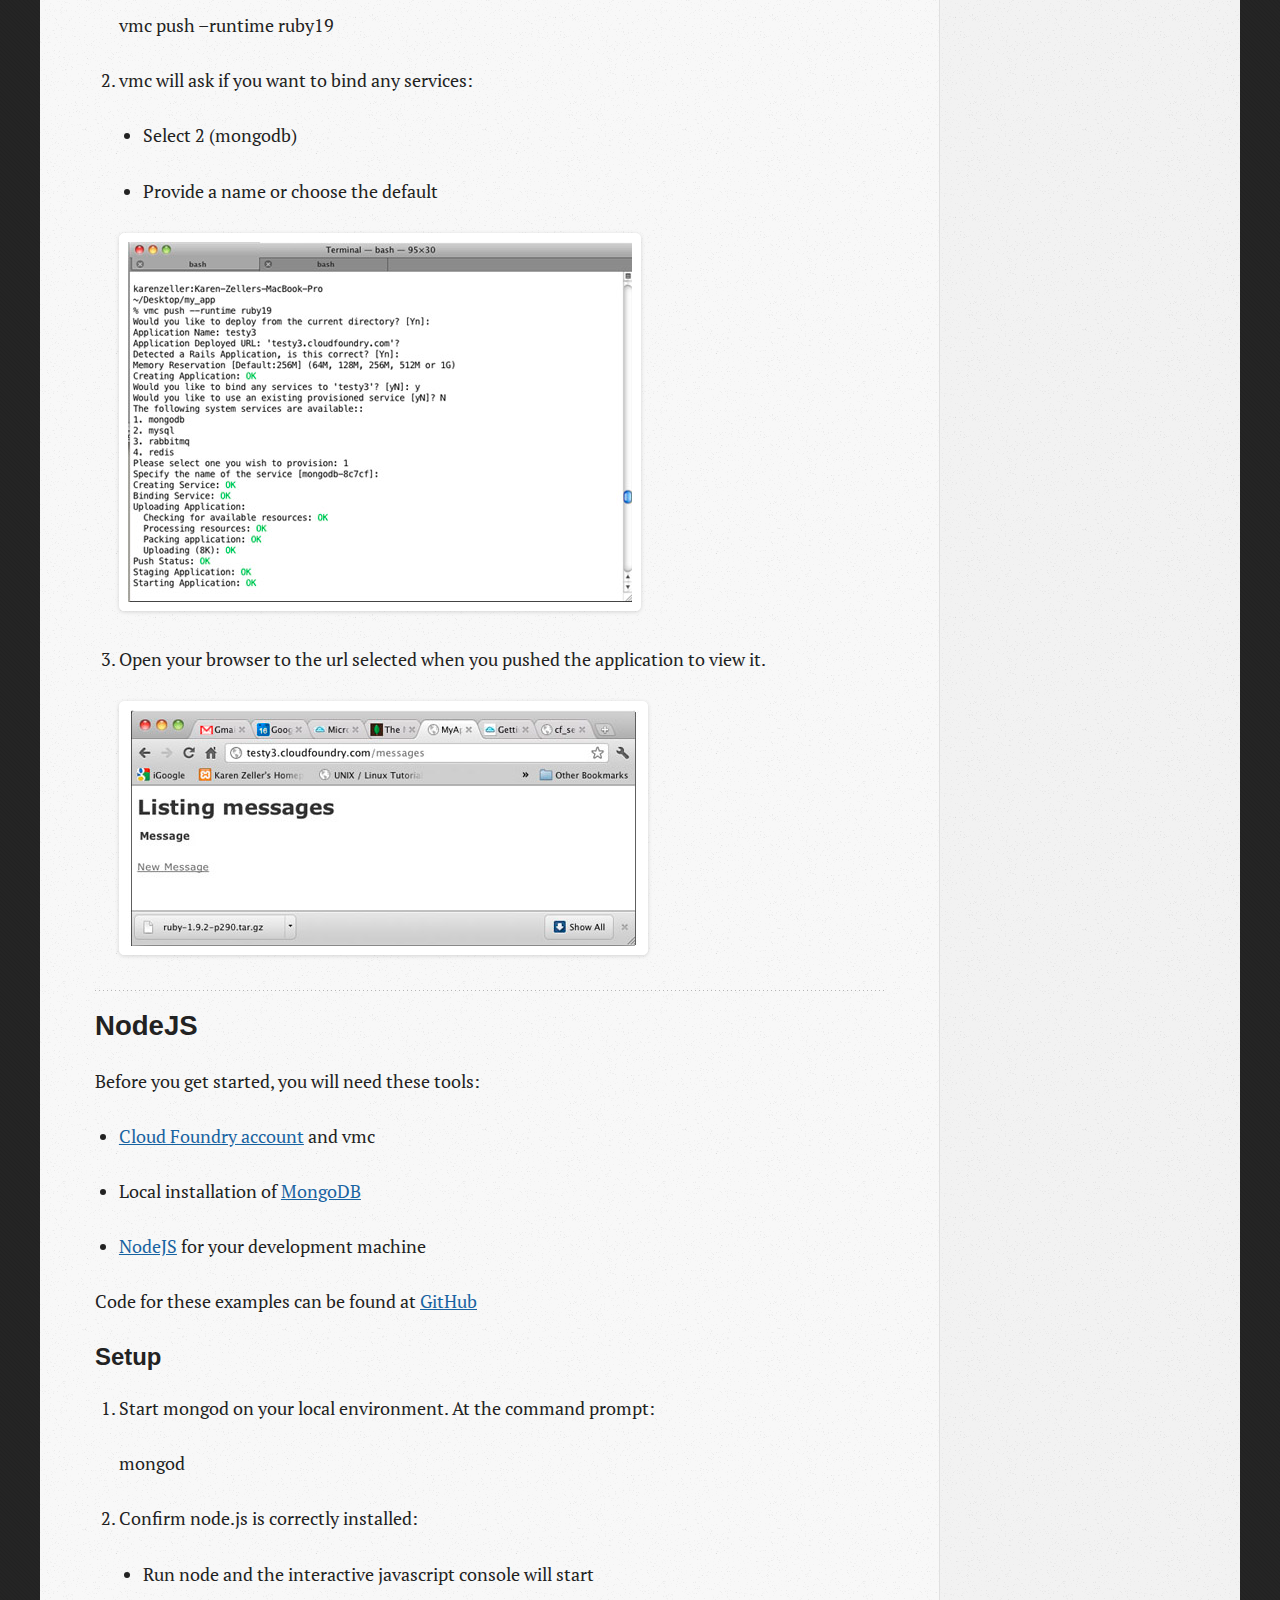
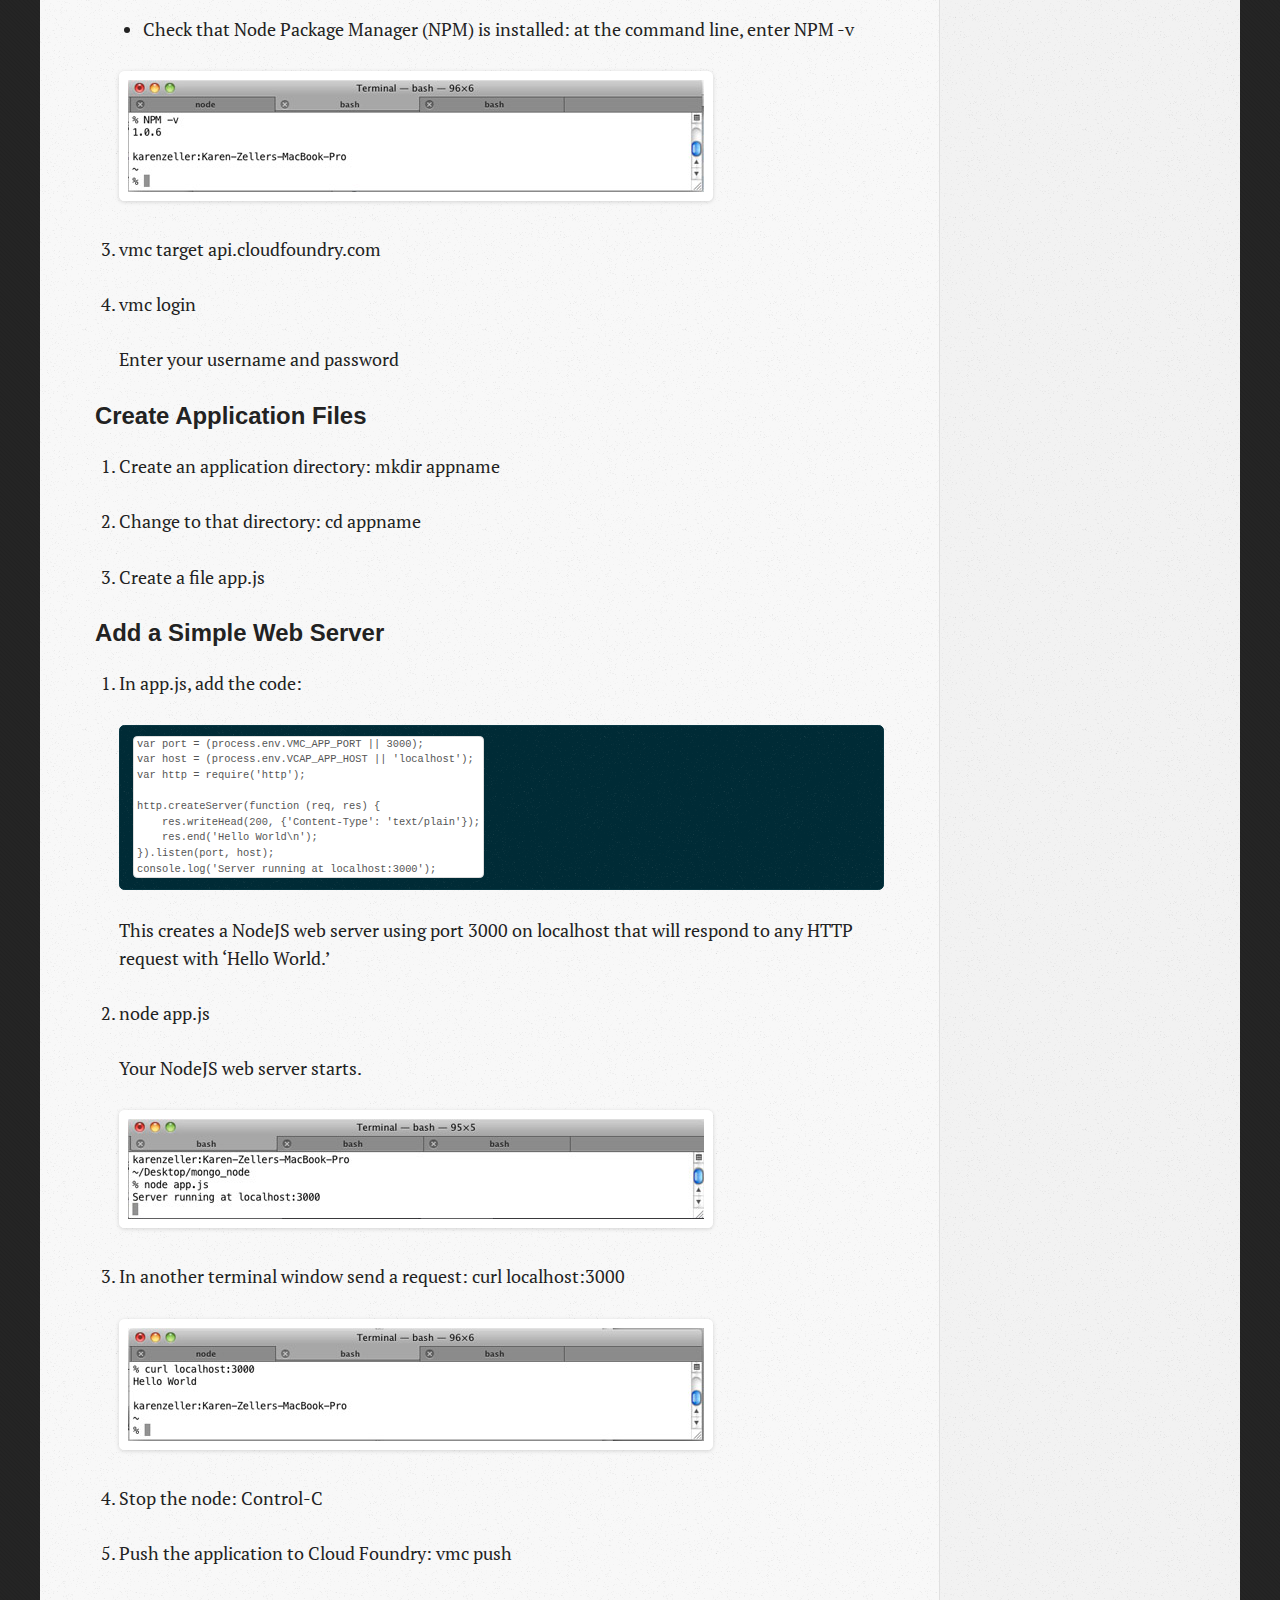
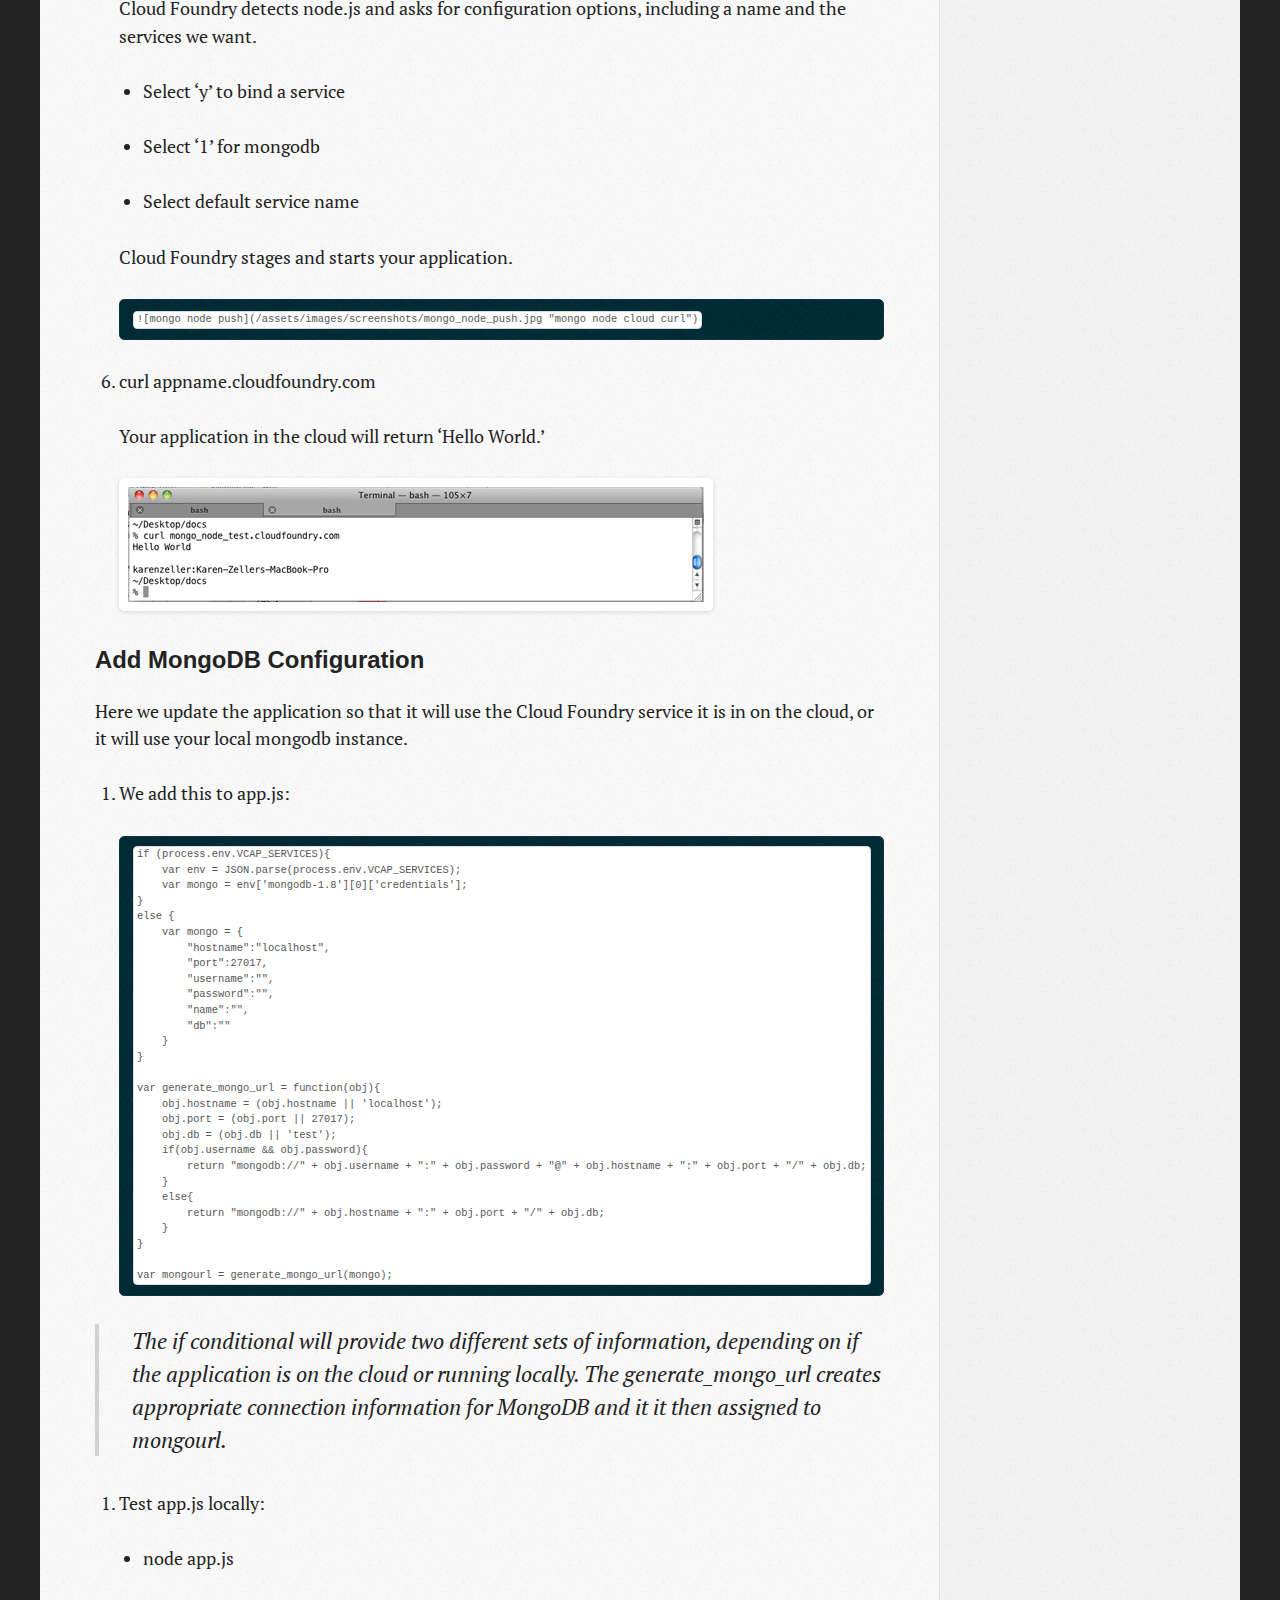
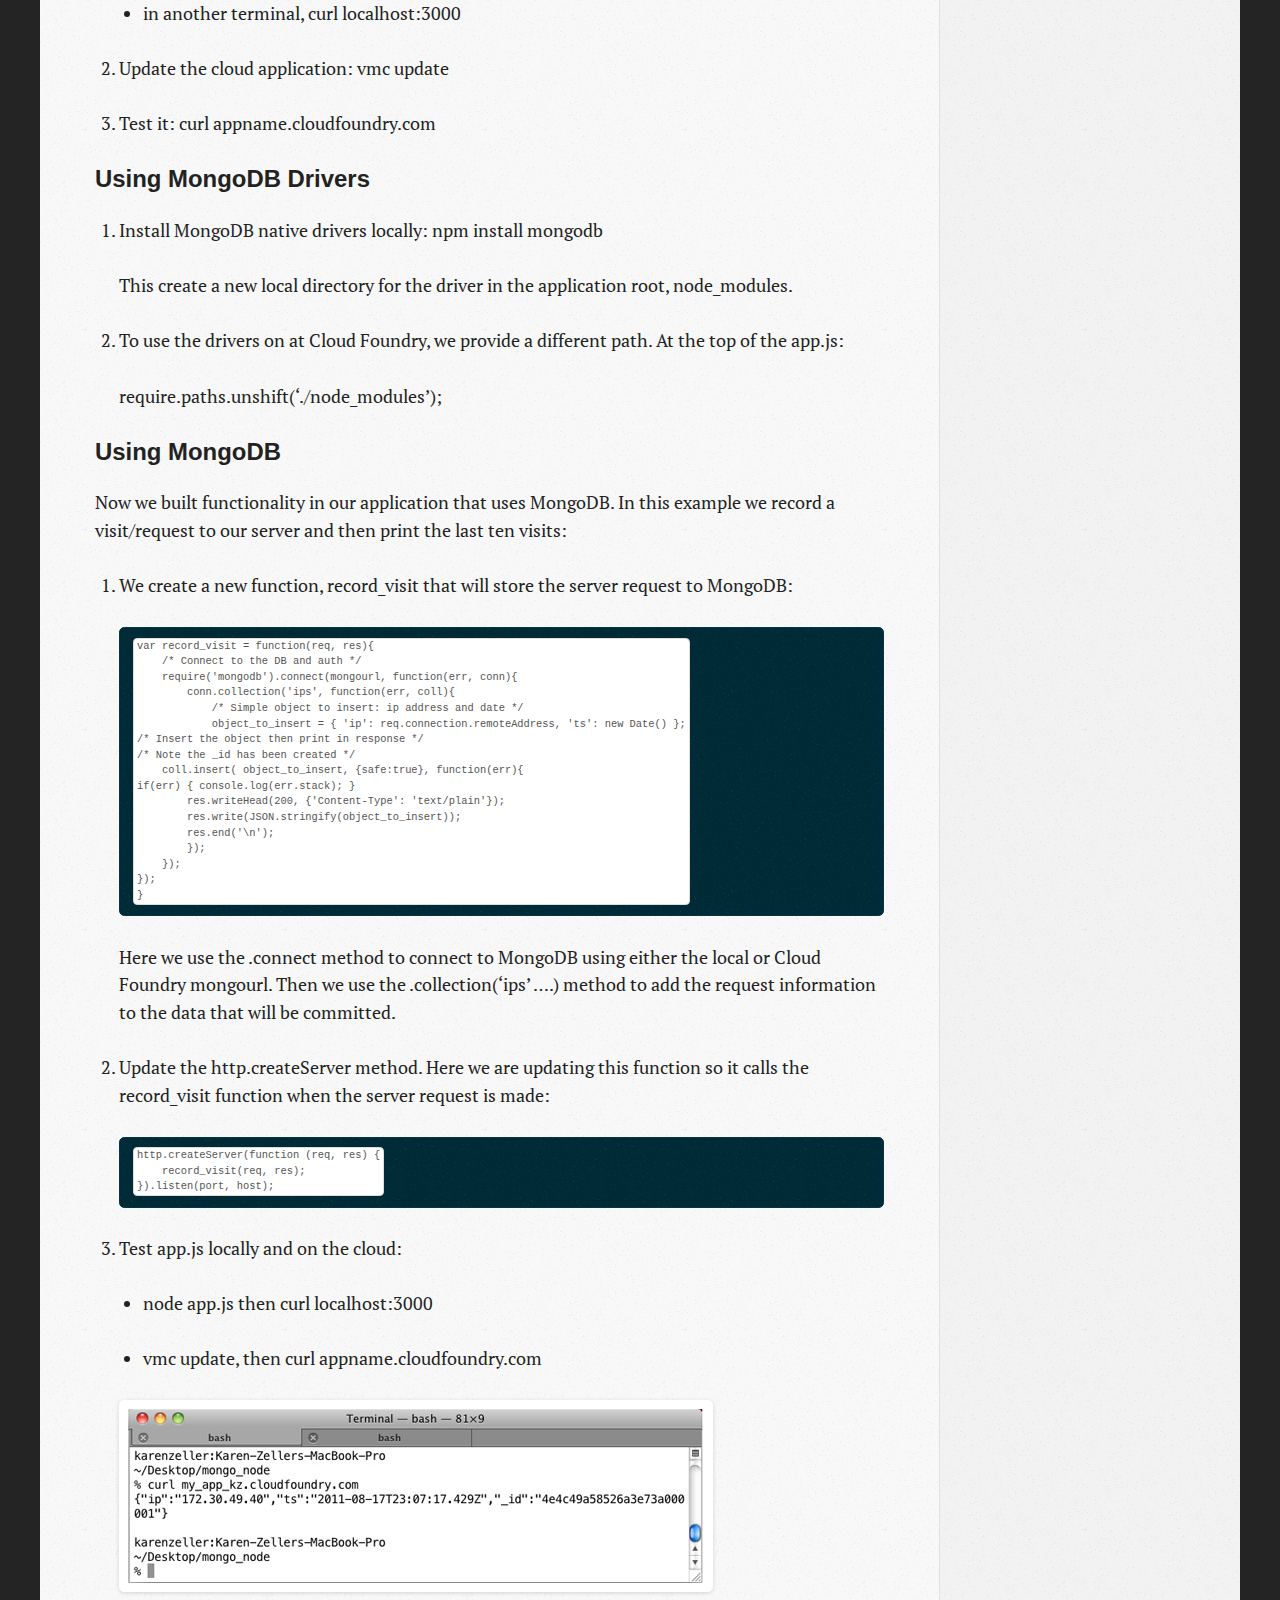
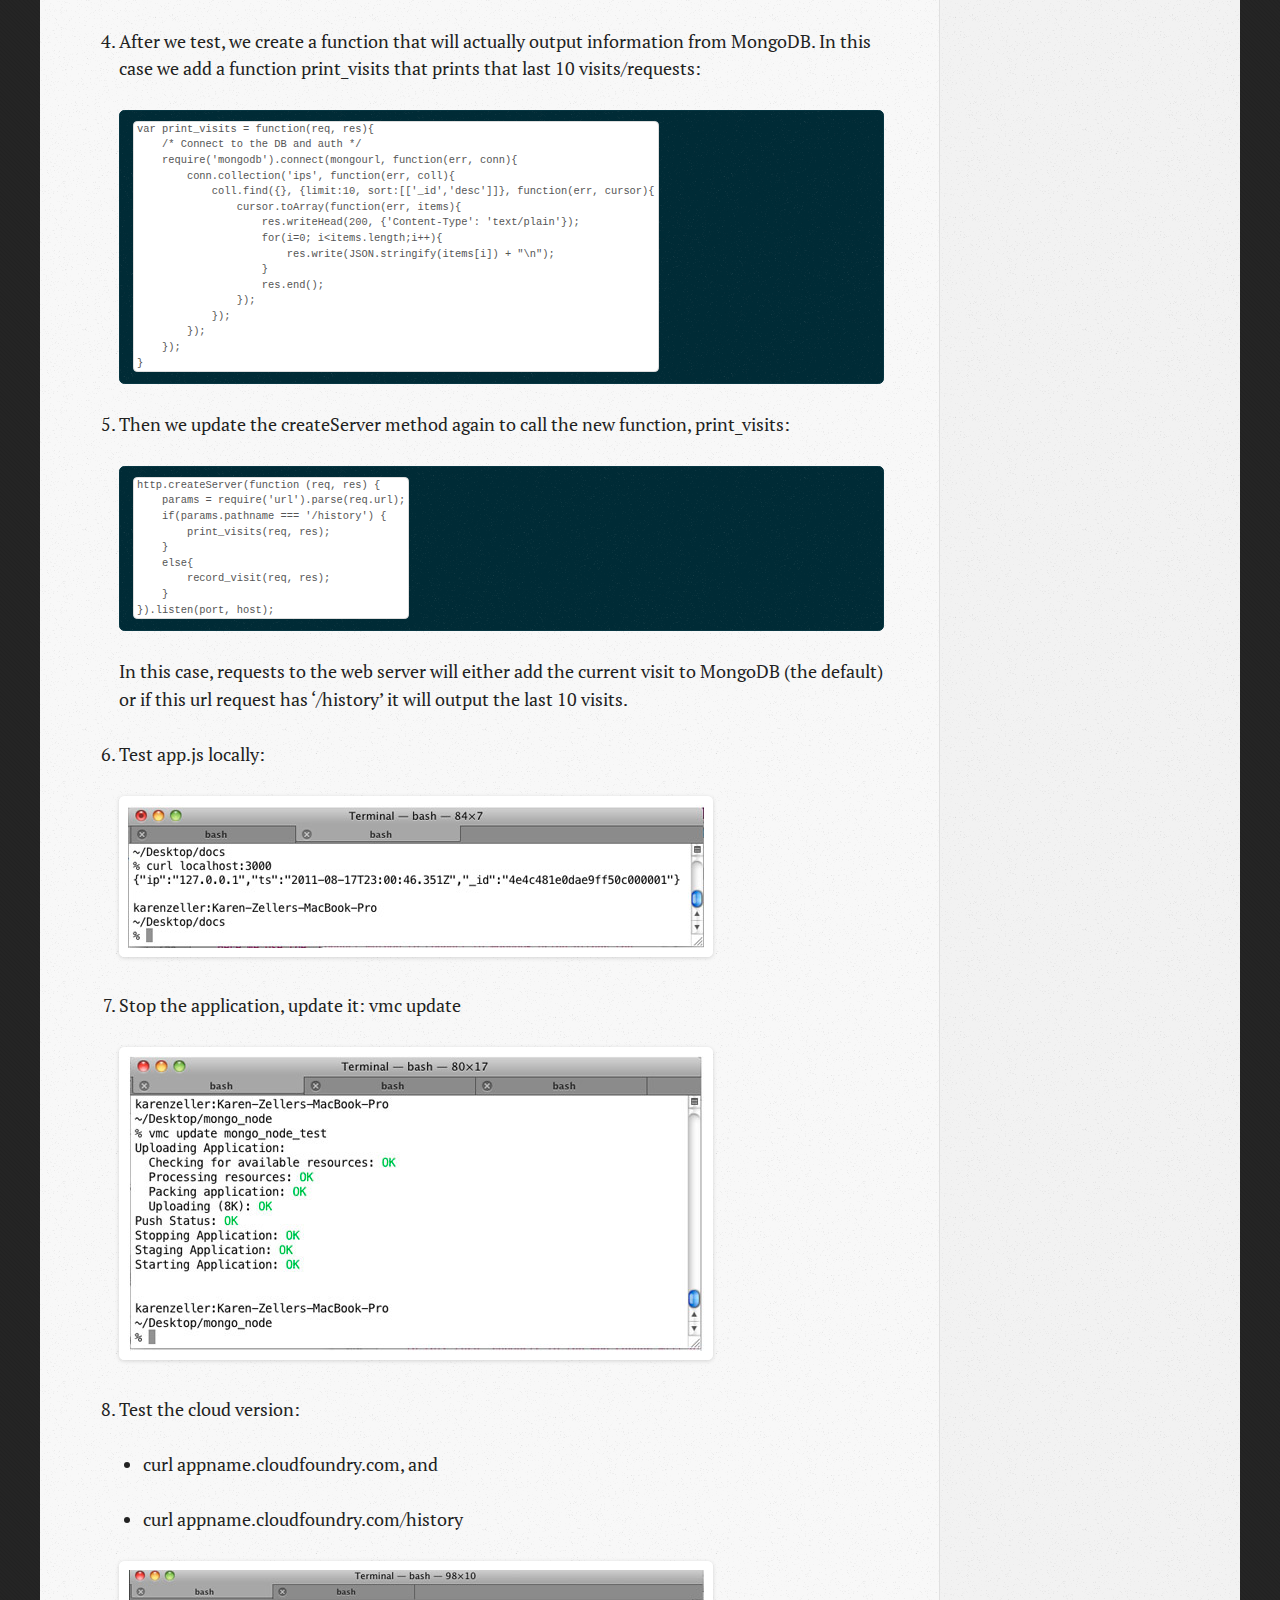
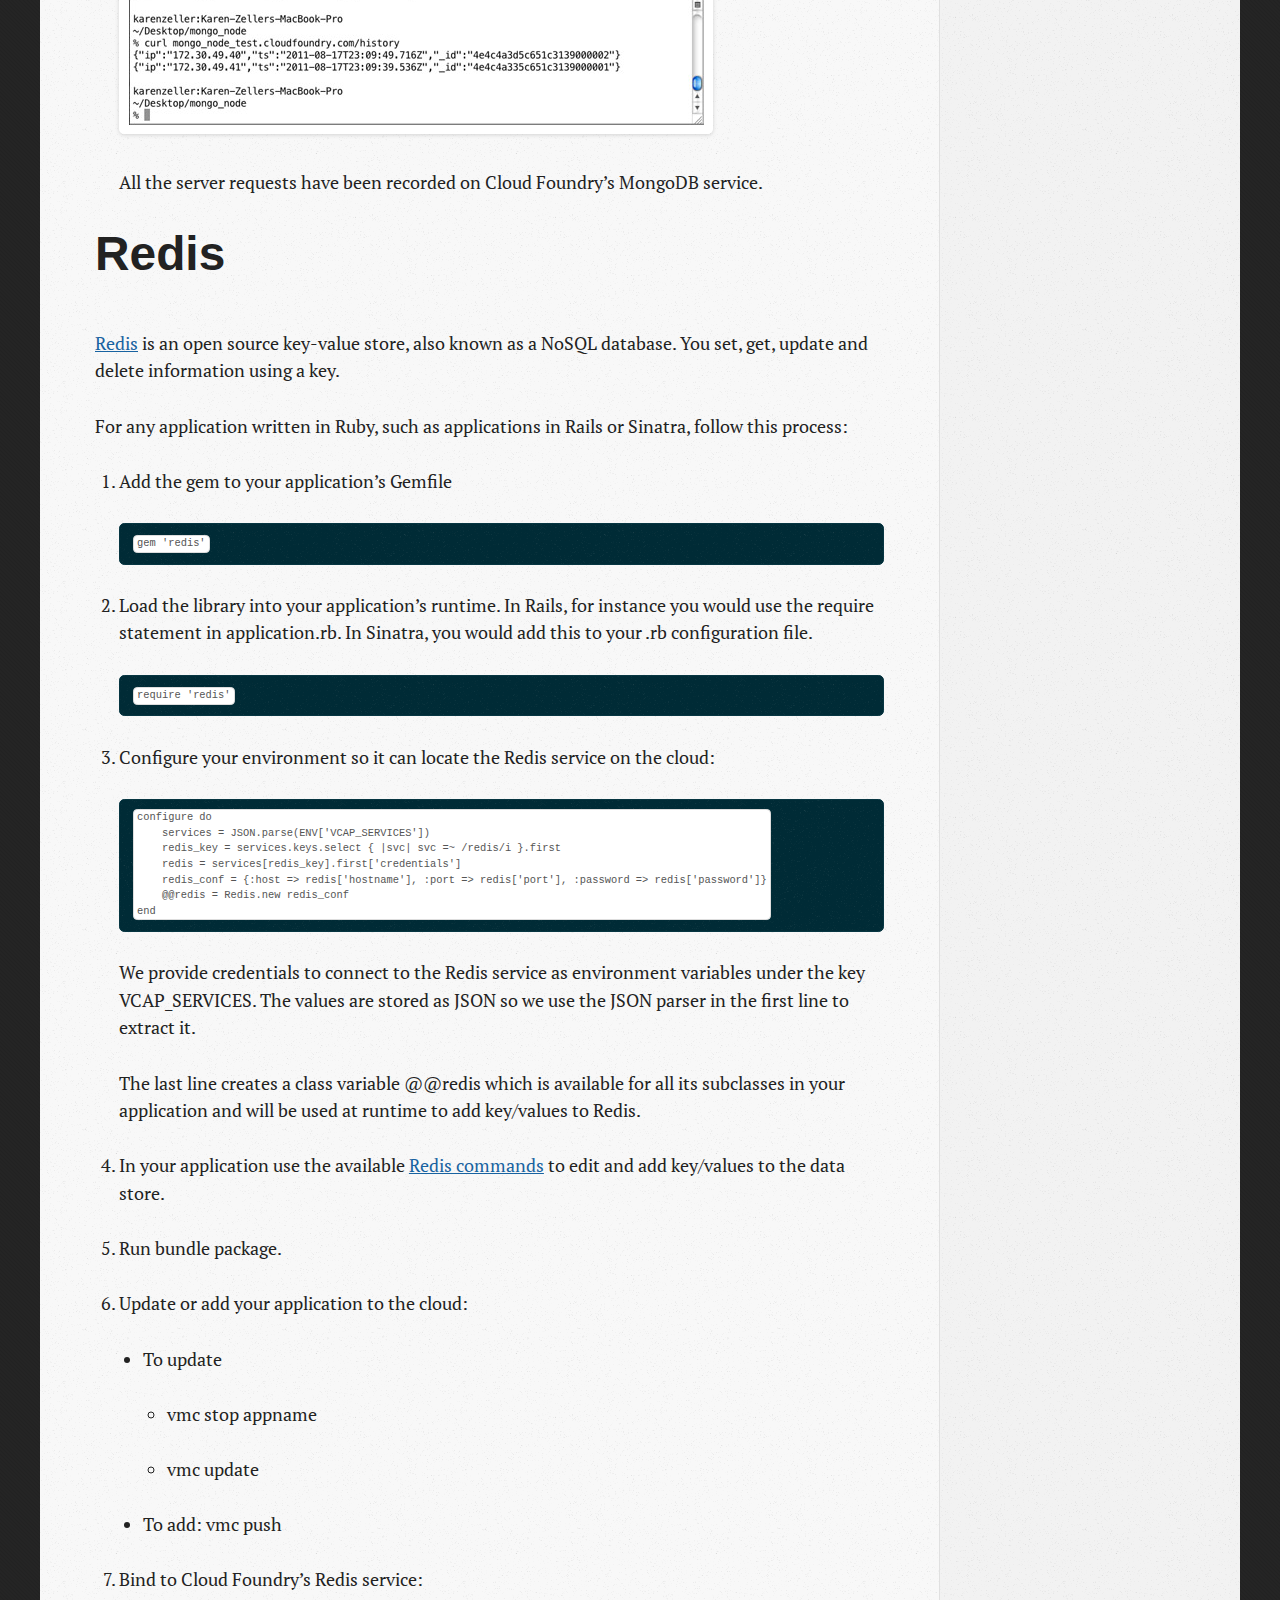
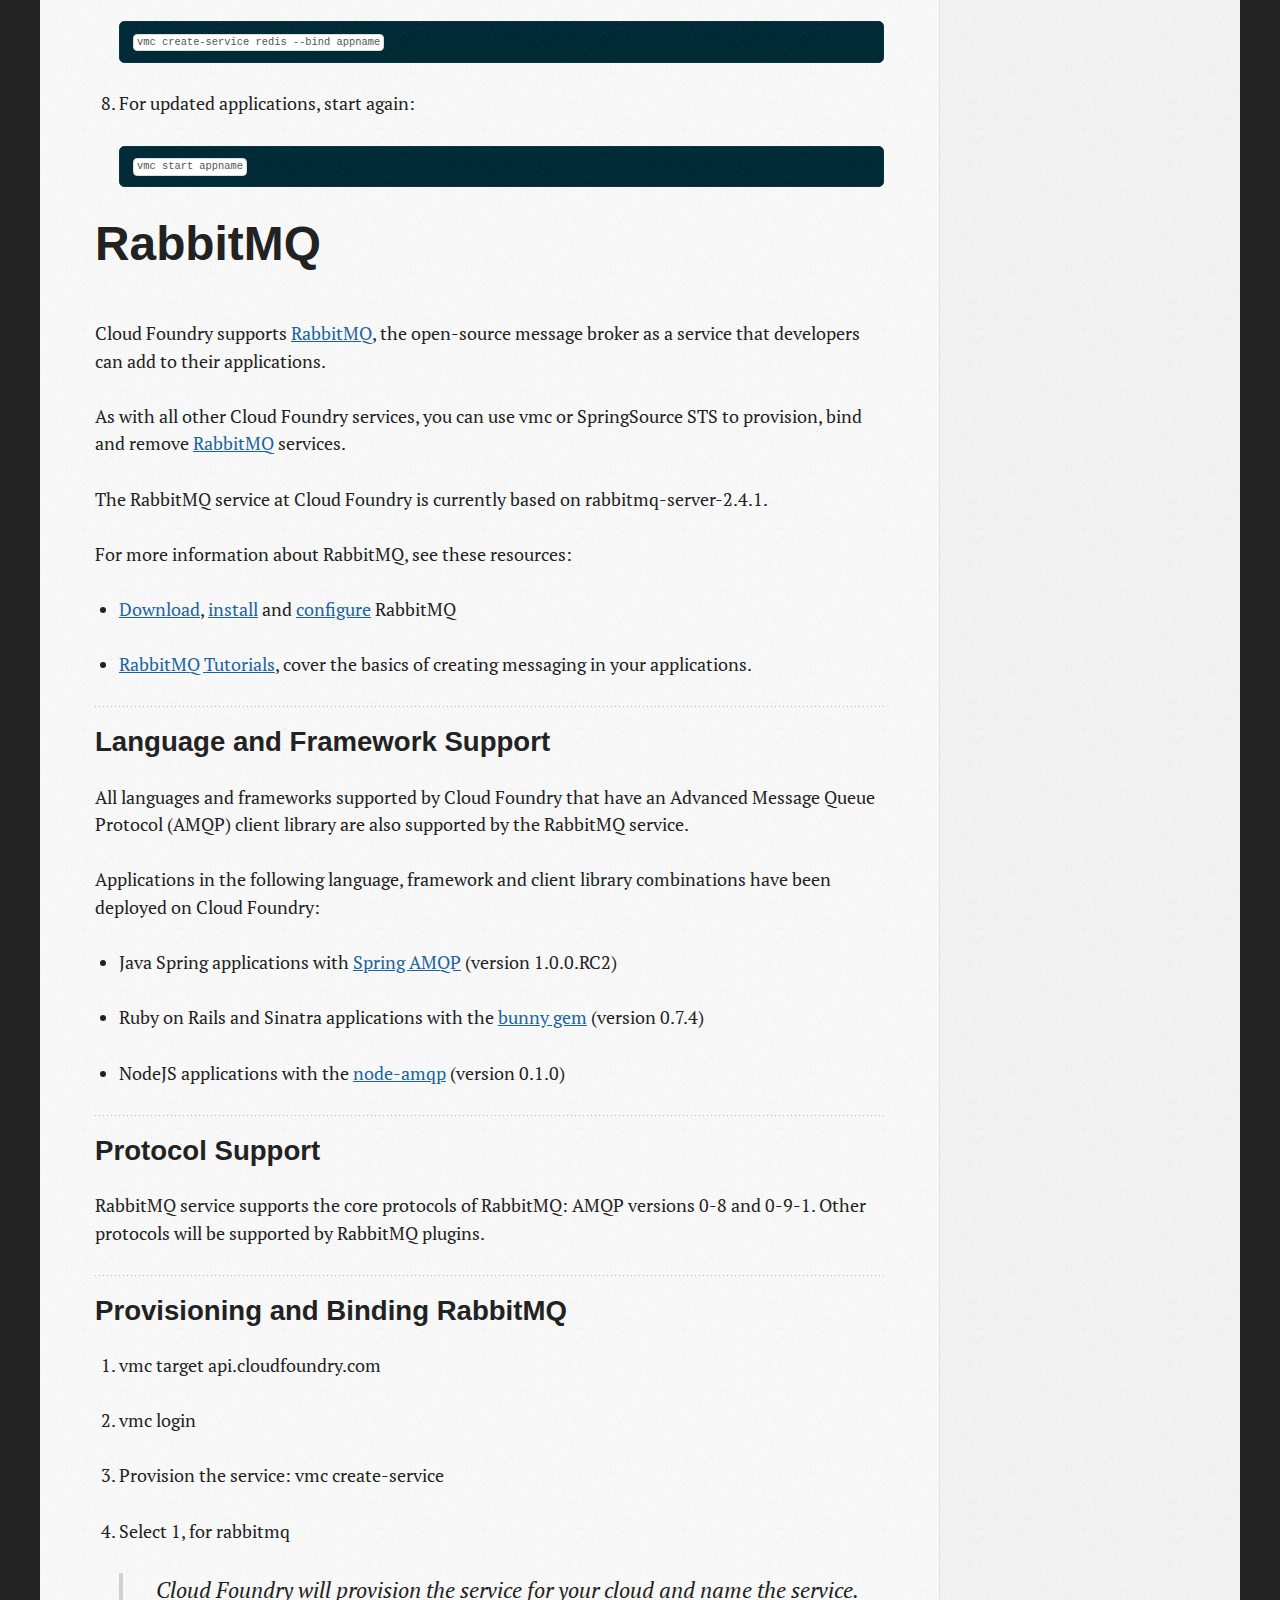
<file: blog/2011/08/26/using-cloud-foundry-services/index.html>
<!DOCTYPE html>
<!--[if IEMobile 7 ]><html class="no-js iem7"><![endif]-->
<!--[if lt IE 9]><html class="no-js lte-ie8"><![endif]-->
<!--[if (gt IE 8)|(gt IEMobile 7)|!(IEMobile)|!(IE)]><!--><html class="no-js" lang="en"><!--<![endif]-->
<head>
  <meta charset="utf-8">
  <title>Cloud Foundry Documentation: Using Cloud Foundry Services</title>
  <meta name="author" content="Karen Zeller">
  

  <!-- http://t.co/dKP3o1e -->
  <meta name="HandheldFriendly" content="True">
  <meta name="MobileOptimized" content="320">
  <meta name="viewport" content="width=device-width, initial-scale=1">

  

  <link rel="canonical" href="http://yoursite.com/blog/2011/08/26/using-cloud-foundry-services/"/>
  <link href="/favicon.png" rel="shortcut icon" />
  <link href="/stylesheets/screen.css" media="screen, projection" rel="stylesheet" type="text/css">
  <script src="/javascripts/modernizr-2.0.js"></script>
  <script src="http://s3.amazonaws.com/ender-js/jeesh.min.js"></script>
  <script src="/javascripts/octopress.js" type="text/javascript"></script>
  <link href="/atom.xml" rel="alternate" title="Cloud Foundry Documentation" type="application/atom+xml"/>
  

  
  <script type="text/javascript">
    (function() {
      var script = document.createElement('script'); script.type = 'text/javascript'; script.async = true;
      script.src = 'https://apis.google.com/js/plusone.js';
      var s = document.getElementsByTagName('script')[0]; s.parentNode.insertBefore(script, s);
    })();
  </script>


  
  <script type="text/javascript">
    (function(){
      var twitterWidgets = document.createElement('script');
      twitterWidgets.type = 'text/javascript';
      twitterWidgets.async = true;
      twitterWidgets.src = 'http://platform.twitter.com/widgets.js';
      document.getElementsByTagName('head')[0].appendChild(twitterWidgets);
    })();
  </script>


  <!--Fonts from Google's Web font directory at http://google.com/webfonts -->
<link href='http://fonts.googleapis.com/css?family=PT+Serif:regular,italic,bold,bolditalic' rel='stylesheet' type='text/css'>
<link href='http://fonts.googleapis.com/css?family=PT+Sans:regular,italic,bold,bolditalic' rel='stylesheet' type='text/css'>

</head>

<body  >
  <header><hgroup>
  <h1><a href="/">Cloud Foundry Documentation</a></h1>
  
    <h2>Deploy and Scale Your Application in Seconds</h2>
  
</hgroup>

</header>
  <nav role=navigation><ul role=subscription data-subscription="rss">
  <li><a href="/atom.xml" rel="subscribe-rss" title="subscribe via RSS">RSS</a></li>
  
</ul>
<form action="http://google.com/search" method="get">
  <fieldset role="site-search">
    <input type="hidden" name="q" value="site:yoursite.com" />
    <input class="search" type="text" name="q" results="0" placeholder="Search"/>
  </fieldset>
</form>
<ul role=main-navigation>
	<li><a href="/blog/archives">Documentation</a></li>
  <li><a href="http://support.cloudfoundry.com/home" target="_blank">Support</a></li>

</ul>

</nav>
  <div id="main">
    <div id="content">
      <div>
<article class="hentry">
  
  <header>
    
      <h1 class="entry-title">Using Cloud Foundry Services</h1>
    
    
      <p class="meta">




<time datetime="2011-08-26 10:36:00 -0700" pubdate  updated >Aug 26<span>th</span>, 2011</time>


</p>
    
  </header>


<div class="entry-content"><p>The following services are available to use in your application in Cloud Foundry&#8217;s cloud:</p>

<ul>
<li><a href="http://www.mysql.com/">MySQL</a>, the open source relational database</li>
<li><a href="http://www.mongodb.org/">MongoDB</a>, the scalable, open, document-based database</li>
<li><a href="http://redis.io/">Redis</a>, the open key-value data structure server</li>
<li><a href="http://www.rabbitmq.com/">RabbitMQ</a>, for messaging</li>
</ul>


<p>After you develop your application to integrate any one of these services locally, you can use standard Cloud Foundry client commands (vmc, SprintSource Tool Suite, or the Eclipse plugin) to add, bind, unbind, and delete these service in the cloud.</p>

<p><em>Note: Make sure you have the latest version of vmc if you are using it: vmc -v, and if needed gem update vmc</em></p>

<h1>MySQL</h1>

<p>Cloud Foundry supports MySQL for your application, if you plan to use MySQL it as service, we recommend you also have MySQL running locally in your development environment.</p>

<p>Here is the process to follow whether using MySQL or another relational databases on your local/development environment:</p>

<ol>
<li><p>List the respective gem for that database as a dependency in your application&#8217;s Gemfile, e.g. &#8220;gem &#8216;mysql2, &#8216;&lt; 0.3&#8217;&#8221;.</p></li>
<li><p>Before you pushing the application to the cloud, run</p>

<ul>
<li><p>bundle package</p></li>
<li><p>bundle install</p></li>
</ul>
</li>
<li><p>Push or update your application:</p>

<ul>
<li><p>vmc push, or</p></li>
<li><p>vmc stop appname, vmc update appname</p></li>
</ul>
</li>
<li><p>vmc create-service mysql &#8211;bind appname</p>

<p>This creates mysql as a service at Cloud Foundry and binds it to your application.</p>

<p><img src="/assets/images/screenshots/mysql_bind.jpg" title="adding mysql service" alt="adding mysql service" /></p></li>
<li><p>If you updated your application, vmc start appname</p></li>
</ol>


<h1>MongoDB</h1>

<p>This scalable, open source, document-oriented database is provided as a service at Cloud foundry. This section describes how you can create Rails and NodeJS applications using the service.</p>

<h2>Ruby on Rails</h2>

<p>This tutorial is based on Rails 3.0 and Ruby 1.9. You can use Rails 2.3.5 or Ruby 1.8.7, we recommend you also use <a href="http://gembundler.com/gemfile.html">Bundler</a> to manage your application Gem dependencies.</p>

<h3>Prerequisites</h3>

<ul>
<li><p><a href="http://cloudfoundry.com/signup">Cloud Foundry account</a> and vmc</p></li>
<li><p>Local installation of <a href="http://www.mongodb.org/display/DOCS/Quickstart">MongoDB</a></p></li>
<li><p><a href="http://mongomapper.com/">MongoMapper</a>, (optional) an object-relational mapper (ORM).</p></li>
<li><p><a href="http://rubyonrails.org/">Rails 3.0</a></p></li>
</ul>


<h3>Creating an Application</h3>

<ol>
<li><p>Create your new application:</p>

<pre><code>rails new my_app --skip-active-record
</code></pre></li>
<li><p>Add required gem dependencies to your application Gemfile:</p>

<ul>
<li><p>gem &#8220;mongo_mapper&#8221;</p></li>
<li><p>gem &#8220;thin&#8221;</p>

<p>For Rails applications, Cloud Foundry is currently configured to use <a href="http://code.macournoyer.com/thin/">Thin</a> as the one web server so we add it.</p></li>
<li><p>gem &#8220;bson_ext&#8221;</p>

<p>Here we also add BSON for serialization of JSON-like documents; you will need it to interface with MongoDB&#8217;s ruby driver.</p></li>
</ul>


<p><img src="/assets/images/screenshots/mongo_rails_gfile.jpg" title="gemfile for mongodb" alt="gemfile for mongodb" /></p></li>
<li><p>Run bundle install, so gem dependencies are loaded.</p></li>
<li><p>Create your application. In the application root folder:</p>

<pre><code>rails g scaffold messages message:string --orm mongo_mapper
</code></pre>

<p>This creates an application via Rails scaffolding where the model uses MongoMapper rather than Active Record. The application contains a single table messages with a single column of type string.</p></li>
<li><p>(Optional) Updating Routes. Here we update config/routes.rb so the application root points to messages by default:</p>

<ul>
<li><p>root :to => &#8220;messages#index&#8221;</p></li>
<li><p>delete public/index.html from your application</p>

<p><img src="/assets/images/screenshots/mongo_routes.jpg" title="updating routes" alt="updating routes" /></p></li>
</ul>
</li>
<li><p>Create a configuration file to communicate with MongoDB at Cloud Foundry:</p>

<pre><code> rails g mongo_mapper:config
</code></pre>

<p> This creates a basic config/mongo.yml file in our application that we will modify to have our credentials, host, and port for Cloud Foundry in <a href="http://www.json.org/">JSON</a>.</p>

<p> <img src="/assets/images/screenshots/mongo_yml.jpg" title="mongo yaml" alt="mongo yaml" /></p></li>
<li><p>Modify the production section of config/mongo.yml</p>

<pre><code>production:   
    host: &lt;%= JSON.parse(ENV['VCAP_SERVICES'])['mongodb-1.8'].first['credentials']['hostname'] rescue 'localhost' %&gt;
    port: &lt;%= JSON.parse( ENV['VCAP_SERVICES'] )['mongodb-1.8'].first['credentials']['port'] rescue 27017 %&gt;
    database:  &lt;%= JSON.parse( ENV['VCAP_SERVICES'] )['mongodb-1.8'].first['credentials']['db'] rescue 'cloud_foundry_mongodb_tutorial' %&gt;
    username: &lt;%= JSON.parse( ENV['VCAP_SERVICES'] )['mongodb-1.8'].first['credentials']['username'] rescue '' %&gt;
    password: &lt;%= JSON.parse( ENV['VCAP_SERVICES'] )['mongodb-1.8'].first['credentials']['password'] rescue '' %&gt;
</code></pre></li>
</ol>


<h3>Deploying an Application</h3>

<ol>
<li><p>Push the application:</p>

<p>vmc push &#8211;runtime ruby19</p></li>
<li><p>vmc will ask if you want to bind any services:</p>

<ul>
<li><p>Select 2 (mongodb)</p></li>
<li><p>Provide a name or choose the default</p></li>
</ul>


<p><img src="/assets/images/screenshots/mongo_ror_push.jpg" title="pushing mongo ror app" alt="pushing mongo ror app" /></p></li>
<li><p>Open your browser to the url selected when you pushed the application to view it.</p>

<p><img src="/assets/images/screenshots/mongo_ror_app.jpg" title="mongo ror app" alt="mongo ror app" /></p></li>
</ol>


<h2>NodeJS</h2>

<p>Before you get started, you will need these tools:</p>

<ul>
<li><p><a href="http://cloudfoundry.com/signup">Cloud Foundry account</a> and vmc</p></li>
<li><p>Local installation of <a href="http://www.mongodb.org/display/DOCS/Quickstart">MongoDB</a></p></li>
<li><p><a href="http://nodejs.org/">NodeJS</a> for your development machine</p></li>
</ul>


<p>Code for these examples can be found at <a href="https://github.com/gatesvp/cloudfoundry_node_mongodb">GitHub</a></p>

<h3>Setup</h3>

<ol>
<li><p>Start mongod on your local environment. At the command prompt:</p>

<p>mongod</p></li>
<li><p>Confirm node.js is correctly installed:</p>

<ul>
<li><p>Run node and the interactive javascript console will start</p></li>
<li><p>Check that Node Package Manager (NPM) is installed: at the command line, enter NPM -v</p></li>
</ul>


<p><img src="/assets/images/screenshots/mongo_node_nvm.jpg" title="mongo node nvm" alt="mongo node nvm" /></p></li>
<li><p>vmc target api.cloudfoundry.com</p></li>
<li><p>vmc login</p>

<p>Enter your username and password</p></li>
</ol>


<h3>Create Application Files</h3>

<ol>
<li><p>Create an application directory: mkdir appname</p></li>
<li><p>Change to that directory: cd appname</p></li>
<li><p>Create a file app.js</p></li>
</ol>


<h3>Add a Simple Web Server</h3>

<ol>
<li><p>In app.js, add the code:</p>

<pre><code>var port = (process.env.VMC_APP_PORT || 3000);
var host = (process.env.VCAP_APP_HOST || 'localhost');
var http = require('http');

http.createServer(function (req, res) {
    res.writeHead(200, {'Content-Type': 'text/plain'});
    res.end('Hello World\n');
}).listen(port, host);      
console.log('Server running at localhost:3000');
</code></pre>

<p>This creates a NodeJS web server using port 3000 on localhost that will respond to any HTTP request with &#8216;Hello World.&#8217;</p></li>
<li><p>node app.js</p>

<p>Your NodeJS web server starts.</p>

<p><img src="/assets/images/screenshots/mongo_node_ws.jpg" title="mongo node server" alt="mongo node server" /></p></li>
<li><p>In another terminal window send a request: curl localhost:3000</p>

<p><img src="/assets/images/screenshots/mongo_node_curl.jpg" title="mongo node curl" alt="mongo node curl" /></p></li>
<li><p>Stop the node: Control-C</p></li>
<li><p>Push the application to Cloud Foundry: vmc push</p>

<p>Cloud Foundry detects node.js and asks for configuration options, including a name and the services we want.</p>

<ul>
<li><p>Select &#8216;y&#8217; to bind a service</p></li>
<li><p>Select &#8216;1&#8217; for mongodb</p></li>
<li><p>Select default service name</p></li>
</ul>


<p>Cloud Foundry stages and starts your application.</p>

<pre><code>![mongo node push](/assets/images/screenshots/mongo_node_push.jpg "mongo node cloud curl")
</code></pre></li>
<li><p>curl appname.cloudfoundry.com</p>

<p>Your application in the cloud will return &#8216;Hello World.&#8217;</p>

<p><img src="/assets/images/screenshots/mongo_node_cfcurl.jpg" title="mongo node cloud curl" alt="mongo node cloud curl" /></p></li>
</ol>


<h3>Add MongoDB Configuration</h3>

<p>Here we update the application so that it will use the Cloud Foundry service it is in on the cloud, or it will use your local mongodb instance.</p>

<ol>
<li><p>We add this to app.js:</p>

<pre><code>if (process.env.VCAP_SERVICES){
    var env = JSON.parse(process.env.VCAP_SERVICES);
    var mongo = env['mongodb-1.8'][0]['credentials'];
}       
else {
    var mongo = {
        "hostname":"localhost",
        "port":27017,
        "username":"",
        "password":"", 
        "name":"",
        "db":""
    }
}

var generate_mongo_url = function(obj){
    obj.hostname = (obj.hostname || 'localhost');
    obj.port = (obj.port || 27017);
    obj.db = (obj.db || 'test');
    if(obj.username &amp;&amp; obj.password){
        return "mongodb://" + obj.username + ":" + obj.password + "@" + obj.hostname + ":" + obj.port + "/" + obj.db;
    }
    else{
        return "mongodb://" + obj.hostname + ":" + obj.port + "/" + obj.db;
    }
}

var mongourl = generate_mongo_url(mongo);
</code></pre></li>
</ol>


<blockquote><p>The if conditional will provide two different sets of information, depending on if the application is on the cloud or running locally. The generate&#95;mongo&#95;url creates appropriate connection information for MongoDB and it it then assigned to mongourl.</p></blockquote>

<ol>
<li><p>Test app.js locally:</p>

<ul>
<li><p> node app.js</p></li>
<li><p> in another terminal, curl localhost:3000</p></li>
</ul>
</li>
<li><p>Update the cloud application: vmc update</p></li>
<li><p>Test it: curl appname.cloudfoundry.com</p></li>
</ol>


<h3>Using MongoDB Drivers</h3>

<ol>
<li><p>Install MongoDB native drivers locally: npm install mongodb</p>

<p> This create a new local directory for the driver in the application root, node_modules.</p></li>
<li><p>To use the drivers on at Cloud Foundry, we provide a different path. At the top of the app.js:</p>

<p>require.paths.unshift(&#8216;./node_modules&#8217;);</p></li>
</ol>


<h3>Using MongoDB</h3>

<p>Now we built functionality in our application that uses MongoDB. In this example we record a visit/request to our server and then print the last ten visits:</p>

<ol>
<li><p>We create a new function, record_visit that will store the server request to MongoDB:</p>

<pre><code>var record_visit = function(req, res){
    /* Connect to the DB and auth */
    require('mongodb').connect(mongourl, function(err, conn){
        conn.collection('ips', function(err, coll){
            /* Simple object to insert: ip address and date */
            object_to_insert = { 'ip': req.connection.remoteAddress, 'ts': new Date() };
/* Insert the object then print in response */
/* Note the _id has been created */     
    coll.insert( object_to_insert, {safe:true}, function(err){
if(err) { console.log(err.stack); }
        res.writeHead(200, {'Content-Type': 'text/plain'});
        res.write(JSON.stringify(object_to_insert));
        res.end('\n');
        });
    });
});
}
</code></pre>

<p>Here we use the .connect method to connect to MongoDB using either the local or Cloud Foundry mongourl. Then we use the .collection(&#8216;ips&#8217; &#8230;.) method to add the request information to the data that will be committed.</p></li>
<li><p>Update the http.createServer method. Here we are updating this function so it calls the record_visit function when the server request is made:</p>

<pre><code>http.createServer(function (req, res) {
    record_visit(req, res);
}).listen(port, host);
</code></pre></li>
<li><p>Test app.js locally and on the cloud:</p>

<ul>
<li><p>node app.js then curl localhost:3000</p></li>
<li><p>vmc update, then curl appname.cloudfoundry.com</p></li>
</ul>


<p><img src="/assets/images/screenshots/mong_node_reccf.jpg" title="mongo node record" alt="mongo node record" /></p></li>
<li><p>After we test, we create a function that will actually output information from MongoDB. In this case we add a function print_visits that prints that last 10 visits/requests:</p>

<pre><code>var print_visits = function(req, res){
    /* Connect to the DB and auth */
    require('mongodb').connect(mongourl, function(err, conn){
        conn.collection('ips', function(err, coll){
            coll.find({}, {limit:10, sort:[['_id','desc']]}, function(err, cursor){
                cursor.toArray(function(err, items){
                    res.writeHead(200, {'Content-Type': 'text/plain'});
                    for(i=0; i&lt;items.length;i++){
                        res.write(JSON.stringify(items[i]) + "\n");
                    }
                    res.end();
                });
            });
        });
    });
}
</code></pre></li>
<li><p>Then we update the createServer method again to call the new function, print_visits:</p>

<pre><code>http.createServer(function (req, res) {
    params = require('url').parse(req.url);
    if(params.pathname === '/history') {
        print_visits(req, res);
    }
    else{
        record_visit(req, res);
    }
}).listen(port, host);
</code></pre>

<p>In this case, requests to the web server will either add the current visit to MongoDB (the default) or if this url request has &#8216;/history&#8217; it will output the last 10 visits.</p></li>
<li><p>Test app.js locally:</p>

<p><img src="/assets/images/screenshots/mongo_node_curlrec.jpg" title="mongo node print" alt="mongo node print" /></p></li>
<li><p>Stop the application, update it: vmc update</p>

<p><img src="/assets/images/screenshots/mongo_node_update.jpg" title="mongo node update" alt="mongo node update" /></p></li>
<li><p>Test the cloud version:</p>

<ul>
<li><p>curl appname.cloudfoundry.com, and</p></li>
<li><p>curl appname.cloudfoundry.com/history</p></li>
</ul>


<p><img src="/assets/images/screenshots/mongo_node_histcf.jpg" title="mongo node history" alt="mongo node history" /></p>

<p>All the server requests have been recorded on Cloud Foundry&#8217;s MongoDB service.</p></li>
</ol>


<h1>Redis</h1>

<p><a href="http://redis.io/">Redis</a> is an open source key-value store, also known as a NoSQL database. You set, get, update and delete information using a key.</p>

<p>For any application written in Ruby, such as applications in Rails or Sinatra, follow this process:</p>

<ol>
<li><p>Add the gem to your application&#8217;s Gemfile</p>

<pre><code>gem 'redis'
</code></pre></li>
<li><p>Load the library into your application&#8217;s runtime. In Rails, for instance you would use the require statement in application.rb. In Sinatra, you would add this to your .rb configuration file.</p>

<pre><code>require 'redis'
</code></pre></li>
<li><p>Configure your environment so it can locate the Redis service on the cloud:</p>

<pre><code>configure do
    services = JSON.parse(ENV['VCAP_SERVICES'])
    redis_key = services.keys.select { |svc| svc =~ /redis/i }.first
    redis = services[redis_key].first['credentials']
    redis_conf = {:host =&gt; redis['hostname'], :port =&gt; redis['port'], :password =&gt; redis['password']}
    @@redis = Redis.new redis_conf
end 
</code></pre>

<p>We provide credentials to connect to the Redis service as environment variables under the key VCAP_SERVICES. The values are stored as JSON so we use the JSON parser in the first line to extract it.</p>

<p>The last line creates a class variable @@redis which is available for all its subclasses in your application and will be used at runtime to add key/values to Redis.</p></li>
<li><p>In your application use the available <a href="http://redis.io/commands">Redis commands</a> to edit and add key/values to the data store.</p></li>
<li><p>Run bundle package.</p></li>
<li><p>Update or add your application to the cloud:</p>

<ul>
<li><p>To update</p>

<ul>
<li><p>vmc stop appname</p></li>
<li><p>vmc update</p></li>
</ul>
</li>
<li><p>To add: vmc push</p></li>
</ul>
</li>
<li><p>Bind to Cloud Foundry&#8217;s Redis service:</p>

<pre><code>vmc create-service redis --bind appname
</code></pre></li>
<li><p>For updated applications, start again:</p>

<pre><code>vmc start appname
</code></pre></li>
</ol>


<h1>RabbitMQ</h1>

<p>Cloud Foundry supports <a href="http://www.rabbitmq.com/">RabbitMQ</a>, the open-source message broker as a service that developers can add to their applications.</p>

<p>As with all other Cloud Foundry services, you can use vmc or SpringSource STS to provision, bind and remove <a href="http://www.rabbitmq.com/">RabbitMQ</a> services.</p>

<p>The RabbitMQ service at Cloud Foundry is currently based on rabbitmq-server-2.4.1.</p>

<p>For more information about RabbitMQ, see these resources:</p>

<ul>
<li><p><a href="http://www.rabbitmq.com/download.html">Download</a>, <a href="http://www.rabbitmq.com/install.html">install</a> and <a href="http://www.rabbitmq.com/configure.html">configure</a> RabbitMQ</p></li>
<li><p><a href="http://www.rabbitmq.com/getstarted.html">RabbitMQ Tutorials</a>, cover the basics of creating messaging in your applications.</p></li>
</ul>


<h2>Language and Framework Support</h2>

<p>All languages and frameworks supported by Cloud Foundry that have an Advanced Message Queue Protocol (AMQP) client library are also supported by the RabbitMQ service.</p>

<p>Applications in the following language, framework and client library combinations have been deployed on Cloud Foundry:</p>

<ul>
<li><p>Java Spring applications with <a href="http://www.springsource.org/spring-amqp">Spring AMQP</a> (version 1.0.0.RC2)</p></li>
<li><p>Ruby on Rails and Sinatra applications with the <a href="https://github.com/ruby-amqp/bunny">bunny gem</a> (version 0.7.4)</p></li>
<li><p>NodeJS applications with the <a href="https://github.com/postwait/node-amqp">node-amqp</a> (version 0.1.0)</p></li>
</ul>


<h2>Protocol Support</h2>

<p>RabbitMQ service supports the core protocols of RabbitMQ: AMQP versions 0-8 and 0-9-1. Other protocols will be supported by RabbitMQ plugins.</p>

<h2>Provisioning and Binding RabbitMQ</h2>

<ol>
<li><p>vmc target api.cloudfoundry.com</p></li>
<li><p>vmc login</p></li>
<li><p>Provision the service: vmc create-service</p></li>
<li><p>Select 1, for rabbitmq</p>

<blockquote><p>Cloud Foundry will provision the service for your cloud and name the service.</p></blockquote></li>
<li><p>Bind the service to your application: vmc bind-service rabbitmq-name appname</p></li>
<li><p>Check the application:</p>

<ul>
<li><p>vmc list</p></li>
<li><p>vmc apps</p></li>
</ul>


<p>Returns a list of applications on your cloud and any associated services.</p></li>
</ol>


<h2>Rails and RabbitMQ</h2>

<p>The RabbitMQ service is accessed through the <a href="http://www.amqp.org/">AMQP protocol</a> (versions 0.8 and 0.9.1) and your application will need access to a AMQP client library in order to use the service.</p>

<p>A popular AMQP client libraries for Rails is <a href="https://github.com/ruby-amqp/bunny">bunny</a>; we will use it demonstrate the process you would follow:</p>

<p><em>Note: As mentioned before, if you are using Rails 2.3.5 we recommend you also use <a href="http://gembundler.com/">Bundler</a>.</em></p>

<ol>
<li><p>In Gemfile, add bunny and json (the latter is used to parse service connection data):</p>

<pre><code>gem 'bunny'
gem 'json'
</code></pre></li>
<li><p>bundle install</p>

<blockquote><p>Bundler fetches and installs the latest version of bunny and json for your application.</p></blockquote></li>
<li><p>Require the gems in your controller:</p>

<pre><code>require 'bunny'
require 'json'
</code></pre></li>
<li><p>Update the controller class to get the connection string for the service and make the connection:</p>

<pre><code># Extracts the connection string for the rabbitmq service from the
# service information provided by Cloud Foundry in an environment
# variable.
    def self.amqp_url
        services = JSON.parse(ENV['VCAP_SERVICES'], :symbolize_names =&gt; true)
        url = services.values.map do |srvs|
        srvs.map do |srv|
            if srv[:label] =~ /^rabbitmq-/
                srv[:credentials][:url]
                else
                []
            end
        end
    end.flatten!.first
end

# Opens a client connection to the RabbitMQ service, if one is not
# already open.  This is a class method because a new instance of
# the controller class will be created upon each request.  But AMQP
# connections can be long-lived, so we would like to re-use the
# connection across many requests.
def self.client
    unless @client
        c = Bunny.new(amqp_url)
        c.start
        @client = c
    end
    @client
end
</code></pre></li>
<li><p>Set up message queues in the controller:</p>

<pre><code># Return the "nameless exchange", pre-defined by AMQP as a means to
# send messages to specific queues.  Again, we use a class method to
# share this across requests.
def self.nameless_exchange
    @nameless_exchange ||= client.exchange('')
end

# Return a queue named "messages".  This will create the queue on
# the server, if it did not already exist.  Again, we use a class
# method to share this across requests.
def self.messages_queue
    @messages_queue ||= client.queue("messages")
end
</code></pre></li>
<li><p>Add controller methods to read and write messages:</p>

<pre><code># The action for our publish form.
def publish
    # Send the message from the form's input box to the "messages"
    # queue, via the nameless exchange.  The name of the queue to
    # publish to is specified in the routing key.
    HomeController.nameless_exchange.publish params[:message],
                                   :key =&gt; "messages"
    # Notify the user that we published.
    flash[:published] = true
    redirect_to home_index_path
end

def get
    # Synchronously get a message from the queue
    msg = HomeController.messages_queue.pop
    # Show the user what we got
    flash[:got] = msg[:payload]
    redirect_to home_index_path
end
</code></pre></li>
</ol>


<h2>NodeJS and RabbitMQ</h2>

<p>For NodeJS applications, the approach is similar to other frameworks. RabbitMQ service is accessed through the <a href="http://www.amqp.org/">AMQP protocol</a> (versions 0.8 and 0.9.1) and your application will need access to a AMQP client library in order to use the service.</p>

<p>In this case we also recommend you use:</p>

<ul>
<li>npm (node package manager) to handle the dependent library</li>
<li>sanitizer to handle HTML escape characters</li>
</ul>


<p>Here is the process to generally follow; there is room to change this as needed for your application-specific logic:</p>

<ol>
<li><p>Add the library dependencies to package.json:</p>

<pre><code>{
    "name":"node-srs-demo",
    "dependencies":{
        "amqp":"&gt;= 0.1.0",
        "sanitizer": "*"
    }
}
</code></pre></li>
<li><p>In your application file, e.g. app.js, add the code connect to the service:</p>

<pre><code>require.paths.unshift('./node_modules');

var http = require('http');
var amqp = require('amqp');
var URL = require('url');
var htmlEscape = require('sanitizer/sanitizer').escape;

function rabbitUrl() {
    if (process.env.VCAP_SERVICES) {
        conf = JSON.parse(process.env.VCAP_SERVICES);
        eturn conf['rabbitmq-2.4'][0].credentials.url;
    }
    else {
        return “amqp://localhost";
    }
}

var port = process.env.VCAP_APP_PORT || 3000;
</code></pre>

<p>The first line tells the application where the node_modules libraries are on Cloud Foundry; they just live in a different path than they do on your development environment. Then we load up our required libraries and assign them to variables we use later.</p>

<p>The rabbitURL function parses our credentials for Cloud Foundry as well as the URL for the provisioned RabbitMQ service. Then it connect to the service.</p></li>
<li><p>Set up message handling and messaging queues in your application:</p>

<pre><code>var messages = [];
function setup() {
  var exchange = conn.exchange('cf-demo', {'type': ‘fanout', durable: false}, function() {
    var queue = conn.queue(", {durable: false, exclusive: true},
    function() {
      queue.subscribe(function(msg) {
        messages.push(htmlEscape(msg.body));
        if (messages.length &gt; 10) {
          messages.shift();
        }
      });
      queue.bind(exchange.name, ");
    });
    queue.on('queueBindOk', function() { httpServer(exchange); });
  });
}
</code></pre></li>
<li><p>Add an HTTP listener to respond to requests and publish messages from RabbitMQ:</p>

<pre><code>function httpServer(exchange) {
  var serv = http.createServer(function(req, res) {
    var url = URL.parse(req.url);
    if (req.method == 'GET' &amp;&amp; url.pathname == '/env') {
      printEnv(res);
    }
    else if (req.method == 'GET' &amp;&amp; url.pathname == '/') {
      res.statusCode = 200;
      openHtml(res);
      writeForm(res);
      writeMessages(res);
      closeHtml(res);
    }
    else if (req.method == 'POST' &amp;&amp; url.pathname == '/') {
      chunks = '';
      req.on('data', function(chunk) { chunks += chunk; });
      req.on('end', function() {
        msg = unescapeFormData(chunks.split('=')[1]);
        exchange.publish(", {body: msg});
        res.statusCode = 303;
        res.setHeader('Location', '/');
        res.end();
      });
    }
    else {
      res.statusCode = 404;
      res.end("This is not the page you were looking for.");
    }
  });
  serv.listen(port);
}
</code></pre></li>
<li><p>Add any application helpers:</p>

<pre><code>var conn = amqp.createConnection({url: rabbitUrl()});
conn.on('ready', setup);
</code></pre></li>
</ol>


<h2>Spring and RabbitMQ</h2>

<p>The RabbitMQ service is accessed through the <a href="http://www.amqp.org/">AMQP protocol</a> (versions 0.8 and 0.9.1) and your application will need access to a AMQP client library in order to use the service. Fortunately the Spring AMQP project enables AMQP applications to be built using Spring constructs.</p>

<p>To use the RabbitMQ service we include the cloudfoundry-runtime jar in our Spring application; this enables access to Cloud Foundry services, including RabbitMQ.</p>

<p><em>Note: For more information about Spring AMQP, visit the reference <a href="http://static.springsource.org/spring-amqp/docs/1.0.x/reference/html/">documentation</a>.</em></p>

<ol>
<li><p>Add the corresponding dependencies to the application pom.xml file:</p>

<pre><code>&lt;repositories&gt;
    &lt;repository&gt;
        &lt;id&gt;spring-milestone&lt;/id&gt;
        &lt;name&gt;Spring Maven MILESTONE Repository&lt;/name&gt;
        &lt;url&gt;http://maven.springframework.org/milestone&lt;/url&gt;
    &lt;/repository&gt;
&lt;/repositories&gt;

&lt;dependency&gt;
    &lt;groupId&gt;cglib&lt;/groupId&gt;
    &lt;artifactId&gt;cglib-nodep&lt;/artifactId&gt;
    &lt;version&gt;2.2&lt;/version&gt;
&lt;/dependency&gt;

&lt;dependency&gt;
    &lt;groupId&gt;org.springframework.amqp&lt;/groupId&gt;
    &lt;artifactId&gt;spring-rabbit&lt;/artifactId&gt;
    &lt;version&gt;1.0.0.RC2&lt;/version&gt;
&lt;/dependency&gt;

&lt;dependency&gt;
    &lt;groupId&gt;org.cloudfoundry&lt;/groupId&gt;
    &lt;artifactId&gt;cloudfoundry-runtime&lt;/artifactId&gt;
    &lt;version&gt;0.7.1&lt;/version&gt;
&lt;/dependency&gt;
</code></pre></li>
<li><p>Extend the Spring Application Context XML.</p>

<p>These changes do the following:</p>

<ul>
<li><p>Uses cloudfoundry-runtime to connect to the RabbitMQ service.</p></li>
<li><p>Configures RabbitTemplate and RabbitAdminthat as the main entry points to Spring AMQP.</p></li>
<li><p>Declares a queue called messages within the RabbitMQ broker.</p>

<pre><code>&lt;beans xmlns="http://www.springframework.org/schema/beans"
xmlns:xsi="http://www.w3.org/2001/XMLSchema-instance"
xmlns:mvc="http://www.springframework.org/schema/mvc"
xmlns:context="http://www.springframework.org/schema/context"
xmlns:rabbit="http://www.springframework.org/schema/rabbit"
xmlns:cloud="http://schema.cloudfoundry.org/spring"
xsi:schemaLocation="http://www.springframework.org/schema/mvc   http://www.springframework.org/schema/mvc/spring-mvc-3.0.xsd
                   http://www.springframework.org/schema/beans http://www.springframework.org/schema/beans/spring-beans-3.0.xsd
                   http://www.springframework.org/schema/context http://www.springframework.org/schema/context/spring-context-3.0.xsd
                   http://www.springframework.org/schema/rabbit http://www.springframework.org/schema/rabbit/spring-rabbit-1.0.xsd
                   http://schema.cloudfoundry.org/spring http://schema.cloudfoundry.org/spring/cloudfoundry-spring-0.7.xsd"&gt;


&lt;!-- Obtain a connection to the RabbitMQ via cloudfoundry-runtime: --&gt;
&lt;cloud:rabbit-connection-factory id="connectionFactory"/&gt;

&lt;!-- Set up the AmqpTemplate/RabbitTemplate: --&gt;
&lt;rabbit:template connection-factory="connectionFactory"/&gt;

&lt;!-- Request that queues, exchanges and bindings be automatically declared on the broker: --&gt;
&lt;rabbit:admin connection-factory="connectionFactory"/&gt;

&lt;!-- Declare the "messages" queue: --&gt;
&lt;rabbit:queue name="messages" durable="true"/&gt;
</code></pre></li>
</ul>
</li>
<li><p>Update your application controller/logic.</p>

<ul>
<li><p>Include the messaging libraries:</p>

<pre><code>import org.springframework.beans.factory.annotation.Autowired;
import org.springframework.amqp.core.AmqpTemplate;
</code></pre></li>
<li><p> Read and write messages:</p>

<pre><code> @Controller
public class HomeController {
    @Autowired AmqpTemplate amqpTemplate;

    @RequestMapping(value = "/")
    public String home(Model model) {
        model.addAttribute(new Message());
        return "WEB-INF/views/home.jsp";
    }

    @RequestMapping(value = "/publish", method=RequestMethod.POST)
    public String publish(Model model, Message message) {
        // Send a message to the "messages" queue
        amqpTemplate.convertAndSend("messages", message.getValue());
        model.addAttribute("published", true);
        return home(model);
    }

    @RequestMapping(value = "/get", method=RequestMethod.POST)
    public String get(Model model) {
        // Receive a message from the "messages" queue
        String message = (String)amqpTemplate.receiveAndConvert("messages");
        if (message != null)
            model.addAttribute("got", message);
        else
            model.addAttribute("got_queue_empty", true);

        return home(model);
    }
}
</code></pre></li>
</ul>
</li>
</ol>

</div>


  <footer>
    <p class="meta">
      
  

<span class="byline author vcard">Posted by <span class="fn">Karen Zeller</span></span>

      




<time datetime="2011-08-26 10:36:00 -0700" pubdate  updated >Aug 26<span>th</span>, 2011</time>



      


    </p>
    
      <div class="sharing">
  
  <a href="http://twitter.com/share" class="twitter-share-button" data-url="http://yoursite.com/blog/2011/08/26/using-cloud-foundry-services/" data-via="" data-counturl="http://yoursite.com/blog/2011/08/26/using-cloud-foundry-services/" >Tweet</a>
  
  
  <g:plusone size="medium"></g:plusone>
  
</div>

    
  </footer>
</article>

</div>

<aside role=sidebar>
  
    <section>
  <h1>Recent Posts</h1>
  <ul id="recent_posts">
    
      <li class="post">
        <a href="/blog/2011/08/26/using-cloud-foundry-services/">Using Cloud Foundry Services</a>
      </li>
    
      <li class="post">
        <a href="/blog/2011/08/26/rails-and-sinatra-for-cloud-foundry/">Rails for Cloud Foundry</a>
      </li>
    
      <li class="post">
        <a href="/blog/2011/08/26/vmc-cheatsheet/">vmc: Cheatsheet</a>
      </li>
    
      <li class="post">
        <a href="/blog/2011/08/26/micro-cloud-readme/">Micro Cloud README</a>
      </li>
    
      <li class="post">
        <a href="/blog/2011/08/26/micro-cloud-foundry-getting-started/">Micro Cloud Foundry Getting Started</a>
      </li>
    
  </ul>
</section>




  
</aside>


    </div>
  </div>
  <footer><p>
  Copyright &copy; 2011 -  <span class="credit"><a href="http://cloudfoundry.com/">Cloud Foundry</a></span> -
  <span class="credit">Powered by <a href="http://octopress.org">Octopress</a></span>
</p>

</footer>
</body>
</html>
</file>
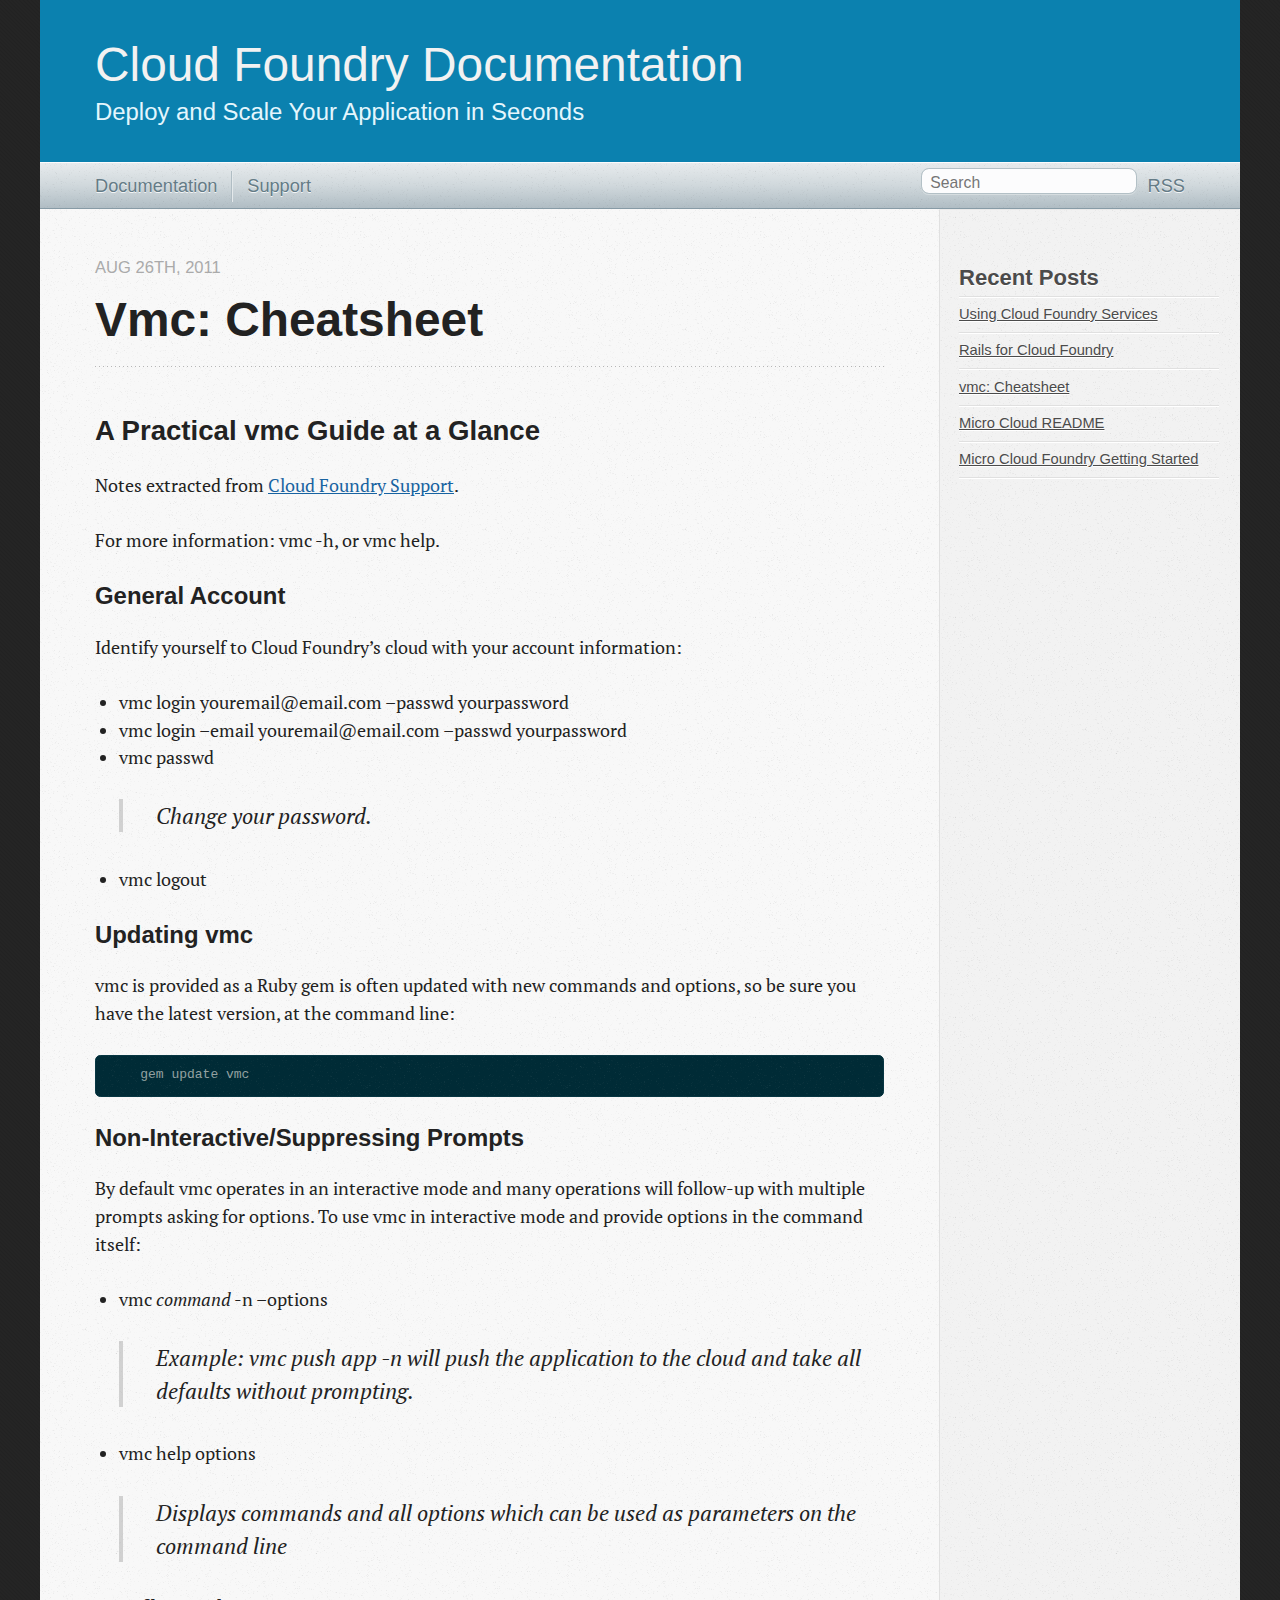
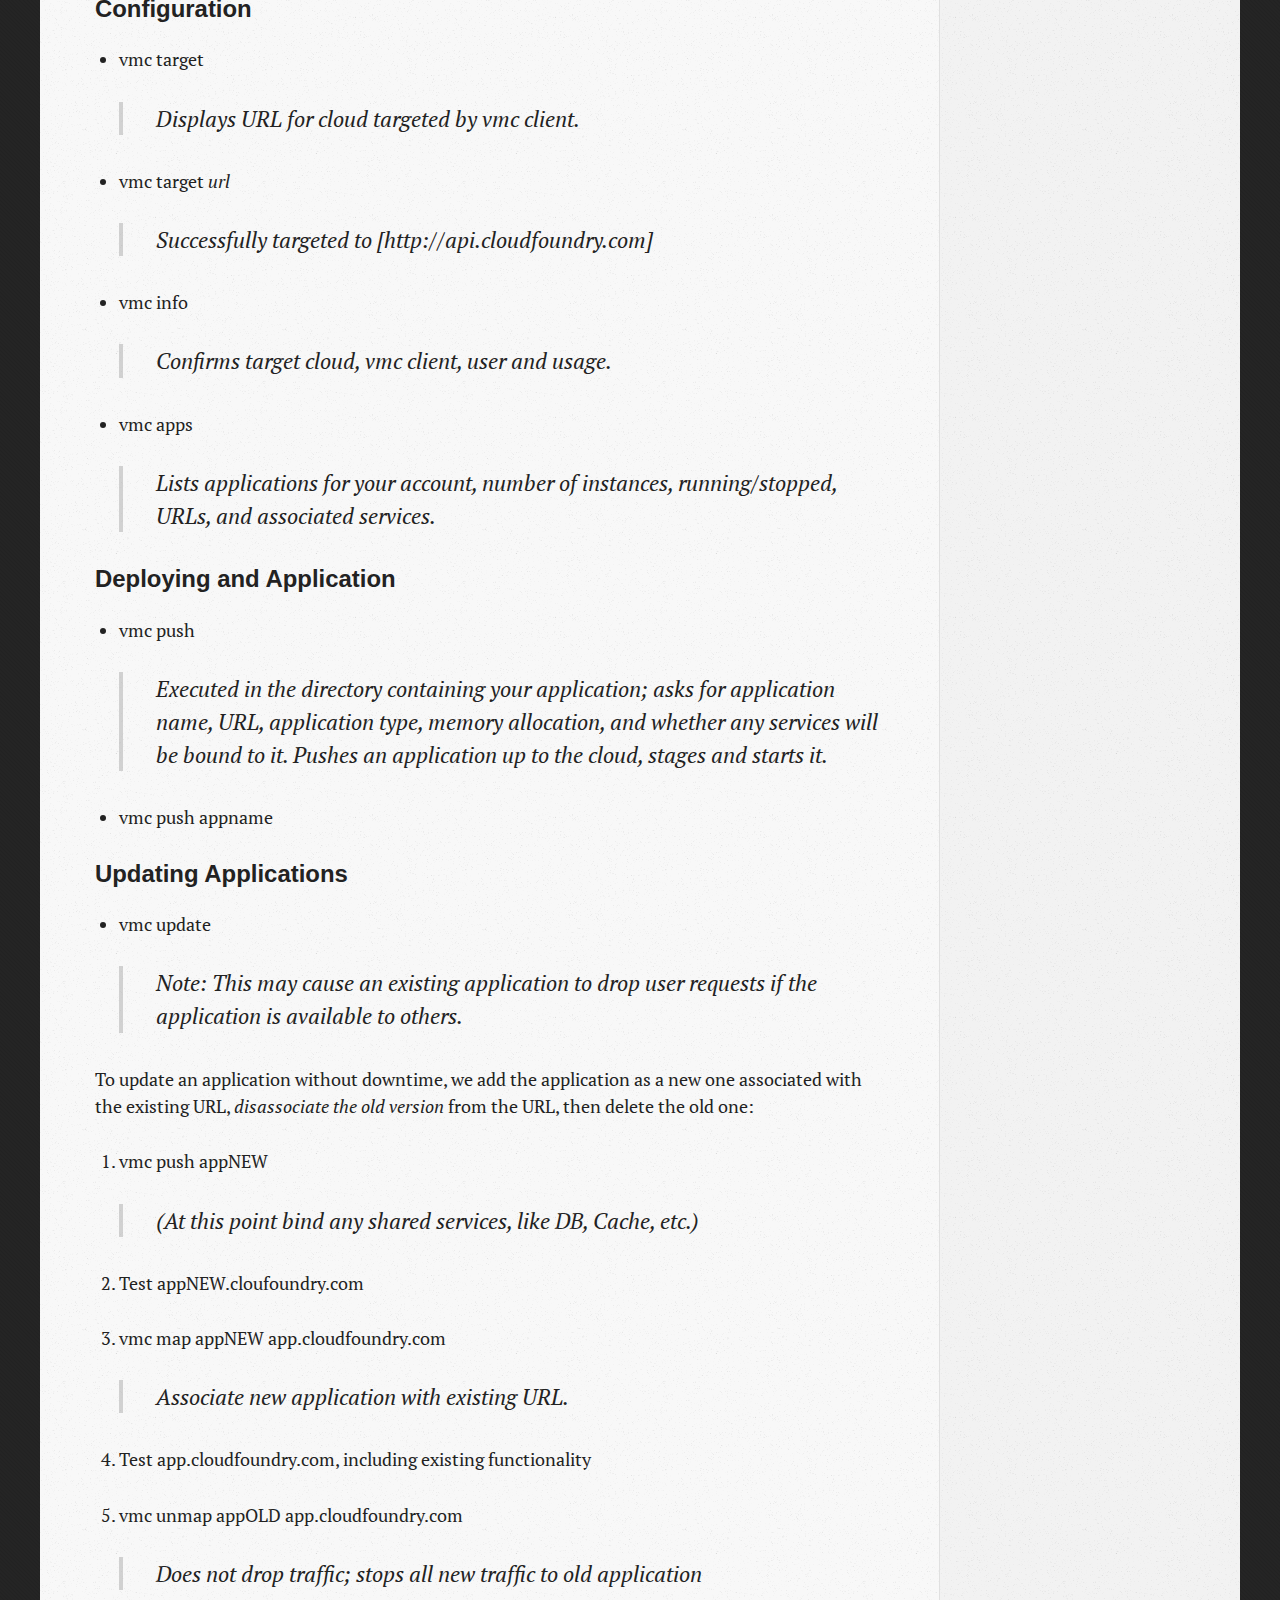
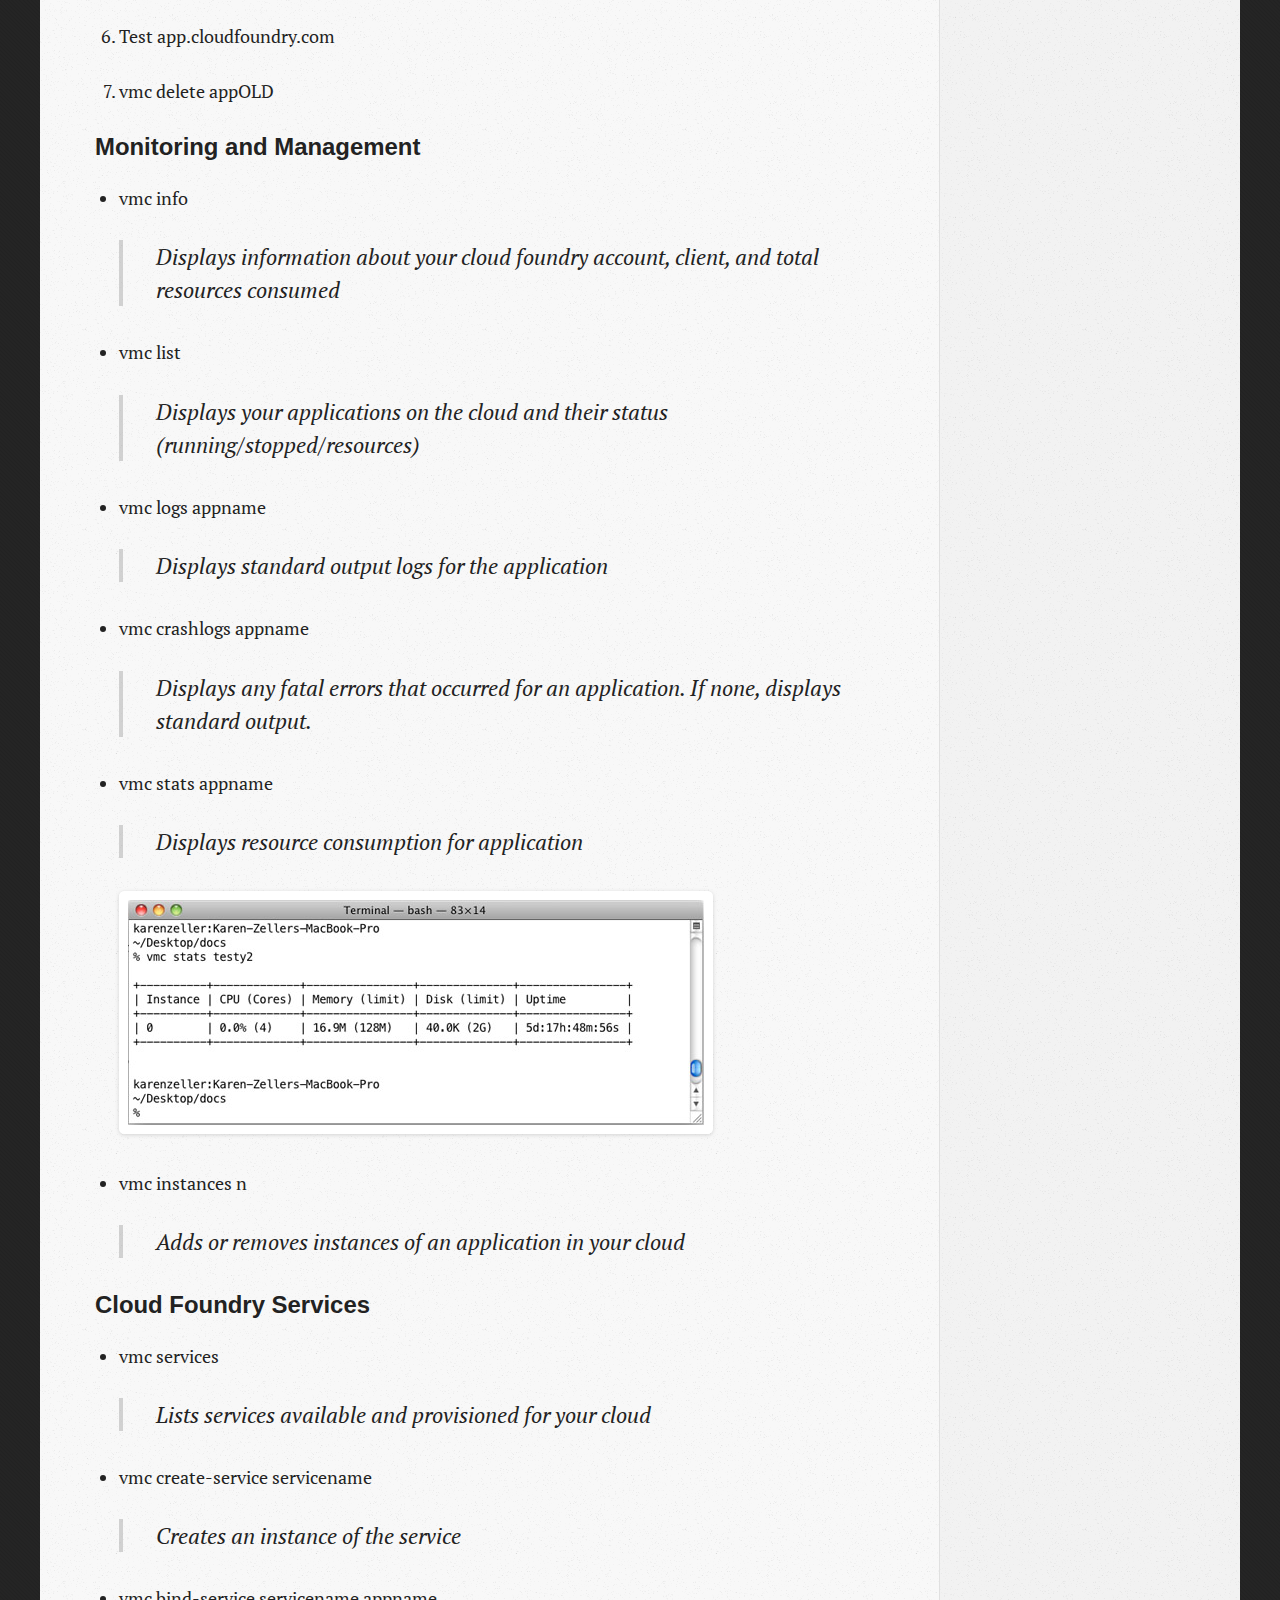
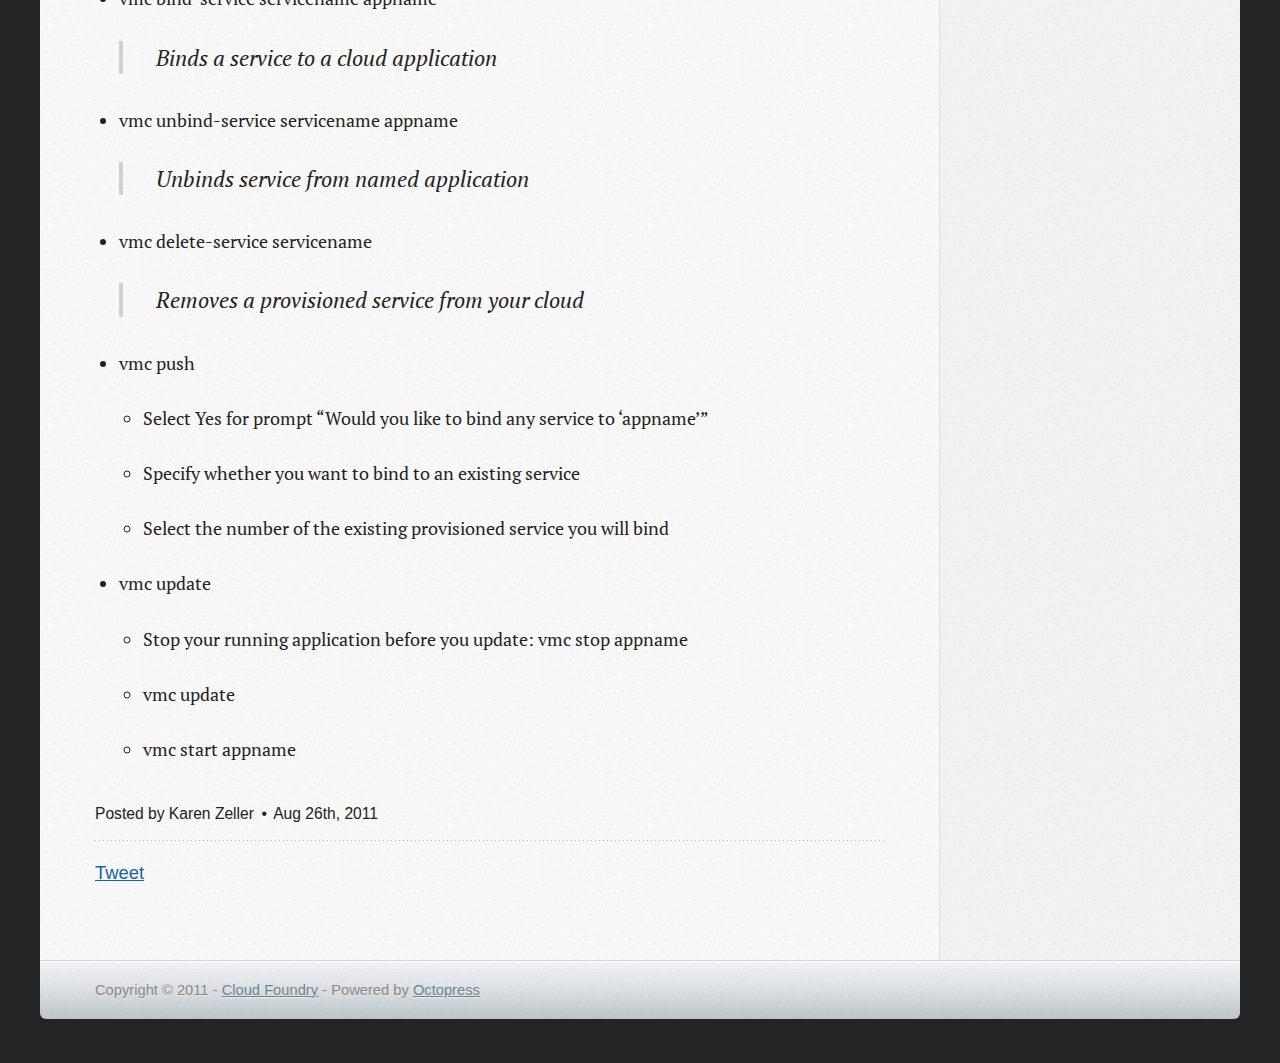
<file: blog/2011/08/26/vmc-cheatsheet/index.html>
<!DOCTYPE html>
<!--[if IEMobile 7 ]><html class="no-js iem7"><![endif]-->
<!--[if lt IE 9]><html class="no-js lte-ie8"><![endif]-->
<!--[if (gt IE 8)|(gt IEMobile 7)|!(IEMobile)|!(IE)]><!--><html class="no-js" lang="en"><!--<![endif]-->
<head>
  <meta charset="utf-8">
  <title>Cloud Foundry Documentation: vmc: Cheatsheet</title>
  <meta name="author" content="Karen Zeller">
  

  <!-- http://t.co/dKP3o1e -->
  <meta name="HandheldFriendly" content="True">
  <meta name="MobileOptimized" content="320">
  <meta name="viewport" content="width=device-width, initial-scale=1">

  

  <link rel="canonical" href="http://yoursite.com/blog/2011/08/26/vmc-cheatsheet/"/>
  <link href="/favicon.png" rel="shortcut icon" />
  <link href="/stylesheets/screen.css" media="screen, projection" rel="stylesheet" type="text/css">
  <script src="/javascripts/modernizr-2.0.js"></script>
  <script src="http://s3.amazonaws.com/ender-js/jeesh.min.js"></script>
  <script src="/javascripts/octopress.js" type="text/javascript"></script>
  <link href="/atom.xml" rel="alternate" title="Cloud Foundry Documentation" type="application/atom+xml"/>
  

  
  <script type="text/javascript">
    (function() {
      var script = document.createElement('script'); script.type = 'text/javascript'; script.async = true;
      script.src = 'https://apis.google.com/js/plusone.js';
      var s = document.getElementsByTagName('script')[0]; s.parentNode.insertBefore(script, s);
    })();
  </script>


  
  <script type="text/javascript">
    (function(){
      var twitterWidgets = document.createElement('script');
      twitterWidgets.type = 'text/javascript';
      twitterWidgets.async = true;
      twitterWidgets.src = 'http://platform.twitter.com/widgets.js';
      document.getElementsByTagName('head')[0].appendChild(twitterWidgets);
    })();
  </script>


  <!--Fonts from Google's Web font directory at http://google.com/webfonts -->
<link href='http://fonts.googleapis.com/css?family=PT+Serif:regular,italic,bold,bolditalic' rel='stylesheet' type='text/css'>
<link href='http://fonts.googleapis.com/css?family=PT+Sans:regular,italic,bold,bolditalic' rel='stylesheet' type='text/css'>

</head>

<body  >
  <header><hgroup>
  <h1><a href="/">Cloud Foundry Documentation</a></h1>
  
    <h2>Deploy and Scale Your Application in Seconds</h2>
  
</hgroup>

</header>
  <nav role=navigation><ul role=subscription data-subscription="rss">
  <li><a href="/atom.xml" rel="subscribe-rss" title="subscribe via RSS">RSS</a></li>
  
</ul>
<form action="http://google.com/search" method="get">
  <fieldset role="site-search">
    <input type="hidden" name="q" value="site:yoursite.com" />
    <input class="search" type="text" name="q" results="0" placeholder="Search"/>
  </fieldset>
</form>
<ul role=main-navigation>
	<li><a href="/blog/archives">Documentation</a></li>
  <li><a href="http://support.cloudfoundry.com/home" target="_blank">Support</a></li>

</ul>

</nav>
  <div id="main">
    <div id="content">
      <div>
<article class="hentry">
  
  <header>
    
      <h1 class="entry-title">Vmc: Cheatsheet</h1>
    
    
      <p class="meta">




<time datetime="2011-08-26 10:31:00 -0700" pubdate  updated >Aug 26<span>th</span>, 2011</time>


</p>
    
  </header>


<div class="entry-content"><h2>A Practical vmc Guide at a Glance</h2>

<p>Notes extracted from <a href="http://support.cloudfoundry.com/">Cloud Foundry Support</a>.</p>

<p>For more information: vmc -h, or vmc help.</p>

<h3>General Account</h3>

<p>Identify yourself to Cloud Foundry&#8217;s cloud with your account information:</p>

<ul>
<li>vmc login youremail@email.com &#8211;passwd yourpassword</li>
<li>vmc login &#8211;email youremail@email.com &#8211;passwd yourpassword</li>
<li><p>vmc passwd</p>

<blockquote><p>Change your password.</p></blockquote></li>
<li><p>vmc logout</p></li>
</ul>


<h3>Updating vmc</h3>

<p>vmc is provided as a Ruby gem is often updated with new commands and options, so be sure you have the latest version, at the command line:</p>

<pre><code>    gem update vmc
</code></pre>

<h3>Non-Interactive/Suppressing Prompts</h3>

<p>By default vmc operates in an interactive mode and many operations will follow-up with multiple prompts asking for options. To use vmc in interactive mode and provide options in the command itself:</p>

<ul>
<li><p>vmc <em>command</em> -n &#8211;options</p>

<blockquote><p>Example: vmc push app -n will push the application to the cloud and take all defaults without prompting.</p></blockquote></li>
<li><p>vmc help options</p>

<blockquote><p>Displays commands and all options which can be used as parameters on the command line</p></blockquote></li>
</ul>


<h3>Configuration</h3>

<ul>
<li><p>vmc target</p>

<blockquote><p>Displays URL for cloud targeted by vmc client.</p></blockquote></li>
<li><p>vmc target <em>url</em></p>

<blockquote><p>Successfully targeted to [http://api.cloudfoundry.com]</p></blockquote></li>
<li><p>vmc info</p>

<blockquote><p>Confirms target cloud, vmc client, user and usage.</p></blockquote></li>
<li><p>vmc apps</p>

<blockquote><p>Lists applications for your account, number of instances, running/stopped, URLs, and associated services.</p></blockquote></li>
</ul>


<h3>Deploying and Application</h3>

<ul>
<li><p>vmc push</p>

<blockquote><p>Executed in the directory containing your application; asks for application name, URL, application type, memory allocation, and whether any services will be bound to it. Pushes an application up to the cloud, stages and starts it.</p></blockquote></li>
<li><p>vmc push appname</p></li>
</ul>


<h3>Updating Applications</h3>

<ul>
<li><p>vmc update</p>

<blockquote><p>Note: This may cause an existing application to drop user requests if the application is available to others.</p></blockquote></li>
</ul>


<p>To update an application without downtime, we add the application as a new one associated with the existing URL, <em>disassociate the old version</em> from the URL, then delete the old one:</p>

<ol>
<li><p>vmc push appNEW</p>

<blockquote><p>(At this point bind any shared services, like DB, Cache, etc.)</p></blockquote></li>
<li><p>Test appNEW.cloufoundry.com</p></li>
<li><p>vmc map appNEW app.cloudfoundry.com</p>

<blockquote><p>Associate new application with existing URL.</p></blockquote></li>
<li><p>Test app.cloudfoundry.com, including existing functionality</p></li>
<li><p>vmc unmap appOLD app.cloudfoundry.com</p>

<blockquote><p>Does not drop traffic; stops all new traffic to old application</p></blockquote></li>
<li><p>Test app.cloudfoundry.com</p></li>
<li><p>vmc delete appOLD</p></li>
</ol>


<h3>Monitoring and Management</h3>

<ul>
<li><p>vmc info</p>

<blockquote><p>Displays information about your cloud foundry account, client, and total resources consumed</p></blockquote></li>
<li><p>vmc list</p>

<blockquote><p>Displays your applications on the cloud and their status (running/stopped/resources)</p></blockquote></li>
<li><p>vmc logs appname</p>

<blockquote><p>Displays standard output logs for the application</p></blockquote></li>
<li><p>vmc crashlogs appname</p>

<blockquote><p>Displays any fatal errors that occurred for an application. If none, displays standard output.</p></blockquote></li>
<li><p>vmc stats appname</p>

<blockquote><p>Displays resource consumption for application</p></blockquote>

<p><img src="/assets/images/screenshots/vmc_stats.jpg" title="vmc stats" alt="vmc stats" /></p></li>
<li><p>vmc instances n</p>

<blockquote><p>Adds or removes instances of an application in your cloud</p></blockquote></li>
</ul>


<h3>Cloud Foundry Services</h3>

<ul>
<li><p>vmc services</p>

<blockquote><p>Lists services available and provisioned for your cloud</p></blockquote></li>
<li><p>vmc create-service servicename</p>

<blockquote><p>Creates an instance of the service</p></blockquote></li>
<li><p>vmc bind-service servicename appname</p>

<blockquote><p>Binds a service to a cloud application</p></blockquote></li>
<li><p>vmc unbind-service servicename appname</p>

<blockquote><p>Unbinds service from named application</p></blockquote></li>
<li><p>vmc delete-service servicename</p>

<blockquote><p>Removes a provisioned service from your cloud</p></blockquote></li>
<li><p>vmc push</p>

<ul>
<li><p>Select Yes for prompt &#8220;Would you like to bind any service to &#8216;appname&#8217;&#8221;</p></li>
<li><p>Specify whether you want to bind to an existing service</p></li>
<li><p>Select the number of the existing provisioned service you will bind</p></li>
</ul>
</li>
<li><p>vmc update</p>

<ul>
<li><p>Stop your running application before you update: vmc stop appname</p></li>
<li><p>vmc update</p></li>
<li><p>vmc start appname</p></li>
</ul>
</li>
</ul>

</div>


  <footer>
    <p class="meta">
      
  

<span class="byline author vcard">Posted by <span class="fn">Karen Zeller</span></span>

      




<time datetime="2011-08-26 10:31:00 -0700" pubdate  updated >Aug 26<span>th</span>, 2011</time>



      


    </p>
    
      <div class="sharing">
  
  <a href="http://twitter.com/share" class="twitter-share-button" data-url="http://yoursite.com/blog/2011/08/26/vmc-cheatsheet/" data-via="" data-counturl="http://yoursite.com/blog/2011/08/26/vmc-cheatsheet/" >Tweet</a>
  
  
  <g:plusone size="medium"></g:plusone>
  
</div>

    
  </footer>
</article>

</div>

<aside role=sidebar>
  
    <section>
  <h1>Recent Posts</h1>
  <ul id="recent_posts">
    
      <li class="post">
        <a href="/blog/2011/08/26/using-cloud-foundry-services/">Using Cloud Foundry Services</a>
      </li>
    
      <li class="post">
        <a href="/blog/2011/08/26/rails-and-sinatra-for-cloud-foundry/">Rails for Cloud Foundry</a>
      </li>
    
      <li class="post">
        <a href="/blog/2011/08/26/vmc-cheatsheet/">vmc: Cheatsheet</a>
      </li>
    
      <li class="post">
        <a href="/blog/2011/08/26/micro-cloud-readme/">Micro Cloud README</a>
      </li>
    
      <li class="post">
        <a href="/blog/2011/08/26/micro-cloud-foundry-getting-started/">Micro Cloud Foundry Getting Started</a>
      </li>
    
  </ul>
</section>




  
</aside>


    </div>
  </div>
  <footer><p>
  Copyright &copy; 2011 -  <span class="credit"><a href="http://cloudfoundry.com/">Cloud Foundry</a></span> -
  <span class="credit">Powered by <a href="http://octopress.org">Octopress</a></span>
</p>

</footer>
</body>
</html>
</file>
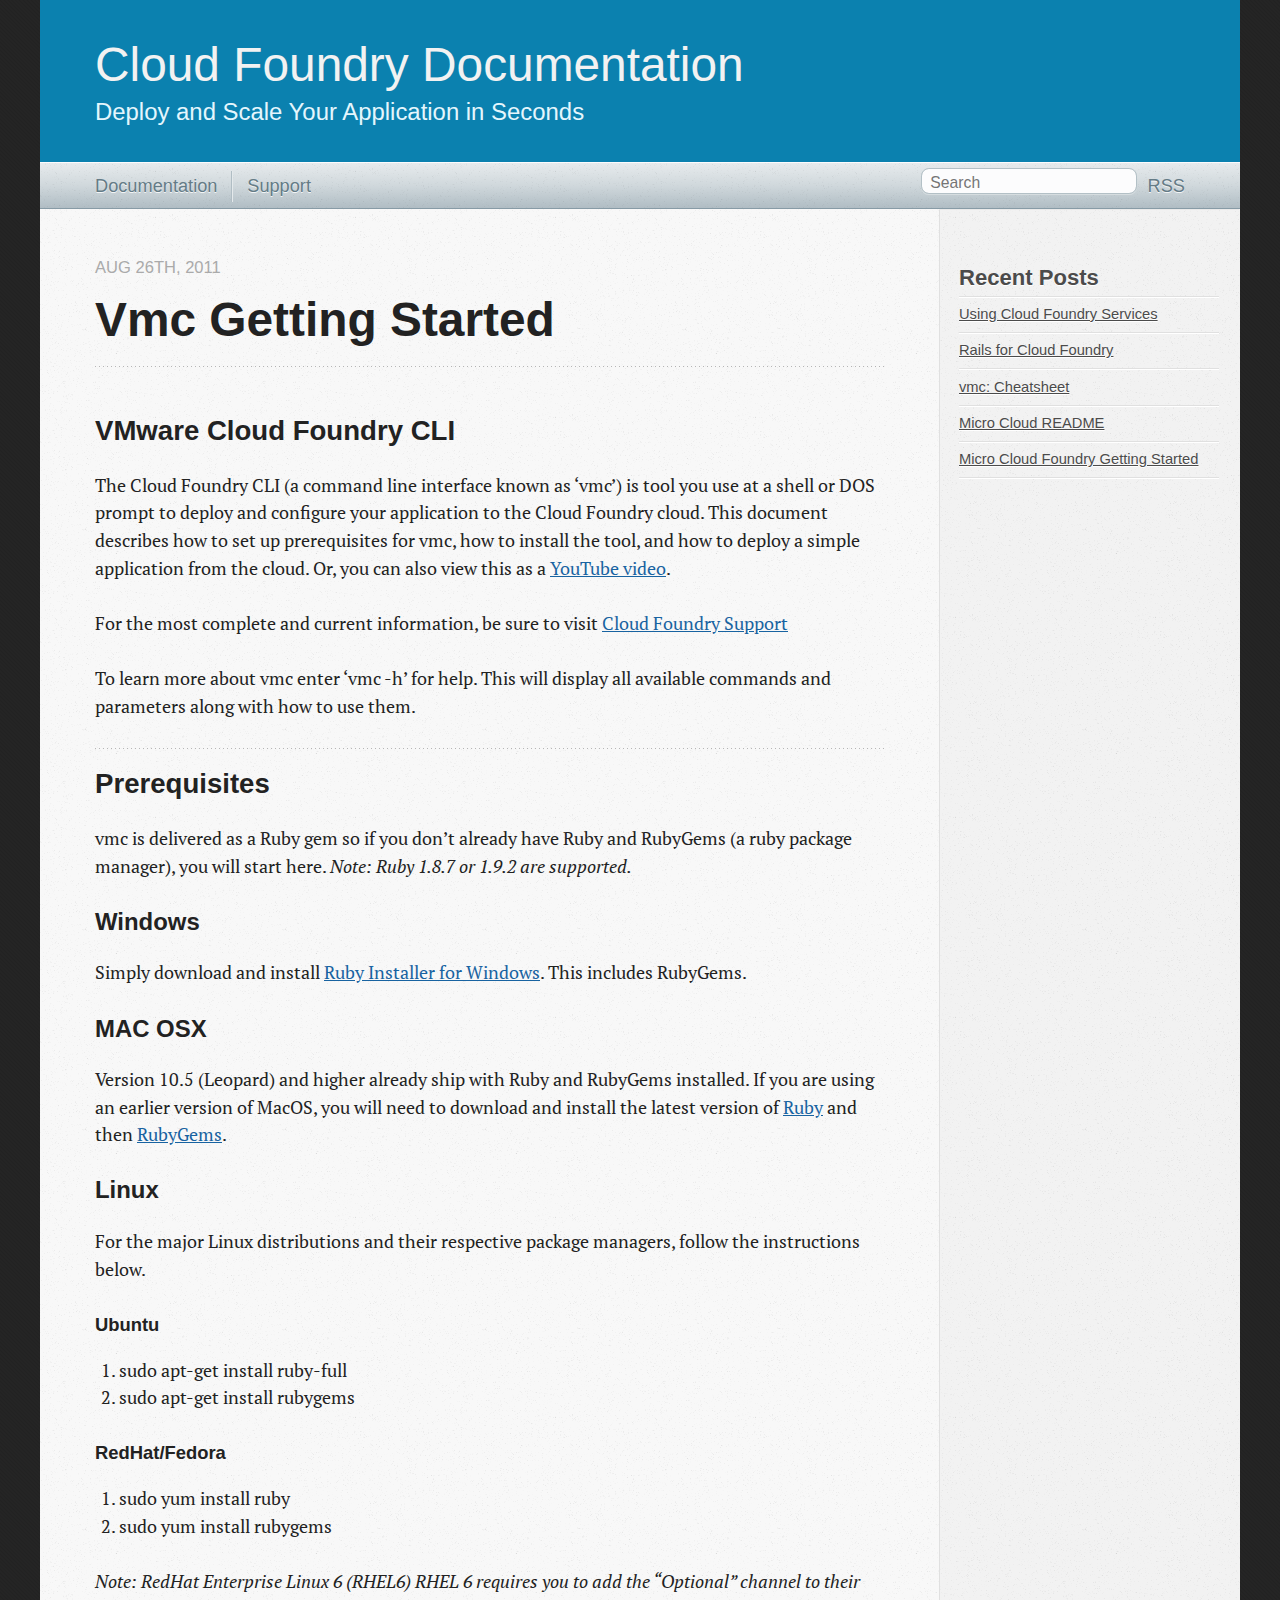
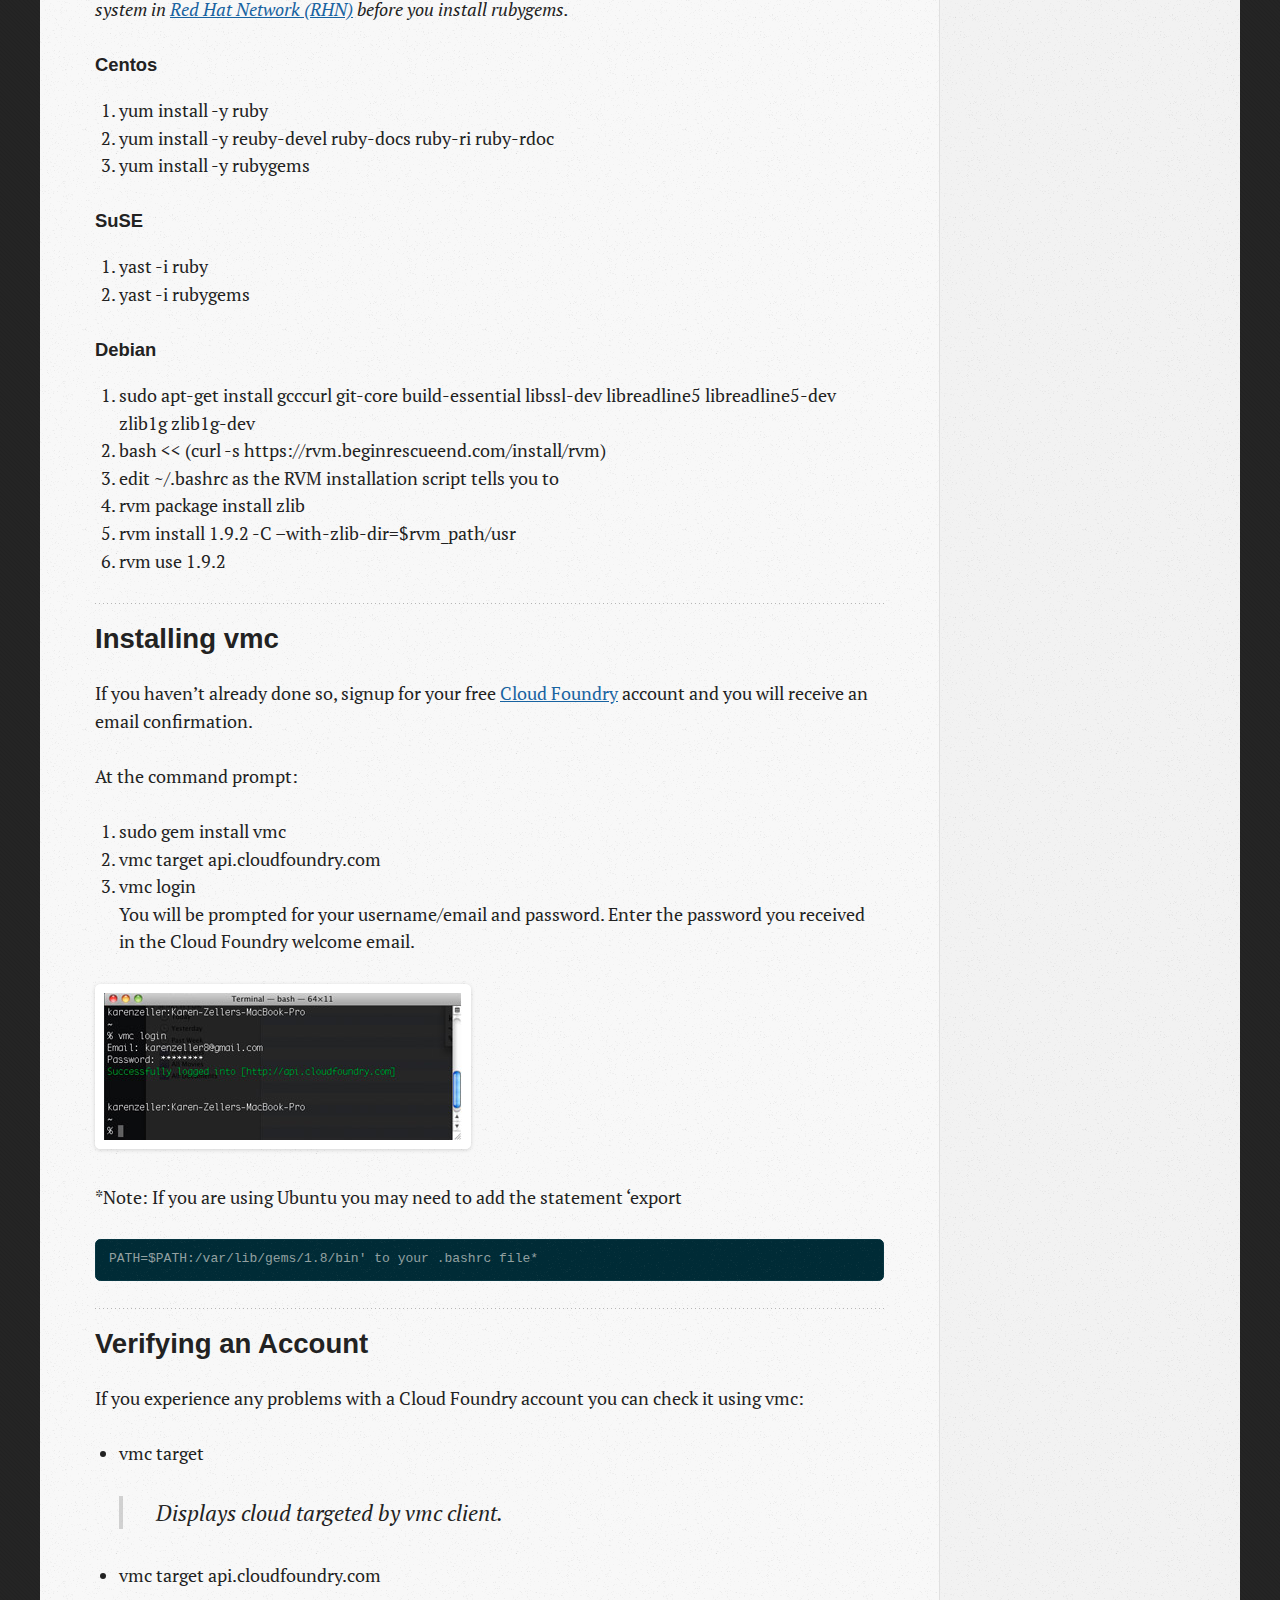
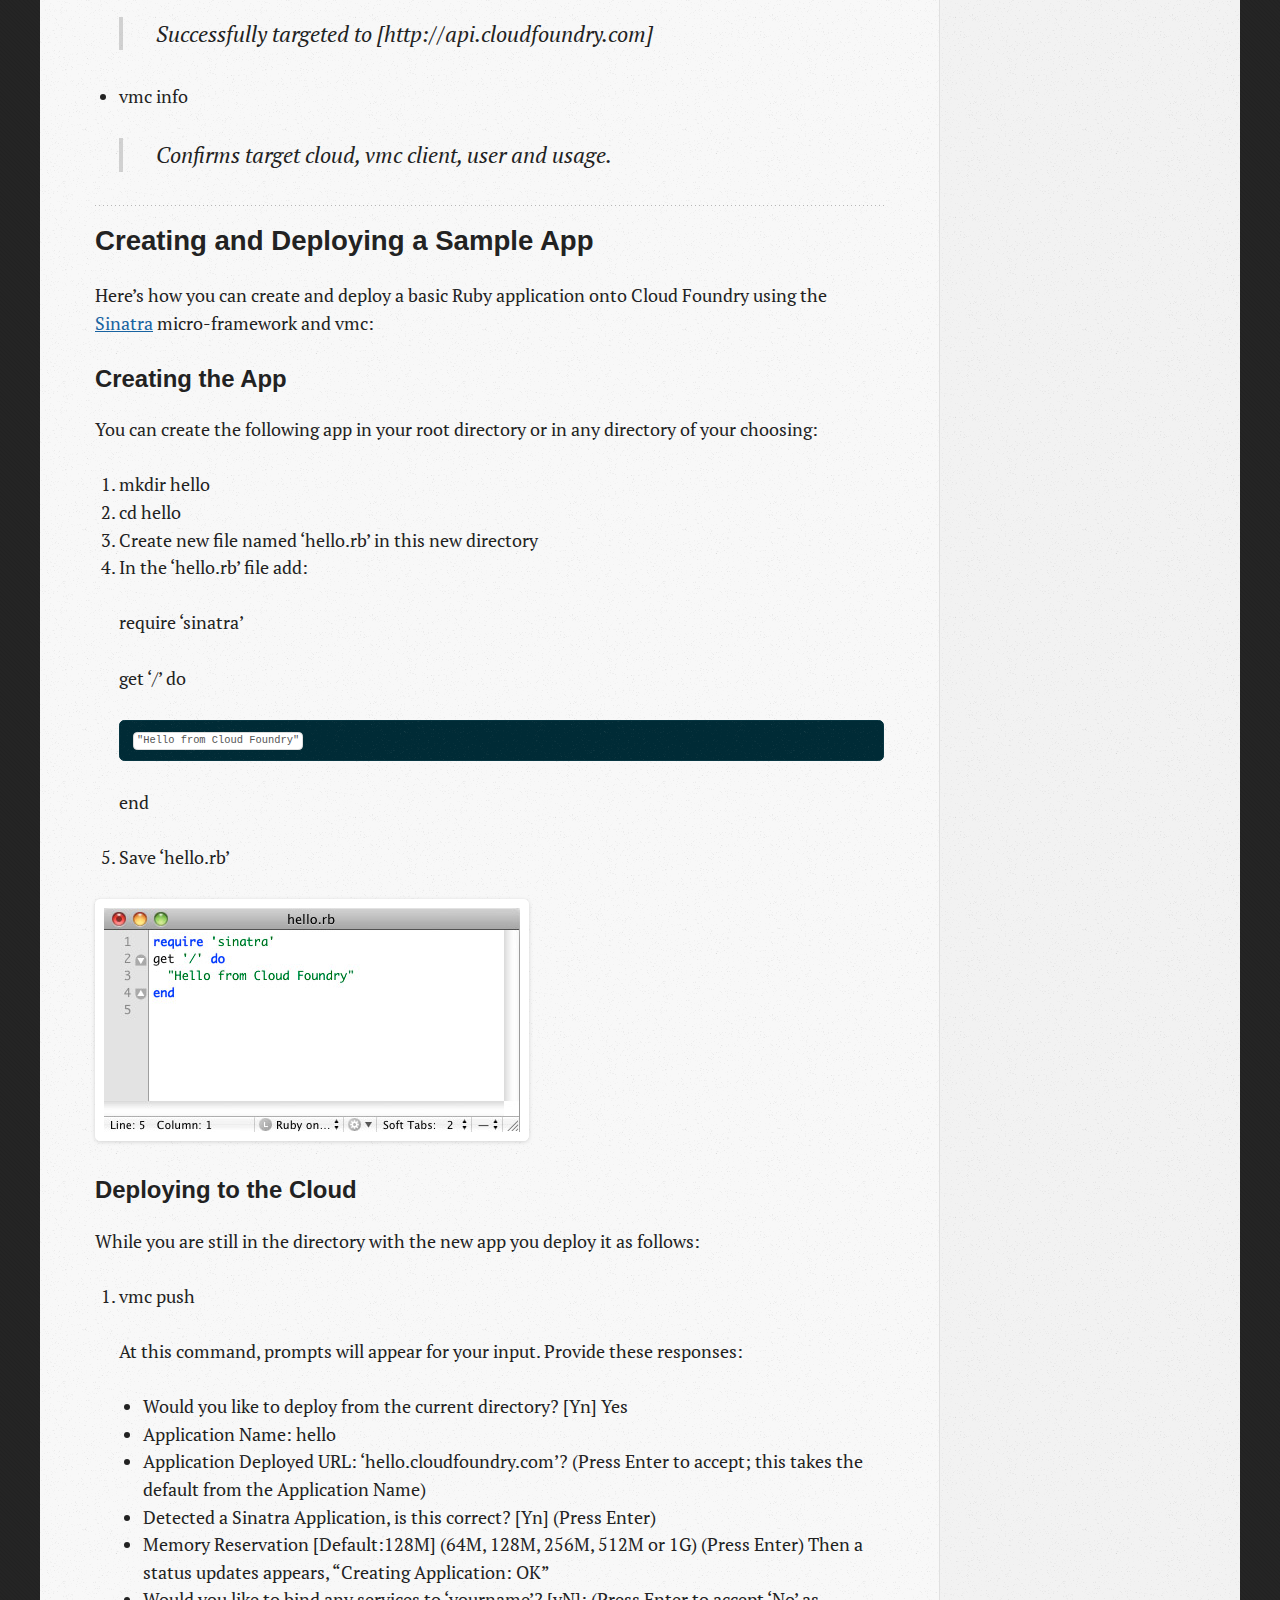
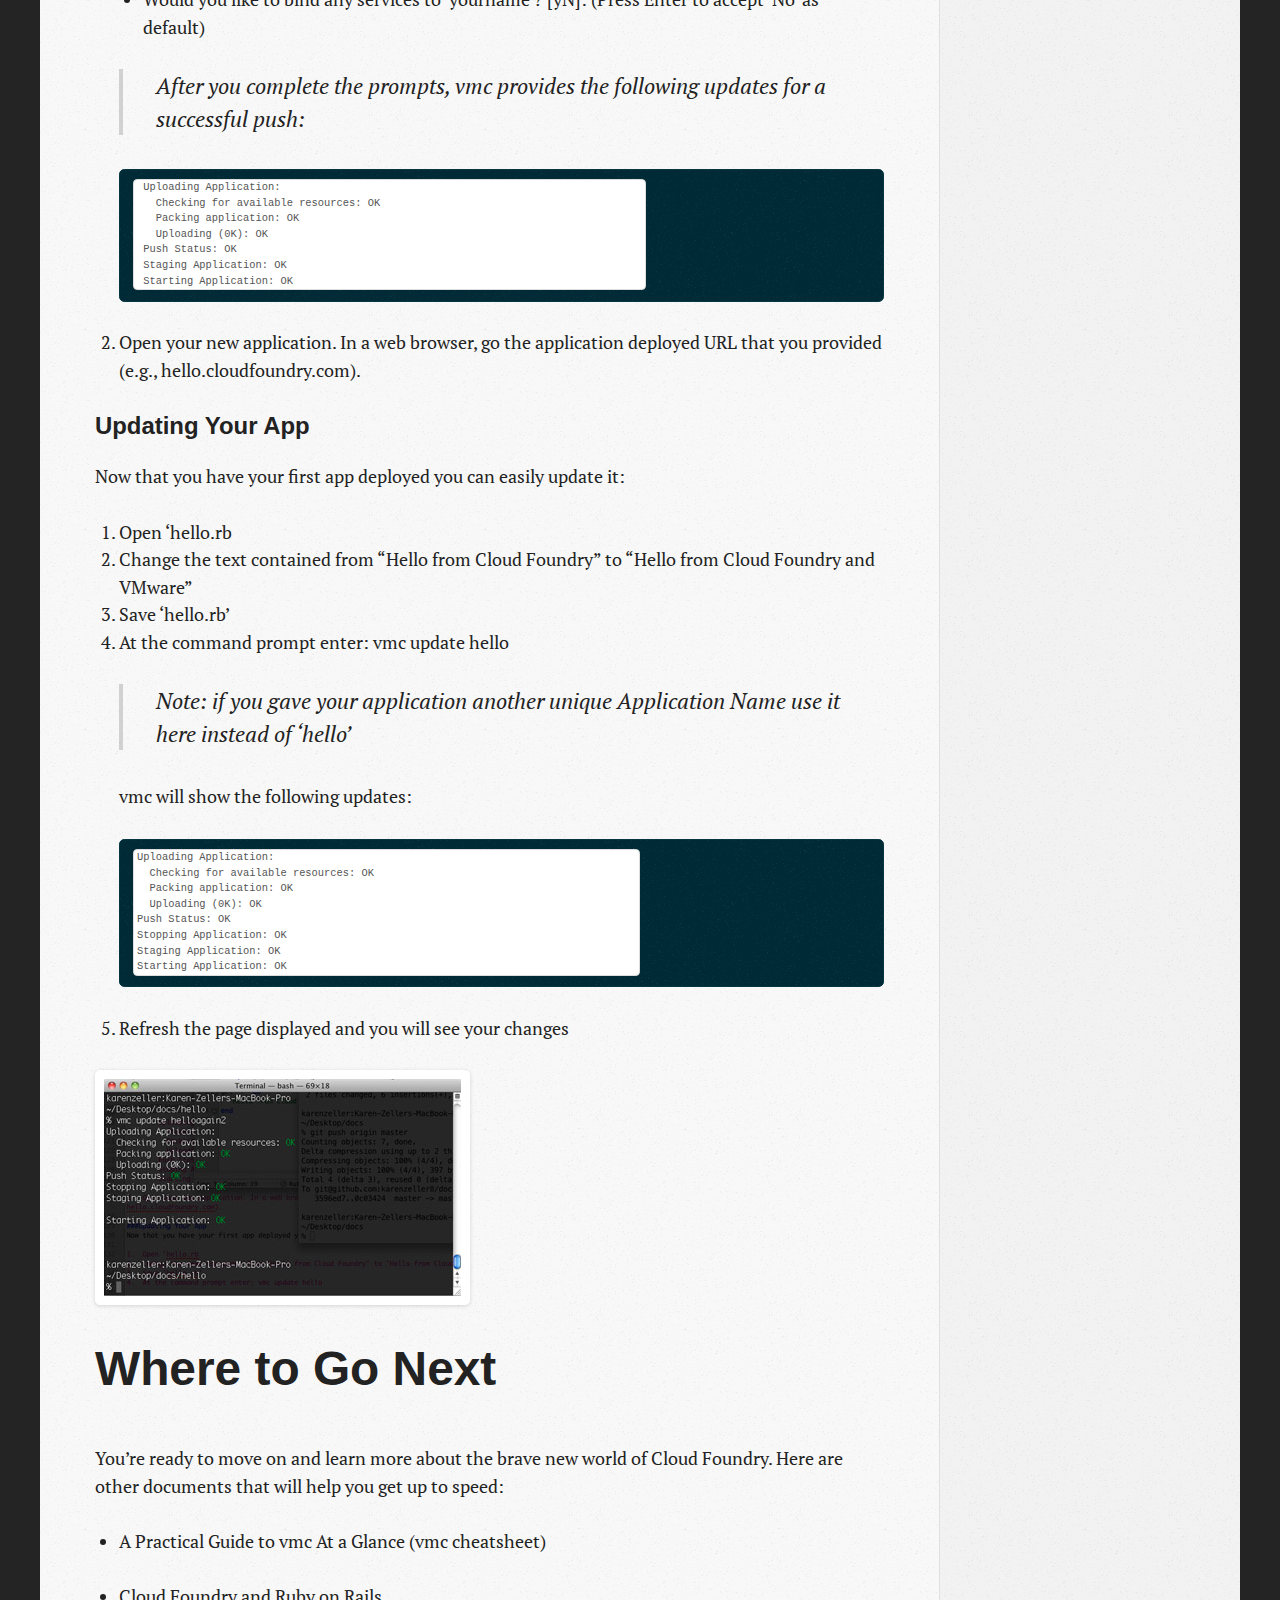
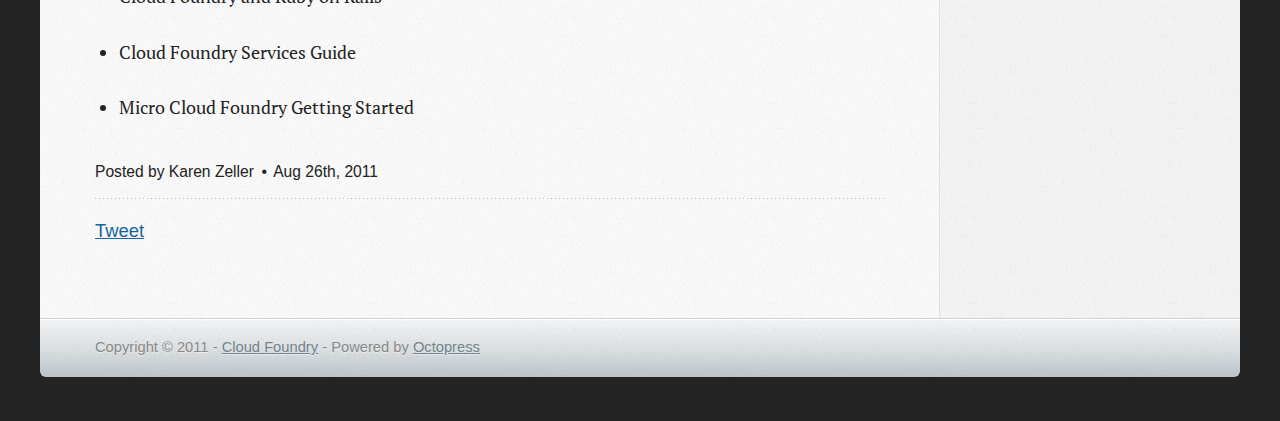
<file: blog/2011/08/26/vmc-getting-started/index.html>
<!DOCTYPE html>
<!--[if IEMobile 7 ]><html class="no-js iem7"><![endif]-->
<!--[if lt IE 9]><html class="no-js lte-ie8"><![endif]-->
<!--[if (gt IE 8)|(gt IEMobile 7)|!(IEMobile)|!(IE)]><!--><html class="no-js" lang="en"><!--<![endif]-->
<head>
  <meta charset="utf-8">
  <title>Cloud Foundry Documentation: vmc Getting Started</title>
  <meta name="author" content="Karen Zeller">
  

  <!-- http://t.co/dKP3o1e -->
  <meta name="HandheldFriendly" content="True">
  <meta name="MobileOptimized" content="320">
  <meta name="viewport" content="width=device-width, initial-scale=1">

  

  <link rel="canonical" href="http://yoursite.com/blog/2011/08/26/vmc-getting-started/"/>
  <link href="/favicon.png" rel="shortcut icon" />
  <link href="/stylesheets/screen.css" media="screen, projection" rel="stylesheet" type="text/css">
  <script src="/javascripts/modernizr-2.0.js"></script>
  <script src="http://s3.amazonaws.com/ender-js/jeesh.min.js"></script>
  <script src="/javascripts/octopress.js" type="text/javascript"></script>
  <link href="/atom.xml" rel="alternate" title="Cloud Foundry Documentation" type="application/atom+xml"/>
  

  
  <script type="text/javascript">
    (function() {
      var script = document.createElement('script'); script.type = 'text/javascript'; script.async = true;
      script.src = 'https://apis.google.com/js/plusone.js';
      var s = document.getElementsByTagName('script')[0]; s.parentNode.insertBefore(script, s);
    })();
  </script>


  
  <script type="text/javascript">
    (function(){
      var twitterWidgets = document.createElement('script');
      twitterWidgets.type = 'text/javascript';
      twitterWidgets.async = true;
      twitterWidgets.src = 'http://platform.twitter.com/widgets.js';
      document.getElementsByTagName('head')[0].appendChild(twitterWidgets);
    })();
  </script>


  <!--Fonts from Google's Web font directory at http://google.com/webfonts -->
<link href='http://fonts.googleapis.com/css?family=PT+Serif:regular,italic,bold,bolditalic' rel='stylesheet' type='text/css'>
<link href='http://fonts.googleapis.com/css?family=PT+Sans:regular,italic,bold,bolditalic' rel='stylesheet' type='text/css'>

</head>

<body  >
  <header><hgroup>
  <h1><a href="/">Cloud Foundry Documentation</a></h1>
  
    <h2>Deploy and Scale Your Application in Seconds</h2>
  
</hgroup>

</header>
  <nav role=navigation><ul role=subscription data-subscription="rss">
  <li><a href="/atom.xml" rel="subscribe-rss" title="subscribe via RSS">RSS</a></li>
  
</ul>
<form action="http://google.com/search" method="get">
  <fieldset role="site-search">
    <input type="hidden" name="q" value="site:yoursite.com" />
    <input class="search" type="text" name="q" results="0" placeholder="Search"/>
  </fieldset>
</form>
<ul role=main-navigation>
	<li><a href="/blog/archives">Documentation</a></li>
  <li><a href="http://support.cloudfoundry.com/home" target="_blank">Support</a></li>

</ul>

</nav>
  <div id="main">
    <div id="content">
      <div>
<article class="hentry">
  
  <header>
    
      <h1 class="entry-title">Vmc Getting Started</h1>
    
    
      <p class="meta">




<time datetime="2011-08-26 10:19:00 -0700" pubdate  updated >Aug 26<span>th</span>, 2011</time>


</p>
    
  </header>


<div class="entry-content"><h2>VMware Cloud Foundry CLI</h2>

<p>The Cloud Foundry CLI (a command line interface known as &#8216;vmc&#8217;) is tool you use at a shell or DOS prompt to deploy and configure your application to the Cloud Foundry cloud. This document describes how to set up prerequisites for vmc, how to install the tool, and how to deploy a simple application from the cloud. Or, you can also view this as a <a href="http://www.youtube.com/watch?v=dqr8xWQlRcM">YouTube video</a>.</p>

<p>For the most complete and current information, be sure to visit <a href="http://support.cloudfoundry.com/home" title="cloud foundry support">Cloud Foundry Support</a></p>

<p>To learn more about vmc enter &#8216;vmc -h&#8217; for help. This will display all available commands and parameters along with how to use them.</p>

<h2>Prerequisites</h2>

<p>vmc is delivered as a Ruby gem so if you don&#8217;t already have Ruby and RubyGems (a ruby package manager), you will start here. <em>Note: Ruby 1.8.7 or 1.9.2 are supported.</em></p>

<h3>Windows</h3>

<p>Simply download and install <a href="http://www.rubyinstaller.org/" title="ruby installer for windows">Ruby Installer for Windows</a>. This includes RubyGems.</p>

<h3>MAC OSX</h3>

<p>Version 10.5 (Leopard) and higher already ship with Ruby and RubyGems installed. If you are using an earlier version of MacOS, you will need to download and install the latest version of <a href="http://www.ruby-lang.org/en/downloads/" title="ruby source code">Ruby</a> and then <a href="http://rubygems.org/pages/download">RubyGems</a>.</p>

<h3>Linux</h3>

<p>For the major Linux distributions and their respective package managers, follow the instructions below.</p>

<h4>Ubuntu</h4>

<ol>
<li>sudo apt-get install ruby-full</li>
<li>sudo apt-get install rubygems</li>
</ol>


<h4>RedHat/Fedora</h4>

<ol>
<li>sudo yum install ruby</li>
<li>sudo yum install rubygems</li>
</ol>


<p><em>Note: RedHat Enterprise Linux 6 (RHEL6) RHEL 6 requires you to add the &#8220;Optional&#8221; channel to their system in <a href="https://rhn.redhat.com/">Red Hat Network (RHN)</a> before you install rubygems.</em></p>

<h4>Centos</h4>

<ol>
<li>yum install -y ruby</li>
<li>yum install -y reuby-devel ruby-docs ruby-ri ruby-rdoc</li>
<li>yum install -y rubygems</li>
</ol>


<h4>SuSE</h4>

<ol>
<li>yast -i ruby</li>
<li>yast -i rubygems</li>
</ol>


<h4>Debian</h4>

<ol>
<li>sudo apt-get install gcccurl git-core build-essential libssl-dev libreadline5 libreadline5-dev zlib1g zlib1g-dev</li>
<li>bash &lt;&lt; (curl -s https://rvm.beginrescueend.com/install/rvm)</li>
<li>edit ~/.bashrc as the RVM installation script tells you to</li>
<li>rvm package install zlib</li>
<li>rvm install 1.9.2 -C &#8211;with-zlib-dir=$rvm_path/usr</li>
<li>rvm use 1.9.2</li>
</ol>


<h2>Installing vmc</h2>

<p>If you haven&#8217;t already done so, signup for your free <a href="http://cloudfoundry.com/">Cloud Foundry</a> account and you will receive an email confirmation.</p>

<p>At the command prompt:</p>

<ol>
<li>sudo gem install vmc</li>
<li>vmc target api.cloudfoundry.com</li>
<li>vmc login <br/>
You will be prompted for your username/email and password. Enter the password you received in the Cloud Foundry welcome email.</li>
</ol>


<p><img src="/assets/images/screenshots/vmc_login.jpg" title="vmc login" alt="vmc login" /></p>

<p>*Note: If you are using Ubuntu you may need to add the statement &#8216;export</p>

<pre><code>PATH=$PATH:/var/lib/gems/1.8/bin' to your .bashrc file*
</code></pre>

<h2>Verifying an Account</h2>

<p>If you experience any problems with a Cloud Foundry account you can check it using vmc:</p>

<ul>
<li><p>vmc target</p>

<blockquote><p>Displays cloud targeted by vmc client.</p></blockquote></li>
<li><p>vmc target api.cloudfoundry.com</p>

<blockquote><p>Successfully targeted to [http://api.cloudfoundry.com]</p></blockquote></li>
<li><p>vmc info</p>

<blockquote><p>Confirms target cloud, vmc client, user and usage.</p></blockquote></li>
</ul>


<h2>Creating and Deploying a Sample App</h2>

<p>Here&#8217;s how you can create and deploy a basic Ruby application onto Cloud Foundry using the <a href="http://www.sinatrarb.com/">Sinatra</a> micro-framework and vmc:</p>

<h3>Creating the App</h3>

<p>You can create the following app in your root directory or in any directory of your choosing:</p>

<ol>
<li>mkdir hello</li>
<li>cd hello</li>
<li>Create new file named &#8216;hello.rb&#8217; in this new directory</li>
<li><p>In the &#8216;hello.rb&#8217; file add:</p>

<p>require &#8216;sinatra&#8217;</p>

<p>get &#8216;/&#8217; do</p>

<pre><code>"Hello from Cloud Foundry"
</code></pre>

<p>end</p></li>
<li><p>Save &#8216;hello.rb&#8217;</p></li>
</ol>


<p><img src="/assets/images/screenshots/vmc_hello.jpg" title="hello app" alt="hello.rb" /></p>

<h3>Deploying to the Cloud</h3>

<p>While you are still in the directory with the new app you deploy it as follows:</p>

<ol>
<li><p>vmc push</p>

<p> At this command, prompts will appear for your input. Provide these responses:</p>

<ul>
<li> Would you like to deploy from the current directory? [Yn] Yes</li>
<li> Application Name: hello</li>
<li> Application Deployed URL: &#8216;hello.cloudfoundry.com&#8217;? (Press Enter to accept; this takes the default from the Application Name)</li>
<li> Detected a Sinatra Application, is this correct? [Yn]  (Press Enter)</li>
<li> Memory Reservation [Default:128M]  (64M, 128M, 256M, 512M or 1G) (Press Enter)  Then a status updates appears, &#8220;Creating Application: OK&#8221;</li>
<li> Would you like to bind any services to &#8216;yourname&#8217;? [yN]: (Press Enter to accept &#8216;No&#8217; as default)</li>
</ul>


<blockquote><p>After you complete the prompts, vmc provides the following updates for a successful push:</p></blockquote>

<pre><code> Uploading Application:  
   Checking for available resources: OK
   Packing application: OK
   Uploading (0K): OK   
 Push Status: OK
 Staging Application: OK                                                         
 Starting Application: OK
</code></pre></li>
<li><p>Open your new application. In a web browser, go the application deployed URL that you provided (e.g., hello.cloudfoundry.com).</p></li>
</ol>


<h3>Updating Your App</h3>

<p>Now that you have your first app deployed you can easily update it:</p>

<ol>
<li>Open &#8216;hello.rb</li>
<li>Change the text contained from &#8220;Hello from Cloud Foundry&#8221; to &#8220;Hello from Cloud Foundry and VMware&#8221;</li>
<li>Save &#8216;hello.rb&#8217;</li>
<li><p>At the command prompt enter: vmc update hello</p>

<blockquote><p><em>Note: if you gave your application another unique Application Name
use it here instead of &#8216;hello&#8217;</em></p></blockquote>

<p>vmc will show the following updates:</p>

<pre><code>Uploading Application:
  Checking for available resources: OK
  Packing application: OK
  Uploading (0K): OK   
Push Status: OK
Stopping Application: OK
Staging Application: OK                                                         
Starting Application: OK
</code></pre></li>
<li><p>Refresh the page displayed and you will see your changes</p></li>
</ol>


<p><img src="/assets/images/screenshots/vmc_update.jpg" title="vmc update" alt="vmc_update" /></p>

<h1>Where to Go Next</h1>

<p>You&#8217;re ready to move on and learn more about the brave new world of Cloud Foundry. Here are other documents that will help you get up to speed:</p>

<ul>
<li><p>A Practical Guide to vmc At a Glance (vmc cheatsheet)</p></li>
<li><p>Cloud Foundry and Ruby on Rails</p></li>
<li><p>Cloud Foundry Services Guide</p></li>
<li><p>Micro Cloud Foundry Getting Started</p></li>
</ul>

</div>


  <footer>
    <p class="meta">
      
  

<span class="byline author vcard">Posted by <span class="fn">Karen Zeller</span></span>

      




<time datetime="2011-08-26 10:19:00 -0700" pubdate  updated >Aug 26<span>th</span>, 2011</time>



      


    </p>
    
      <div class="sharing">
  
  <a href="http://twitter.com/share" class="twitter-share-button" data-url="http://yoursite.com/blog/2011/08/26/vmc-getting-started/" data-via="" data-counturl="http://yoursite.com/blog/2011/08/26/vmc-getting-started/" >Tweet</a>
  
  
  <g:plusone size="medium"></g:plusone>
  
</div>

    
  </footer>
</article>

</div>

<aside role=sidebar>
  
    <section>
  <h1>Recent Posts</h1>
  <ul id="recent_posts">
    
      <li class="post">
        <a href="/blog/2011/08/26/using-cloud-foundry-services/">Using Cloud Foundry Services</a>
      </li>
    
      <li class="post">
        <a href="/blog/2011/08/26/rails-and-sinatra-for-cloud-foundry/">Rails for Cloud Foundry</a>
      </li>
    
      <li class="post">
        <a href="/blog/2011/08/26/vmc-cheatsheet/">vmc: Cheatsheet</a>
      </li>
    
      <li class="post">
        <a href="/blog/2011/08/26/micro-cloud-readme/">Micro Cloud README</a>
      </li>
    
      <li class="post">
        <a href="/blog/2011/08/26/micro-cloud-foundry-getting-started/">Micro Cloud Foundry Getting Started</a>
      </li>
    
  </ul>
</section>




  
</aside>


    </div>
  </div>
  <footer><p>
  Copyright &copy; 2011 -  <span class="credit"><a href="http://cloudfoundry.com/">Cloud Foundry</a></span> -
  <span class="credit">Powered by <a href="http://octopress.org">Octopress</a></span>
</p>

</footer>
</body>
</html>
</file>
<file: stylesheets/screen.css>
html,body,div,span,applet,object,iframe,h1,h2,h3,h4,h5,h6,p,blockquote,pre,a,abbr,acronym,address,big,cite,code,del,dfn,em,img,ins,kbd,q,s,samp,small,strike,strong,sub,sup,tt,var,b,u,i,center,dl,dt,dd,ol,ul,li,fieldset,form,label,legend,table,caption,tbody,tfoot,thead,tr,th,td,article,aside,canvas,details,embed,figure,figcaption,footer,header,hgroup,menu,nav,output,ruby,section,summary,time,mark,audio,video{margin:0;padding:0;border:0;font-size:100%;font:inherit;vertical-align:baseline}body{line-height:1}ol,ul{list-style:none}table{border-collapse:collapse;border-spacing:0}caption,th,td{text-align:left;font-weight:normal;vertical-align:middle}q,blockquote{quotes:none}q:before,q:after,blockquote:before,blockquote:after{content:"";content:none}a img{border:none}article,aside,details,figcaption,figure,footer,header,hgroup,menu,nav,section,summary{display:block}article,aside,details,figcaption,figure,footer,header,hgroup,menu,nav,section,summary{display:block}a{color:#1863a1}a:visited{color:#751590}a:focus{color:#0181eb}a:hover{color:#0181eb}a:active{color:#01579f}aside[role=sidebar] a{color:#1863a1}aside[role=sidebar] a:focus{color:#0181eb}aside[role=sidebar] a:hover{color:#0181eb}aside[role=sidebar] a:active{color:#01579f}a{-moz-transition:color 0.3s;-webkit-transition:color 0.3s;-o-transition:color 0.3s;transition:color 0.3s}html{background:#252525 url('/images/line-tile.png?1314375343') top left}body > div{background:#f2f2f2 url('/images/noise.png?1314375343') top left;border-bottom:1px solid #cdd3d7}body > div > div{background:#f8f8f8 url('/images/noise.png?1314375343') top left;border-right:1px solid #e0e0e0}.heading,body > header h1,h1,h2,h3,h4,h5,h6{font-family:"Helvetica Neue", Arial, sans-serif}.sans,body > header h2,body > nav form .search,body > nav a,article header p.meta,article > footer,#content .blog-index footer,html .gist .gist-file .gist-meta,#blog-archives a.category,#blog-archives time,aside[role=sidebar] section,body > footer{font-family:"Helvetica Neue", Arial, sans-serif, "PT Sans"}.serif,body,#content .blog-index a[rel=full-article]{font-family:"PT Serif", Georgia, Times, "Times New Roman", serif}.mono,pre,code,tt,p code,li code{font-family:Menlo,Monaco,"Andale Mono","lucida console","Courier New",monospace}body > header h1{font-size:2em;font-weight:normal;line-height:1.2em;margin-bottom:0.6667em}body{line-height:1.5em;color:#222}h1{font-size:1.5em;line-height:1.2em}@media only screen and (min-width: 992px){body{font-size:1.15em}h1{font-size:2.6em;line-height:1.2em}}h1,h2,h3,h4,h5,h6{text-rendering:optimizelegibility;margin-bottom:1em;font-weight:bold}h2,section h1{font-size:1.5em}h3,section h2,section section h1{font-size:1.3em}h4,section h3,section section h2,section section section h1{font-size:1em}h5,section h4,section section h3{font-size:.9em}h6,section h5,section section h4,section section section h3{font-size:.8em}p,blockquote,ul,ol{margin-bottom:1.5em}ul{list-style-type:disc}ul ul{list-style-type:circle}ul ul ul{list-style-type:square}ol{list-style-type:decimal}ol ol{list-style-type:lower-alpha}ol ol ol{list-style-type:lower-roman}ul,ul ul,ul ol,ol,ol ul,ol ol{margin-left:1.3em}strong{font-weight:bold}em{font-style:italic}sup,sub{font-size:0.8em;position:relative;display:inline-block}sup{top:-0.5em}sub{bottom:-0.5em}q{font-style:italic}q:before{content:"\201C"}q:after{content:"\201D"}em,dfn{font-style:italic}strong,dfn{font-weight:bold}del,s{text-decoration:line-through}abbr,acronym{border-bottom:1px dotted;cursor:help}sub,sup{line-height:0}hr{margin-bottom:0.2em}small{font-size:.8em}big{font-size:1.2em}blockquote{font-style:italic;position:relative;font-size:1.2em;line-height:1.5em;padding-left:1em;border-left:4px solid rgba(170,170,170,0.5)}blockquote cite{font-style:italic}blockquote cite a{color:#aaa !important;word-wrap:break-word}blockquote cite:before{content:'\2014';padding-right:.3em;padding-left:.3em;color:#aaa}@media only screen and (min-width: 992px){blockquote{padding-left:1.5em;border-left-width:4px}}.has-pullquote:before{padding:0;border:none;content:attr(data-pullquote);float:right;width:45%;margin:.5em 0 1em 1.5em;position:relative;top:7px;font-size:1.4em;line-height:1.45em}.force-wrap,article a,aside[role=sidebar] a{white-space:-moz-pre-wrap;white-space:-pre-wrap;white-space:-o-pre-wrap;white-space:pre-wrap;word-wrap:break-word}.group,body > header,body > nav,body > footer,body #content > article,body #content > div > article,body #content > div > section,body nav[role=pagination],aside[role=sidebar],#main,#content,.collapse-sidebar aside[role=sidebar]{*zoom:1}.group:after,body > header:after,body > nav:after,body > footer:after,body #content > article:after,body #content > div > article:after,body #content > div > section:after,body nav[role=pagination]:after,aside[role=sidebar]:after,#main:after,#content:after,.collapse-sidebar aside[role=sidebar]:after{content:"";display:table;clear:both}body{-webkit-text-size-adjust:none;max-width:1200px;position:relative;margin:0 auto}body > header,body > nav,body > footer,body #content > article,body #content > div > article,body #content > div > section,body nav[role=pagination]{padding-left:18px;padding-right:18px}@media only screen and (min-width: 480px){body > header,body > nav,body > footer,body #content > article,body #content > div > article,body #content > div > section,body nav[role=pagination]{padding-left:25px;padding-right:25px}}@media only screen and (min-width: 768px){body > header,body > nav,body > footer,body #content > article,body #content > div > article,body #content > div > section,body nav[role=pagination]{padding-left:35px;padding-right:35px}}@media only screen and (min-width: 992px){body > header,body > nav,body > footer,body #content > article,body #content > div > article,body #content > div > section,body nav[role=pagination]{padding-left:55px;padding-right:55px}}body > header{font-size:1em;padding-top:1.5em;padding-bottom:1.5em}#content > div,#content > article{width:100%}aside[role=sidebar]{float:none;padding:0 18px 1px;background-color:#f7f7f7;border-top:1px solid #e0e0e0}.flex-content,article img,article video,article .flash-video,aside[role=sidebar] img{max-width:100%;height:auto}.basic-alignment.left,article img.left,article video.left,article .left.flash-video,aside[role=sidebar] img.left{float:left;margin-right:1.5em}.basic-alignment.right,article img.right,article video.right,article .right.flash-video,aside[role=sidebar] img.right{float:right;margin-left:1.5em}.basic-alignment.center,article img.center,article video.center,article .center.flash-video,aside[role=sidebar] img.center{display:block;margin:0 auto 1.5em}.basic-alignment.left,article img.left,article video.left,article .left.flash-video,aside[role=sidebar] img.left,.basic-alignment.right,article img.right,article video.right,article .right.flash-video,aside[role=sidebar] img.right{margin-bottom:.8em}.toggle-sidebar,.no-sidebar .toggle-sidebar{display:none}@media only screen and (min-width: 750px){body.sidebar-footer aside[role=sidebar]{float:none;width:auto;clear:left;margin:0;padding:0 35px 1px;background-color:#f7f7f7;border-top:1px solid #eaeaea}body.sidebar-footer aside[role=sidebar] section.odd,body.sidebar-footer aside[role=sidebar] section.even{float:left;width:48%}body.sidebar-footer aside[role=sidebar] section.odd{margin-left:0}body.sidebar-footer aside[role=sidebar] section.even{margin-left:4%}body.sidebar-footer aside[role=sidebar].thirds section{width:30%;margin-left:5%}body.sidebar-footer aside[role=sidebar].thirds section.first{margin-left:0}}body.sidebar-footer #content{margin-right:0px}body.sidebar-footer .toggle-sidebar{display:none}@media only screen and (min-width: 550px){body > header{font-size:1em}}@media only screen and (min-width: 750px){aside[role=sidebar]{float:none;width:auto;clear:left;margin:0;padding:0 35px 1px;background-color:#f7f7f7;border-top:1px solid #eaeaea}aside[role=sidebar] section.odd,aside[role=sidebar] section.even{float:left;width:48%}aside[role=sidebar] section.odd{margin-left:0}aside[role=sidebar] section.even{margin-left:4%}aside[role=sidebar].thirds section{width:30%;margin-left:5%}aside[role=sidebar].thirds section.first{margin-left:0}}@media only screen and (min-width: 768px){body{-webkit-text-size-adjust:auto}body > header{font-size:1.2em}#main{padding:0;margin:0 auto}#content{margin-right:240px;position:relative}.no-sidebar #content{margin-right:0}.collapse-sidebar #content{margin-right:20px}#content > div,#content > article{padding-top:17.5px;padding-bottom:17.5px;float:left}aside[role=sidebar]{width:210px;padding:0 15px 15px;background:none;clear:none;float:left;margin:0 -100% 0 0}aside[role=sidebar] section{width:auto;margin-left:0}aside[role=sidebar] section.odd,aside[role=sidebar] section.even{float:none;width:auto;margin-left:0}.collapse-sidebar aside[role=sidebar]{float:none;width:auto;clear:left;margin:0;padding:0 35px 1px;background-color:#f7f7f7;border-top:1px solid #eaeaea}.collapse-sidebar aside[role=sidebar] section.odd,.collapse-sidebar aside[role=sidebar] section.even{float:left;width:48%}.collapse-sidebar aside[role=sidebar] section.odd{margin-left:0}.collapse-sidebar aside[role=sidebar] section.even{margin-left:4%}.collapse-sidebar aside[role=sidebar].thirds section{width:30%;margin-left:5%}.collapse-sidebar aside[role=sidebar].thirds section.first{margin-left:0}}@media only screen and (min-width: 992px){body > header{font-size:1.3em}#content{margin-right:300px}#content > div,#content > article{padding-top:27.5px;padding-bottom:27.5px}aside[role=sidebar]{width:260px;padding:1.2em 20px 20px}.collapse-sidebar aside[role=sidebar]{padding-left:55px;padding-right:55px}}body > header{background:#0b81af}body > header h1{display:inline-block;margin:0}body > header h1 a,body > header h1 a:visited,body > header h1 a:hover{color:#f2f2f2;text-decoration:none}body > header h2{margin:.2em 0 0;font-size:1em;color:#e4f6fd;font-weight:normal}body > nav{position:relative;background-color:#d0d8dc;background:url('/images/noise.png?1314375343'),-webkit-gradient(linear, 50% 0%, 50% 100%, color-stop(0%, #e7ebed), color-stop(50%, #d0d8dc), color-stop(100%, #b0bdc4));background:url('/images/noise.png?1314375343'),-webkit-linear-gradient(#e7ebed,#d0d8dc,#b0bdc4);background:url('/images/noise.png?1314375343'),-moz-linear-gradient(#e7ebed,#d0d8dc,#b0bdc4);background:url('/images/noise.png?1314375343'),-o-linear-gradient(#e7ebed,#d0d8dc,#b0bdc4);background:url('/images/noise.png?1314375343'),-ms-linear-gradient(#e7ebed,#d0d8dc,#b0bdc4);background:url('/images/noise.png?1314375343'),linear-gradient(#e7ebed,#d0d8dc,#b0bdc4);border-top:1px solid #fcfcfd;border-bottom:1px solid #879ba6;padding-top:.35em;padding-bottom:.35em}body > nav form{-moz-background-clip:padding;-webkit-background-clip:padding;-o-background-clip:padding-box;-ms-background-clip:padding-box;-khtml-background-clip:padding-box;background-clip:padding-box;margin:0;padding:0}body > nav form .search{padding:.3em .5em 0;font-size:.85em;line-height:1.1em;width:95%;-moz-border-radius:0.5em;-webkit-border-radius:0.5em;-o-border-radius:0.5em;-ms-border-radius:0.5em;-khtml-border-radius:0.5em;border-radius:0.5em;-moz-background-clip:padding;-webkit-background-clip:padding;-o-background-clip:padding-box;-ms-background-clip:padding-box;-khtml-background-clip:padding-box;background-clip:padding-box;-moz-box-shadow:#d6dde0 0 1px;-webkit-box-shadow:#d6dde0 0 1px;-o-box-shadow:#d6dde0 0 1px;box-shadow:#d6dde0 0 1px;background-color:#fcfcfd;border:1px solid #b3c0c6;color:#888}body > nav form .search:focus{color:#444;border-color:#80b1df;-moz-box-shadow:#80b1df 0 0 4px,#80b1df 0 0 3px inset;-webkit-box-shadow:#80b1df 0 0 4px,#80b1df 0 0 3px inset;-o-box-shadow:#80b1df 0 0 4px,#80b1df 0 0 3px inset;box-shadow:#80b1df 0 0 4px,#80b1df 0 0 3px inset;background-color:#fff;outline:none}body > nav fieldset[role=site-search]{float:right;width:48%}body > nav fieldset[role=mobile-nav]{float:left;width:48%}body > nav fieldset[role=mobile-nav] select{width:100%;font-size:.8em;border:1px solid #888}body > nav ul{display:none}@media only screen and (min-width: 550px){body > nav{font-size:.9em}body > nav ul{margin:0;padding:0;border:0;overflow:hidden;*zoom:1;float:left;display:block;padding-top:.15em}body > nav ul li{list-style-image:none;list-style-type:none;margin-left:0px;white-space:nowrap;display:inline;float:left;padding-left:0;padding-right:0}body > nav ul li:first-child,body > nav ul li.first{padding-left:0}body > nav ul li:last-child{padding-right:0}body > nav ul li.last{padding-right:0}body > nav ul[role=subscription]{margin-left:.8em;float:right}body > nav ul[role=subscription] li:last-child a{padding-right:0}body > nav ul li{margin:0}body > nav a{color:#647b86;text-shadow:#f3f5f6 0 1px;float:left;text-decoration:none;font-size:1.1em;padding:.1em 0;line-height:1.5em}body > nav a:visited{color:#647b86}body > nav a:hover{color:#2e383d}body > nav li + li{border-left:1px solid #b0bdc4;margin-left:.8em}body > nav li + li a{padding-left:.8em;border-left:1px solid #e4e9eb}body > nav form{float:right;text-align:left;padding-left:.8em;width:175px}body > nav form .search{width:93%;font-size:.95em;line-height:1.2em}body > nav ul[data-subscription$=email] + form{width:97px}body > nav ul[data-subscription$=email] + form .search{width:91%}body > nav fieldset[role=mobile-nav]{display:none}body > nav fieldset[role=site-search]{width:99%}}@media only screen and (min-width: 992px){body > nav form{width:215px}body > nav ul[data-subscription$=email] + form{width:147px}}.no-placeholder body > nav .search{background:#fcfcfd url('/images/search.png?1314375343') 0.3em 0.25em no-repeat;text-indent:1.3em}@media only screen and (min-width: 550px){.maskImage body > nav ul[data-subscription$=email] + form{width:123px}}@media only screen and (min-width: 992px){.maskImage body > nav ul[data-subscription$=email] + form{width:173px}}.maskImage ul[role=subscription]{position:relative;top:.2em}.maskImage ul[role=subscription] li,.maskImage ul[role=subscription] a{border:0;padding:0}.maskImage a[rel=subscribe-rss]{position:relative;top:0px;text-indent:-999999em;background-color:#e4e9eb;border:0;padding:0}.maskImage a[rel=subscribe-rss],.maskImage a[rel=subscribe-rss]:after{-moz-mask-image:url('/images/rss.png?1314375343');-webkit-mask-image:url('/images/rss.png?1314375343');-o-mask-image:url('/images/rss.png?1314375343');-ms-mask-image:url('/images/rss.png?1314375343');-khtml-mask-image:url('/images/rss.png?1314375343');mask-image:url('/images/rss.png?1314375343');-moz-mask-repeat:no-repeat;-webkit-mask-repeat:no-repeat;-o-mask-repeat:no-repeat;-ms-mask-repeat:no-repeat;-khtml-mask-repeat:no-repeat;mask-repeat:no-repeat;width:22px;height:22px}.maskImage a[rel=subscribe-rss]:after{content:"";position:absolute;top:-1px;left:0;background-color:#aab8c0}.maskImage a[rel=subscribe-rss]:hover:after{background-color:#9bacb5}.maskImage a[rel=subscribe-email]{position:relative;top:0px;text-indent:-999999em;background-color:#e4e9eb;border:0;padding:0}.maskImage a[rel=subscribe-email],.maskImage a[rel=subscribe-email]:after{-moz-mask-image:url('/images/email.png?1314375343');-webkit-mask-image:url('/images/email.png?1314375343');-o-mask-image:url('/images/email.png?1314375343');-ms-mask-image:url('/images/email.png?1314375343');-khtml-mask-image:url('/images/email.png?1314375343');mask-image:url('/images/email.png?1314375343');-moz-mask-repeat:no-repeat;-webkit-mask-repeat:no-repeat;-o-mask-repeat:no-repeat;-ms-mask-repeat:no-repeat;-khtml-mask-repeat:no-repeat;mask-repeat:no-repeat;width:28px;height:22px}.maskImage a[rel=subscribe-email]:after{content:"";position:absolute;top:-1px;left:0;background-color:#aab8c0}.maskImage a[rel=subscribe-email]:hover:after{background-color:#9bacb5}article{overflow:hidden;padding-top:1em}article header{position:relative;padding-top:2em;padding-bottom:1em;margin-bottom:1em;background:url('[data-uri]') bottom left repeat-x}article header h1{margin:0}article header h1 a{text-decoration:none}article header h1 a:hover{text-decoration:underline}article header p{font-size:.9em;color:#aaa;margin:0}article header p.meta{text-transform:uppercase;position:absolute;top:0}@media only screen and (min-width: 768px){article header{margin-bottom:1.5em;padding-bottom:1em;background:url('[data-uri]') bottom left repeat-x}}article h2{padding-top:0.8em;background:url('[data-uri]') top left repeat-x}.entry-content article h2:first-child,article header + h2{padding-top:0}article h2:first-child,article header + h2{background:none}article .feature{padding-top:.5em;margin-bottom:1em;padding-bottom:1em;background:url('[data-uri]') bottom left repeat-x;font-size:2.0em;font-style:italic;line-height:1.3em}article img,article video,article .flash-video{-moz-border-radius:0.3em;-webkit-border-radius:0.3em;-o-border-radius:0.3em;-ms-border-radius:0.3em;-khtml-border-radius:0.3em;border-radius:0.3em;-moz-box-shadow:rgba(0,0,0,0.15) 0 1px 4px;-webkit-box-shadow:rgba(0,0,0,0.15) 0 1px 4px;-o-box-shadow:rgba(0,0,0,0.15) 0 1px 4px;box-shadow:rgba(0,0,0,0.15) 0 1px 4px;-moz-box-sizing:border-box;-webkit-box-sizing:border-box;-ms-box-sizing:border-box;box-sizing:border-box;border:white 0.5em solid}article video,article .flash-video{margin:0 auto 1.5em}article video{display:block;width:100%}article .flash-video > div{position:relative;display:block;padding-bottom:56.25%;padding-top:1px;height:0;overflow:hidden}article .flash-video > div iframe,article .flash-video > div object,article .flash-video > div embed{position:absolute;top:0;left:0;width:100%;height:100%}article > footer{padding-bottom:2.5em;margin-top:2em}article > footer p.meta{margin-bottom:.8em;font-size:.85em}.blog-index article + article{background:url('[data-uri]') top left repeat-x}#content .blog-index{padding-top:0;padding-bottom:0}#content .blog-index article{padding-top:2em}#content .blog-index article header{background:none;padding-bottom:0}#content .blog-index article h1{font-size:2.2em}#content .blog-index article h1 a{color:inherit}#content .blog-index article h1 a:hover{color:#0181eb}#content .blog-index a[rel=full-article]{background:#ebebeb;display:inline-block;padding:.4em .8em;margin-right:.5em;text-decoration:none;color:#666;-moz-transition:background-color 0.5s;-webkit-transition:background-color 0.5s;-o-transition:background-color 0.5s;transition:background-color 0.5s}#content .blog-index a[rel=full-article]:hover{background:#0181eb;text-shadow:none;color:#f8f8f8}#content .blog-index footer{margin-top:1em}.separator,article > footer .byline + time:before,article > footer time + time:before,article > footer .comments:before,article > footer .byline ~ .categories:before{content:"\2022 ";padding:0 .4em 0 .2em;display:inline-block}#content nav[role=pagination]{text-align:center;font-size:.95em}#content nav[role=pagination] div{position:relative;background:url('[data-uri]') top left repeat-x;padding-top:1.5em;padding-bottom:1.5em}#content nav[role=pagination] a{text-decoration:none;color:#aaa}#content nav[role=pagination] a.prev{position:absolute;left:0}#content nav[role=pagination] a.next{position:absolute;right:0}#content nav[role=pagination] a:hover{color:#0181eb}#content nav[role=pagination] a[href*=archive]:before,#content nav[role=pagination] a[href*=archive]:after{content:'\2014';padding:0 .3em}p.meta + .sharing{padding-top:1em;padding-left:0;background:url('[data-uri]') top left repeat-x}.highlight,html .gist .gist-file .gist-syntax .gist-highlight{border:1px solid #073642 !important}.highlight .line-numbers,html .gist .gist-file .gist-syntax .gist-highlight .line-numbers{text-align:right;font-size:13px;line-height:1.45em;background:#073642 url('/images/noise.png?1314375343') top left !important;border-right:1px solid #00232c !important;-moz-box-shadow:#083e4b -1px 0 inset;-webkit-box-shadow:#083e4b -1px 0 inset;-o-box-shadow:#083e4b -1px 0 inset;box-shadow:#083e4b -1px 0 inset;text-shadow:#021014 0 -1px;padding:.8em !important;-moz-border-radius:0;-webkit-border-radius:0;-o-border-radius:0;-ms-border-radius:0;-khtml-border-radius:0;border-radius:0}.highlight .line-numbers span,html .gist .gist-file .gist-syntax .gist-highlight .line-numbers span{color:#586e75 !important}html .gist .gist-file{margin-bottom:1.8em;position:relative;border:none;padding-top:26px !important}html .gist .gist-file .gist-syntax{border-bottom:1px solid #002b36 !important}html .gist .gist-file .gist-syntax .gist-highlight{background:#002b36 !important}html .gist .gist-file .gist-meta{padding:.6em 0.8em;border:1px solid #083e4b !important;color:#586e75;font-size:.7em !important;background:#073642 url('/images/noise.png?1314375343') top left;line-height:1.5em}html .gist .gist-file .gist-meta a{color:#75878b !important;text-decoration:none}html .gist .gist-file .gist-meta a:hover{text-decoration:underline}html .gist .gist-file .gist-meta a:hover{color:#93a1a1 !important}html .gist .gist-file .gist-meta a[href*='#file']{position:absolute;top:0;left:0;right:-10px;color:#474747 !important}html .gist .gist-file .gist-meta a[href*='#file']:hover{color:#1863a1 !important}html .gist .gist-file .gist-meta a[href*=raw]{top:.4em}pre{background:#002b36 url('/images/noise.png?1314375343') top left;-moz-border-radius:0.4em;-webkit-border-radius:0.4em;-o-border-radius:0.4em;-ms-border-radius:0.4em;-khtml-border-radius:0.4em;border-radius:0.4em;border:1px solid #073642;line-height:1.45em;font-size:13px;margin-bottom:2.1em;padding:.8em 1em;color:#93a1a1;overflow:auto}h3.filename + pre{-moz-border-radius-topleft:0px;-webkit-border-top-left-radius:0px;-o-border-top-left-radius:0px;-ms-border-top-left-radius:0px;-khtml-border-top-left-radius:0px;border-top-left-radius:0px;-moz-border-radius-topright:0px;-webkit-border-top-right-radius:0px;-o-border-top-right-radius:0px;-ms-border-top-right-radius:0px;-khtml-border-top-right-radius:0px;border-top-right-radius:0px}p code,li code{display:inline-block;white-space:no-wrap;background:#fff;font-size:.8em;line-height:1.5em;color:#555;border:1px solid #ddd;-moz-border-radius:0.4em;-webkit-border-radius:0.4em;-o-border-radius:0.4em;-ms-border-radius:0.4em;-khtml-border-radius:0.4em;border-radius:0.4em;padding:0 .3em;margin:-1px 0}.pre-code,html .gist .gist-file .gist-syntax .gist-highlight pre,.highlight code{font-family:Menlo,Monaco,"Andale Mono","lucida console","Courier New",monospace !important;overflow:scroll;overflow-y:hidden;display:block;padding:.8em !important;overflow-x:auto;line-height:1.45em;background:#002b36 url('/images/noise.png?1314375343') top left !important;color:#93a1a1 !important}.pre-code *::-moz-selection,html .gist .gist-file .gist-syntax .gist-highlight pre *::-moz-selection,.highlight code *::-moz-selection{background:#386774;color:inherit;text-shadow:#002b36 0 1px}.pre-code *::-webkit-selection,html .gist .gist-file .gist-syntax .gist-highlight pre *::-webkit-selection,.highlight code *::-webkit-selection{background:#386774;color:inherit;text-shadow:#002b36 0 1px}.pre-code *::selection,html .gist .gist-file .gist-syntax .gist-highlight pre *::selection,.highlight code *::selection{background:#386774;color:inherit;text-shadow:#002b36 0 1px}.pre-code span,html .gist .gist-file .gist-syntax .gist-highlight pre span,.highlight code span{color:#93a1a1 !important}.pre-code span,html .gist .gist-file .gist-syntax .gist-highlight pre span,.highlight code span{font-style:normal !important;font-weight:normal !important}.pre-code .c,html .gist .gist-file .gist-syntax .gist-highlight pre .c,.highlight code .c{color:#586e75 !important;font-style:italic !important}.pre-code .cm,html .gist .gist-file .gist-syntax .gist-highlight pre .cm,.highlight code .cm{color:#586e75 !important;font-style:italic !important}.pre-code .cp,html .gist .gist-file .gist-syntax .gist-highlight pre .cp,.highlight code .cp{color:#586e75 !important;font-style:italic !important}.pre-code .c1,html .gist .gist-file .gist-syntax .gist-highlight pre .c1,.highlight code .c1{color:#586e75 !important;font-style:italic !important}.pre-code .cs,html .gist .gist-file .gist-syntax .gist-highlight pre .cs,.highlight code .cs{color:#586e75 !important;font-weight:bold !important;font-style:italic !important}.pre-code .err,html .gist .gist-file .gist-syntax .gist-highlight pre .err,.highlight code .err{color:#dc322f !important;background:none !important}.pre-code .k,html .gist .gist-file .gist-syntax .gist-highlight pre .k,.highlight code .k{color:#cb4b16 !important}.pre-code .o,html .gist .gist-file .gist-syntax .gist-highlight pre .o,.highlight code .o{color:#93a1a1 !important;font-weight:bold !important}.pre-code .p,html .gist .gist-file .gist-syntax .gist-highlight pre .p,.highlight code .p{color:#93a1a1 !important}.pre-code .ow,html .gist .gist-file .gist-syntax .gist-highlight pre .ow,.highlight code .ow{color:#2aa198 !important;font-weight:bold !important}.pre-code .gd,html .gist .gist-file .gist-syntax .gist-highlight pre .gd,.highlight code .gd{color:#93a1a1 !important;background-color:#372c34 !important;display:inline-block}.pre-code .gd .x,html .gist .gist-file .gist-syntax .gist-highlight pre .gd .x,.highlight code .gd .x{color:#93a1a1 !important;background-color:#4d2d33 !important;display:inline-block}.pre-code .ge,html .gist .gist-file .gist-syntax .gist-highlight pre .ge,.highlight code .ge{color:#93a1a1 !important;font-style:italic !important}.pre-code .gh,html .gist .gist-file .gist-syntax .gist-highlight pre .gh,.highlight code .gh{color:#586e75 !important}.pre-code .gi,html .gist .gist-file .gist-syntax .gist-highlight pre .gi,.highlight code .gi{color:#93a1a1 !important;background-color:#1a412b !important;display:inline-block}.pre-code .gi .x,html .gist .gist-file .gist-syntax .gist-highlight pre .gi .x,.highlight code .gi .x{color:#93a1a1 !important;background-color:#355720 !important;display:inline-block}.pre-code .gs,html .gist .gist-file .gist-syntax .gist-highlight pre .gs,.highlight code .gs{color:#93a1a1 !important;font-weight:bold !important}.pre-code .gu,html .gist .gist-file .gist-syntax .gist-highlight pre .gu,.highlight code .gu{color:#6c71c4 !important}.pre-code .kc,html .gist .gist-file .gist-syntax .gist-highlight pre .kc,.highlight code .kc{color:#859900 !important;font-weight:bold !important}.pre-code .kd,html .gist .gist-file .gist-syntax .gist-highlight pre .kd,.highlight code .kd{color:#268bd2 !important}.pre-code .kp,html .gist .gist-file .gist-syntax .gist-highlight pre .kp,.highlight code .kp{color:#cb4b16 !important;font-weight:bold !important}.pre-code .kr,html .gist .gist-file .gist-syntax .gist-highlight pre .kr,.highlight code .kr{color:#d33682 !important;font-weight:bold !important}.pre-code .kt,html .gist .gist-file .gist-syntax .gist-highlight pre .kt,.highlight code .kt{color:#2aa198 !important}.pre-code .n,html .gist .gist-file .gist-syntax .gist-highlight pre .n,.highlight code .n{color:#268bd2 !important}.pre-code .na,html .gist .gist-file .gist-syntax .gist-highlight pre .na,.highlight code .na{color:#268bd2 !important}.pre-code .nb,html .gist .gist-file .gist-syntax .gist-highlight pre .nb,.highlight code .nb{color:#859900 !important}.pre-code .nc,html .gist .gist-file .gist-syntax .gist-highlight pre .nc,.highlight code .nc{color:#d33682 !important}.pre-code .no,html .gist .gist-file .gist-syntax .gist-highlight pre .no,.highlight code .no{color:#b58900 !important}.pre-code .nl,html .gist .gist-file .gist-syntax .gist-highlight pre .nl,.highlight code .nl{color:#859900 !important}.pre-code .ne,html .gist .gist-file .gist-syntax .gist-highlight pre .ne,.highlight code .ne{color:#268bd2 !important;font-weight:bold !important}.pre-code .nf,html .gist .gist-file .gist-syntax .gist-highlight pre .nf,.highlight code .nf{color:#268bd2 !important;font-weight:bold !important}.pre-code .nn,html .gist .gist-file .gist-syntax .gist-highlight pre .nn,.highlight code .nn{color:#b58900 !important}.pre-code .nt,html .gist .gist-file .gist-syntax .gist-highlight pre .nt,.highlight code .nt{color:#268bd2 !important;font-weight:bold !important}.pre-code .nx,html .gist .gist-file .gist-syntax .gist-highlight pre .nx,.highlight code .nx{color:#b58900 !important}.pre-code .vg,html .gist .gist-file .gist-syntax .gist-highlight pre .vg,.highlight code .vg{color:#268bd2 !important}.pre-code .vi,html .gist .gist-file .gist-syntax .gist-highlight pre .vi,.highlight code .vi{color:#268bd2 !important}.pre-code .nv,html .gist .gist-file .gist-syntax .gist-highlight pre .nv,.highlight code .nv{color:#268bd2 !important}.pre-code .mf,html .gist .gist-file .gist-syntax .gist-highlight pre .mf,.highlight code .mf{color:#2aa198 !important}.pre-code .m,html .gist .gist-file .gist-syntax .gist-highlight pre .m,.highlight code .m{color:#2aa198 !important}.pre-code .mh,html .gist .gist-file .gist-syntax .gist-highlight pre .mh,.highlight code .mh{color:#2aa198 !important}.pre-code .mi,html .gist .gist-file .gist-syntax .gist-highlight pre .mi,.highlight code .mi{color:#2aa198 !important}.pre-code .s,html .gist .gist-file .gist-syntax .gist-highlight pre .s,.highlight code .s{color:#2aa198 !important}.pre-code .sd,html .gist .gist-file .gist-syntax .gist-highlight pre .sd,.highlight code .sd{color:#2aa198 !important}.pre-code .s2,html .gist .gist-file .gist-syntax .gist-highlight pre .s2,.highlight code .s2{color:#2aa198 !important}.pre-code .se,html .gist .gist-file .gist-syntax .gist-highlight pre .se,.highlight code .se{color:#dc322f !important}.pre-code .si,html .gist .gist-file .gist-syntax .gist-highlight pre .si,.highlight code .si{color:#268bd2 !important}.pre-code .sr,html .gist .gist-file .gist-syntax .gist-highlight pre .sr,.highlight code .sr{color:#2aa198 !important}.pre-code .s1,html .gist .gist-file .gist-syntax .gist-highlight pre .s1,.highlight code .s1{color:#2aa198 !important}.pre-code div .gd,html .gist .gist-file .gist-syntax .gist-highlight pre div .gd,.highlight code div .gd,.pre-code div .gd .x,html .gist .gist-file .gist-syntax .gist-highlight pre div .gd .x,.highlight code div .gd .x,.pre-code div .gi,html .gist .gist-file .gist-syntax .gist-highlight pre div .gi,.highlight code div .gi,.pre-code div .gi .x,html .gist .gist-file .gist-syntax .gist-highlight pre div .gi .x,.highlight code div .gi .x{display:block}.highlight,.gist-highlight{margin-bottom:1.8em;background:#002b36;overflow-y:hidden;overflow-x:auto}.highlight pre,.gist-highlight pre{background:none;-moz-border-radius:none;-webkit-border-radius:none;-o-border-radius:none;-ms-border-radius:none;-khtml-border-radius:none;border-radius:none;border:none;padding:0;margin-bottom:0}pre::-webkit-scrollbar,.highlight::-webkit-scrollbar,.gist-highlight::-webkit-scrollbar{height:.5em;background:rgba(255,255,255,0.15)}pre::-webkit-scrollbar-thumb:horizontal,.highlight::-webkit-scrollbar-thumb:horizontal,.gist-highlight::-webkit-scrollbar-thumb:horizontal{background:rgba(255,255,255,0.2);-webkit-border-radius:4px;border-radius:4px}.highlight code{background:#000}figure[role=code]{background:none;padding:0;border:0;margin-bottom:1.5em}figure[role=code] pre{margin-bottom:0}figure[role=code] figcaption{position:relative}figure[role=code] .highlight{margin-bottom:0}.code-title,html .gist .gist-file .gist-meta a[href*='#file'],h3.filename,figure[role=code] figcaption{text-align:center;font-size:13px;line-height:2em;text-shadow:#cbcccc 0 1px 0;color:#474747;font-weight:normal;margin-bottom:0;-moz-border-radius-topleft:5px;-webkit-border-top-left-radius:5px;-o-border-top-left-radius:5px;-ms-border-top-left-radius:5px;-khtml-border-top-left-radius:5px;border-top-left-radius:5px;-moz-border-radius-topright:5px;-webkit-border-top-right-radius:5px;-o-border-top-right-radius:5px;-ms-border-top-right-radius:5px;-khtml-border-top-right-radius:5px;border-top-right-radius:5px;font-family:"Helvetica Neue", Arial, "Lucida Grande", "Lucida Sans Unicode", Lucida, sans-serif;background:#aaa url('/images/code_bg.png?1314375343') top repeat-x;border:1px solid #565656;border-top-color:#cbcbcb;border-left-color:#a5a5a5;border-right-color:#a5a5a5;border-bottom:0}.download-source,html .gist .gist-file .gist-meta a[href*=raw],figure[role=code] figcaption a{position:absolute;right:.8em;text-decoration:none;color:#666 !important;z-index:1;font-size:13px;text-shadow:#cbcccc 0 1px 0;padding-left:3em}.download-source:hover,html .gist .gist-file .gist-meta a[href*=raw]:hover,figure[role=code] figcaption a:hover{text-decoration:underline}#archive #content > div,#archive #content > div > article{padding-top:0}#blog-archives{color:#aaa}#blog-archives article{padding:1em 0 1em;position:relative;background:url('[data-uri]') bottom left repeat-x}#blog-archives article:last-child{background:none}#blog-archives article footer{padding:0;margin:0}#blog-archives h1{color:#222;margin-bottom:.3em}#blog-archives h2{display:none}#blog-archives h1{font-size:1.5em}#blog-archives h1 a{text-decoration:none;color:inherit;font-weight:normal;display:inline-block}#blog-archives h1 a:hover{text-decoration:underline}#blog-archives h1 a:hover{color:#0181eb}#blog-archives a.category,#blog-archives time{color:#aaa}#blog-archives .entry-content{display:none}#blog-archives time{font-size:.9em;line-height:1.2em}#blog-archives time .month,#blog-archives time .day{display:inline-block}#blog-archives time .month{text-transform:uppercase}#blog-archives p{margin-bottom:1em}#blog-archives a,#blog-archives .entry-content a{color:inherit}#blog-archives a:hover,#blog-archives .entry-content a:hover{color:#0181eb}#blog-archives a:hover{color:#0181eb}@media only screen and (min-width: 550px){#blog-archives article{margin-left:5em}#blog-archives h2{margin-bottom:.3em;font-weight:normal;display:inline-block;position:relative;top:-1px;float:left}#blog-archives h2:first-child{padding-top:.75em}#blog-archives time{position:absolute;text-align:right;left:0em;top:1.8em}#blog-archives .year{display:none}#blog-archives article{padding-left:4.5em;padding-bottom:.7em}#blog-archives a.category{line-height:1.1em}}#content > .category article{margin-left:0;padding-left:6.8em}#content > .category .year{display:inline}.side-shadow-border,aside[role=sidebar] section h1,aside[role=sidebar] li{-moz-box-shadow:#fff 0 1px;-webkit-box-shadow:#fff 0 1px;-o-box-shadow:#fff 0 1px;box-shadow:#fff 0 1px}aside[role=sidebar]{color:#4b4b4b;text-shadow:#fff 0 1px}aside[role=sidebar] section{font-size:.8em;line-height:1.4em;margin-bottom:1.5em}aside[role=sidebar] section h1{margin:1.5em 0 0;padding-bottom:.2em;border-bottom:1px solid #e0e0e0}aside[role=sidebar] section h1 + p{padding-top:.4em}aside[role=sidebar] img{-moz-border-radius:0.3em;-webkit-border-radius:0.3em;-o-border-radius:0.3em;-ms-border-radius:0.3em;-khtml-border-radius:0.3em;border-radius:0.3em;-moz-box-shadow:rgba(0,0,0,0.15) 0 1px 4px;-webkit-box-shadow:rgba(0,0,0,0.15) 0 1px 4px;-o-box-shadow:rgba(0,0,0,0.15) 0 1px 4px;box-shadow:rgba(0,0,0,0.15) 0 1px 4px;-moz-box-sizing:border-box;-webkit-box-sizing:border-box;-ms-box-sizing:border-box;box-sizing:border-box;border:#fff 0.3em solid}aside[role=sidebar] ul{margin-bottom:0.5em;margin-left:0}aside[role=sidebar] li{list-style:none;padding:.5em 0;margin:0;border-bottom:1px solid #e0e0e0}aside[role=sidebar] li p:last-child{margin-bottom:0}aside[role=sidebar] a{color:inherit;-moz-transition:color 0.5s;-webkit-transition:color 0.5s;-o-transition:color 0.5s;transition:color 0.5s}aside[role=sidebar]:hover a{color:#1863a1}aside[role=sidebar]:hover a:hover{color:#0181eb}.aside-alt-link,#tweets a[href*='twitter.com/search'],#pinboard_linkroll .pin-tag{color:#7e7e7e}.aside-alt-link:hover,#tweets a[href*='twitter.com/search']:hover,#pinboard_linkroll .pin-tag:hover{color:#0181eb}@media only screen and (min-width: 768px){.toggle-sidebar{outline:none;position:absolute;right:-10px;top:0;bottom:0;display:inline-block;text-decoration:none;color:#cecece;width:9px;cursor:pointer}.toggle-sidebar:hover{background:#e9e9e9;background:-webkit-gradient(linear, 0% 50%, 100% 50%, color-stop(0%, rgba(224,224,224,0.5)), color-stop(100%, rgba(224,224,224,0)));background:-webkit-linear-gradient(left, rgba(224,224,224,0.5),rgba(224,224,224,0));background:-moz-linear-gradient(left, rgba(224,224,224,0.5),rgba(224,224,224,0));background:-o-linear-gradient(left, rgba(224,224,224,0.5),rgba(224,224,224,0));background:-ms-linear-gradient(left, rgba(224,224,224,0.5),rgba(224,224,224,0));background:linear-gradient(left, rgba(224,224,224,0.5),rgba(224,224,224,0))}.toggle-sidebar:after{position:absolute;right:-11px;top:0;width:20px;font-size:1.2em;line-height:1.1em;padding-bottom:.15em;-moz-border-radius-bottomright:0.3em;-webkit-border-bottom-right-radius:0.3em;-o-border-bottom-right-radius:0.3em;-ms-border-bottom-right-radius:0.3em;-khtml-border-bottom-right-radius:0.3em;border-bottom-right-radius:0.3em;text-align:center;background:#f8f8f8 url('/images/noise.png?1314375343') top left;border-bottom:1px solid #e0e0e0;border-right:1px solid #e0e0e0;content:"\00BB";text-indent:-1px}.collapse-sidebar .toggle-sidebar{text-indent:0px;right:-20px;width:19px}.collapse-sidebar .toggle-sidebar:hover{background:#e9e9e9}.collapse-sidebar .toggle-sidebar:after{border-left:1px solid #e0e0e0;text-shadow:#fff 0 1px;content:"\00AB";left:0px;right:0;text-align:center;text-indent:0;border:0;border-right-width:0;background:none}}#tweets .loading{background:url('[data-uri]') no-repeat center 0.5em;color:#c4c4c4;text-shadow:#f8f8f8 0 1px;text-align:center;padding:2.5em 0 .5em}#tweets .loading.error{background:url('[data-uri]') no-repeat center 0.5em}#tweets p{position:relative;padding-right:1em}#tweets a[href*=status]{color:#a4a4a4;float:right;padding:0 0 .1em 1em;position:relative;right:-1.3em;text-shadow:#fff 0 1px;font-size:.7em;text-decoration:none}#tweets a[href*=status] span{font-size:1.5em}#tweets a[href*=status]:hover{color:#0181eb;text-decoration:none}#tweets a[href*='twitter.com/search']{text-decoration:none}#tweets a[href*='twitter.com/search']:hover{text-decoration:underline}#pinboard_linkroll .pin-title,#pinboard_linkroll .pin-description{display:block;margin-bottom:.5em}#pinboard_linkroll .pin-tag{text-decoration:none}#pinboard_linkroll .pin-tag:hover{text-decoration:underline}#pinboard_linkroll .pin-tag:after{content:','}#pinboard_linkroll .pin-tag:last-child:after{content:''}.delicious-posts a.delicious-link{margin-bottom:.5em;display:block}.delicious-posts p{font-size:1em}body > footer{font-size:.8em;color:#888;text-shadow:#e9eced 0 1px;background-color:#dbdfe2;background:url('/images/noise.png?1314375343'),-webkit-gradient(linear, 50% 0%, 50% 100%, color-stop(0%, #f1f3f4), color-stop(50%, #dbdfe2), color-stop(100%, #bcc4c9));background:url('/images/noise.png?1314375343'),-webkit-linear-gradient(#f1f3f4,#dbdfe2,#bcc4c9);background:url('/images/noise.png?1314375343'),-moz-linear-gradient(#f1f3f4,#dbdfe2,#bcc4c9);background:url('/images/noise.png?1314375343'),-o-linear-gradient(#f1f3f4,#dbdfe2,#bcc4c9);background:url('/images/noise.png?1314375343'),-ms-linear-gradient(#f1f3f4,#dbdfe2,#bcc4c9);background:url('/images/noise.png?1314375343'),linear-gradient(#f1f3f4,#dbdfe2,#bcc4c9);border-top:1px solid #fff;position:relative;padding-top:1em;padding-bottom:1em;margin-bottom:3em;-moz-border-radius-bottomleft:0.4em;-webkit-border-bottom-left-radius:0.4em;-o-border-bottom-left-radius:0.4em;-ms-border-bottom-left-radius:0.4em;-khtml-border-bottom-left-radius:0.4em;border-bottom-left-radius:0.4em;-moz-border-radius-bottomright:0.4em;-webkit-border-bottom-right-radius:0.4em;-o-border-bottom-right-radius:0.4em;-ms-border-bottom-right-radius:0.4em;-khtml-border-bottom-right-radius:0.4em;border-bottom-right-radius:0.4em;z-index:1}body > footer a{color:#70818b}body > footer a:visited{color:#70818b}body > footer a:hover{color:#484848}body > footer p:last-child{margin-bottom:0}
</file>
